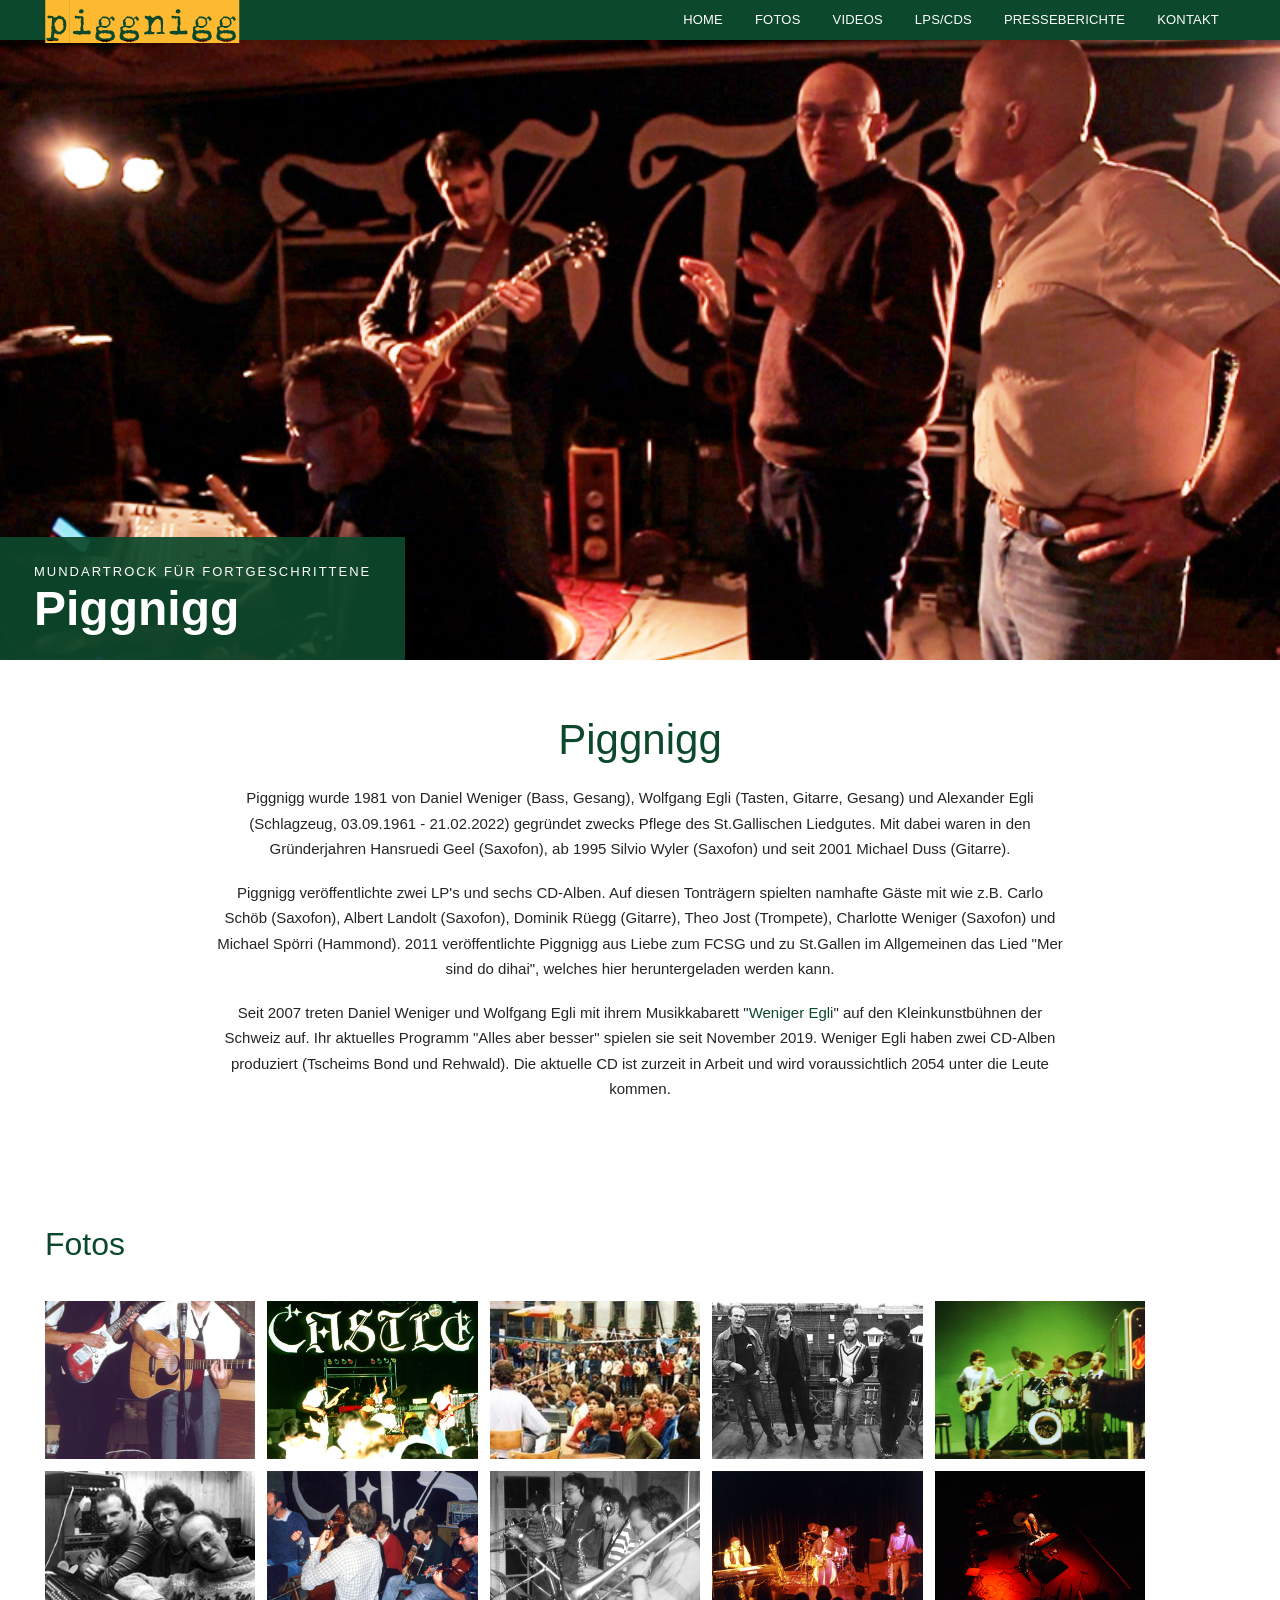
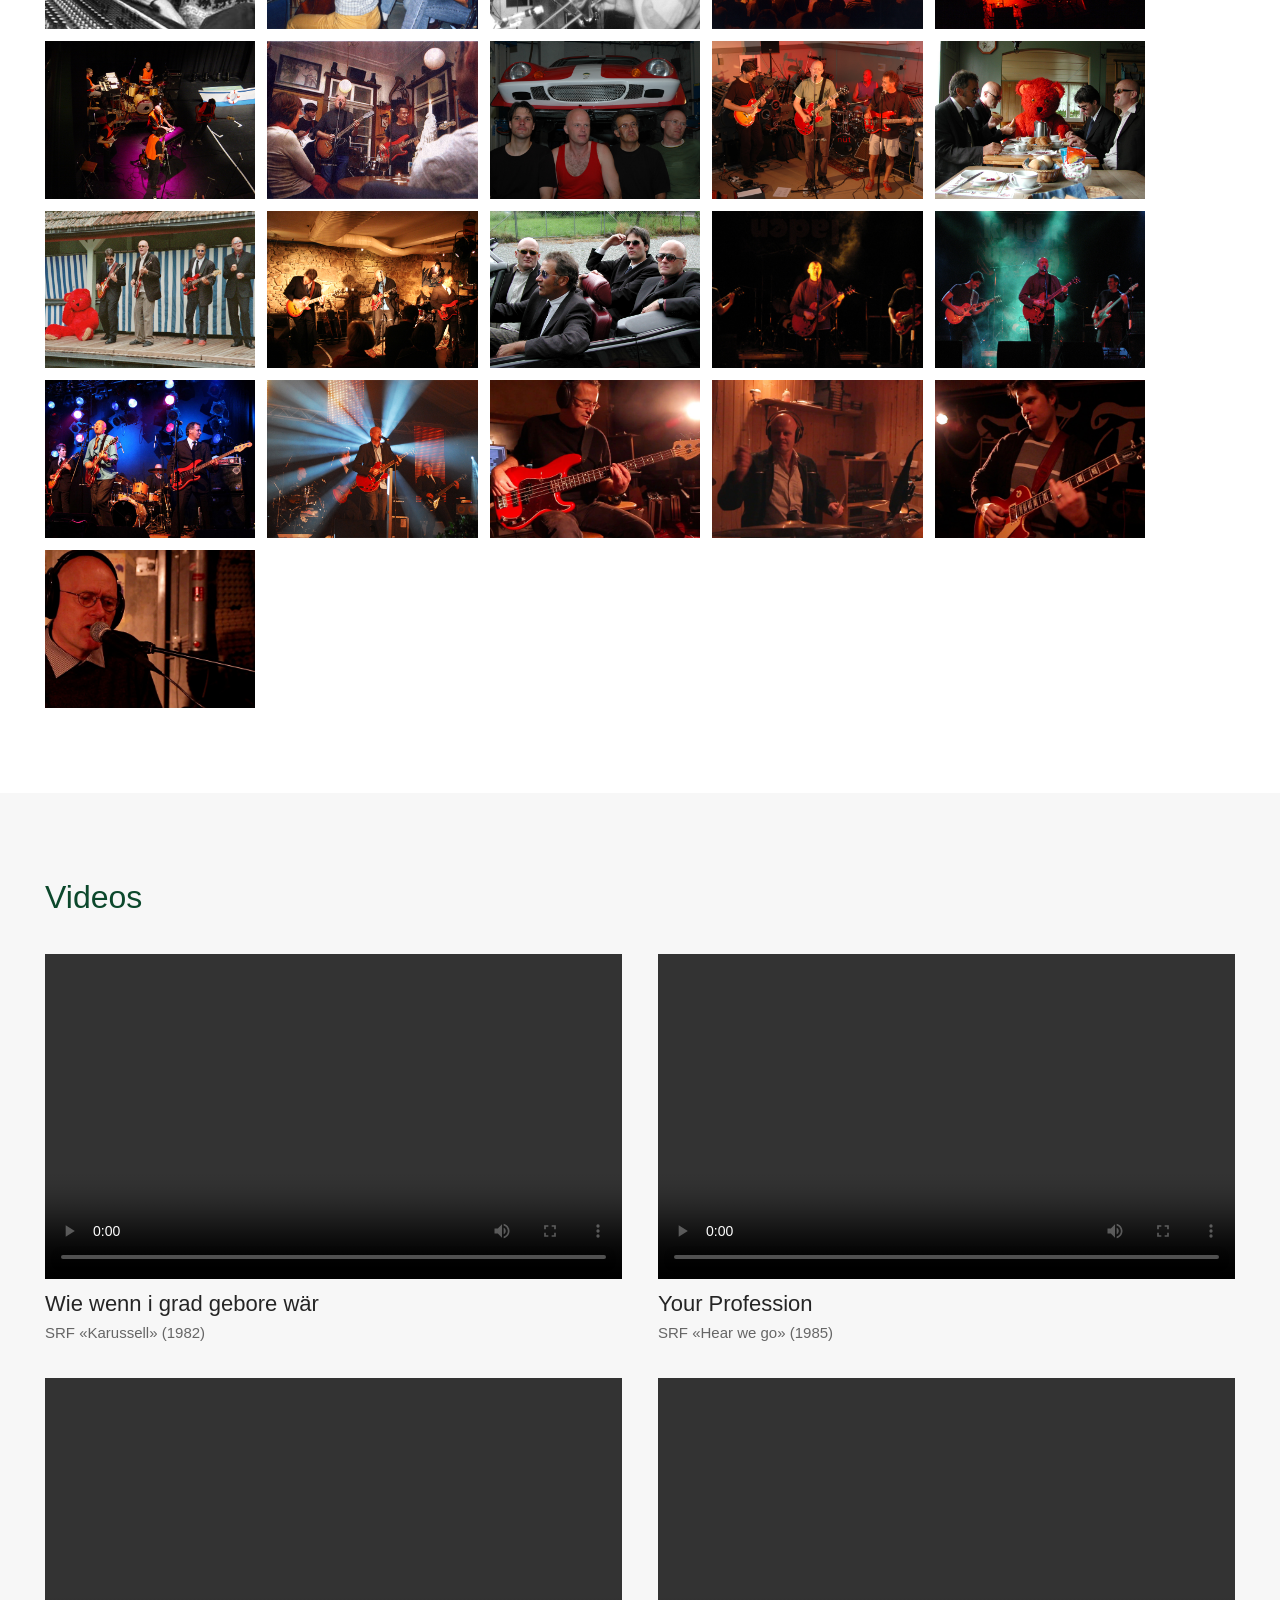
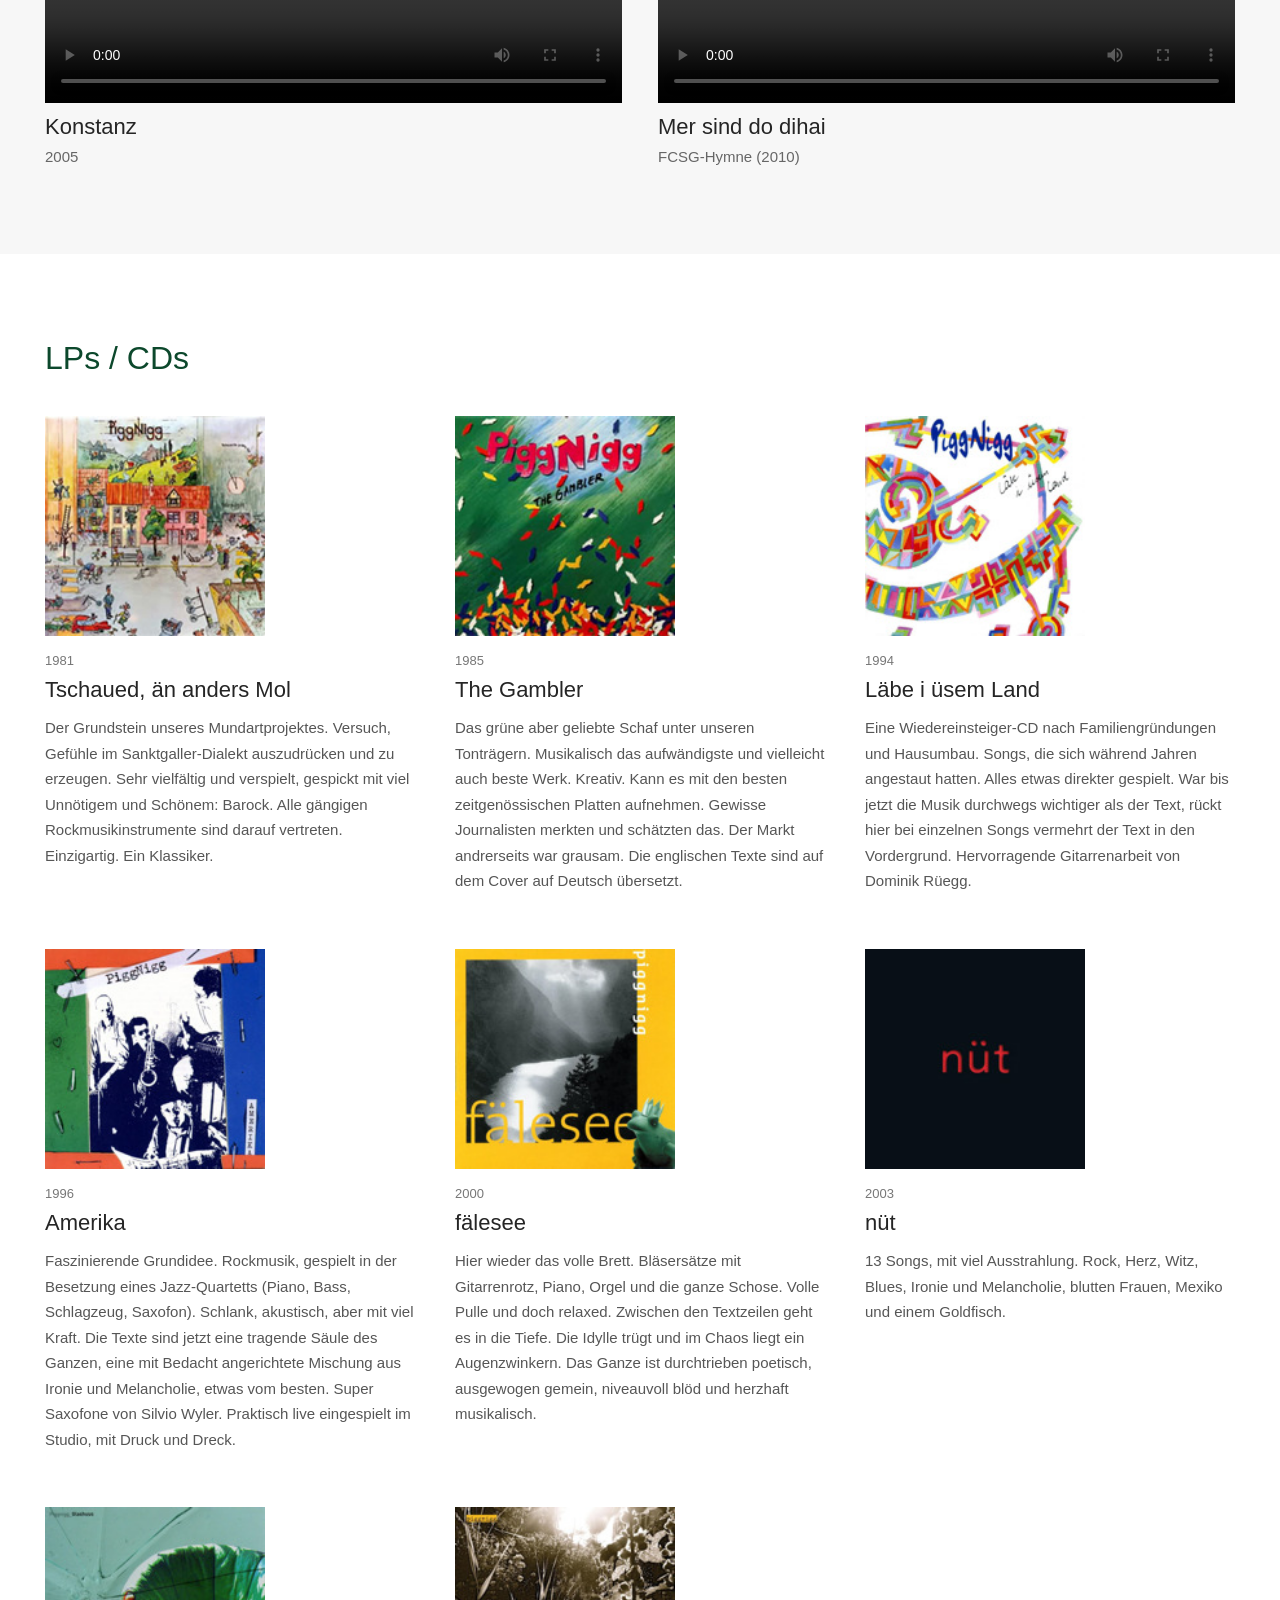
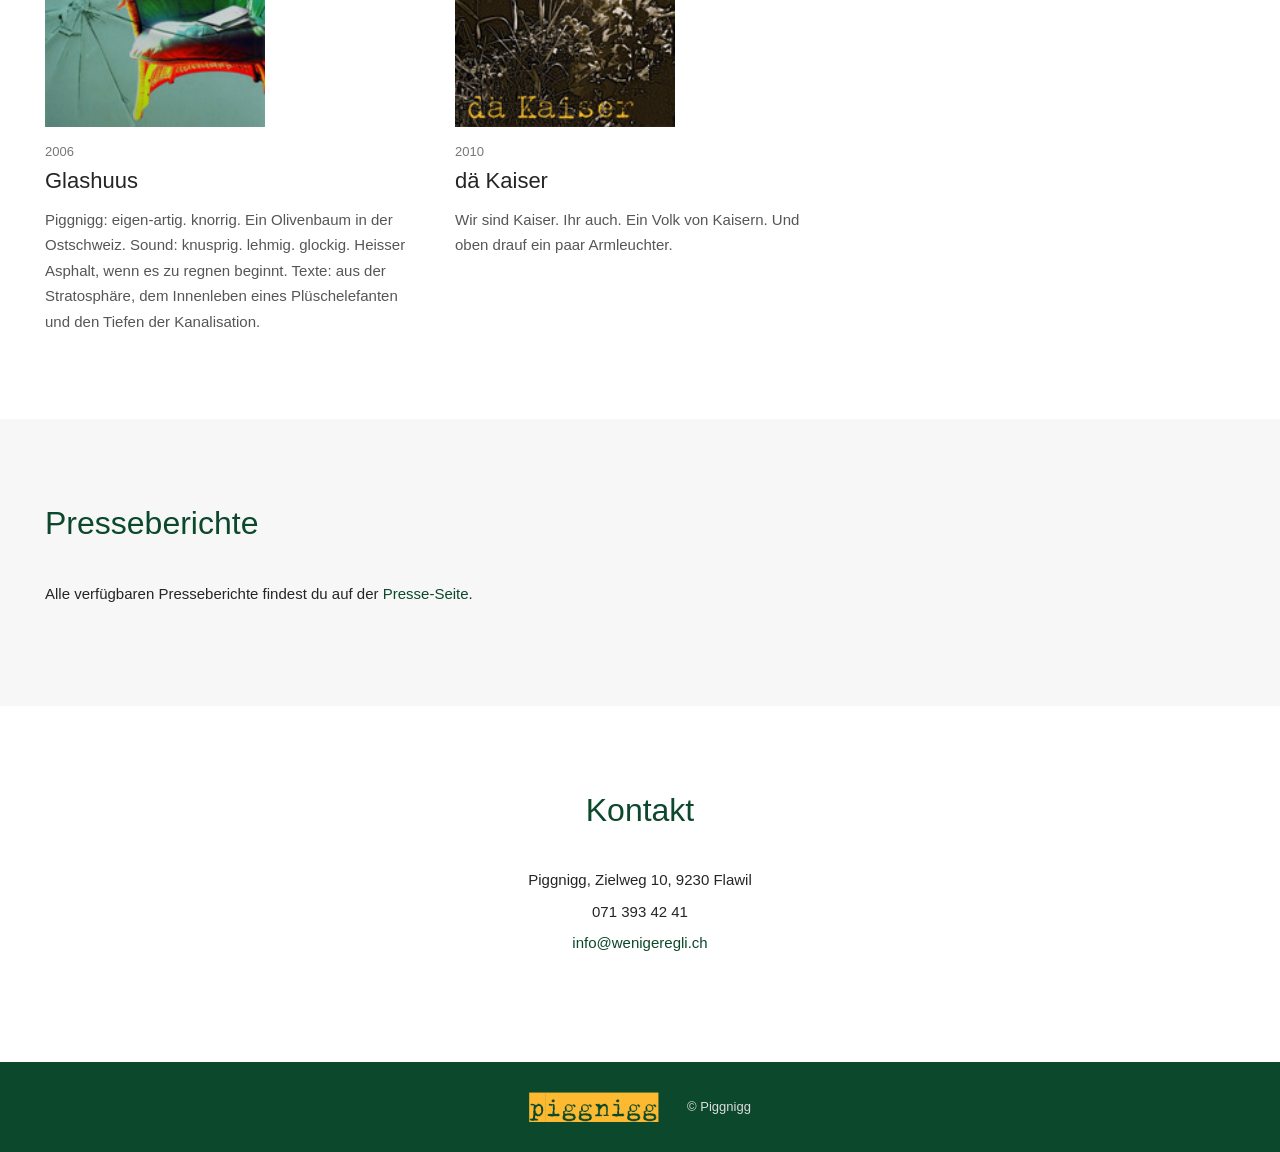
<file: index.html>
<!doctype html>
<html lang="de">
<head>
<meta charset="utf-8">
<meta name="viewport" content="width=device-width,initial-scale=1">
<title>Piggnigg</title>
<meta name="description" content="Piggnigg – Mundartrock aus der Ostschweiz. Musik, Fotos, Videos, Tonträger und Presseberichte.">
<link rel="stylesheet" href="style.css">
</head>
<body>
<header class="site-header"><div class="header-inner"><a class="brand" href="#start"><img src="assets/logo.png" alt="piggnigg"></a><button class="menu-toggle" aria-label="Menü öffnen">☰</button><nav id="nav"><a href="#start">Home</a><a href="#fotos">Fotos</a><a href="#videos">Videos</a><a href="#lps">LPs/CDs</a><a href="presse.html">Presseberichte</a><a href="#kontakt">Kontakt</a></nav></div></header>
<main>
<section id="start" class="hero"><img class="hero-image" src="assets/Home.jpg" alt="Piggnigg"><div class="hero-caption"><span>Mundartrock für Fortgeschrittene</span><strong>Piggnigg</strong></div></section>
<section class="intro section"><h1>Piggnigg</h1>
<p>Piggnigg wurde 1981 von Daniel Weniger (Bass, Gesang), Wolfgang Egli (Tasten, Gitarre, Gesang) und Alexander Egli (Schlagzeug, 03.09.1961 - 21.02.2022) gegründet zwecks Pflege des St.Gallischen Liedgutes. Mit dabei waren in den Gründerjahren Hansruedi Geel (Saxofon), ab 1995 Silvio Wyler (Saxofon) und seit 2001 Michael Duss (Gitarre).</p>
<p>Piggnigg veröffentlichte zwei LP's und sechs CD-Alben. Auf diesen Tonträgern spielten namhafte Gäste mit wie z.B. Carlo Schöb (Saxofon), Albert Landolt (Saxofon), Dominik Rüegg (Gitarre), Theo Jost (Trompete), Charlotte Weniger (Saxofon) und Michael Spörri (Hammond). 2011 veröffentlichte Piggnigg aus Liebe zum FCSG und zu St.Gallen im Allgemeinen das Lied "Mer sind do dihai", welches hier heruntergeladen werden kann.</p>
<p>Seit 2007 treten Daniel Weniger und Wolfgang Egli mit ihrem Musikkabarett "<a href="https://www.wenigeregli.ch" target="_blank" rel="noopener noreferrer">Weniger Egli</a>" auf den Kleinkunstbühnen der Schweiz auf. Ihr aktuelles Programm "Alles aber besser" spielen sie seit November 2019. Weniger Egli haben zwei CD-Alben produziert (Tscheims Bond und Rehwald). Die aktuelle CD ist zurzeit in Arbeit und wird voraussichtlich 2054 unter die Leute kommen.</p>
</section>
<section id="fotos" class="section"><h2>Fotos</h2><div class="gallery-grid">
<a href="assets/piggnigg_1.jpg" class="gallery-item"><img src="assets/piggnigg_1.jpg" alt="Piggnigg Foto 1"></a><a href="assets/piggnigg_2.jpg" class="gallery-item"><img src="assets/piggnigg_2.jpg" alt="Piggnigg Foto 2"></a><a href="assets/piggnigg_3.jpg" class="gallery-item"><img src="assets/piggnigg_3.jpg" alt="Piggnigg Foto 3"></a><a href="assets/piggnigg_4.jpg" class="gallery-item"><img src="assets/piggnigg_4.jpg" alt="Piggnigg Foto 4"></a><a href="assets/piggnigg_5.jpg" class="gallery-item"><img src="assets/piggnigg_5.jpg" alt="Piggnigg Foto 5"></a><a href="assets/piggnigg_6.jpg" class="gallery-item"><img src="assets/piggnigg_6.jpg" alt="Piggnigg Foto 6"></a><a href="assets/piggnigg_7.jpg" class="gallery-item"><img src="assets/piggnigg_7.jpg" alt="Piggnigg Foto 7"></a><a href="assets/piggnigg_8.jpg" class="gallery-item"><img src="assets/piggnigg_8.jpg" alt="Piggnigg Foto 8"></a><a href="assets/piggnigg_9.jpg" class="gallery-item"><img src="assets/piggnigg_9.jpg" alt="Piggnigg Foto 9"></a><a href="assets/piggnigg_10.jpg" class="gallery-item"><img src="assets/piggnigg_10.jpg" alt="Piggnigg Foto 10"></a><a href="assets/piggnigg_11.jpg" class="gallery-item"><img src="assets/piggnigg_11.jpg" alt="Piggnigg Foto 11"></a><a href="assets/piggnigg_12.jpg" class="gallery-item"><img src="assets/piggnigg_12.jpg" alt="Piggnigg Foto 12"></a><a href="assets/piggnigg_13.jpg" class="gallery-item"><img src="assets/piggnigg_13.jpg" alt="Piggnigg Foto 13"></a><a href="assets/piggnigg_14.jpg" class="gallery-item"><img src="assets/piggnigg_14.jpg" alt="Piggnigg Foto 14"></a><a href="assets/piggnigg_15.jpg" class="gallery-item"><img src="assets/piggnigg_15.jpg" alt="Piggnigg Foto 15"></a><a href="assets/piggnigg_16.jpg" class="gallery-item"><img src="assets/piggnigg_16.jpg" alt="Piggnigg Foto 16"></a><a href="assets/piggnigg_17.jpg" class="gallery-item"><img src="assets/piggnigg_17.jpg" alt="Piggnigg Foto 17"></a><a href="assets/piggnigg_18.jpg" class="gallery-item"><img src="assets/piggnigg_18.jpg" alt="Piggnigg Foto 18"></a><a href="assets/piggnigg_19.jpg" class="gallery-item"><img src="assets/piggnigg_19.jpg" alt="Piggnigg Foto 19"></a><a href="assets/piggnigg_20.jpg" class="gallery-item"><img src="assets/piggnigg_20.jpg" alt="Piggnigg Foto 20"></a><a href="assets/piggnigg_21.jpg" class="gallery-item"><img src="assets/piggnigg_21.jpg" alt="Piggnigg Foto 21"></a><a href="assets/piggnigg_22.jpg" class="gallery-item"><img src="assets/piggnigg_22.jpg" alt="Piggnigg Foto 22"></a><a href="assets/piggnigg_23.jpg" class="gallery-item"><img src="assets/piggnigg_23.jpg" alt="Piggnigg Foto 23"></a><a href="assets/piggnigg_24.jpg" class="gallery-item"><img src="assets/piggnigg_24.jpg" alt="Piggnigg Foto 24"></a><a href="assets/piggnigg_25.jpg" class="gallery-item"><img src="assets/piggnigg_25.jpg" alt="Piggnigg Foto 25"></a><a href="assets/piggnigg_26.jpg" class="gallery-item"><img src="assets/piggnigg_26.jpg" alt="Piggnigg Foto 26"></a>
</div></section>
<section id="videos" class="section light"><h2>Videos</h2><div class="videos-grid">
<article class="video-card"><video controls preload="metadata"><source src="assets/gebore.mp4" type="video/mp4"></video><h3>Wie wenn i grad gebore wär</h3><p>SRF «Karussell» (1982)</p></article>
<article class="video-card"><video controls preload="metadata"><source src="assets/profession.mp4" type="video/mp4"></video><h3>Your Profession</h3><p>SRF «Hear we go» (1985)</p></article>
<article class="video-card"><video controls preload="metadata"><source src="assets/konstanz.mp4" type="video/mp4"></video><h3>Konstanz</h3><p>2005</p></article>
<article class="video-card"><video controls preload="metadata"><source src="assets/video_profession1.mp4" type="video/mp4"></video><h3>Mer sind do dihai</h3><p>FCSG-Hymne (2010)</p></article>
</div></section>
<section id="lps" class="section"><h2>LPs / CDs</h2><div class="albums">
<article class="album"><a href="cd-tschaued.html"><img src="assets/piggnigg_tschaued.jpg" alt="Tschaued, än anders Mol"><div><small>1981</small><h3>Tschaued, än anders Mol</h3><p>Der Grundstein unseres Mundartprojektes. Versuch, Gefühle im Sanktgaller-Dialekt auszudrücken und zu erzeugen. Sehr vielfältig und verspielt, gespickt mit viel Unnötigem und Schönem: Barock. Alle gängigen Rockmusikinstrumente sind darauf vertreten. Einzigartig. Ein Klassiker.</p></div></a></article>
<article class="album"><a href="cd-gambler.html"><img src="assets/piggnigg_gambler.jpg" alt="The Gambler"><div><small>1985</small><h3>The Gambler</h3><p>Das grüne aber geliebte Schaf unter unseren Tonträgern. Musikalisch das aufwändigste und vielleicht auch beste Werk. Kreativ. Kann es mit den besten zeitgenössischen Platten aufnehmen. Gewisse Journalisten merkten und schätzten das. Der Markt andrerseits war grausam. Die englischen Texte sind auf dem Cover auf Deutsch übersetzt.</p></div></a></article>
<article class="album"><a href="cd-laebe.html"><img src="assets/piggnigg_laebe.jpg" alt="Läbe i üsem Land"><div><small>1994</small><h3>Läbe i üsem Land</h3><p>Eine Wiedereinsteiger-CD nach Familiengründungen und Hausumbau. Songs, die sich während Jahren angestaut hatten. Alles etwas direkter gespielt. War bis jetzt die Musik durchwegs wichtiger als der Text, rückt hier bei einzelnen Songs vermehrt der Text in den Vordergrund. Hervorragende Gitarrenarbeit von Dominik Rüegg.</p></div></a></article>
<article class="album"><a href="cd-amerika.html"><img src="assets/piggnigg_amerika.jpg" alt="Amerika"><div><small>1996</small><h3>Amerika</h3><p>Faszinierende Grundidee. Rockmusik, gespielt in der Besetzung eines Jazz-Quartetts (Piano, Bass, Schlagzeug, Saxofon). Schlank, akustisch, aber mit viel Kraft. Die Texte sind jetzt eine tragende Säule des Ganzen, eine mit Bedacht angerichtete Mischung aus Ironie und Melancholie, etwas vom besten. Super Saxofone von Silvio Wyler. Praktisch live eingespielt im Studio, mit Druck und Dreck.</p></div></a></article>
<article class="album"><a href="cd-faelesee.html"><img src="assets/piggnigg_faelesee.jpg" alt="fälesee"><div><small>2000</small><h3>fälesee</h3><p>Hier wieder das volle Brett. Bläsersätze mit Gitarrenrotz, Piano, Orgel und die ganze Schose. Volle Pulle und doch relaxed. Zwischen den Textzeilen geht es in die Tiefe. Die Idylle trügt und im Chaos liegt ein Augenzwinkern. Das Ganze ist durchtrieben poetisch, ausgewogen gemein, niveauvoll blöd und herzhaft musikalisch.</p></div></a></article>
<article class="album"><a href="cd-nuet.html"><img src="assets/piggnigg_nuet.jpg" alt="nüt"><div><small>2003</small><h3>nüt</h3><p>13 Songs, mit viel Ausstrahlung. Rock, Herz, Witz, Blues, Ironie und Melancholie, blutten Frauen, Mexiko und einem Goldfisch.</p></div></a></article>
<article class="album"><a href="cd-glashuus.html"><img src="assets/piggnigg_glashuus.jpg" alt="Glashuus"><div><small>2006</small><h3>Glashuus</h3><p>Piggnigg: eigen-artig. knorrig. Ein Olivenbaum in der Ostschweiz. Sound: knusprig. lehmig. glockig. Heisser Asphalt, wenn es zu regnen beginnt. Texte: aus der Stratosphäre, dem Innenleben eines Plüschelefanten und den Tiefen der Kanalisation.</p></div></a></article>
<article class="album"><a href="cd-kaiser.html"><img src="assets/piggnigg_kaiser.jpg" alt="dä Kaiser"><div><small>2010</small><h3>dä Kaiser</h3><p>Wir sind Kaiser. Ihr auch. Ein Volk von Kaisern. Und oben drauf ein paar Armleuchter.</p></div></a></article>
</div></section>
<section id="presse" class="section light"><h2>Presseberichte</h2><p>Alle verfügbaren Presseberichte findest du auf der <a href="presse.html">Presse-Seite</a>.</p></section>
<section id="kontakt" class="section contact"><h2>Kontakt</h2><p>Piggnigg, Zielweg 10, 9230 Flawil</p><p>071 393 42 41</p><p><a href="mailto:info@wenigeregli.ch">info@wenigeregli.ch</a></p></section>
</main><footer><img src="assets/logo.png" alt="piggnigg"><span>© Piggnigg</span></footer><script src="script.js"></script></body></html>
</file>
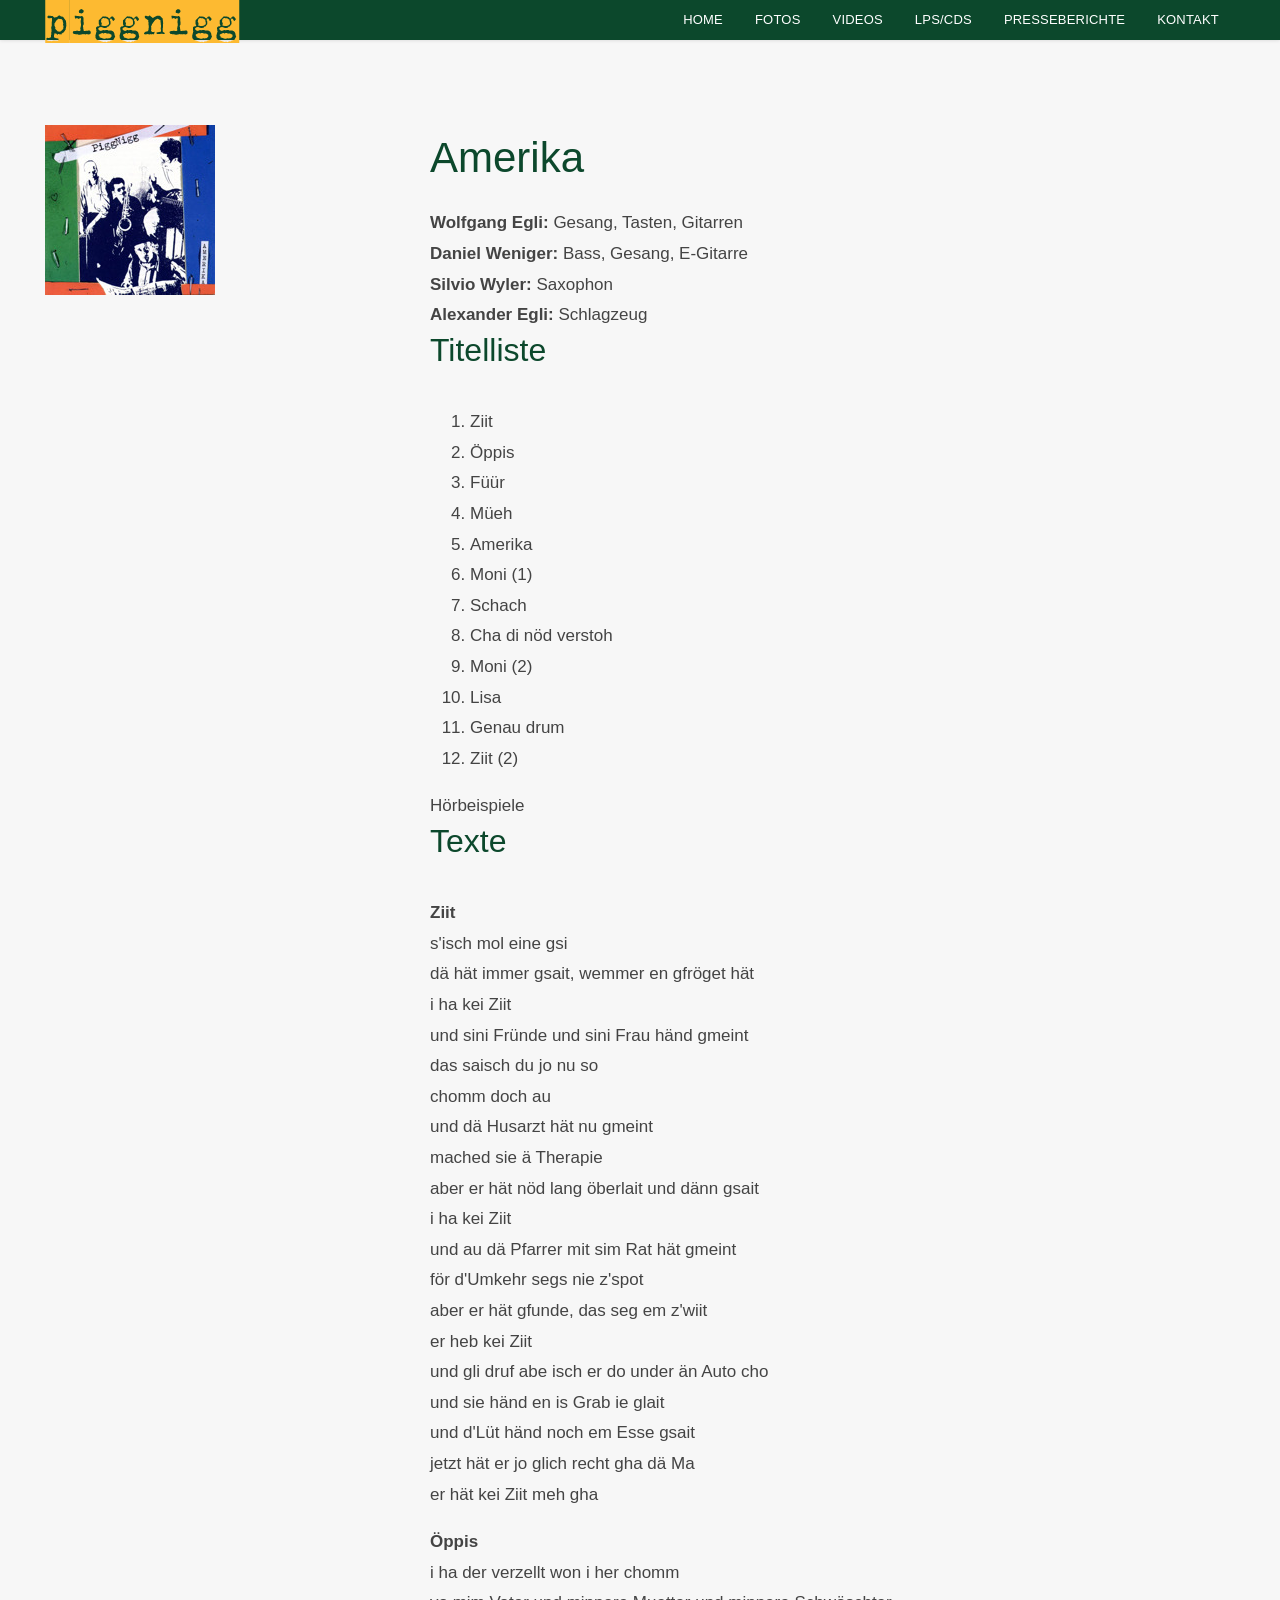
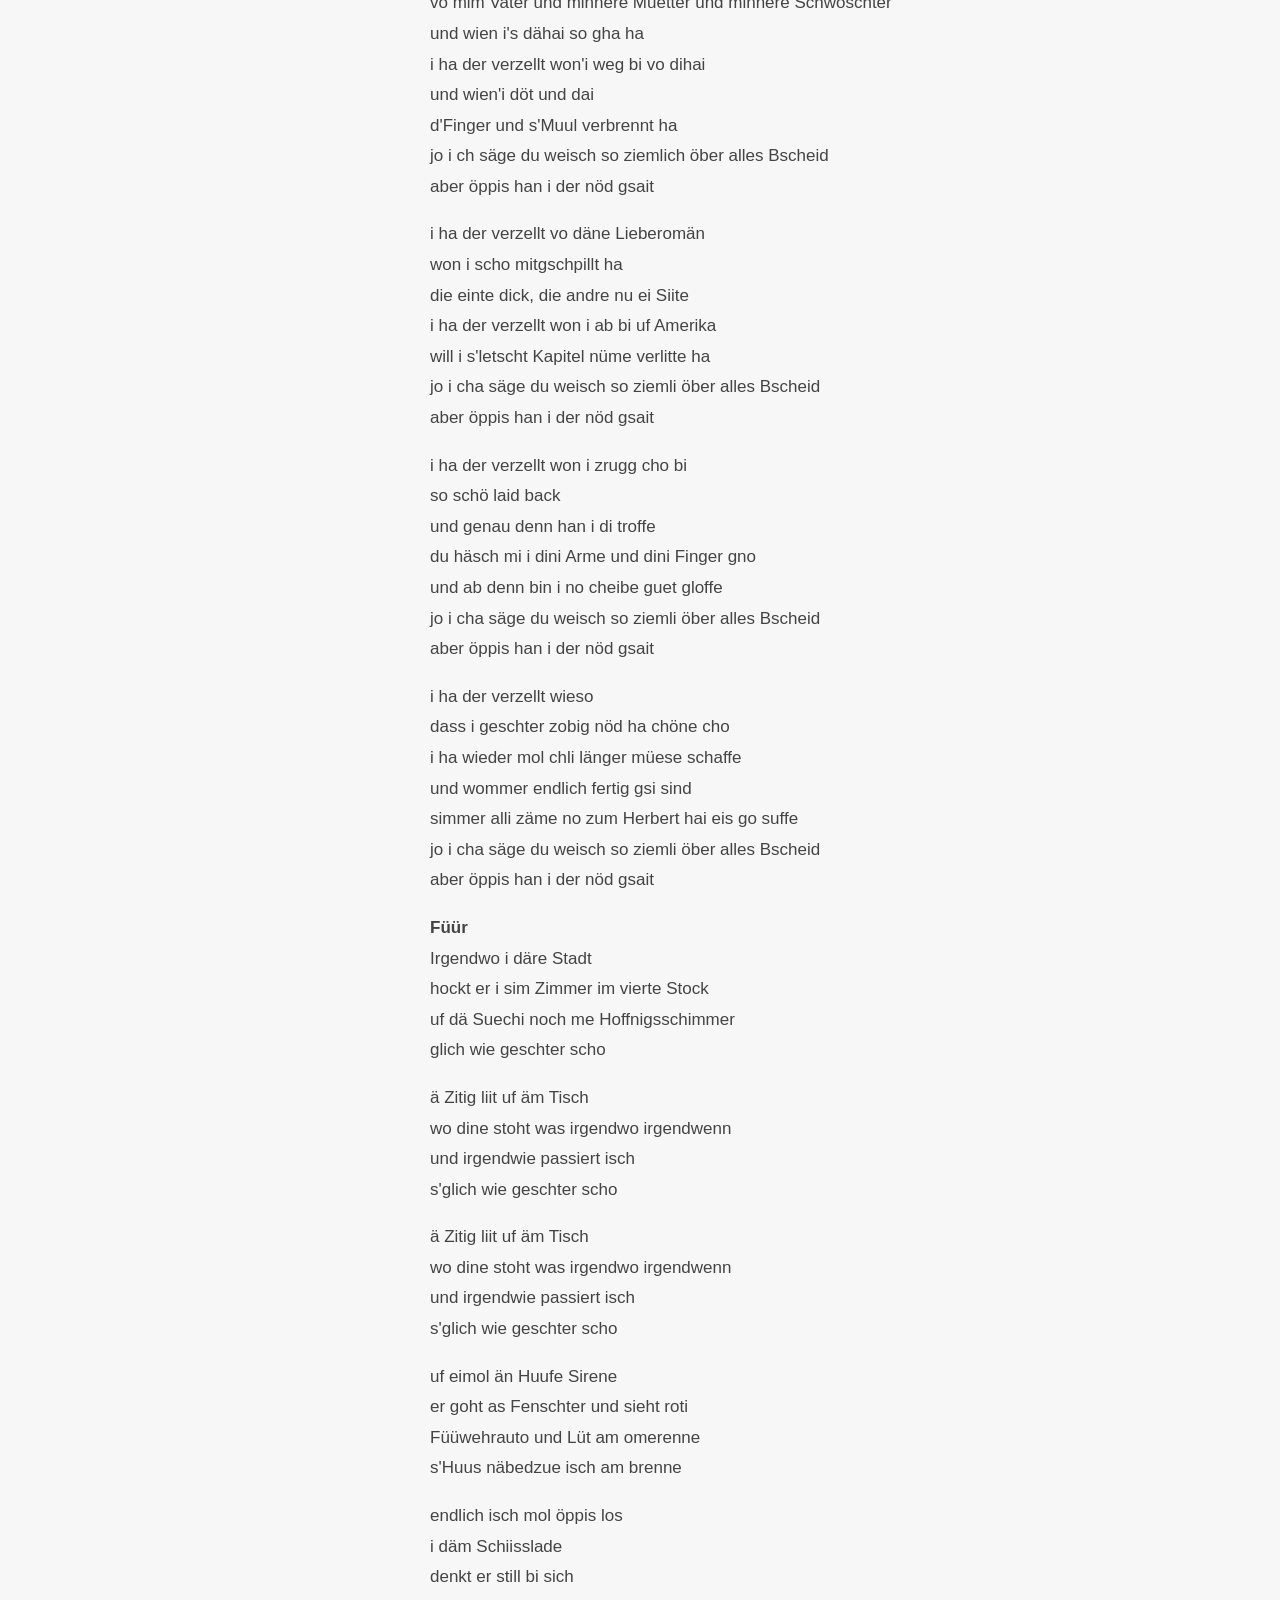
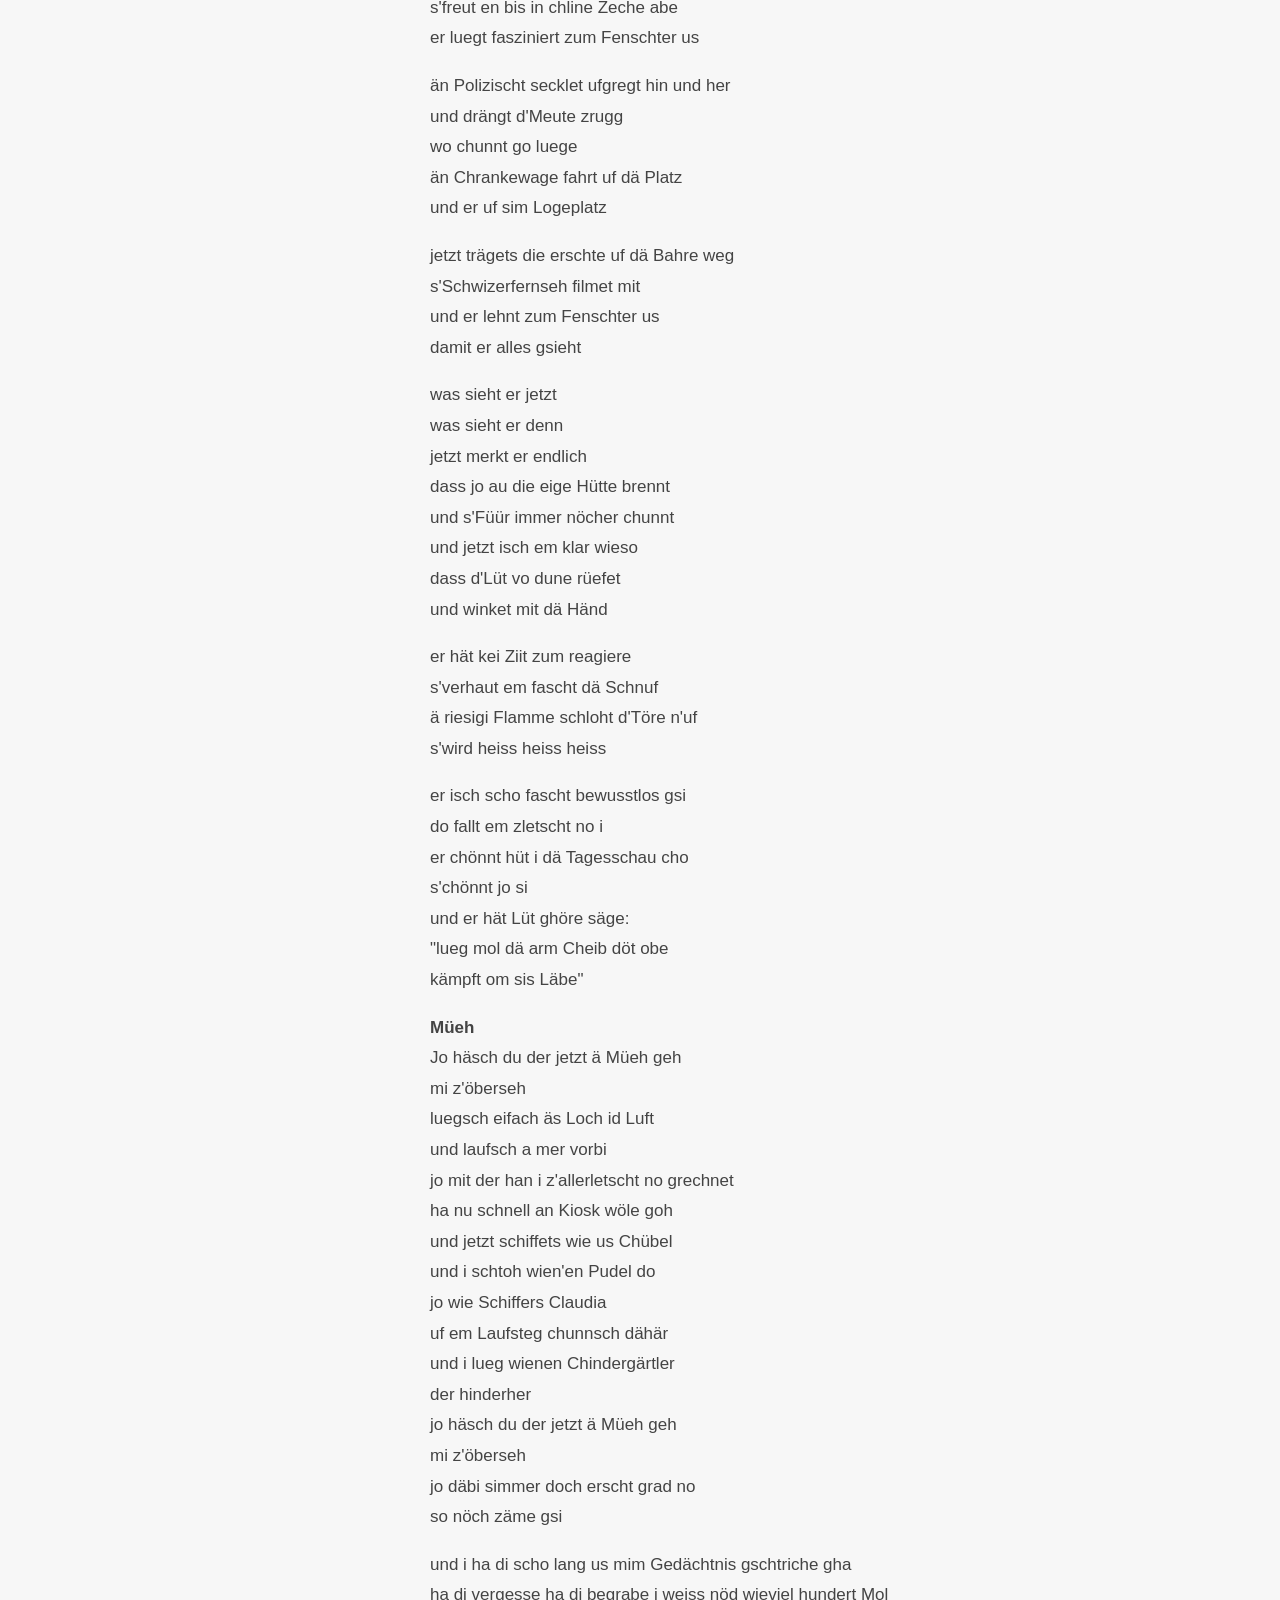
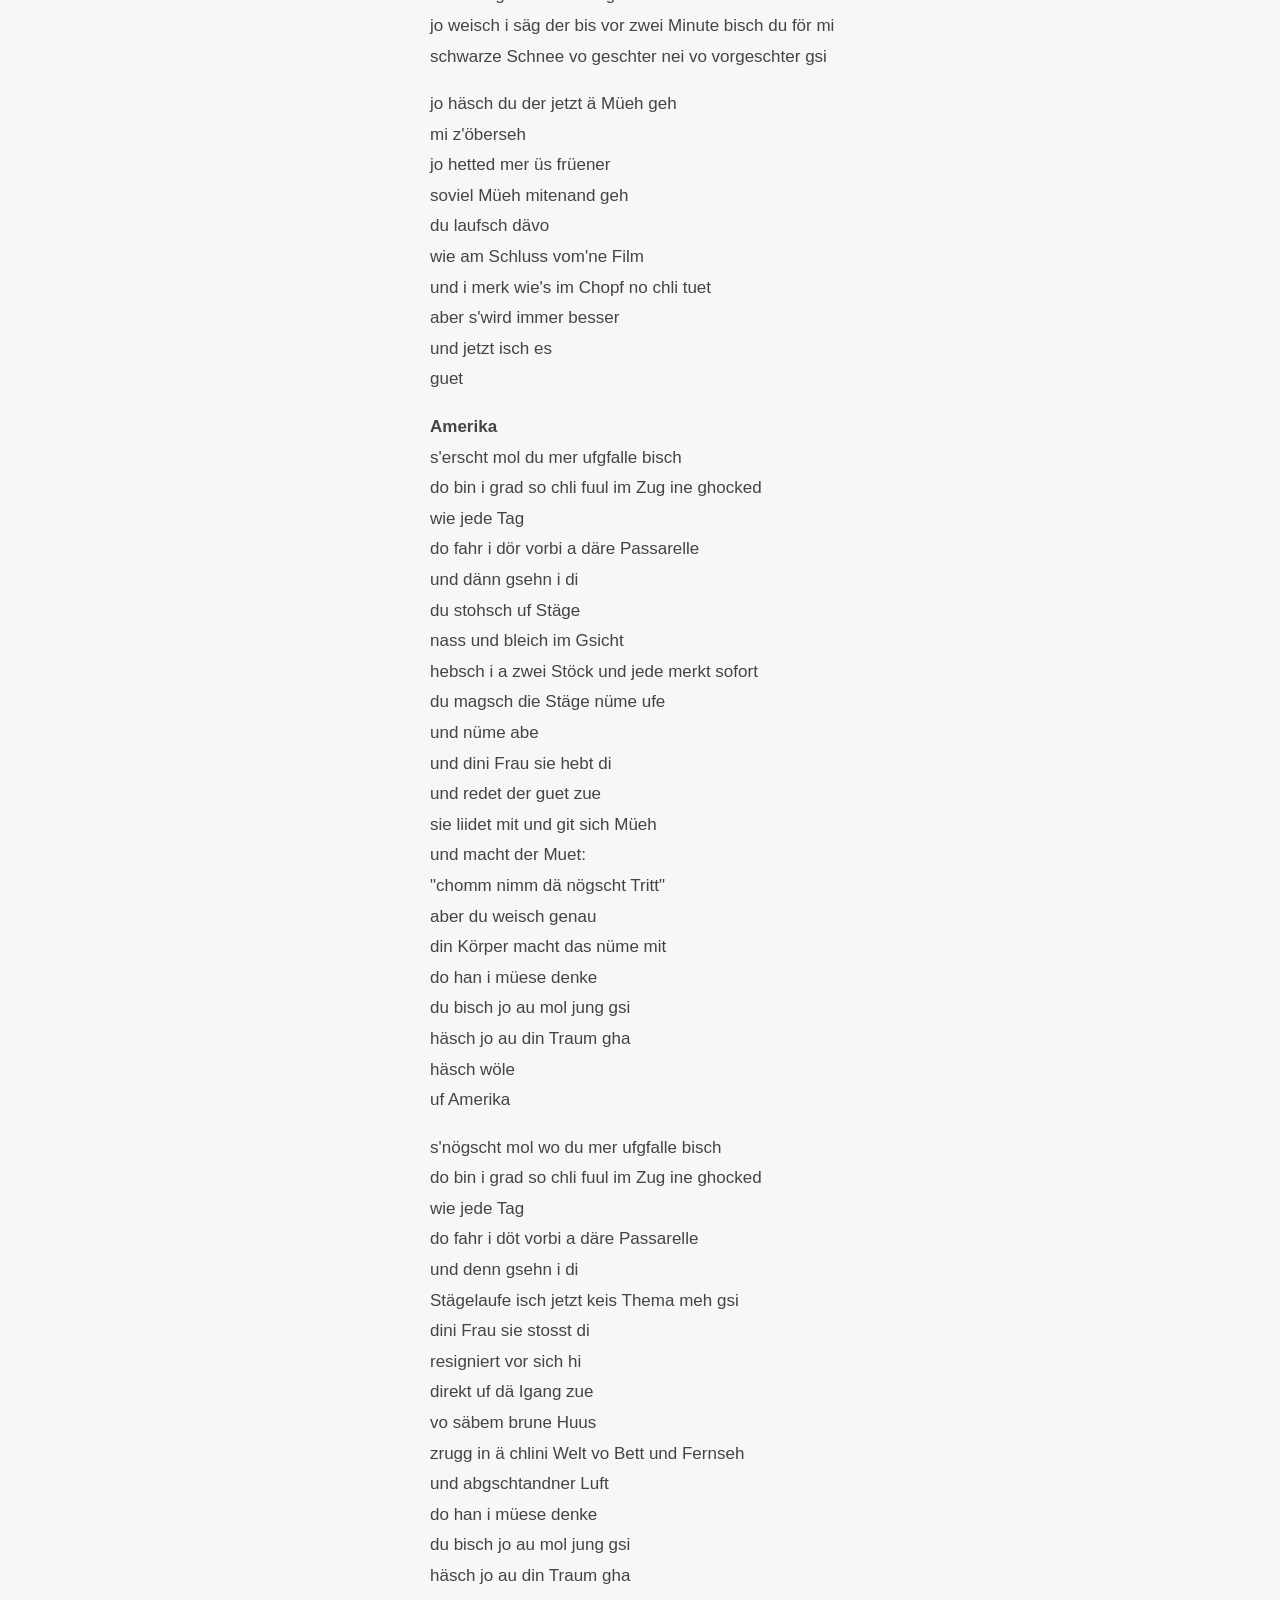
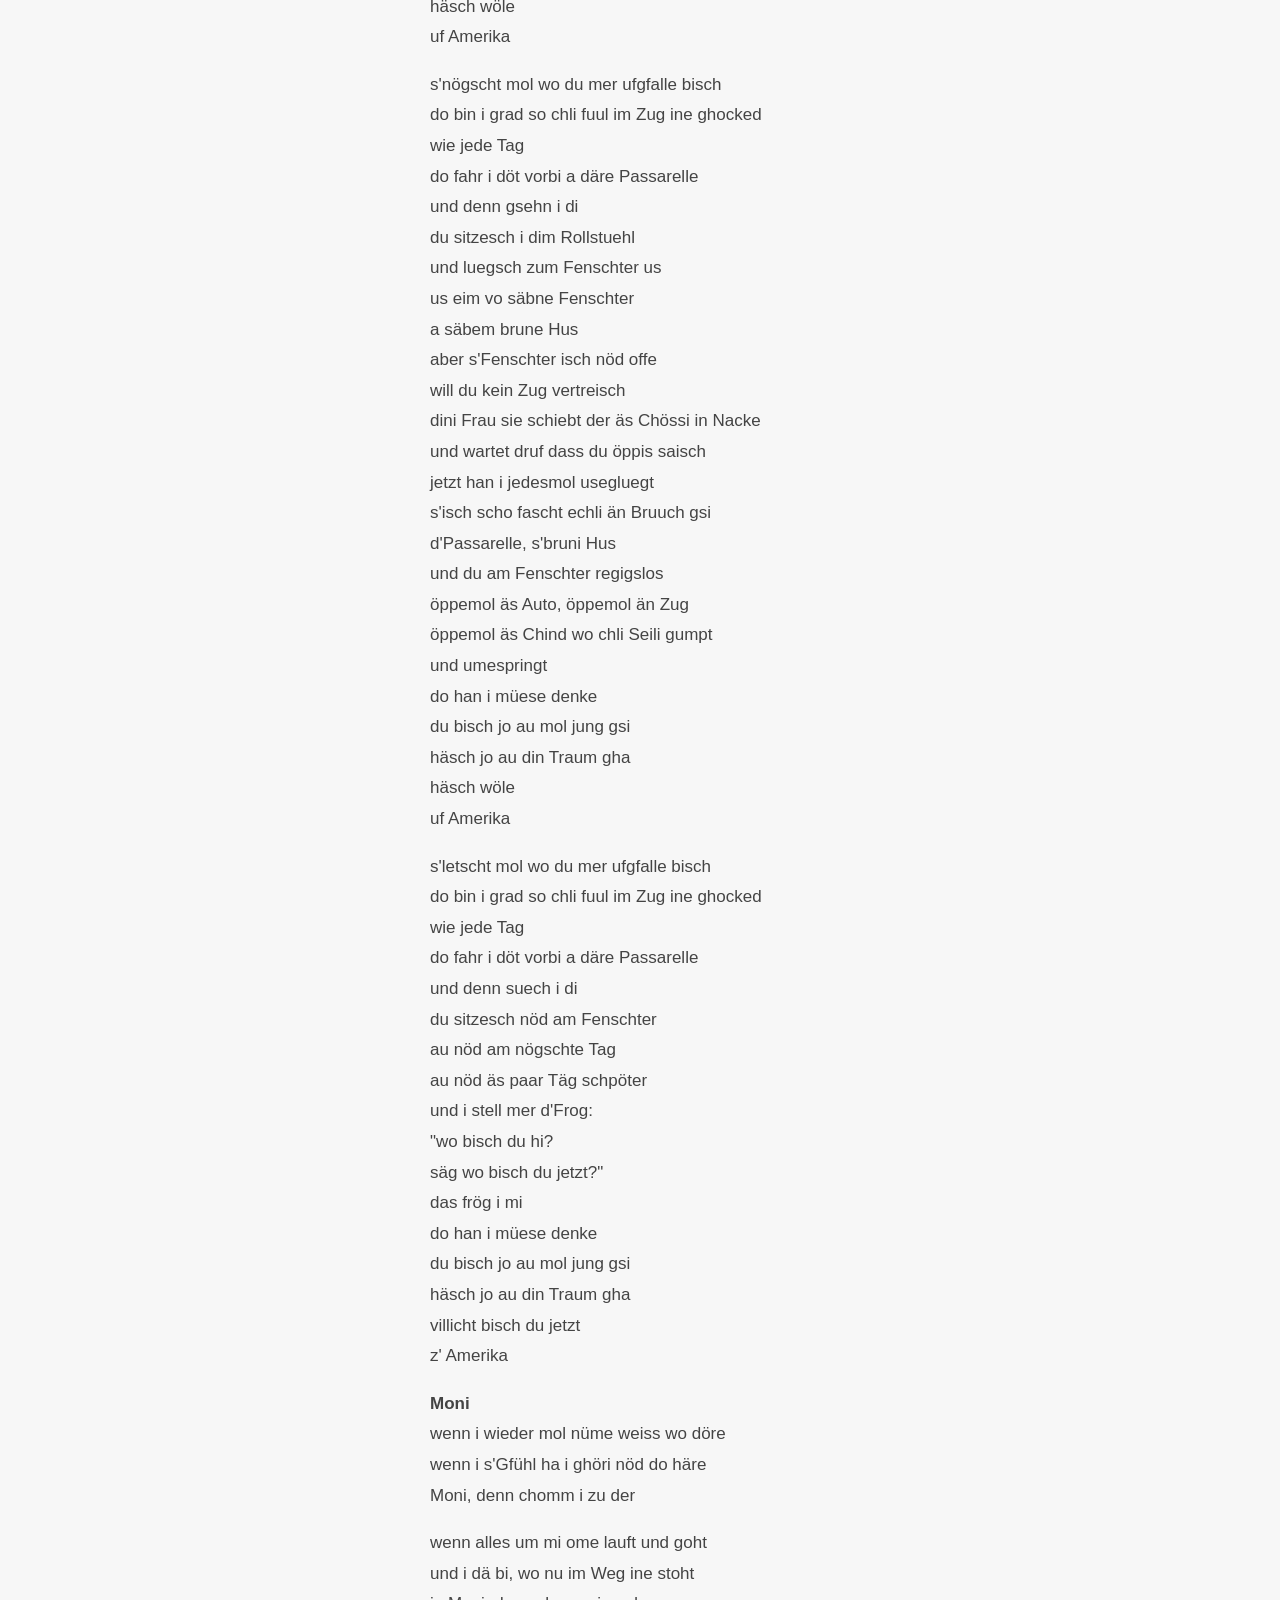
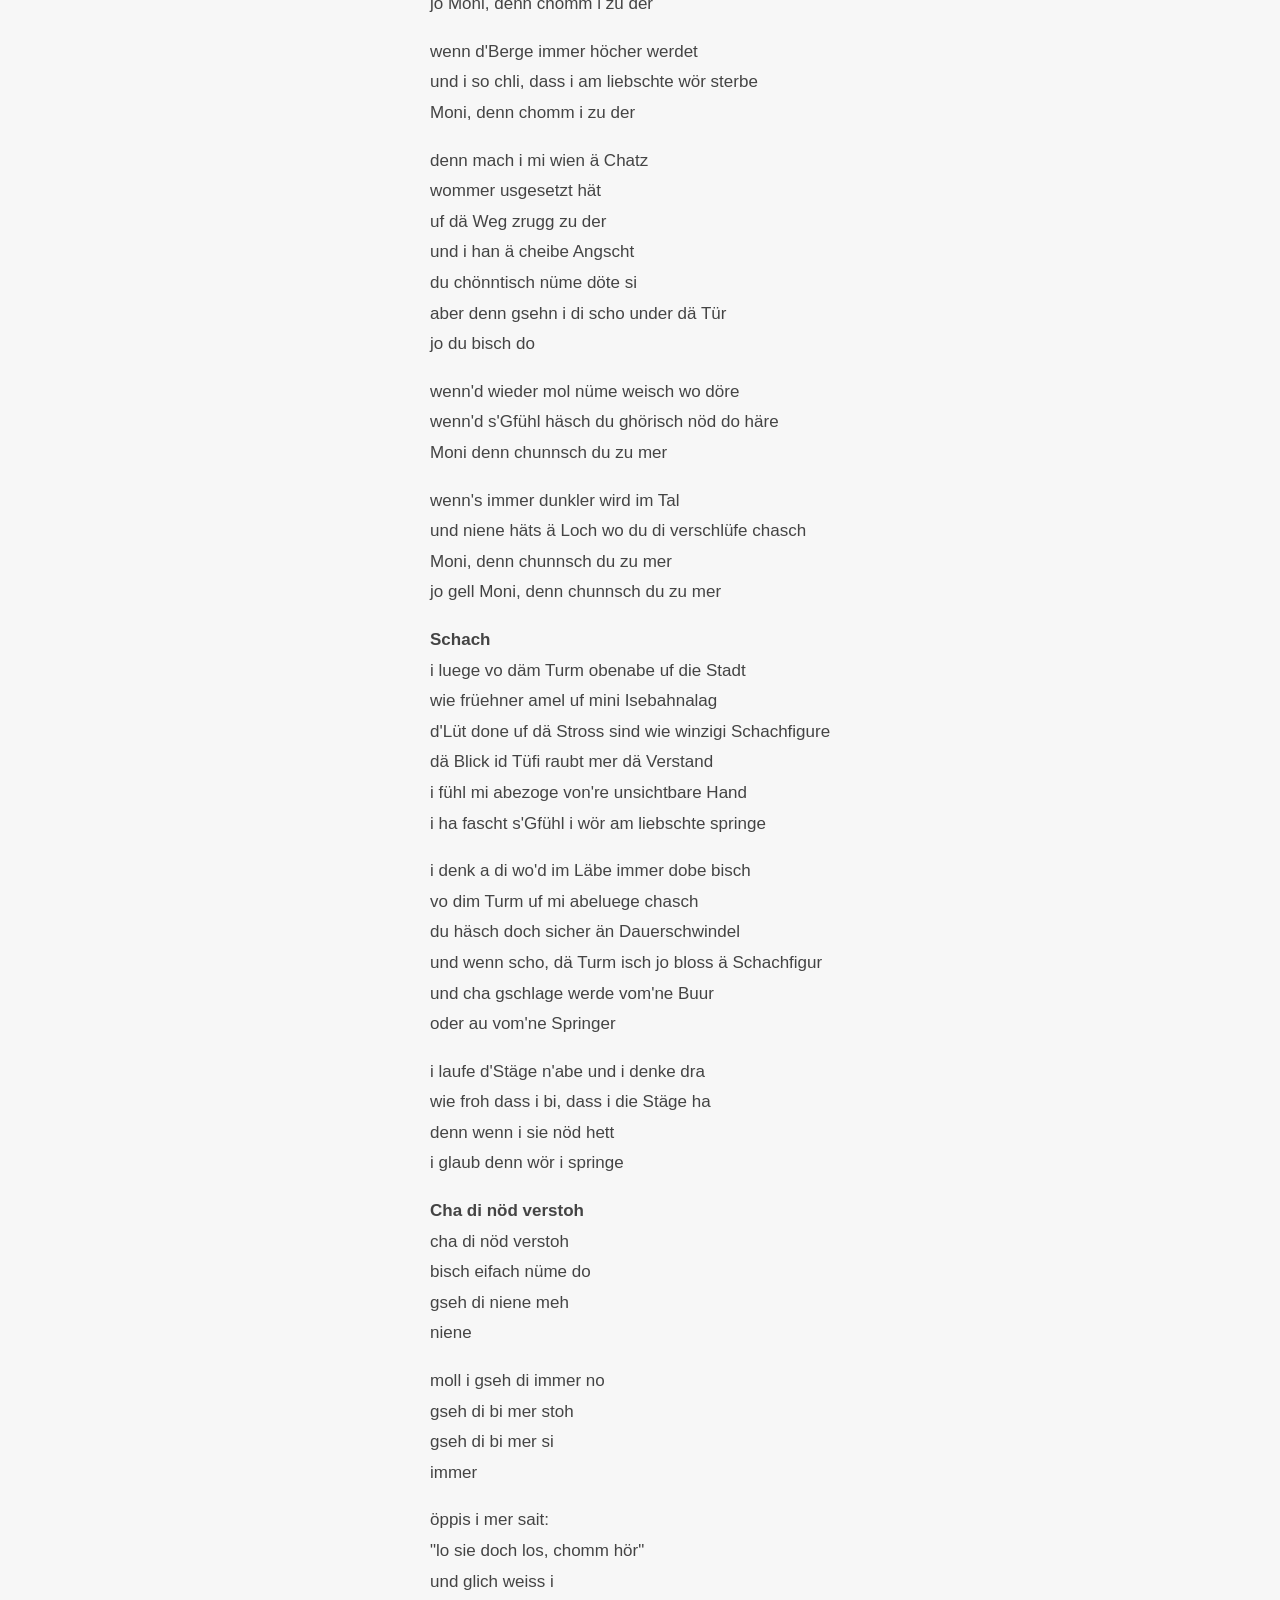
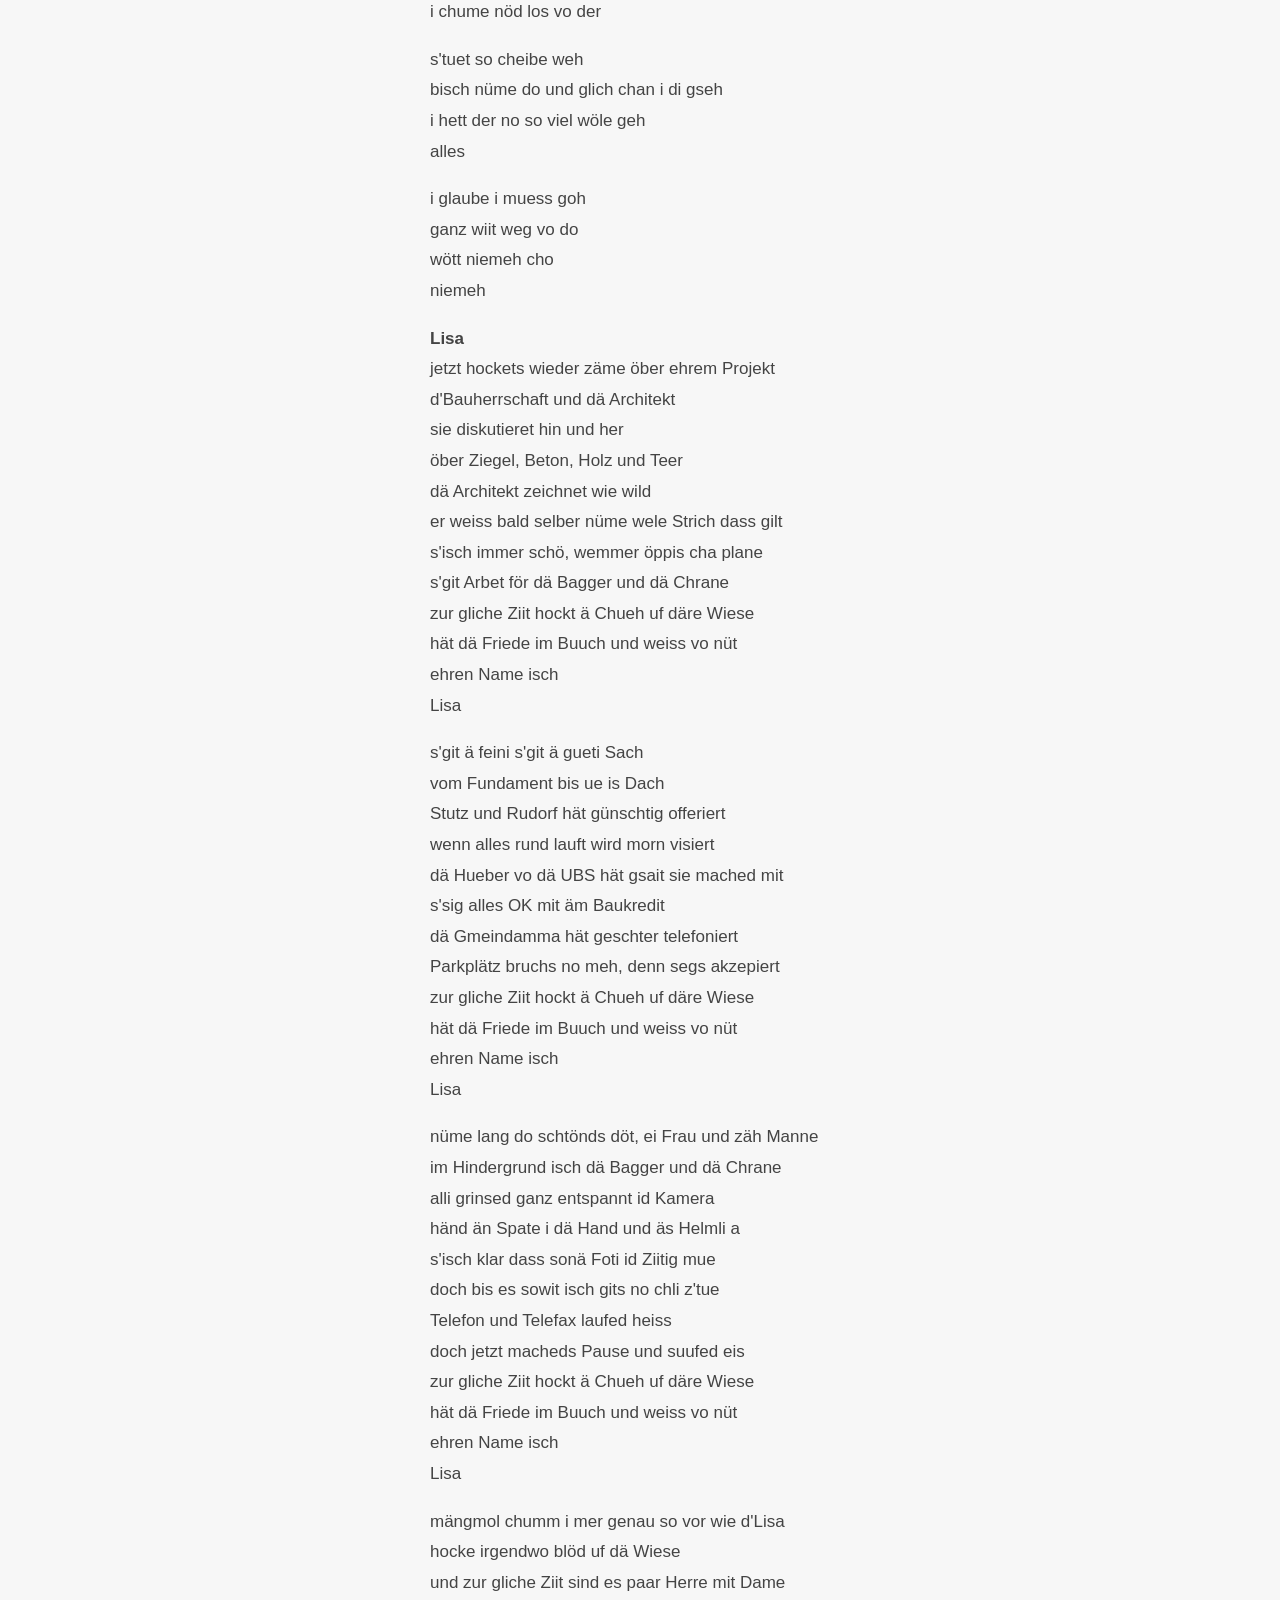
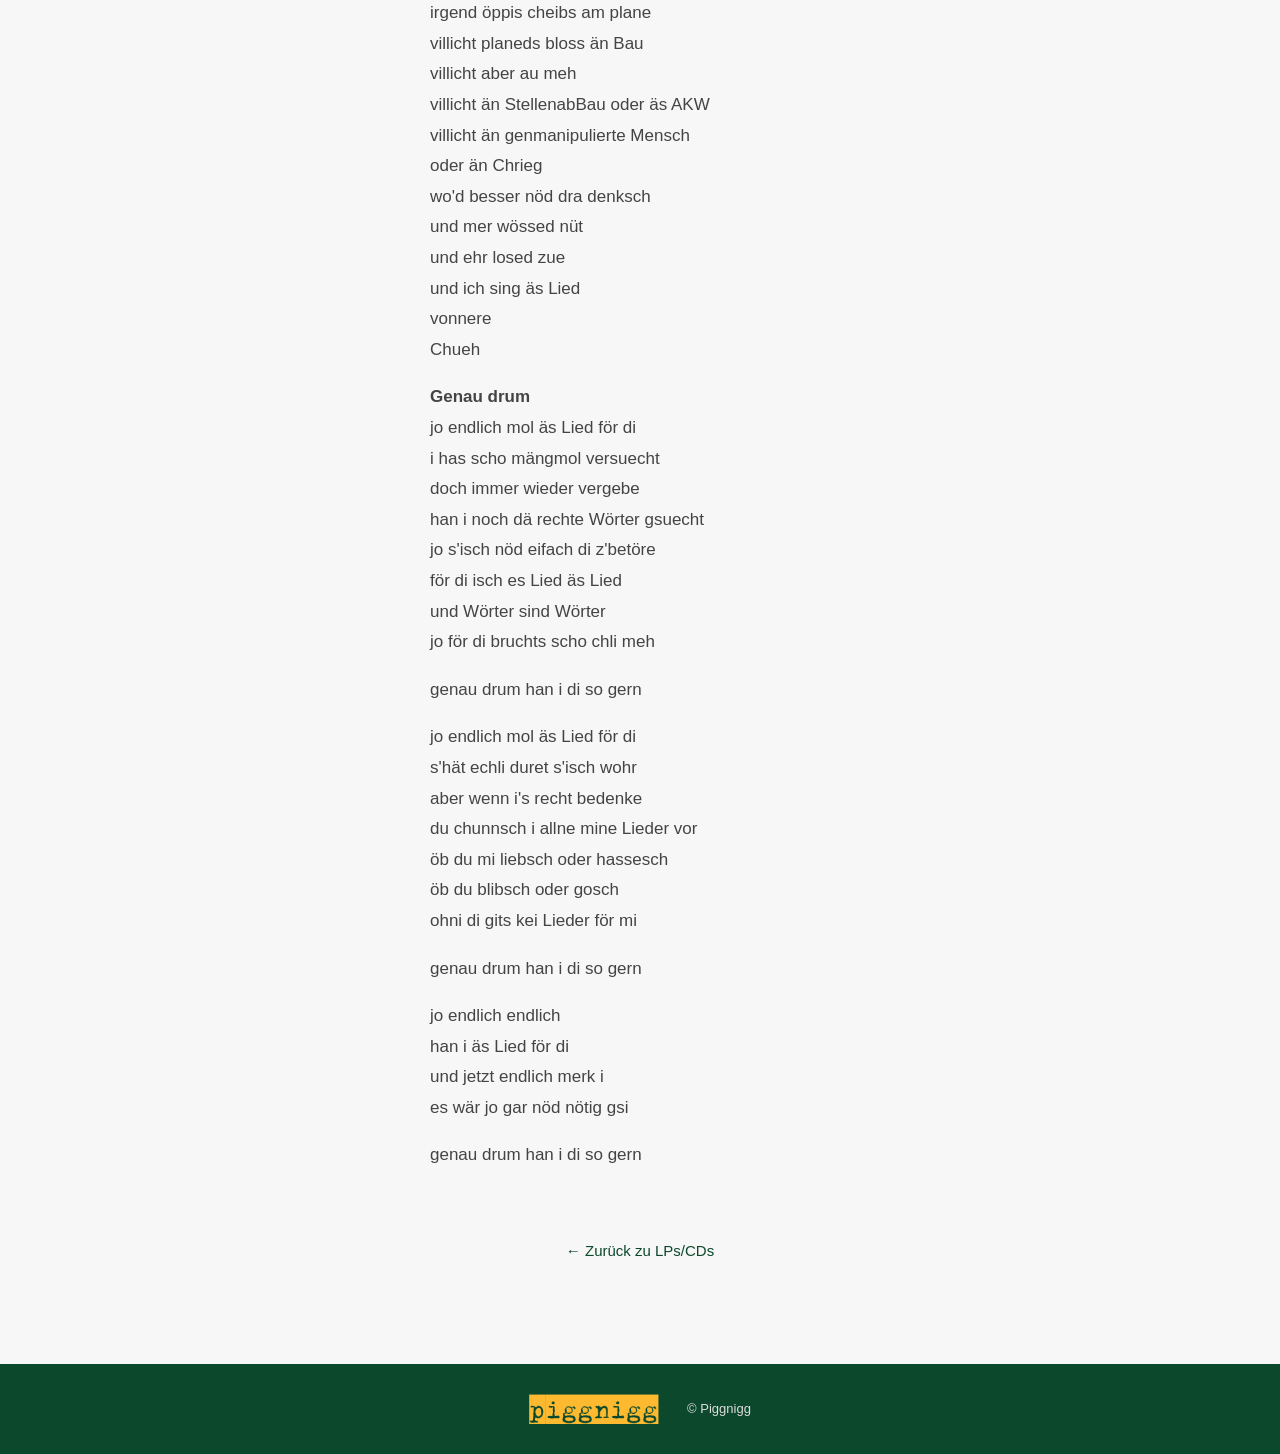
<file: cd-amerika.html>
<!doctype html><html lang="de"><head><meta charset="utf-8"><meta name="viewport" content="width=device-width,initial-scale=1"><title>Amerika – Piggnigg</title><link rel="stylesheet" href="style.css"></head><body><header class="site-header"><div class="header-inner"><a class="brand" href="index.html"><img src="assets/logo.png" alt="piggnigg"></a><button class="menu-toggle" aria-label="Menü öffnen">☰</button><nav id="nav"><a href="index.html#start">Home</a><a href="index.html#fotos">Fotos</a><a href="index.html#videos">Videos</a><a href="index.html#lps">LPs/CDs</a><a href="presse.html">Presseberichte</a><a href="index.html#kontakt">Kontakt</a></nav></div></header><main><section class="section light album-detail"><div class="detail-grid"><div class="detail-cover"><img src="assets/piggnigg_amerika.jpg" alt="Amerika"></div><div class="detail-text"><h1>Amerika</h1><div class="album-band"><strong>Wolfgang Egli:</strong> Gesang, Tasten, Gitarren<br /> <strong>Daniel Weniger:</strong> Bass, Gesang, E-Gitarre<br /> <strong>Silvio Wyler:</strong> Saxophon<br /> <strong>Alexander Egli:</strong> Schlagzeug</div><h2>Titelliste</h2><div class="album-tracklist"><ol><li>Ziit</li><li>Öppis</li><li>Füür</li><li>Müeh</li><li>Amerika</li><li>Moni (1)</li><li>Schach</li><li>Cha di nöd verstoh</li><li>Moni (2)</li><li>Lisa</li><li>Genau drum</li><li>Ziit (2)</li></ol></div><div class="album-hearing">Hörbeispiele</div><div class="album-lyrics"><h2>Texte</h2><p><strong>Ziit</strong><br /> s'isch mol eine gsi <br /> dä hät immer gsait, wemmer en gfröget hät <br /> i ha kei Ziit <br /> und sini Fründe und sini Frau händ gmeint <br /> das saisch du jo nu so <br /> chomm doch au <br /> und dä Husarzt hät nu gmeint <br /> mached sie ä Therapie <br /> aber er hät nöd lang öberlait und dänn gsait <br /> i ha kei Ziit <br /> und au dä Pfarrer mit sim Rat hät gmeint <br /> för d'Umkehr segs nie z'spot <br /> aber er hät gfunde, das seg em z'wiit <br /> er heb kei Ziit <br /> und gli druf abe isch er do under än Auto cho <br /> und sie händ en is Grab ie glait <br /> und d'Lüt händ noch em Esse gsait <br /> jetzt hät er jo glich recht gha dä Ma <br /> er hät kei Ziit meh gha</p><p><strong>Öppis</strong><br /> i ha der verzellt won i her chomm <br /> vo mim Vater und minnere Muetter und minnere Schwöschter <br /> und wien i's dähai so gha ha <br /> i ha der verzellt won'i weg bi vo dihai <br /> und wien'i döt und dai <br /> d'Finger und s'Muul verbrennt ha <br /> jo i ch säge du weisch so ziemlich öber alles Bscheid <br /> aber öppis han i der nöd gsait</p><p>i ha der verzellt vo däne Lieberomän <br /> won i scho mitgschpillt ha <br /> die einte dick, die andre nu ei Siite <br /> i ha der verzellt won i ab bi uf Amerika <br /> will i s'letscht Kapitel nüme verlitte ha <br /> jo i cha säge du weisch so ziemli öber alles Bscheid <br /> aber öppis han i der nöd gsait</p><p>i ha der verzellt won i zrugg cho bi <br /> so schö laid back <br /> und genau denn han i di troffe <br /> du häsch mi i dini Arme und dini Finger gno <br /> und ab denn bin i no cheibe guet gloffe <br /> jo i cha säge du weisch so ziemli öber alles Bscheid <br /> aber öppis han i der nöd gsait</p><p>i ha der verzellt wieso <br /> dass i geschter zobig nöd ha chöne cho <br /> i ha wieder mol chli länger müese schaffe <br /> und wommer endlich fertig gsi sind <br /> simmer alli zäme no zum Herbert hai eis go suffe <br /> jo i cha säge du weisch so ziemli öber alles Bscheid <br /> aber öppis han i der nöd gsait</p><p><strong>Füür</strong><br /> Irgendwo i däre Stadt <br /> hockt er i sim Zimmer im vierte Stock <br /> uf dä Suechi noch me Hoffnigsschimmer <br /> glich wie geschter scho</p><p>ä Zitig liit uf äm Tisch <br /> wo dine stoht was irgendwo irgendwenn <br /> und irgendwie passiert isch <br /> s'glich wie geschter scho</p><p>ä Zitig liit uf äm Tisch <br /> wo dine stoht was irgendwo irgendwenn <br /> und irgendwie passiert isch <br /> s'glich wie geschter scho</p><p>uf eimol än Huufe Sirene <br /> er goht as Fenschter und sieht roti <br /> Füüwehrauto und Lüt am omerenne <br /> s'Huus näbedzue isch am brenne</p><p>endlich isch mol öppis los <br /> i däm Schiisslade <br /> denkt er still bi sich <br /> s'freut en bis in chline Zeche abe <br /> er luegt fasziniert zum Fenschter us</p><p>än Polizischt secklet ufgregt hin und her <br /> und drängt d'Meute zrugg <br /> wo chunnt go luege <br /> än Chrankewage fahrt uf dä Platz <br /> und er uf sim Logeplatz</p><p>jetzt trägets die erschte uf dä Bahre weg <br /> s'Schwizerfernseh filmet mit <br /> und er lehnt zum Fenschter us <br /> damit er alles gsieht</p><p>was sieht er jetzt <br /> was sieht er denn <br /> jetzt merkt er endlich <br /> dass jo au die eige Hütte brennt <br /> und s'Füür immer nöcher chunnt <br /> und jetzt isch em klar wieso <br /> dass d'Lüt vo dune rüefet <br /> und winket mit dä Händ</p><p>er hät kei Ziit zum reagiere <br /> s'verhaut em fascht dä Schnuf <br /> ä riesigi Flamme schloht d'Töre n'uf <br /> s'wird heiss heiss heiss</p><p>er isch scho fascht bewusstlos gsi <br /> do fallt em zletscht no i <br /> er chönnt hüt i dä Tagesschau cho <br /> s'chönnt jo si <br /> und er hät Lüt ghöre säge: <br /> "lueg mol dä arm Cheib döt obe <br /> kämpft om sis Läbe"</p><p><strong>Müeh</strong><br /> Jo häsch du der jetzt ä Müeh geh <br /> mi z'öberseh <br /> luegsch eifach äs Loch id Luft <br /> und laufsch a mer vorbi <br /> jo mit der han i z'allerletscht no grechnet <br /> ha nu schnell an Kiosk wöle goh <br /> und jetzt schiffets wie us Chübel <br /> und i schtoh wien'en Pudel do <br /> jo wie Schiffers Claudia <br /> uf em Laufsteg chunnsch dähär <br /> und i lueg wienen Chindergärtler <br /> der hinderher <br /> jo häsch du der jetzt ä Müeh geh <br /> mi z'öberseh <br /> jo däbi simmer doch erscht grad no <br /> so nöch zäme gsi</p><p>und i ha di scho lang us mim Gedächtnis gschtriche gha <br /> ha di vergesse ha di begrabe i weiss nöd wieviel hundert Mol <br /> jo weisch i säg der bis vor zwei Minute bisch du för mi <br /> schwarze Schnee vo geschter nei vo vorgeschter gsi</p><p>jo häsch du der jetzt ä Müeh geh <br /> mi z'öberseh <br /> jo hetted mer üs früener <br /> soviel Müeh mitenand geh <br /> du laufsch dävo <br /> wie am Schluss vom'ne Film <br /> und i merk wie's im Chopf no chli tuet <br /> aber s'wird immer besser <br /> und jetzt isch es <br /> guet</p><p><strong>Amerika</strong><br /> s'erscht mol du mer ufgfalle bisch <br /> do bin i grad so chli fuul im Zug ine ghocked <br /> wie jede Tag <br /> do fahr i dör vorbi a däre Passarelle <br /> und dänn gsehn i di <br /> du stohsch uf Stäge <br /> nass und bleich im Gsicht <br /> hebsch i a zwei Stöck und jede merkt sofort <br /> du magsch die Stäge nüme ufe <br /> und nüme abe <br /> und dini Frau sie hebt di <br /> und redet der guet zue <br /> sie liidet mit und git sich Müeh <br /> und macht der Muet: <br /> "chomm nimm dä nögscht Tritt" <br /> aber du weisch genau <br /> din Körper macht das nüme mit <br /> do han i müese denke <br /> du bisch jo au mol jung gsi <br /> häsch jo au din Traum gha <br /> häsch wöle <br /> uf Amerika</p><p>s'nögscht mol wo du mer ufgfalle bisch <br /> do bin i grad so chli fuul im Zug ine ghocked <br /> wie jede Tag <br /> do fahr i döt vorbi a däre Passarelle <br /> und denn gsehn i di <br /> Stägelaufe isch jetzt keis Thema meh gsi <br /> dini Frau sie stosst di <br /> resigniert vor sich hi <br /> direkt uf dä Igang zue <br /> vo säbem brune Huus <br /> zrugg in ä chlini Welt vo Bett und Fernseh <br /> und abgschtandner Luft <br /> do han i müese denke <br /> du bisch jo au mol jung gsi <br /> häsch jo au din Traum gha <br /> häsch wöle <br /> uf Amerika</p><p>s'nögscht mol wo du mer ufgfalle bisch <br /> do bin i grad so chli fuul im Zug ine ghocked <br /> wie jede Tag <br /> do fahr i döt vorbi a däre Passarelle <br /> und denn gsehn i di <br /> du sitzesch i dim Rollstuehl <br /> und luegsch zum Fenschter us <br /> us eim vo säbne Fenschter <br /> a säbem brune Hus <br /> aber s'Fenschter isch nöd offe <br /> will du kein Zug vertreisch <br /> dini Frau sie schiebt der äs Chössi in Nacke <br /> und wartet druf dass du öppis saisch <br /> jetzt han i jedesmol usegluegt <br /> s'isch scho fascht echli än Bruuch gsi <br /> d'Passarelle, s'bruni Hus <br /> und du am Fenschter regigslos <br /> öppemol äs Auto, öppemol än Zug <br /> öppemol äs Chind wo chli Seili gumpt <br /> und umespringt <br /> do han i müese denke <br /> du bisch jo au mol jung gsi <br /> häsch jo au din Traum gha <br /> häsch wöle <br /> uf Amerika</p><p>s'letscht mol wo du mer ufgfalle bisch <br /> do bin i grad so chli fuul im Zug ine ghocked <br /> wie jede Tag <br /> do fahr i döt vorbi a däre Passarelle <br /> und denn suech i di <br /> du sitzesch nöd am Fenschter <br /> au nöd am nögschte Tag <br /> au nöd äs paar Täg schpöter <br /> und i stell mer d'Frog: <br /> "wo bisch du hi? <br /> säg wo bisch du jetzt?" <br /> das frög i mi <br /> do han i müese denke <br /> du bisch jo au mol jung gsi <br /> häsch jo au din Traum gha <br /> villicht bisch du jetzt <br /> z' Amerika</p><p><strong>Moni</strong><br /> wenn i wieder mol nüme weiss wo döre <br /> wenn i s'Gfühl ha i ghöri nöd do häre <br /> Moni, denn chomm i zu der</p><p>wenn alles um mi ome lauft und goht <br /> und i dä bi, wo nu im Weg ine stoht <br /> jo Moni, denn chomm i zu der</p><p>wenn d'Berge immer höcher werdet <br /> und i so chli, dass i am liebschte wör sterbe <br /> Moni, denn chomm i zu der</p><p>denn mach i mi wien ä Chatz <br /> wommer usgesetzt hät <br /> uf dä Weg zrugg zu der <br /> und i han ä cheibe Angscht <br /> du chönntisch nüme döte si <br /> aber denn gsehn i di scho under dä Tür <br /> jo du bisch do</p><p>wenn'd wieder mol nüme weisch wo döre <br /> wenn'd s'Gfühl häsch du ghörisch nöd do häre <br /> Moni denn chunnsch du zu mer</p><p>wenn's immer dunkler wird im Tal <br /> und niene häts ä Loch wo du di verschlüfe chasch <br /> Moni, denn chunnsch du zu mer <br /> jo gell Moni, denn chunnsch du zu mer</p><p><strong>Schach</strong><br /> i luege vo däm Turm obenabe uf die Stadt <br /> wie früehner amel uf mini Isebahnalag <br /> d'Lüt done uf dä Stross sind wie winzigi Schachfigure <br /> dä Blick id Tüfi raubt mer dä Verstand <br /> i fühl mi abezoge von're unsichtbare Hand <br /> i ha fascht s'Gfühl i wör am liebschte springe</p><p>i denk a di wo'd im Läbe immer dobe bisch <br /> vo dim Turm uf mi abeluege chasch <br /> du häsch doch sicher än Dauerschwindel <br /> und wenn scho, dä Turm isch jo bloss ä Schachfigur <br /> und cha gschlage werde vom'ne Buur <br /> oder au vom'ne Springer</p><p>i laufe d'Stäge n'abe und i denke dra <br /> wie froh dass i bi, dass i die Stäge ha <br /> denn wenn i sie nöd hett <br /> i glaub denn wör i springe</p><p><strong>Cha di nöd verstoh</strong><br /> cha di nöd verstoh <br /> bisch eifach nüme do <br /> gseh di niene meh <br /> niene</p><p>moll i gseh di immer no <br /> gseh di bi mer stoh <br /> gseh di bi mer si <br /> immer</p><p>öppis i mer sait: <br /> "lo sie doch los, chomm hör" <br /> und glich weiss i <br /> i chume nöd los vo der</p><p>s'tuet so cheibe weh <br /> bisch nüme do und glich chan i di gseh <br /> i hett der no so viel wöle geh <br /> alles</p><p>i glaube i muess goh <br /> ganz wiit weg vo do <br /> wött niemeh cho <br /> niemeh</p><p><strong>Lisa</strong><br /> jetzt hockets wieder zäme öber ehrem Projekt <br /> d'Bauherrschaft und dä Architekt <br /> sie diskutieret hin und her <br /> öber Ziegel, Beton, Holz und Teer <br /> dä Architekt zeichnet wie wild <br /> er weiss bald selber nüme wele Strich dass gilt <br /> s'isch immer schö, wemmer öppis cha plane <br /> s'git Arbet för dä Bagger und dä Chrane <br /> zur gliche Ziit hockt ä Chueh uf däre Wiese <br /> hät dä Friede im Buuch und weiss vo nüt <br /> ehren Name isch <br /> Lisa</p><p>s'git ä feini s'git ä gueti Sach <br /> vom Fundament bis ue is Dach <br /> Stutz und Rudorf hät günschtig offeriert <br /> wenn alles rund lauft wird morn visiert <br /> dä Hueber vo dä UBS hät gsait sie mached mit <br /> s'sig alles OK mit äm Baukredit <br /> dä Gmeindamma hät geschter telefoniert <br /> Parkplätz bruchs no meh, denn segs akzepiert <br /> zur gliche Ziit hockt ä Chueh uf däre Wiese <br /> hät dä Friede im Buuch und weiss vo nüt <br /> ehren Name isch <br /> Lisa</p><p>nüme lang do schtönds döt, ei Frau und zäh Manne <br /> im Hindergrund isch dä Bagger und dä Chrane <br /> alli grinsed ganz entspannt id Kamera <br /> händ än Spate i dä Hand und äs Helmli a <br /> s'isch klar dass sonä Foti id Ziitig mue <br /> doch bis es sowit isch gits no chli z'tue <br /> Telefon und Telefax laufed heiss <br /> doch jetzt macheds Pause und suufed eis <br /> zur gliche Ziit hockt ä Chueh uf däre Wiese <br /> hät dä Friede im Buuch und weiss vo nüt <br /> ehren Name isch <br /> Lisa</p><p>mängmol chumm i mer genau so vor wie d'Lisa <br /> hocke irgendwo blöd uf dä Wiese <br /> und zur gliche Ziit sind es paar Herre mit Dame <br /> irgend öppis cheibs am plane <br /> villicht planeds bloss än Bau <br /> villicht aber au meh <br /> villicht än StellenabBau oder äs AKW <br /> villicht än genmanipulierte Mensch <br /> oder än Chrieg <br /> wo'd besser nöd dra denksch <br /> und mer wössed nüt <br /> und ehr losed zue <br /> und ich sing äs Lied <br /> vonnere <br /> Chueh</p><p><strong>Genau drum</strong><br /> jo endlich mol äs Lied för di <br /> i has scho mängmol versuecht <br /> doch immer wieder vergebe <br /> han i noch dä rechte Wörter gsuecht <br /> jo s'isch nöd eifach di z'betöre <br /> för di isch es Lied äs Lied <br /> und Wörter sind Wörter <br /> jo för di bruchts scho chli meh</p><p>genau drum han i di so gern</p><p>jo endlich mol äs Lied för di <br /> s'hät echli duret s'isch wohr <br /> aber wenn i's recht bedenke <br /> du chunnsch i allne mine Lieder vor <br /> öb du mi liebsch oder hassesch <br /> öb du blibsch oder gosch <br /> ohni di gits kei Lieder för mi</p><p>genau drum han i di so gern</p><p>jo endlich endlich <br /> han i äs Lied för di <br /> und jetzt endlich merk i <br /> es wär jo gar nöd nötig gsi</p><p>genau drum han i di so gern</p></div></div></div><p class="back-center"><a href="index.html#lps">← Zurück zu LPs/CDs</a></p></section></main><footer><img src="assets/logo.png" alt="piggnigg"><span>© Piggnigg</span></footer><script src="script.js"></script></body></html>
</file>
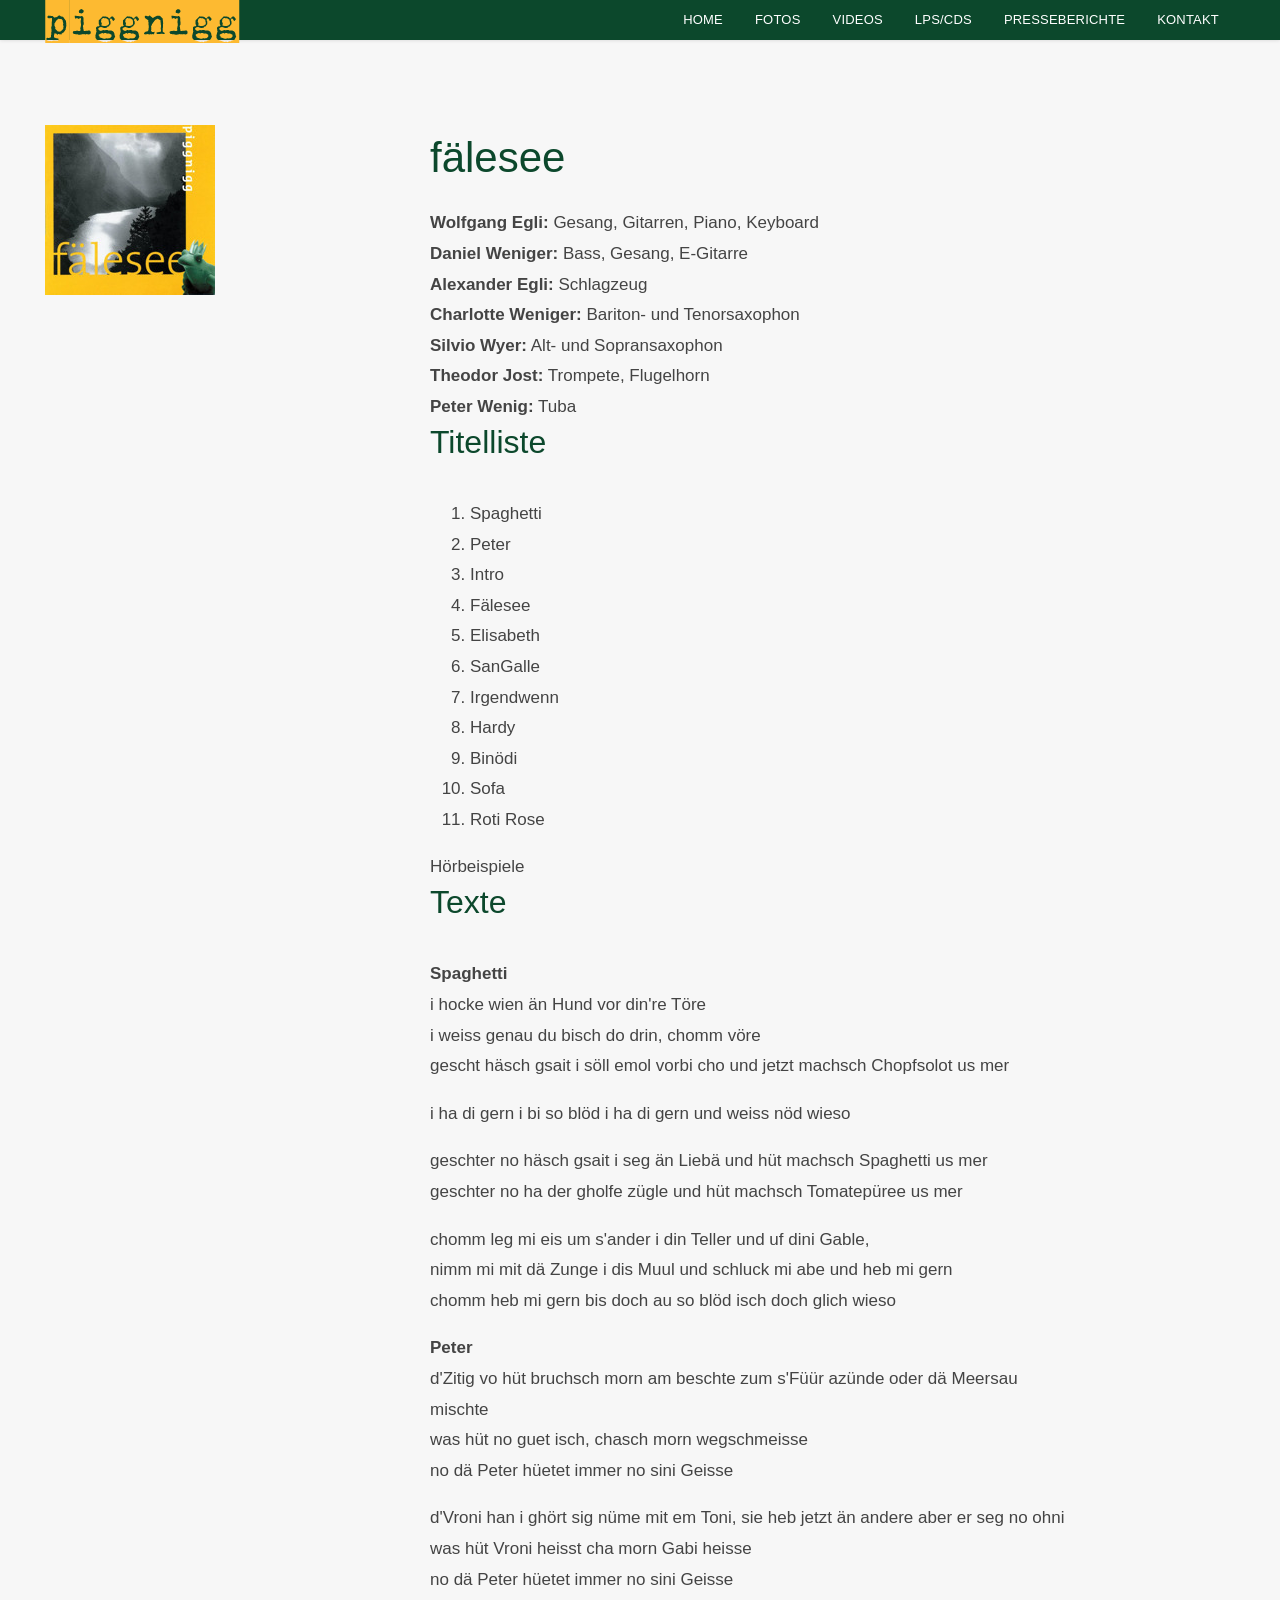
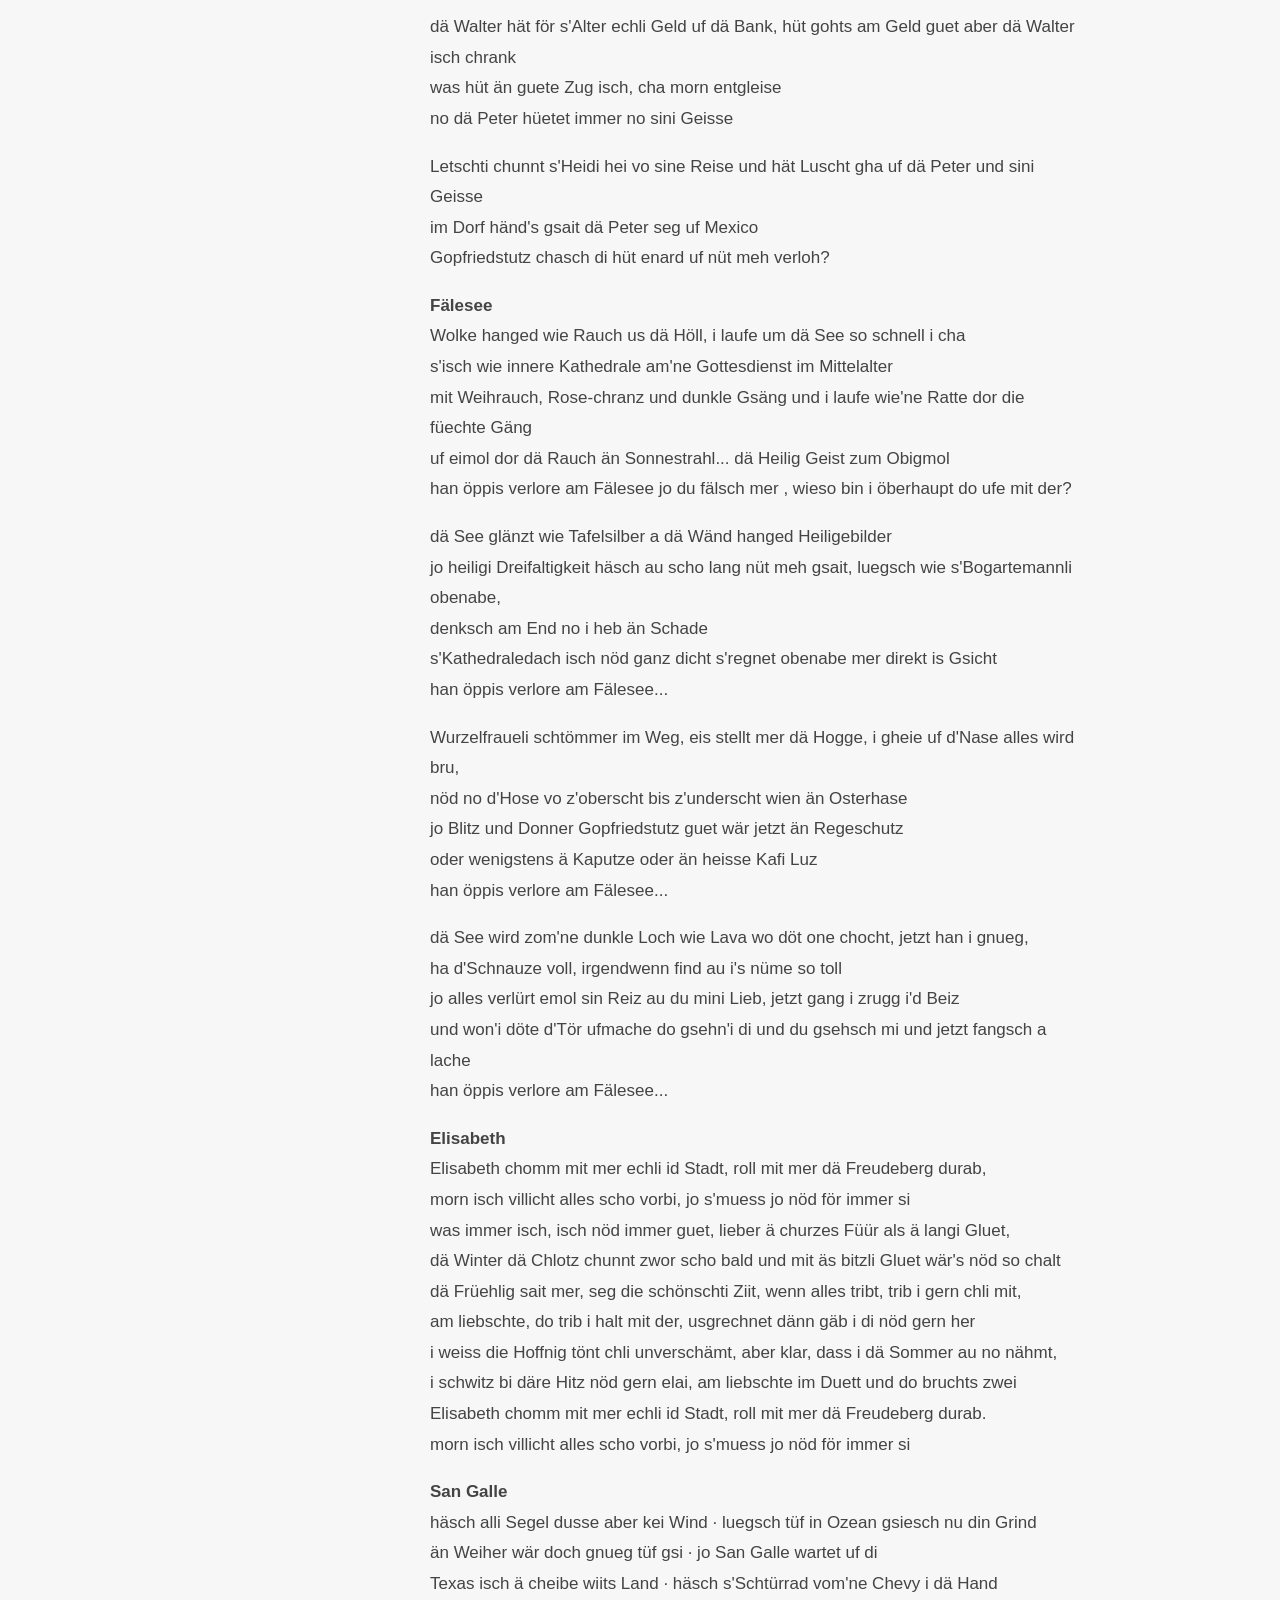
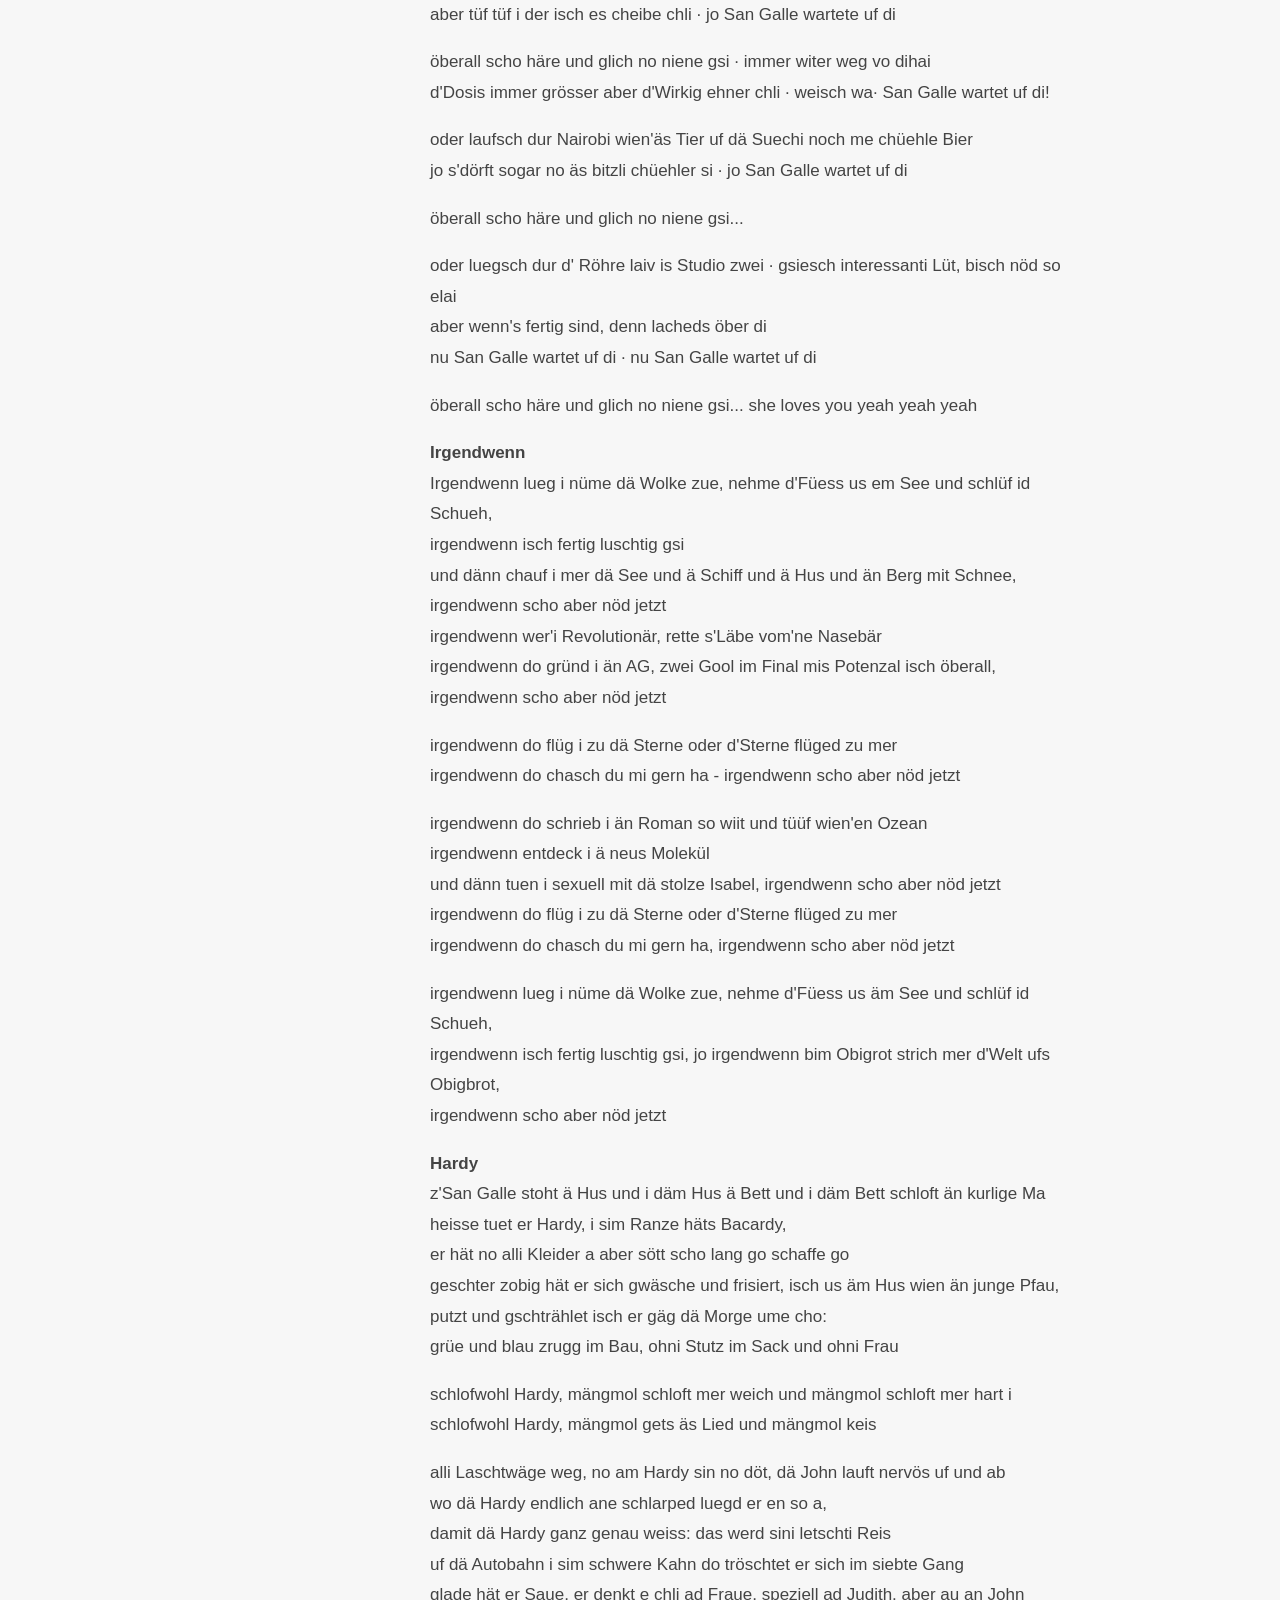
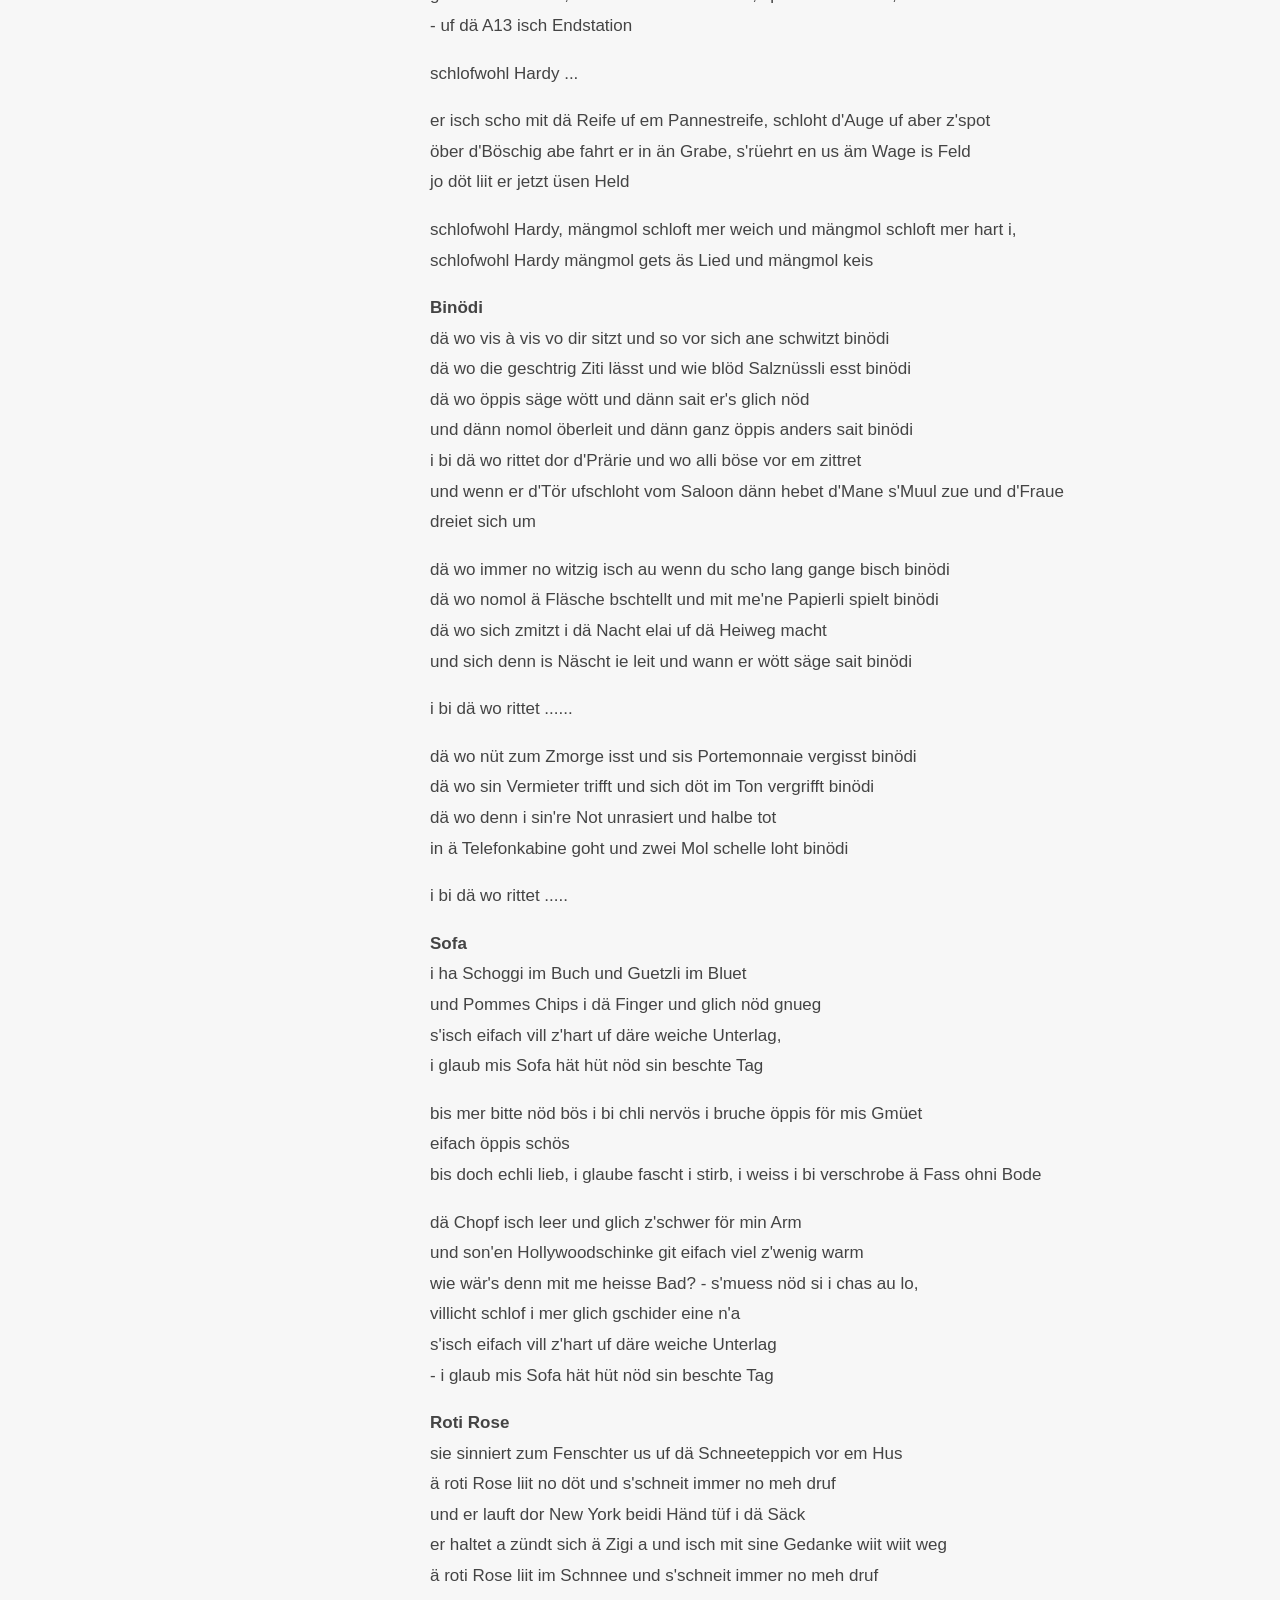
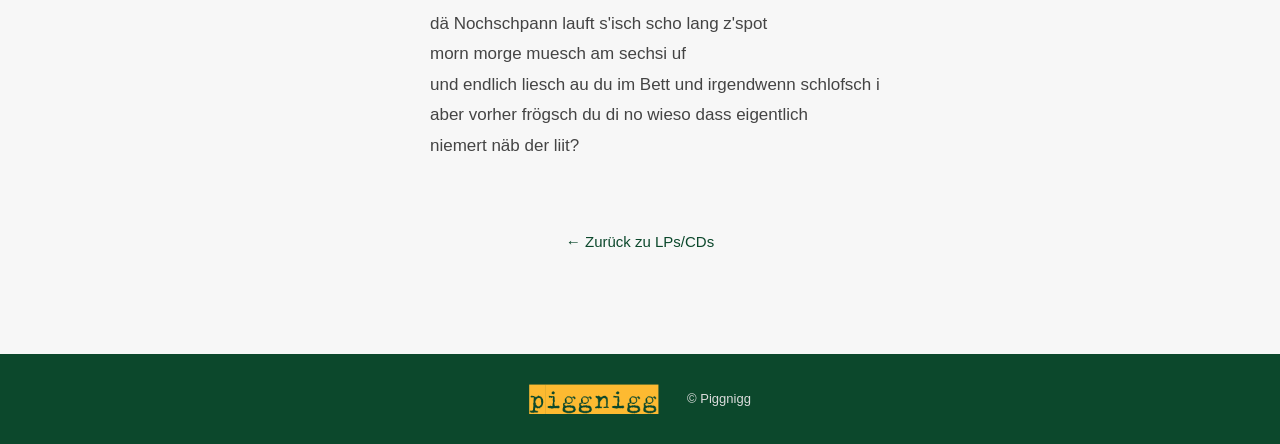
<file: cd-faelesee.html>
<!doctype html><html lang="de"><head><meta charset="utf-8"><meta name="viewport" content="width=device-width,initial-scale=1"><title>fälesee – Piggnigg</title><link rel="stylesheet" href="style.css"></head><body><header class="site-header"><div class="header-inner"><a class="brand" href="index.html"><img src="assets/logo.png" alt="piggnigg"></a><button class="menu-toggle" aria-label="Menü öffnen">☰</button><nav id="nav"><a href="index.html#start">Home</a><a href="index.html#fotos">Fotos</a><a href="index.html#videos">Videos</a><a href="index.html#lps">LPs/CDs</a><a href="presse.html">Presseberichte</a><a href="index.html#kontakt">Kontakt</a></nav></div></header><main><section class="section light album-detail"><div class="detail-grid"><div class="detail-cover"><img src="assets/piggnigg_faelesee.jpg" alt="fälesee"></div><div class="detail-text"><h1>fälesee</h1><div class="album-band"><strong>Wolfgang Egli:</strong> Gesang, Gitarren, Piano, Keyboard<br /> <strong>Daniel Weniger:</strong> Bass, Gesang, E-Gitarre<br /> <strong>Alexander Egli:</strong> Schlagzeug<br /> <strong>Charlotte Weniger:</strong> Bariton- und Tenorsaxophon<br /> <strong>Silvio Wyer:</strong> Alt- und Sopransaxophon<br /> <strong>Theodor Jost:</strong> Trompete, Flugelhorn<br /> <strong>Peter Wenig:</strong> Tuba</div><h2>Titelliste</h2><div class="album-tracklist"><ol><li>Spaghetti</li><li>Peter</li><li>Intro</li><li>Fälesee</li><li>Elisabeth</li><li>SanGalle</li><li>Irgendwenn</li><li>Hardy</li><li>Binödi</li><li>Sofa</li><li>Roti Rose</li></ol></div><div class="album-hearing">Hörbeispiele</div><div class="album-lyrics"><h2>Texte</h2><p><strong>Spaghetti</strong><br /> i hocke wien än Hund vor din're Töre <br /> i weiss genau du bisch do drin, chomm vöre <br /> gescht häsch gsait i söll emol vorbi cho und jetzt machsch Chopfsolot us mer</p><p>i ha di gern i bi so blöd i ha di gern und weiss nöd wieso</p><p>geschter no häsch gsait i seg än Liebä und hüt machsch Spaghetti us mer <br /> geschter no ha der gholfe zügle und hüt machsch Tomatepüree us mer</p><p>chomm leg mi eis um s'ander i din Teller und uf dini Gable,<br /> nimm mi mit dä Zunge i dis Muul und schluck mi abe und heb mi gern <br /> chomm heb mi gern bis doch au so blöd isch doch glich wieso</p><p><strong>Peter</strong><br /> d'Zitig vo hüt bruchsch morn am beschte zum s'Füür azünde oder dä Meersau mischte <br /> was hüt no guet isch, chasch morn wegschmeisse <br /> no dä Peter hüetet immer no sini Geisse</p><p>d'Vroni han i ghört sig nüme mit em Toni, sie heb jetzt än andere aber er seg no ohni <br /> was hüt Vroni heisst cha morn Gabi heisse <br /> no dä Peter hüetet immer no sini Geisse</p><p>dä Walter hät för s'Alter echli Geld uf dä Bank, hüt gohts am Geld guet aber dä Walter isch chrank <br /> was hüt än guete Zug isch, cha morn entgleise <br /> no dä Peter hüetet immer no sini Geisse</p><p>Letschti chunnt s'Heidi hei vo sine Reise und hät Luscht gha uf dä Peter und sini Geisse <br /> im Dorf händ's gsait dä Peter seg uf Mexico <br /> Gopfriedstutz chasch di hüt enard uf nüt meh verloh?</p><p><strong>Fälesee</strong><br /> Wolke hanged wie Rauch us dä Höll, i laufe um dä See so schnell i cha <br /> s'isch wie innere Kathedrale am'ne Gottesdienst im Mittelalter <br /> mit Weihrauch, Rose-chranz und dunkle Gsäng und i laufe wie'ne Ratte dor die füechte Gäng <br /> uf eimol dor dä Rauch än Sonnestrahl... dä Heilig Geist zum Obigmol <br /> han öppis verlore am Fälesee jo du fälsch mer , wieso bin i öberhaupt do ufe mit der?</p><p>dä See glänzt wie Tafelsilber a dä Wänd hanged Heiligebilder <br /> jo heiligi Dreifaltigkeit häsch au scho lang nüt meh gsait, luegsch wie s'Bogartemannli obenabe, <br /> denksch am End no i heb än Schade <br /> s'Kathedraledach isch nöd ganz dicht s'regnet obenabe mer direkt is Gsicht <br /> han öppis verlore am Fälesee...</p><p>Wurzelfraueli schtömmer im Weg, eis stellt mer dä Hogge, i gheie uf d'Nase alles wird bru,<br /> nöd no d'Hose vo z'oberscht bis z'underscht wien än Osterhase <br /> jo Blitz und Donner Gopfriedstutz guet wär jetzt än Regeschutz<br /> oder wenigstens ä Kaputze oder än heisse Kafi Luz <br /> han öppis verlore am Fälesee...</p><p>dä See wird zom'ne dunkle Loch wie Lava wo döt one chocht, jetzt han i gnueg,<br /> ha d'Schnauze voll, irgendwenn find au i's nüme so toll <br /> jo alles verlürt emol sin Reiz au du mini Lieb, jetzt gang i zrugg i'd Beiz <br /> und won'i döte d'Tör ufmache do gsehn'i di und du gsehsch mi und jetzt fangsch a lache <br /> han öppis verlore am Fälesee...</p><p><strong>Elisabeth</strong><br /> Elisabeth chomm mit mer echli id Stadt, roll mit mer dä Freudeberg durab,<br /> morn isch villicht alles scho vorbi, jo s'muess jo nöd för immer si <br /> was immer isch, isch nöd immer guet, lieber ä churzes Füür als ä langi Gluet, <br /> dä Winter dä Chlotz chunnt zwor scho bald und mit äs bitzli Gluet wär's nöd so chalt <br /> dä Früehlig sait mer, seg die schönschti Ziit, wenn alles tribt, trib i gern chli mit,<br /> am liebschte, do trib i halt mit der, usgrechnet dänn gäb i di nöd gern her <br /> i weiss die Hoffnig tönt chli unverschämt, aber klar, dass i dä Sommer au no nähmt,<br /> i schwitz bi däre Hitz nöd gern elai, am liebschte im Duett und do bruchts zwei <br /> Elisabeth chomm mit mer echli id Stadt, roll mit mer dä Freudeberg durab.<br /> morn isch villicht alles scho vorbi, jo s'muess jo nöd för immer si</p><p><strong>San Galle</strong><br /> häsch alli Segel dusse aber kei Wind · luegsch tüf in Ozean gsiesch nu din Grind <br /> än Weiher wär doch gnueg tüf gsi · jo San Galle wartet uf di <br /> Texas isch ä cheibe wiits Land · häsch s'Schtürrad vom'ne Chevy i dä Hand <br /> aber tüf tüf i der isch es cheibe chli · jo San Galle wartete uf di</p><p>öberall scho häre und glich no niene gsi · immer witer weg vo dihai <br /> d'Dosis immer grösser aber d'Wirkig ehner chli · weisch wa· San Galle wartet uf di!</p><p>oder laufsch dur Nairobi wien'äs Tier uf dä Suechi noch me chüehle Bier<br /> jo s'dörft sogar no äs bitzli chüehler si · jo San Galle wartet uf di</p><p>öberall scho häre und glich no niene gsi...</p><p>oder luegsch dur d' Röhre laiv is Studio zwei · gsiesch interessanti Lüt, bisch nöd so elai <br /> aber wenn's fertig sind, denn lacheds öber di <br /> nu San Galle wartet uf di · nu San Galle wartet uf di</p><p>öberall scho häre und glich no niene gsi... she loves you yeah yeah yeah</p><p><strong>Irgendwenn</strong><br /> Irgendwenn lueg i nüme dä Wolke zue, nehme d'Füess us em See und schlüf id Schueh, <br /> irgendwenn isch fertig luschtig gsi <br /> und dänn chauf i mer dä See und ä Schiff und ä Hus und än Berg mit Schnee, <br /> irgendwenn scho aber nöd jetzt <br /> irgendwenn wer'i Revolutionär, rette s'Läbe vom'ne Nasebär <br /> irgendwenn do gründ i än AG, zwei Gool im Final mis Potenzal isch öberall, <br /> irgendwenn scho aber nöd jetzt</p><p>irgendwenn do flüg i zu dä Sterne oder d'Sterne flüged zu mer <br /> irgendwenn do chasch du mi gern ha - irgendwenn scho aber nöd jetzt</p><p>irgendwenn do schrieb i än Roman so wiit und tüüf wien'en Ozean <br /> irgendwenn entdeck i ä neus Molekül <br /> und dänn tuen i sexuell mit dä stolze Isabel, irgendwenn scho aber nöd jetzt <br /> irgendwenn do flüg i zu dä Sterne oder d'Sterne flüged zu mer <br /> irgendwenn do chasch du mi gern ha, irgendwenn scho aber nöd jetzt</p><p>irgendwenn lueg i nüme dä Wolke zue, nehme d'Füess us äm See und schlüf id Schueh,<br /> irgendwenn isch fertig luschtig gsi, jo irgendwenn bim Obigrot strich mer d'Welt ufs Obigbrot,<br /> irgendwenn scho aber nöd jetzt</p><p><strong>Hardy</strong><br /> z'San Galle stoht ä Hus und i däm Hus ä Bett und i däm Bett schloft än kurlige Ma <br /> heisse tuet er Hardy, i sim Ranze häts Bacardy,<br /> er hät no alli Kleider a aber sött scho lang go schaffe go <br /> geschter zobig hät er sich gwäsche und frisiert, isch us äm Hus wien än junge Pfau,<br /> putzt und gschtrählet isch er gäg dä Morge ume cho:<br /> grüe und blau zrugg im Bau, ohni Stutz im Sack und ohni Frau</p><p>schlofwohl Hardy, mängmol schloft mer weich und mängmol schloft mer hart i <br /> schlofwohl Hardy, mängmol gets äs Lied und mängmol keis</p><p>alli Laschtwäge weg, no am Hardy sin no döt, dä John lauft nervös uf und ab <br /> wo dä Hardy endlich ane schlarped luegd er en so a, <br /> damit dä Hardy ganz genau weiss: das werd sini letschti Reis <br /> uf dä Autobahn i sim schwere Kahn do tröschtet er sich im siebte Gang <br /> glade hät er Saue, er denkt e chli ad Fraue, speziell ad Judith, aber au an John <br /> - uf dä A13 isch Endstation</p><p>schlofwohl Hardy ...</p><p>er isch scho mit dä Reife uf em Pannestreife, schloht d'Auge uf aber z'spot <br /> öber d'Böschig abe fahrt er in än Grabe, s'rüehrt en us äm Wage is Feld <br /> jo döt liit er jetzt üsen Held</p><p>schlofwohl Hardy, mängmol schloft mer weich und mängmol schloft mer hart i,<br /> schlofwohl Hardy mängmol gets äs Lied und mängmol keis</p><p><strong>Binödi</strong><br /> dä wo vis à vis vo dir sitzt und so vor sich ane schwitzt binödi <br /> dä wo die geschtrig Ziti lässt und wie blöd Salznüssli esst binödi <br /> dä wo öppis säge wött und dänn sait er's glich nöd<br /> und dänn nomol öberleit und dänn ganz öppis anders sait binödi <br /> i bi dä wo rittet dor d'Prärie und wo alli böse vor em zittret<br /> und wenn er d'Tör ufschloht vom Saloon dänn hebet d'Mane s'Muul zue und d'Fraue dreiet sich um</p><p>dä wo immer no witzig isch au wenn du scho lang gange bisch binödi <br /> dä wo nomol ä Fläsche bschtellt und mit me'ne Papierli spielt binödi <br /> dä wo sich zmitzt i dä Nacht elai uf dä Heiweg macht <br /> und sich denn is Näscht ie leit und wann er wött säge sait binödi</p><p>i bi dä wo rittet ......</p><p>dä wo nüt zum Zmorge isst und sis Portemonnaie vergisst binödi <br /> dä wo sin Vermieter trifft und sich döt im Ton vergrifft binödi <br /> dä wo denn i sin're Not unrasiert und halbe tot <br /> in ä Telefonkabine goht und zwei Mol schelle loht binödi</p><p>i bi dä wo rittet .....</p><p><strong>Sofa</strong><br /> i ha Schoggi im Buch und Guetzli im Bluet <br /> und Pommes Chips i dä Finger und glich nöd gnueg <br /> s'isch eifach vill z'hart uf däre weiche Unterlag,<br /> i glaub mis Sofa hät hüt nöd sin beschte Tag</p><p>bis mer bitte nöd bös i bi chli nervös i bruche öppis för mis Gmüet <br /> eifach öppis schös <br /> bis doch echli lieb, i glaube fascht i stirb, i weiss i bi verschrobe ä Fass ohni Bode</p><p>dä Chopf isch leer und glich z'schwer för min Arm <br /> und son'en Hollywoodschinke git eifach viel z'wenig warm <br /> wie wär's denn mit me heisse Bad? - s'muess nöd si i chas au lo,<br /> villicht schlof i mer glich gschider eine n'a <br /> s'isch eifach vill z'hart uf däre weiche Unterlag<br /> - i glaub mis Sofa hät hüt nöd sin beschte Tag</p><p><strong>Roti Rose</strong><br /> sie sinniert zum Fenschter us uf dä Schneeteppich vor em Hus <br /> ä roti Rose liit no döt und s'schneit immer no meh druf <br /> und er lauft dor New York beidi Händ tüf i dä Säck <br /> er haltet a zündt sich ä Zigi a und isch mit sine Gedanke wiit wiit weg <br /> ä roti Rose liit im Schnnee und s'schneit immer no meh druf</p><p>dä Nochschpann lauft s'isch scho lang z'spot <br /> morn morge muesch am sechsi uf <br /> und endlich liesch au du im Bett und irgendwenn schlofsch i <br /> aber vorher frögsch du di no wieso dass eigentlich <br /> niemert näb der liit?</p></div></div></div><p class="back-center"><a href="index.html#lps">← Zurück zu LPs/CDs</a></p></section></main><footer><img src="assets/logo.png" alt="piggnigg"><span>© Piggnigg</span></footer><script src="script.js"></script></body></html>
</file>
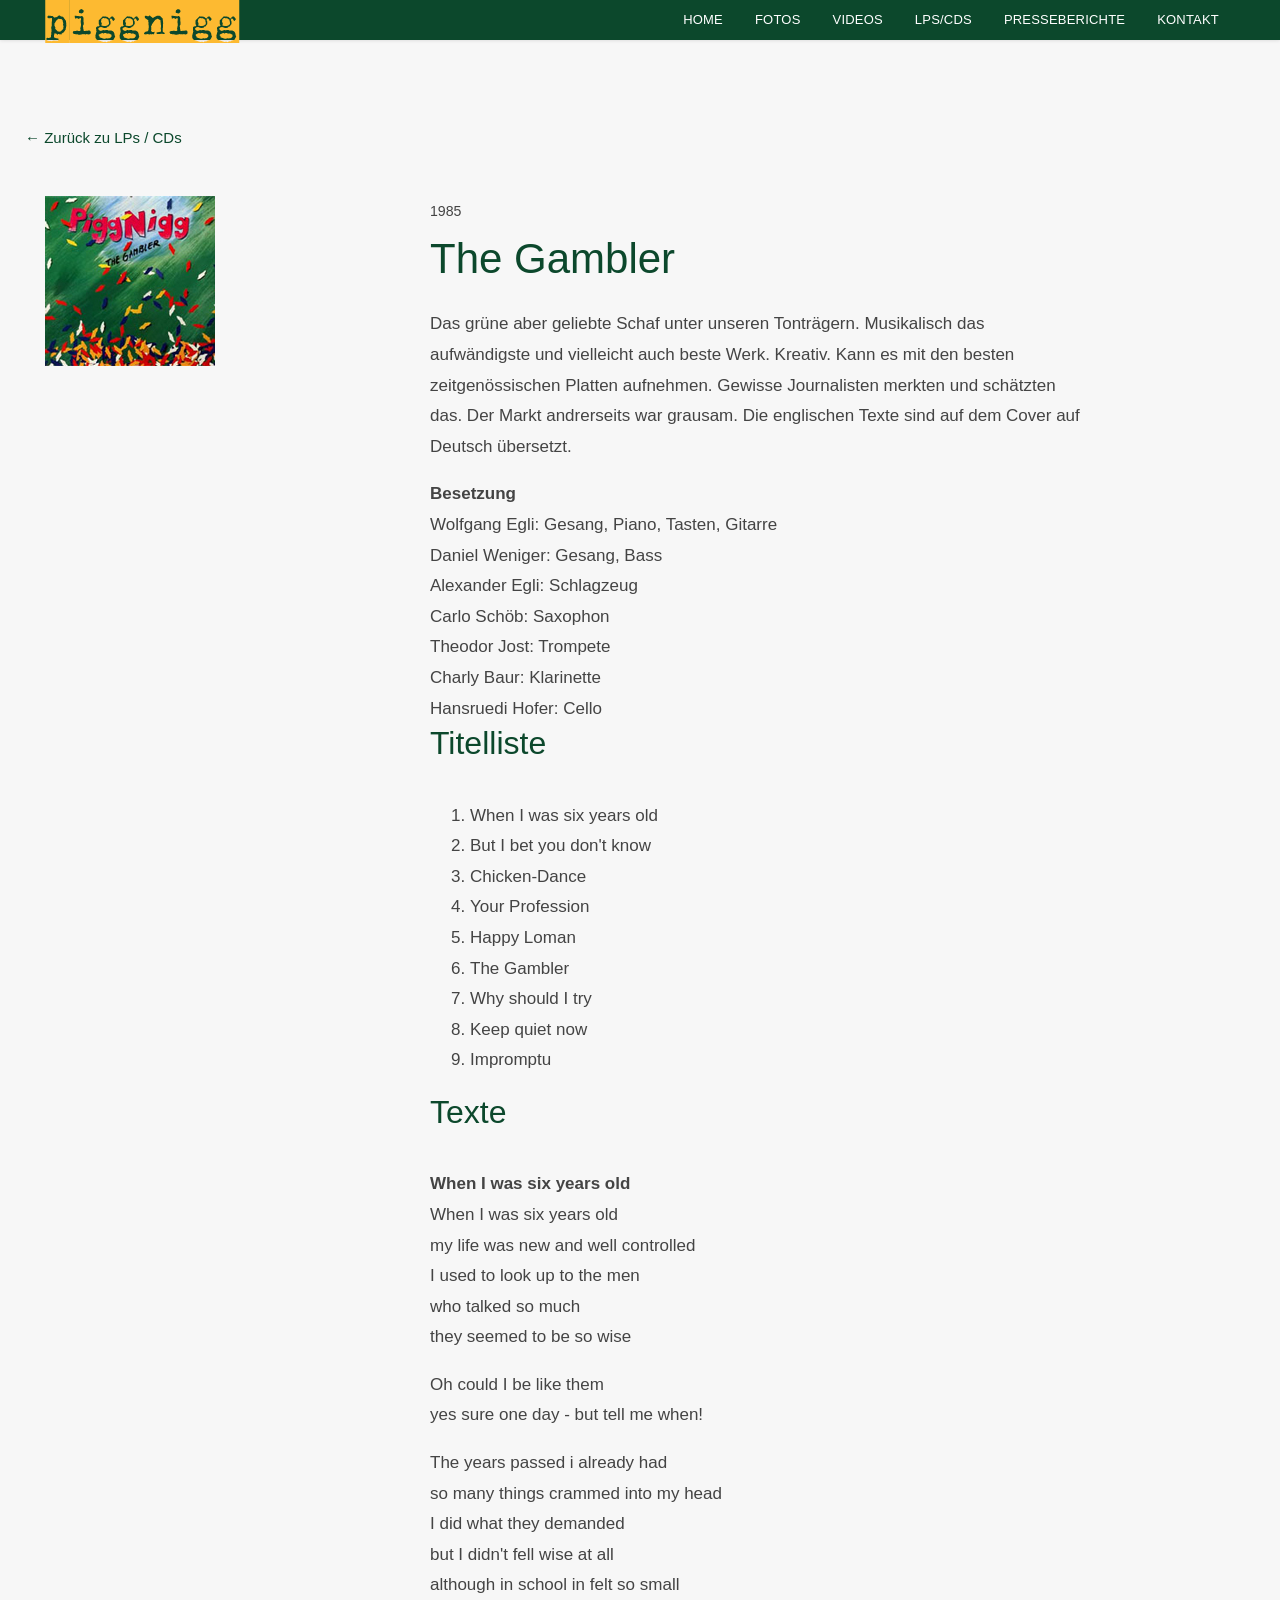
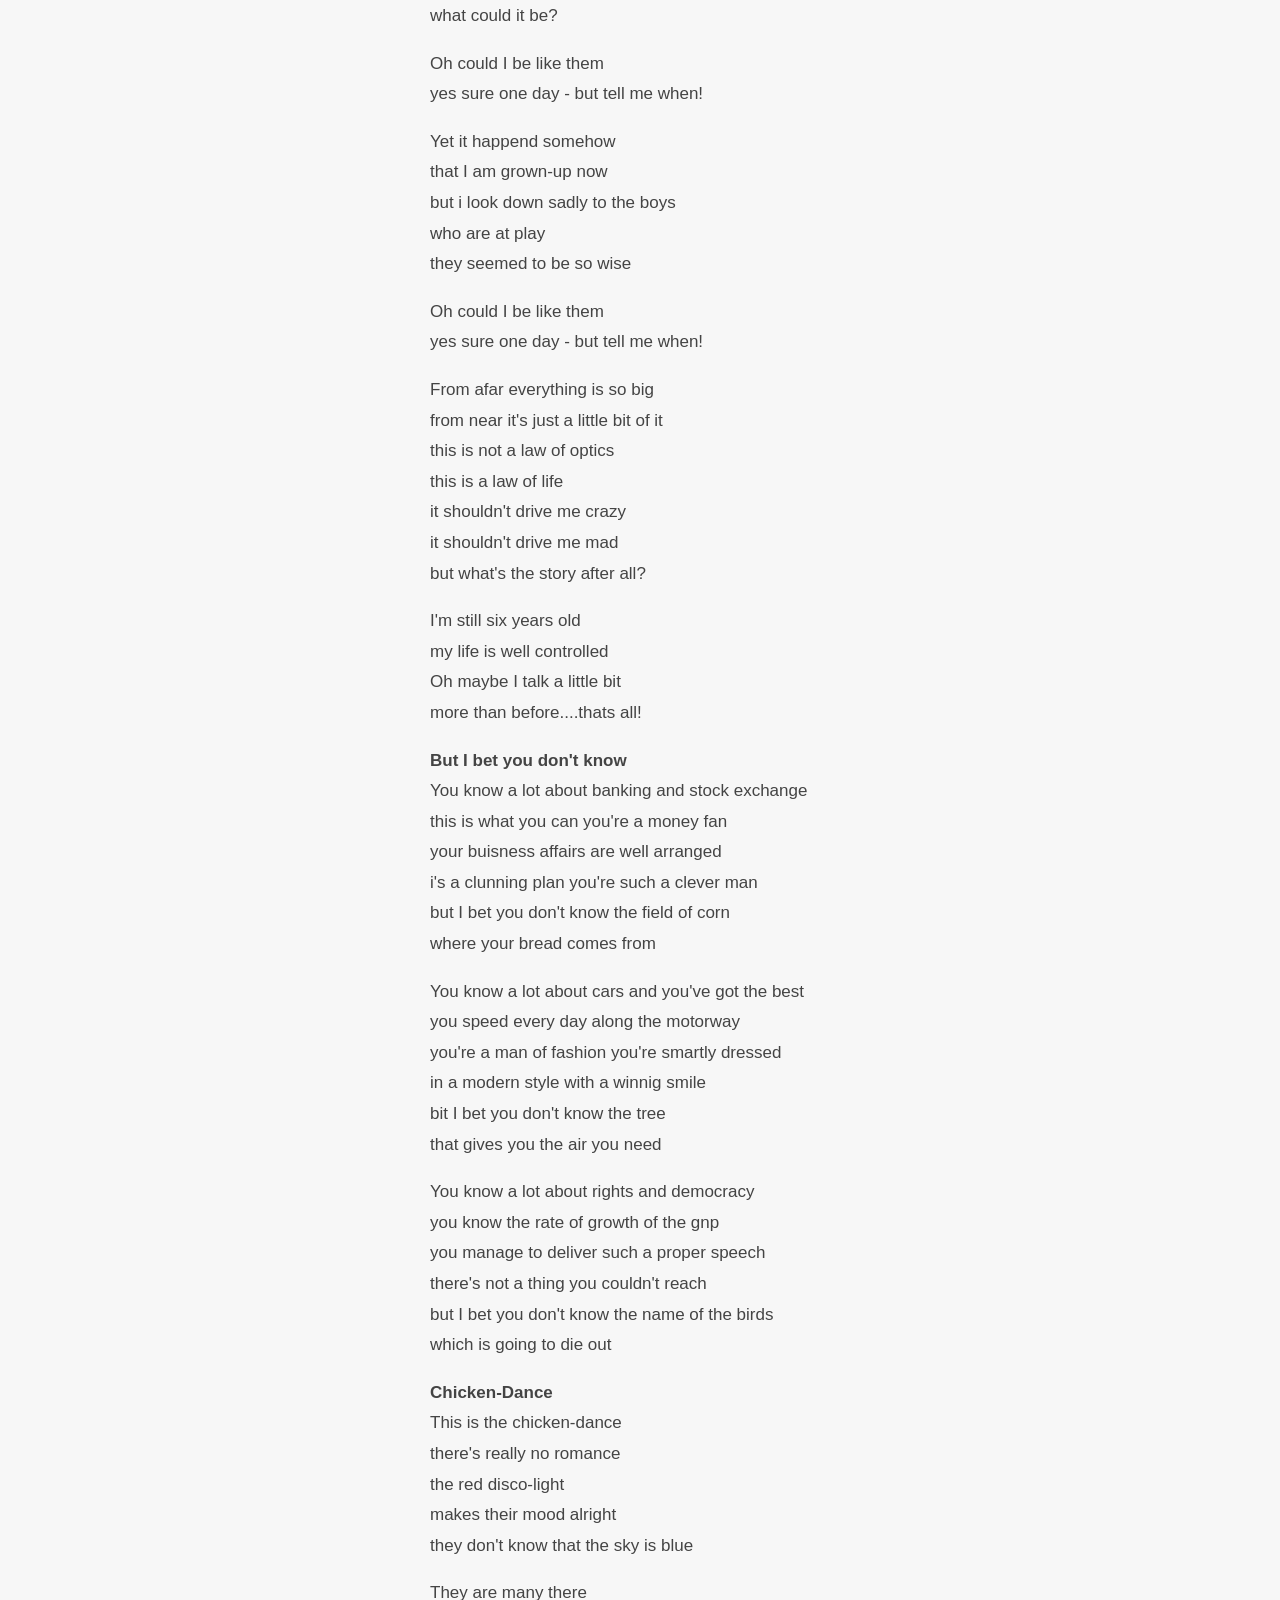
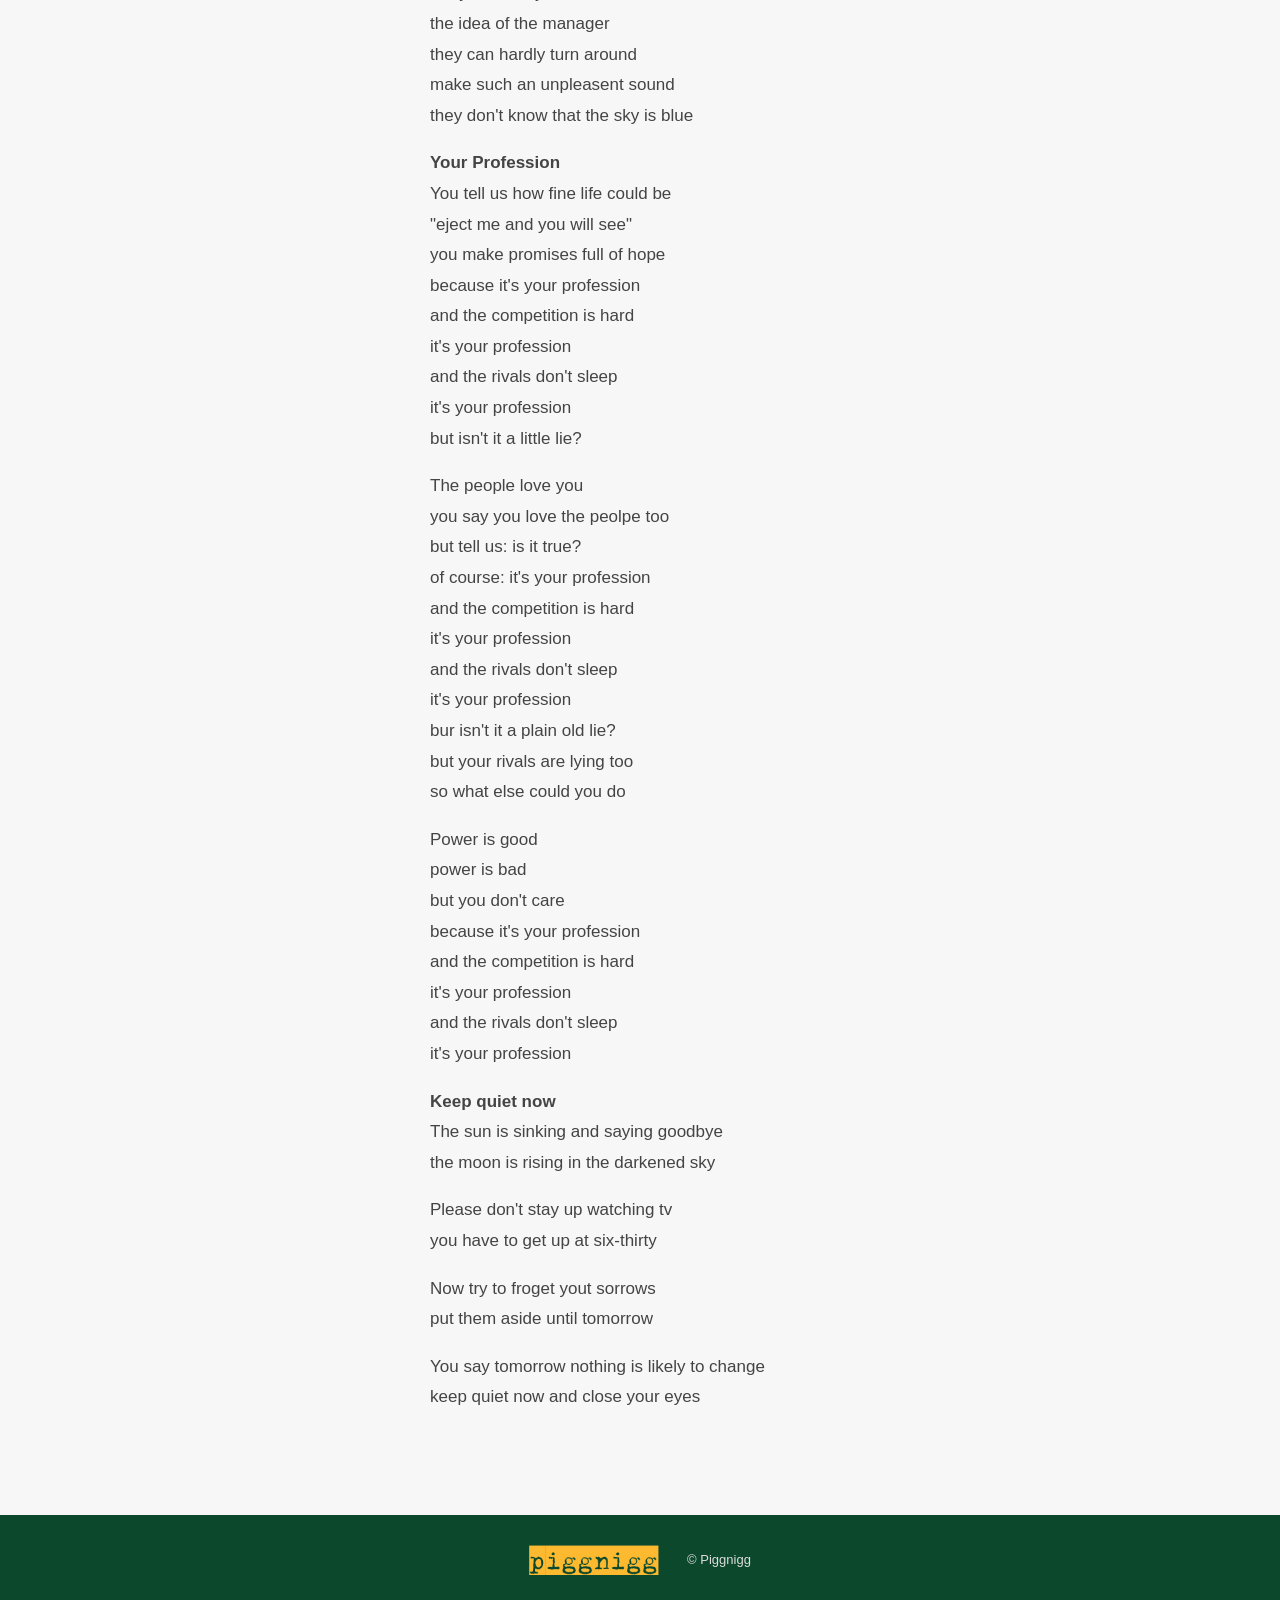
<file: cd-gambler.html>
<!doctype html><html lang="de"><head><meta charset="utf-8"><meta name="viewport" content="width=device-width,initial-scale=1"><title>The Gambler – Piggnigg</title><link rel="stylesheet" href="style.css"></head><body><header class="site-header"><div class="header-inner"><a class="brand" href="index.html"><img src="assets/logo.png" alt="piggnigg"></a><button class="menu-toggle" aria-label="Menü öffnen">☰</button><nav id="nav"><a href="index.html#start">Home</a><a href="index.html#fotos">Fotos</a><a href="index.html#videos">Videos</a><a href="index.html#lps">LPs/CDs</a><a href="presse.html">Presseberichte</a><a href="index.html#kontakt">Kontakt</a></nav></div></header><main><section class="section light album-detail"><a class="back-link" href="index.html#lps">← Zurück zu LPs / CDs</a><div class="detail-grid"><div class="detail-cover"><img src="assets/piggnigg_gambler.jpg" alt="The Gambler"></div><div class="detail-text"><small>1985</small><h1>The Gambler</h1><p>Das grüne aber geliebte Schaf unter unseren Tonträgern. Musikalisch das aufwändigste und vielleicht auch beste Werk. Kreativ. Kann es mit den besten zeitgenössischen Platten aufnehmen. Gewisse Journalisten merkten und schätzten das. Der Markt andrerseits war grausam. Die englischen Texte sind auf dem Cover auf Deutsch übersetzt.</p><div class="album-band"><strong>Besetzung</strong><br>Wolfgang Egli: Gesang, Piano, Tasten, Gitarre<br>Daniel Weniger: Gesang, Bass<br>Alexander Egli: Schlagzeug<br>Carlo Schöb: Saxophon<br>Theodor Jost: Trompete<br>Charly Baur: Klarinette<br>Hansruedi Hofer: Cello</div><h2>Titelliste</h2><ol><li>When I was six years old</li><li>But I bet you don't know</li><li>Chicken-Dance</li><li>Your Profession</li><li>Happy Loman</li><li>The Gambler</li><li>Why should I try</li><li>Keep quiet now</li><li>Impromptu</li></ol><h2>Texte</h2><div class="album-lyrics"><p><strong>When I was six years old</strong><br>When I was six years old<br>my life was new and well controlled<br>I used to look up to the men<br>who talked so much<br>they seemed to be so wise</p><p>Oh could I be like them<br>yes sure one day - but tell me when!</p><p>The years passed i already had<br>so many things crammed into my head<br>I did what they demanded<br />but I didn't fell wise at all<br>although in school in felt so small<br>what could it be?</p><p>Oh could I be like them<br>yes sure one day - but tell me when!</p><p>Yet it happend somehow<br>that I am grown-up now<br>but i look down sadly to the boys<br>who are at play<br>they seemed to be so wise</p><p>Oh could I be like them<br>yes sure one day - but tell me when!</p><p>From afar everything is so big<br>from near it's just a little bit of it<br>this is not a law of optics<br>this is a law of life<br>it shouldn't drive me crazy<br>it shouldn't drive me mad<br>but what's the story after all?</p><p>I'm still six years old<br>my life is well controlled<br>Oh maybe I talk a little bit<br>more than before....thats all!</p><p><strong>But I bet you don't know</strong><br>You know a lot about banking and stock exchange<br>this is what you can you're a money fan<br>your buisness affairs are well arranged<br>i's a clunning plan you're such a clever man<br>but I bet you don't know the field of corn<br>where your bread comes from</p><p>You know a lot about cars and you've got the best<br>you speed every day along the motorway<br>you're a man of fashion you're smartly dressed<br>in a modern style with a winnig smile<br>bit I bet you don't know the tree<br>that gives you the air you need</p><p>You know a lot about rights and democracy<br>you know the rate of growth of the gnp<br>you manage to deliver such a proper speech<br>there's not a thing you couldn't reach<br>but I bet you don't know the name of the birds<br>which is going to die out</p><p><strong>Chicken-Dance</strong><br>This is the chicken-dance<br>there's really no romance<br>the red disco-light<br>makes their mood alright<br>they don't know that the sky is blue</p><p>They are many there<br>the idea of the manager<br>they can hardly turn around<br>make such an unpleasent sound<br>they don't know that the sky is blue</p><p><strong>Your Profession</strong><br>You tell us how fine life could be<br>"eject me and you will see"<br>you make promises full of hope<br>because it's your profession<br>and the competition is hard<br>it's your profession<br>and the rivals don't sleep<br>it's your profession<br>but isn't it a little lie?</p><p>The people love you<br>you say you love the peolpe too<br>but tell us: is it true?<br>of course: it's your profession<br>and the competition is hard<br>it's your profession<br>and the rivals don't sleep<br>it's your profession<br>bur isn't it a plain old lie?<br>but your rivals are lying too<br>so what else could you do</p><p>Power is good<br>power is bad<br>but you don't care<br>because it's your profession<br>and the competition is hard<br>it's your profession<br>and the rivals don't sleep<br>it's your profession</p><p><strong>Keep quiet now</strong><br>The sun is sinking and saying goodbye<br>the moon is rising in the darkened sky</p><p>Please don't stay up watching tv<br>you have to get up at six-thirty</p><p>Now try to froget yout sorrows<br>put them aside until tomorrow</p><p>You say tomorrow nothing is likely to change<br>keep quiet now and close your eyes</p></div></div></div></section></main><footer><img src="assets/logo.png" alt="piggnigg"><span>© Piggnigg</span></footer><script src="script.js"></script></body></html>
</file>
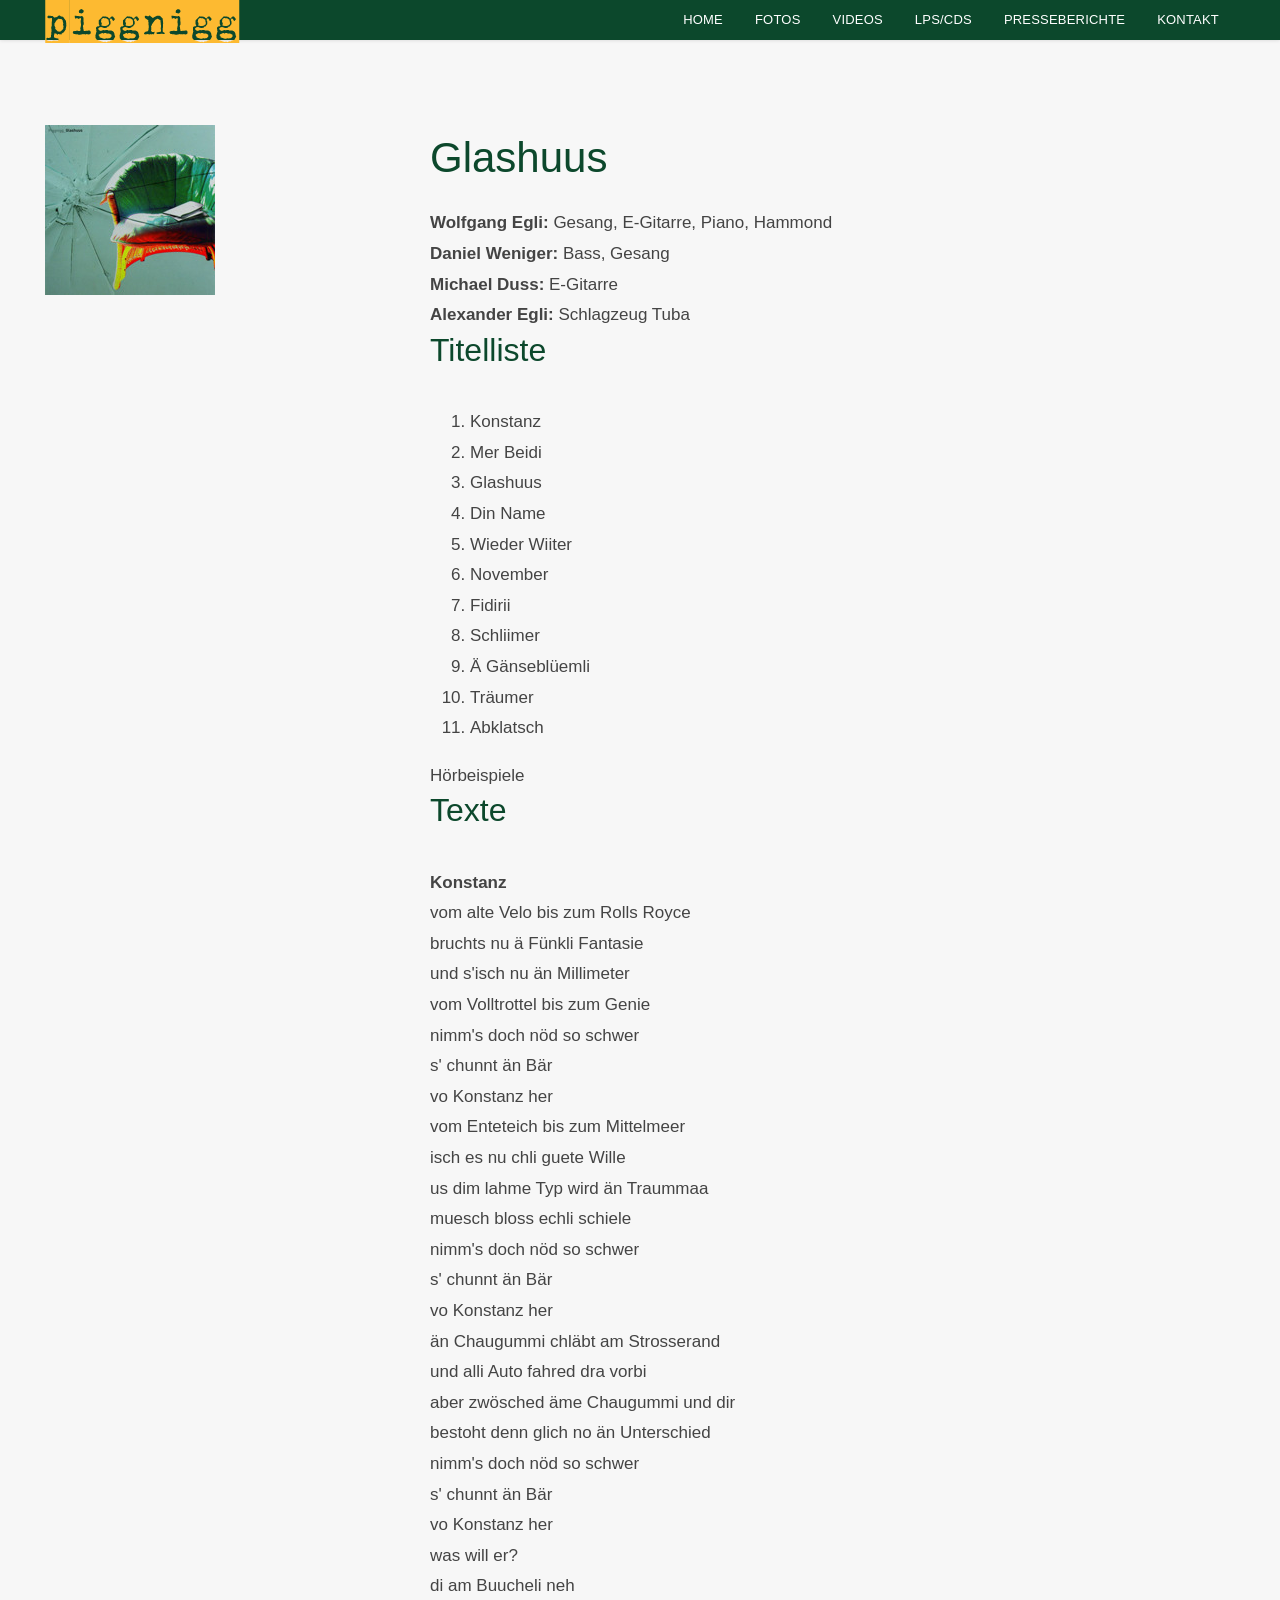
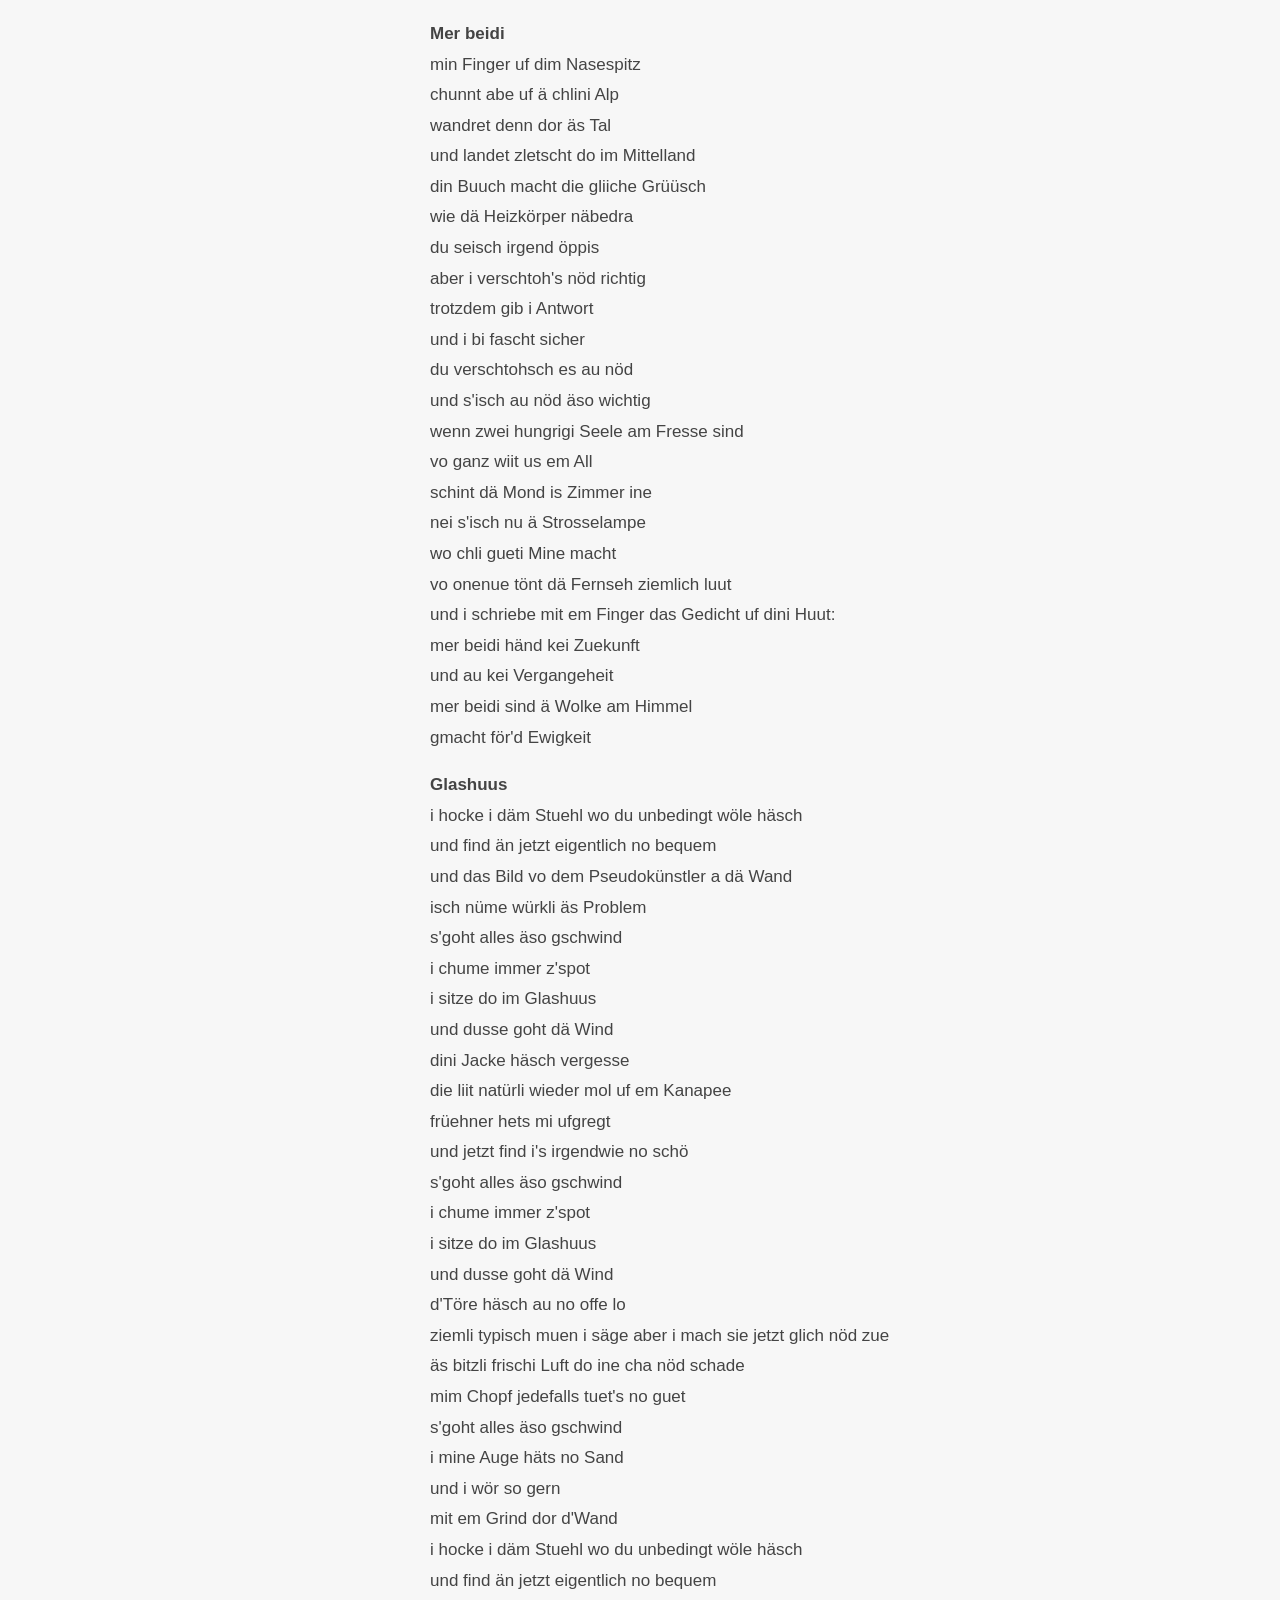
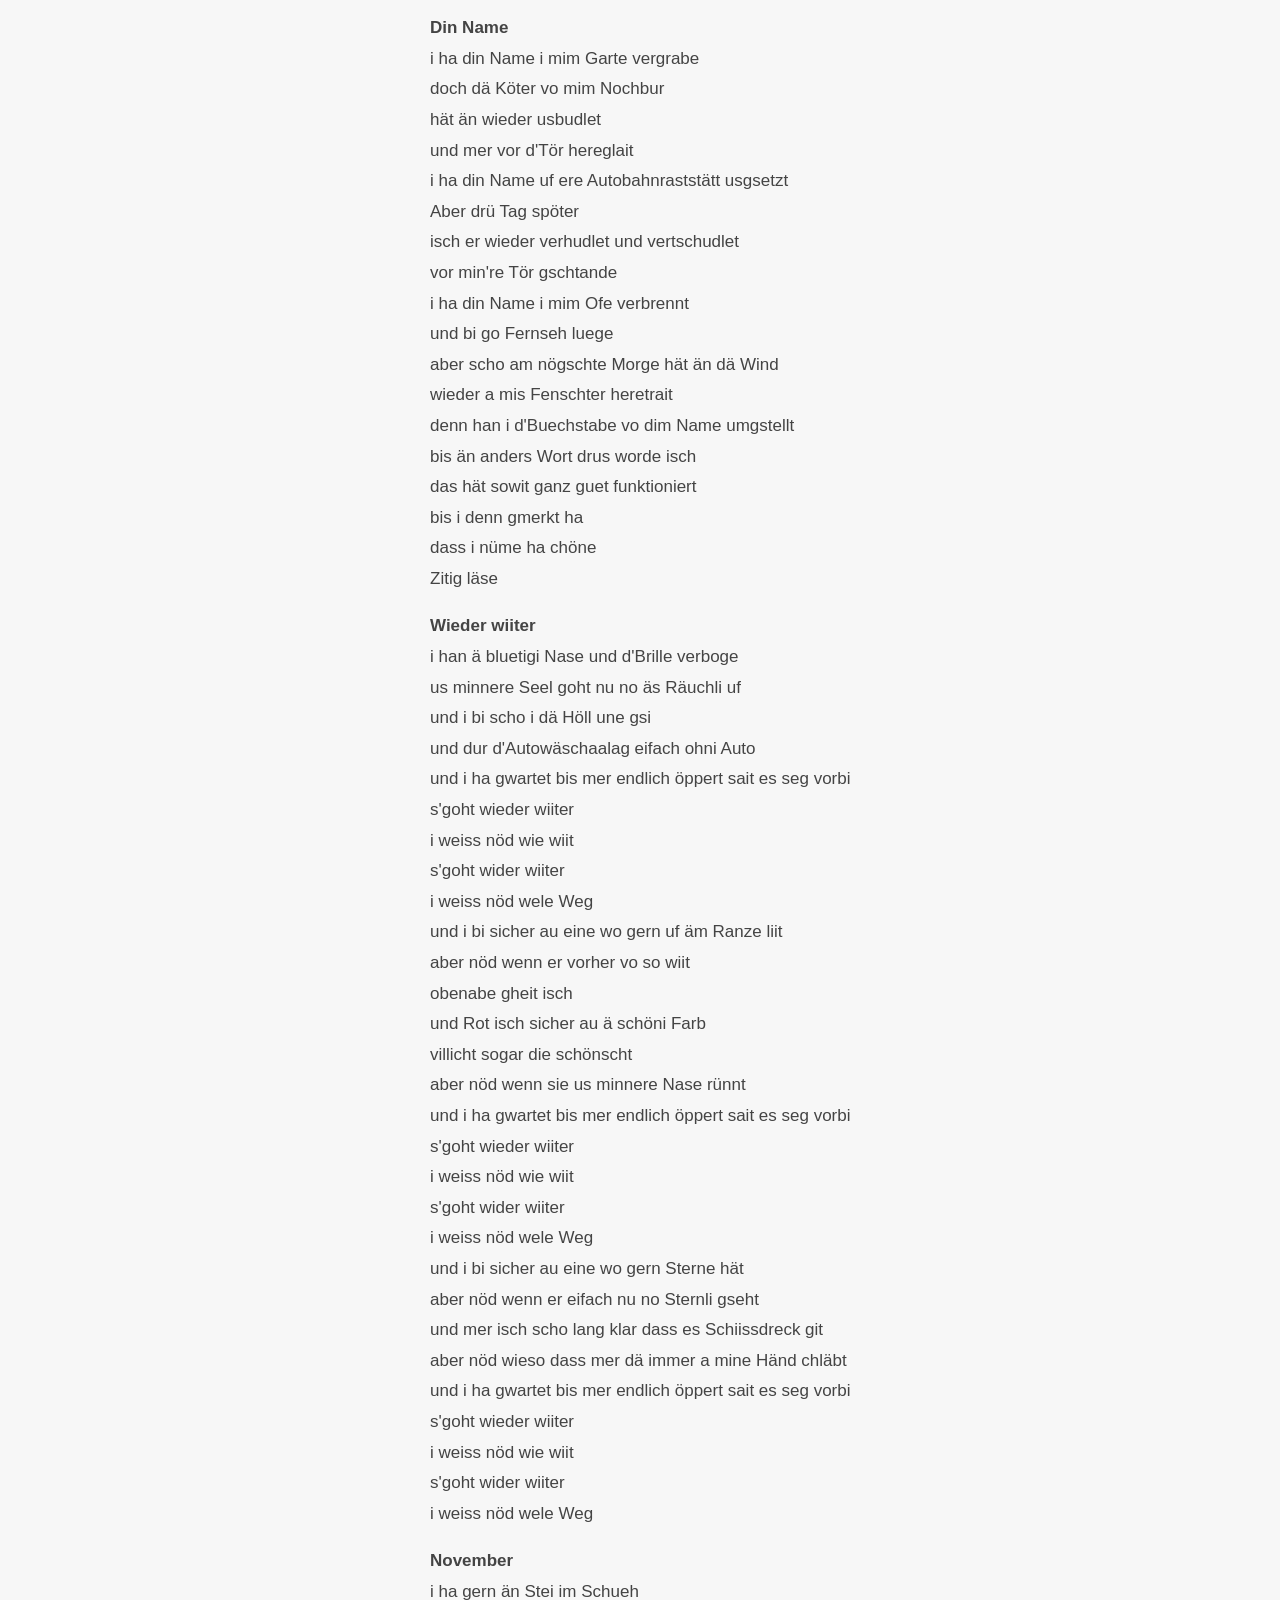
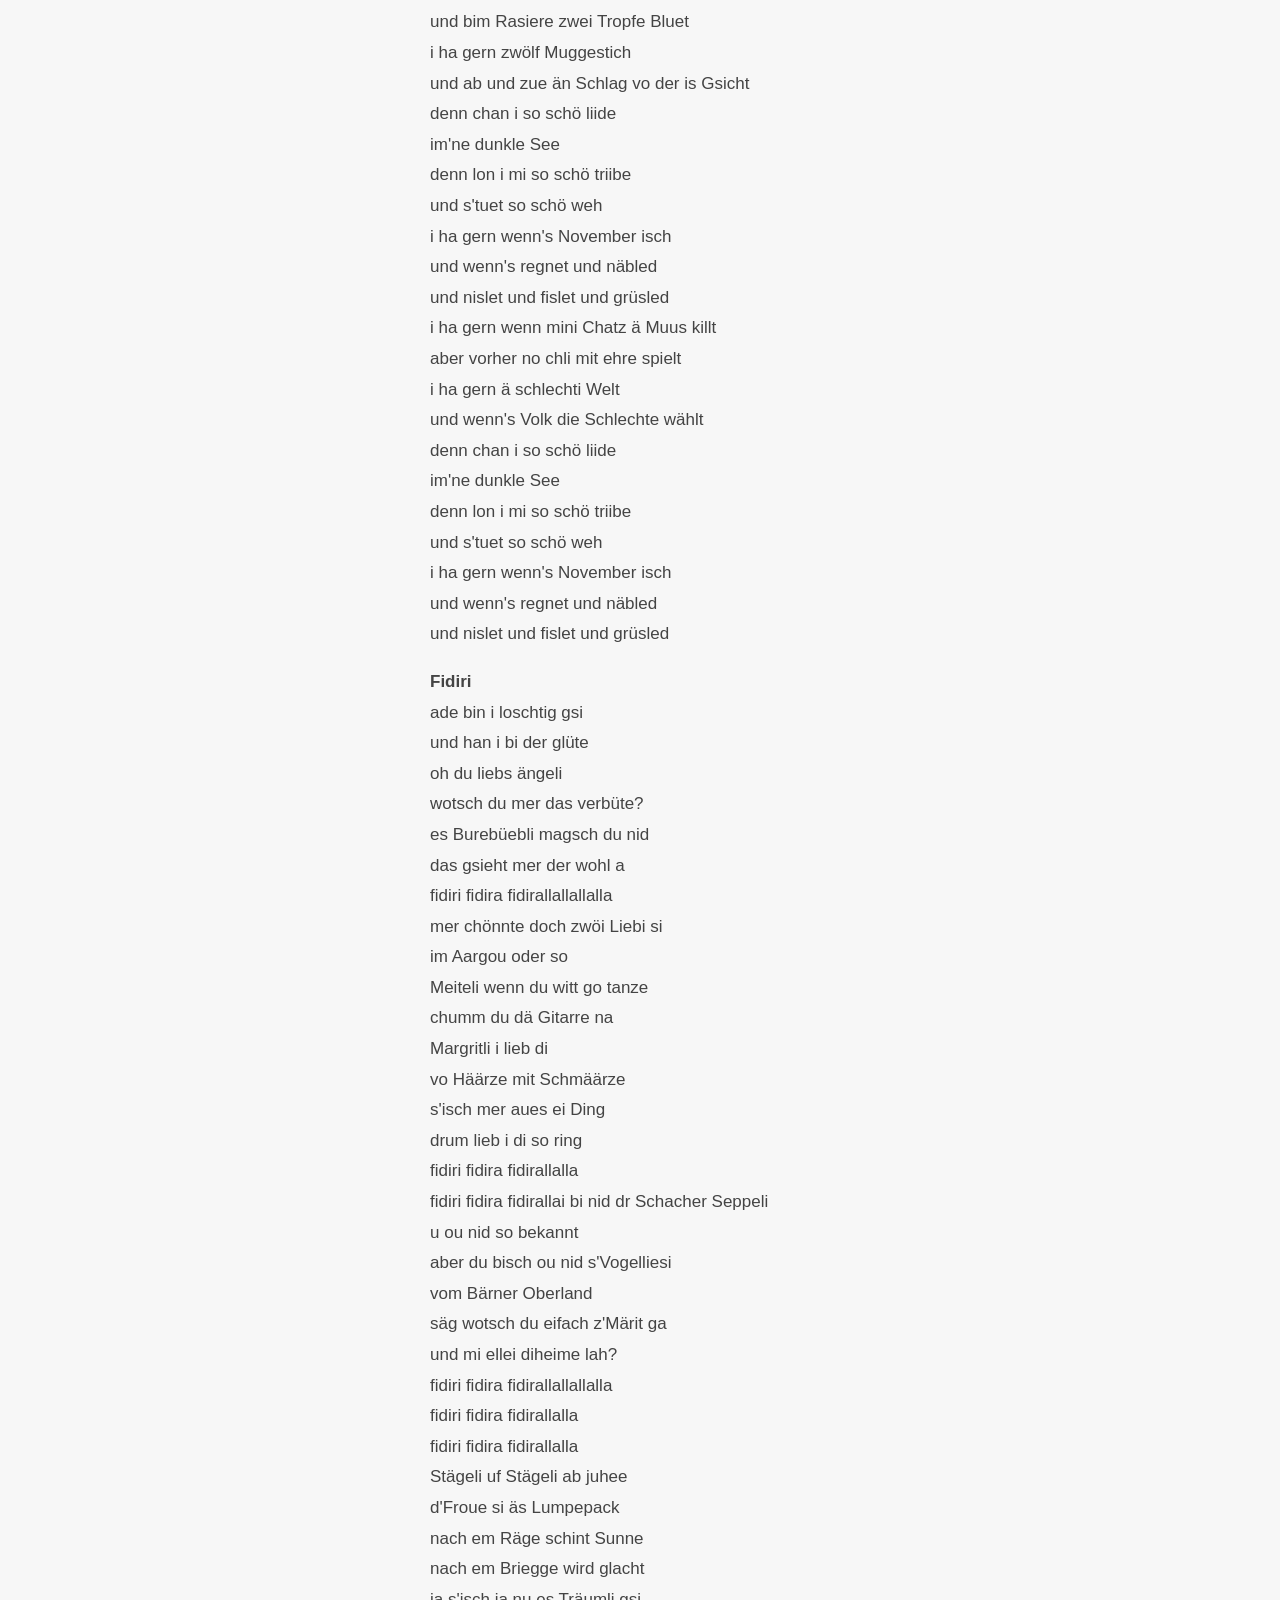
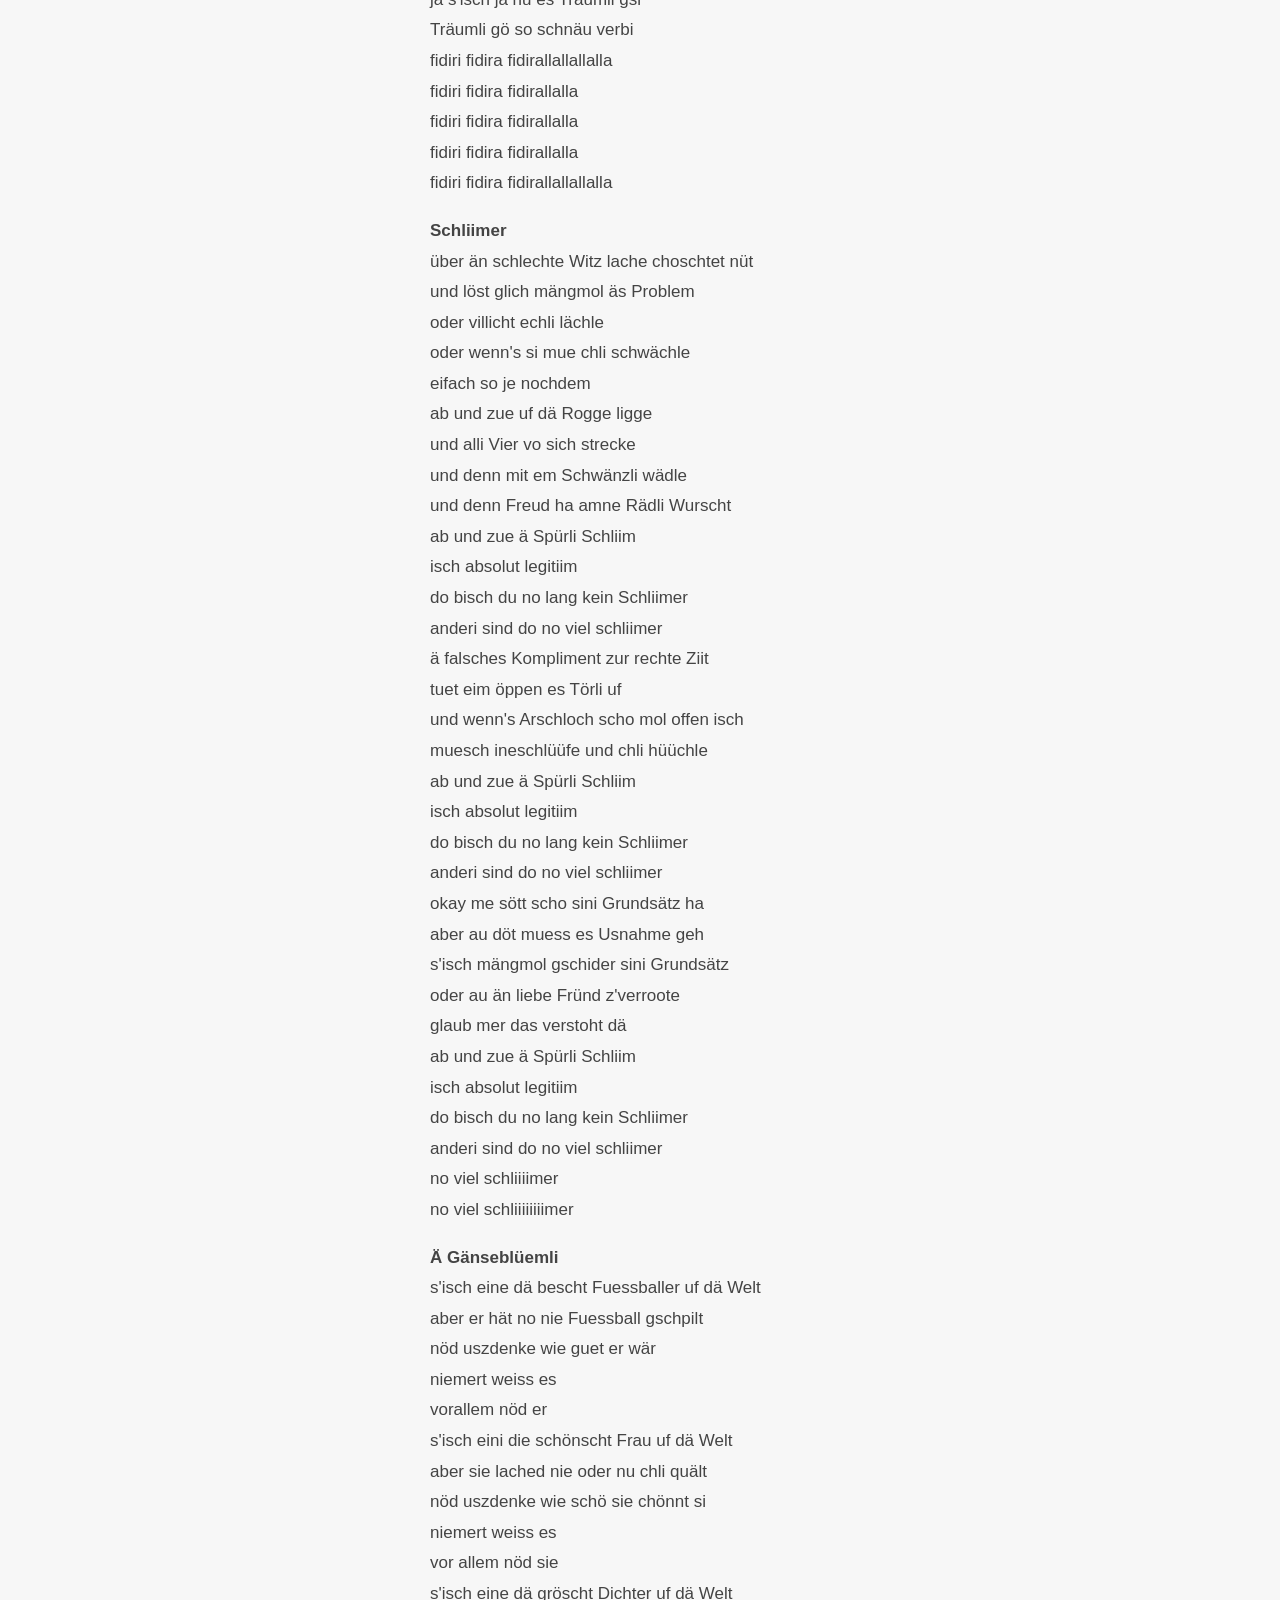
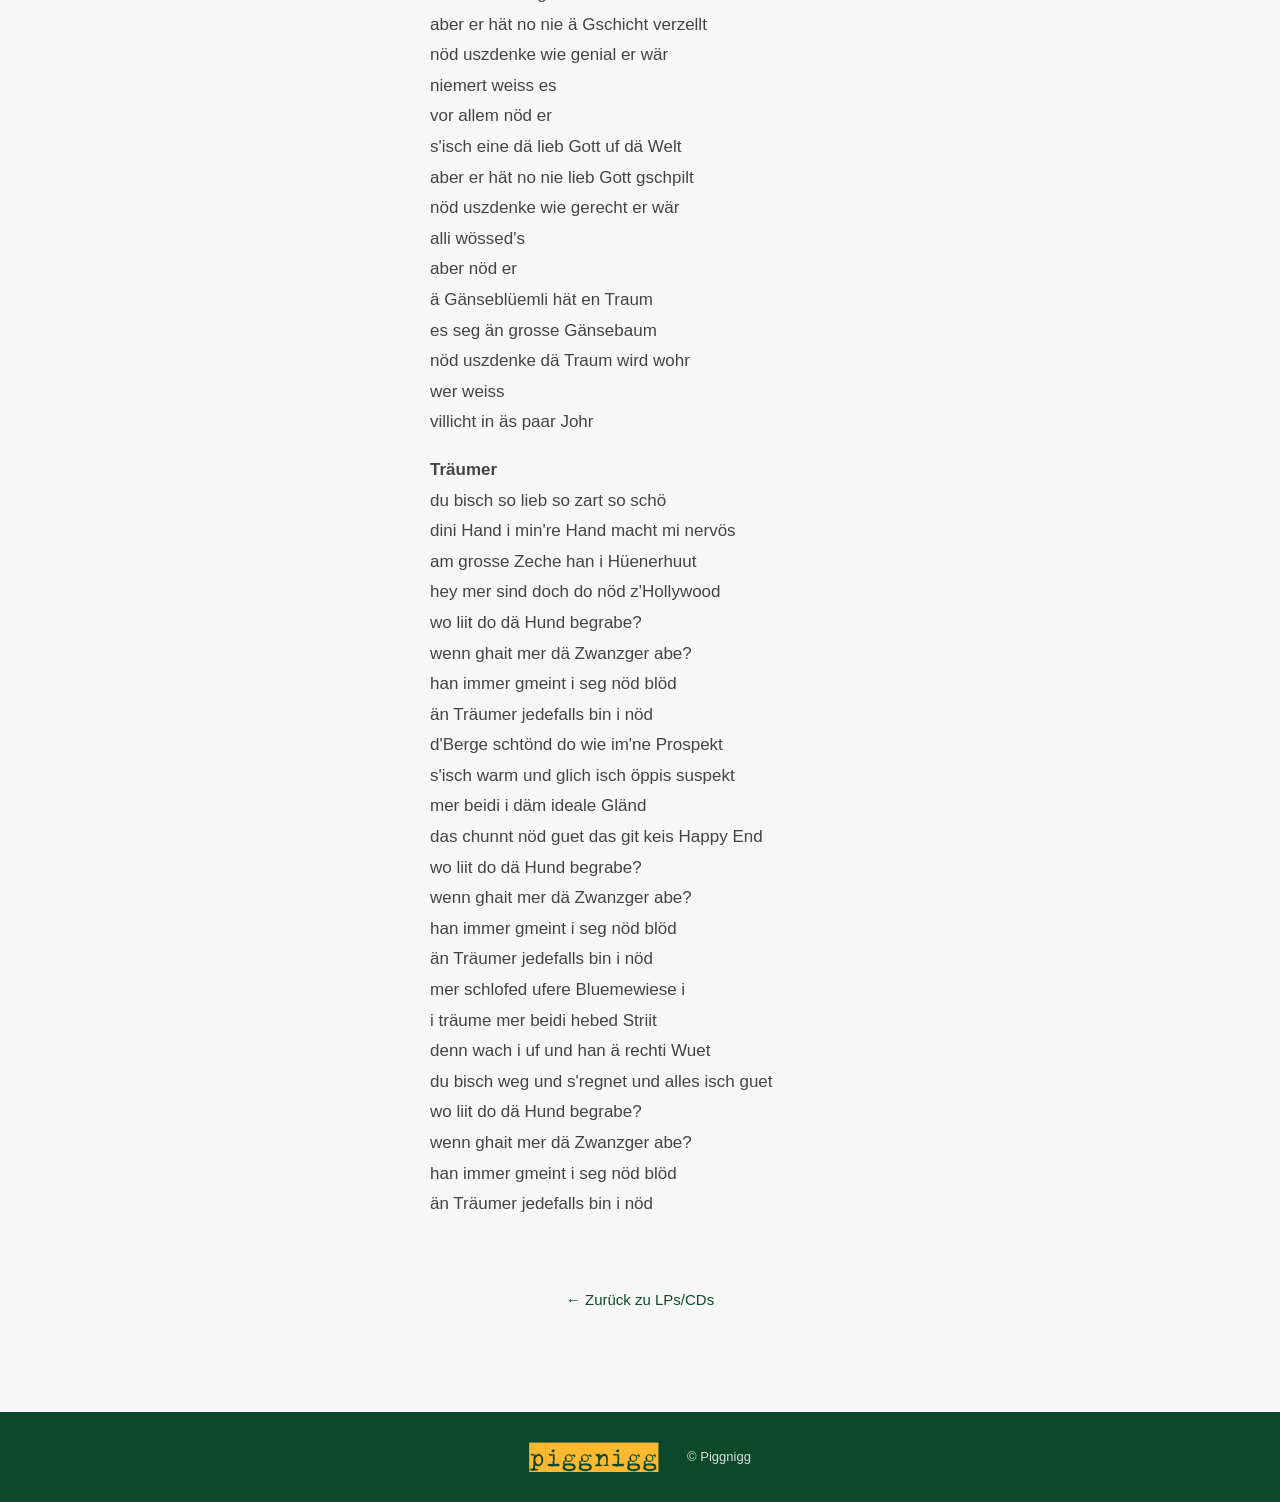
<file: cd-glashuus.html>
<!doctype html><html lang="de"><head><meta charset="utf-8"><meta name="viewport" content="width=device-width,initial-scale=1"><title>Glashuus – Piggnigg</title><link rel="stylesheet" href="style.css"></head><body><header class="site-header"><div class="header-inner"><a class="brand" href="index.html"><img src="assets/logo.png" alt="piggnigg"></a><button class="menu-toggle" aria-label="Menü öffnen">☰</button><nav id="nav"><a href="index.html#start">Home</a><a href="index.html#fotos">Fotos</a><a href="index.html#videos">Videos</a><a href="index.html#lps">LPs/CDs</a><a href="presse.html">Presseberichte</a><a href="index.html#kontakt">Kontakt</a></nav></div></header><main><section class="section light album-detail"><div class="detail-grid"><div class="detail-cover"><img src="assets/piggnigg_glashuus.jpg" alt="Glashuus"></div><div class="detail-text"><h1>Glashuus</h1><div class="album-band"><strong>Wolfgang Egli:</strong> Gesang, E-Gitarre, Piano, Hammond<br /> <strong>Daniel Weniger:</strong> Bass, Gesang<br /> <strong>Michael Duss:</strong> E-Gitarre<br /> <strong>Alexander Egli:</strong> Schlagzeug Tuba</div><h2>Titelliste</h2><div class="album-tracklist"><ol><li>Konstanz</li><li>Mer Beidi</li><li>Glashuus</li><li>Din Name</li><li>Wieder Wiiter</li><li>November</li><li>Fidirii</li><li>Schliimer</li><li>Ä Gänseblüemli</li><li>Träumer</li><li>Abklatsch</li></ol></div><div class="album-hearing">Hörbeispiele</div><div class="album-lyrics"><h2>Texte</h2><p><strong>Konstanz</strong><br /> vom alte Velo bis zum Rolls Royce<br /> bruchts nu ä Fünkli Fantasie<br /> und s'isch nu än Millimeter<br /> vom Volltrottel bis zum Genie<br /> nimm's doch nöd so schwer<br /> s' chunnt än Bär <br /> vo Konstanz her<br /> vom Enteteich bis zum Mittelmeer<br /> isch es nu chli guete Wille<br /> us dim lahme Typ wird än Traummaa<br /> muesch bloss echli schiele<br /> nimm's doch nöd so schwer<br /> s' chunnt än Bär <br /> vo Konstanz her<br /> än Chaugummi chläbt am Strosserand<br /> und alli Auto fahred dra vorbi<br /> aber zwösched äme Chaugummi und dir<br /> bestoht denn glich no än Unterschied<br /> nimm's doch nöd so schwer<br /> s' chunnt än Bär <br /> vo Konstanz her<br /> was will er?<br /> di am Buucheli neh</p><p><strong>Mer beidi</strong><br /> min Finger uf dim Nasespitz<br /> chunnt abe uf ä chlini Alp <br /> wandret denn dor äs Tal<br /> und landet zletscht do im Mittelland<br /> din Buuch macht die gliiche Grüüsch<br /> wie dä Heizkörper näbedra<br /> du seisch irgend öppis<br /> aber i verschtoh's nöd richtig<br /> trotzdem gib i Antwort<br /> und i bi fascht sicher <br /> du verschtohsch es au nöd<br /> und s'isch au nöd äso wichtig<br /> wenn zwei hungrigi Seele am Fresse sind<br /> vo ganz wiit us em All<br /> schint dä Mond is Zimmer ine<br /> nei s'isch nu ä Strosselampe<br /> wo chli gueti Mine macht <br /> vo onenue tönt dä Fernseh ziemlich luut<br /> und i schriebe mit em Finger das Gedicht uf dini Huut:<br /> mer beidi händ kei Zuekunft<br /> und au kei Vergangeheit<br /> mer beidi sind ä Wolke am Himmel<br /> gmacht för'd Ewigkeit</p><p><strong>Glashuus</strong><br />i hocke i däm Stuehl wo du unbedingt wöle häsch<br /> und find än jetzt eigentlich no bequem<br /> und das Bild vo dem Pseudokünstler a dä Wand<br /> isch nüme würkli äs Problem<br /> s'goht alles äso gschwind<br /> i chume immer z'spot<br /> i sitze do im Glashuus<br /> und dusse goht dä Wind<br /> dini Jacke häsch vergesse<br /> die liit natürli wieder mol uf em Kanapee<br /> früehner hets mi ufgregt<br /> und jetzt find i's irgendwie no schö<br /> s'goht alles äso gschwind<br /> i chume immer z'spot<br /> i sitze do im Glashuus<br /> und dusse goht dä Wind<br /> d'Töre häsch au no offe lo<br /> ziemli typisch muen i säge aber i mach sie jetzt glich nöd zue<br /> äs bitzli frischi Luft do ine cha nöd schade<br /> mim Chopf jedefalls tuet's no guet<br /> s'goht alles äso gschwind<br /> i mine Auge häts no Sand<br /> und i wör so gern<br /> mit em Grind dor d'Wand<br /> i hocke i däm Stuehl wo du unbedingt wöle häsch<br /> und find än jetzt eigentlich no bequem</p><p><strong>Din Name</strong><br /> i ha din Name i mim Garte vergrabe<br /> doch dä Köter vo mim Nochbur<br /> hät än wieder usbudlet<br /> und mer vor d'Tör hereglait<br /> i ha din Name uf ere Autobahnraststätt usgsetzt<br /> Aber drü Tag spöter <br /> isch er wieder verhudlet und vertschudlet<br /> vor min're Tör gschtande<br /> i ha din Name i mim Ofe verbrennt<br /> und bi go Fernseh luege<br /> aber scho am nögschte Morge hät än dä Wind <br /> wieder a mis Fenschter heretrait<br /> denn han i d'Buechstabe vo dim Name umgstellt <br /> bis än anders Wort drus worde isch<br /> das hät sowit ganz guet funktioniert<br /> bis i denn gmerkt ha <br /> dass i nüme ha chöne <br /> Zitig läse</p><p><strong>Wieder wiiter</strong><br /> i han ä bluetigi Nase und d'Brille verboge<br /> us minnere Seel goht nu no äs Räuchli uf<br /> und i bi scho i dä Höll une gsi<br /> und dur d'Autowäschaalag eifach ohni Auto<br /> und i ha gwartet bis mer endlich öppert sait es seg vorbi<br /> s'goht wieder wiiter<br /> i weiss nöd wie wiit<br /> s'goht wider wiiter<br /> i weiss nöd wele Weg<br /> und i bi sicher au eine wo gern uf äm Ranze liit<br /> aber nöd wenn er vorher vo so wiit<br /> obenabe gheit isch<br /> und Rot isch sicher au ä schöni Farb<br /> villicht sogar die schönscht<br /> aber nöd wenn sie us minnere Nase rünnt<br /> und i ha gwartet bis mer endlich öppert sait es seg vorbi<br /> s'goht wieder wiiter<br /> i weiss nöd wie wiit<br /> s'goht wider wiiter<br /> i weiss nöd wele Weg<br /> und i bi sicher au eine wo gern Sterne hät<br /> aber nöd wenn er eifach nu no Sternli gseht<br /> und mer isch scho lang klar dass es Schiissdreck git<br /> aber nöd wieso dass mer dä immer a mine Händ chläbt<br /> und i ha gwartet bis mer endlich öppert sait es seg vorbi<br /> s'goht wieder wiiter<br /> i weiss nöd wie wiit<br /> s'goht wider wiiter<br /> i weiss nöd wele Weg</p><p><strong>November</strong><br /> i ha gern än Stei im Schueh<br /> und bim Rasiere zwei Tropfe Bluet<br /> i ha gern zwölf Muggestich<br /> und ab und zue än Schlag vo der is Gsicht <br /> denn chan i so schö liide<br /> im'ne dunkle See<br /> denn lon i mi so schö triibe<br /> und s'tuet so schö weh<br /> i ha gern wenn's November isch <br /> und wenn's regnet und näbled<br /> und nislet und fislet und grüsled<br /> i ha gern wenn mini Chatz ä Muus killt<br /> aber vorher no chli mit ehre spielt<br /> i ha gern ä schlechti Welt<br /> und wenn's Volk die Schlechte wählt<br /> denn chan i so schö liide<br /> im'ne dunkle See<br /> denn lon i mi so schö triibe<br /> und s'tuet so schö weh<br /> i ha gern wenn's November isch <br /> und wenn's regnet und näbled<br /> und nislet und fislet und grüsled</p><p><strong>Fidiri</strong><br /> ade bin i loschtig gsi<br /> und han i bi der glüte<br /> oh du liebs ängeli<br /> wotsch du mer das verbüte?<br /> es Burebüebli magsch du nid <br /> das gsieht mer der wohl a<br /> fidiri fidira fidirallallallalla<br /> mer chönnte doch zwöi Liebi si<br /> im Aargou oder so<br /> Meiteli wenn du witt go tanze<br /> chumm du dä Gitarre na<br /> Margritli i lieb di <br /> vo Häärze mit Schmäärze <br /> s'isch mer aues ei Ding<br /> drum lieb i di so ring<br /> fidiri fidira fidirallalla<br /> fidiri fidira fidirallai bi nid dr Schacher Seppeli<br /> u ou nid so bekannt<br /> aber du bisch ou nid s'Vogelliesi<br /> vom Bärner Oberland<br /> säg wotsch du eifach z'Märit ga<br /> und mi ellei diheime lah?<br /> fidiri fidira fidirallallallalla<br /> fidiri fidira fidirallalla<br /> fidiri fidira fidirallalla<br /> Stägeli uf Stägeli ab juhee<br /> d'Froue si äs Lumpepack <br /> nach em Räge schint Sunne<br /> nach em Briegge wird glacht<br /> ja s'isch ja nu es Träumli gsi<br /> Träumli gö so schnäu verbi<br /> fidiri fidira fidirallallallalla<br /> fidiri fidira fidirallalla<br /> fidiri fidira fidirallalla<br /> fidiri fidira fidirallalla<br /> fidiri fidira fidirallallallalla</p><p><strong>Schliimer</strong><br /> über än schlechte Witz lache choschtet nüt<br /> und löst glich mängmol äs Problem<br /> oder villicht echli lächle<br /> oder wenn's si mue chli schwächle<br /> eifach so je nochdem<br /> ab und zue uf dä Rogge ligge<br /> und alli Vier vo sich strecke<br /> und denn mit em Schwänzli wädle<br /> und denn Freud ha amne Rädli Wurscht<br /> ab und zue ä Spürli Schliim <br /> isch absolut legitiim <br /> do bisch du no lang kein Schliimer <br /> anderi sind do no viel schliimer<br /> ä falsches Kompliment zur rechte Ziit<br /> tuet eim öppen es Törli uf <br /> und wenn's Arschloch scho mol offen isch<br /> muesch ineschlüüfe und chli hüüchle <br /> ab und zue ä Spürli Schliim <br /> isch absolut legitiim <br /> do bisch du no lang kein Schliimer <br /> anderi sind do no viel schliimer<br /> okay me sött scho sini Grundsätz ha<br /> aber au döt muess es Usnahme geh<br /> s'isch mängmol gschider sini Grundsätz <br /> oder au än liebe Fründ z'verroote <br /> glaub mer das verstoht dä<br /> ab und zue ä Spürli Schliim <br /> isch absolut legitiim <br /> do bisch du no lang kein Schliimer <br /> anderi sind do no viel schliimer<br /> no viel schliiiimer<br /> no viel schliiiiiiiimer</p><p><strong>Ä Gänseblüemli</strong><br /> s'isch eine dä bescht Fuessballer uf dä Welt<br /> aber er hät no nie Fuessball gschpilt<br /> nöd uszdenke wie guet er wär<br /> niemert weiss es<br /> vorallem nöd er<br /> s'isch eini die schönscht Frau uf dä Welt<br /> aber sie lached nie oder nu chli quält<br /> nöd uszdenke wie schö sie chönnt si<br /> niemert weiss es<br /> vor allem nöd sie<br /> s'isch eine dä gröscht Dichter uf dä Welt<br /> aber er hät no nie ä Gschicht verzellt<br /> nöd uszdenke wie genial er wär<br /> niemert weiss es<br /> vor allem nöd er<br /> s'isch eine dä lieb Gott uf dä Welt<br /> aber er hät no nie lieb Gott gschpilt<br /> nöd uszdenke wie gerecht er wär<br /> alli wössed's <br /> aber nöd er<br /> ä Gänseblüemli hät en Traum<br /> es seg än grosse Gänsebaum<br /> nöd uszdenke dä Traum wird wohr<br /> wer weiss <br /> villicht in äs paar Johr</p><p><strong>Träumer</strong><br /> du bisch so lieb so zart so schö<br /> dini Hand i min're Hand macht mi nervös<br /> am grosse Zeche han i Hüenerhuut<br /> hey mer sind doch do nöd z'Hollywood<br /> wo liit do dä Hund begrabe?<br /> wenn ghait mer dä Zwanzger abe?<br /> han immer gmeint i seg nöd blöd<br /> än Träumer jedefalls bin i nöd<br /> d'Berge schtönd do wie im'ne Prospekt<br /> s'isch warm und glich isch öppis suspekt<br /> mer beidi i däm ideale Gländ<br /> das chunnt nöd guet das git keis Happy End<br /> wo liit do dä Hund begrabe?<br /> wenn ghait mer dä Zwanzger abe?<br /> han immer gmeint i seg nöd blöd<br /> än Träumer jedefalls bin i nöd<br /> mer schlofed ufere Bluemewiese i<br /> i träume mer beidi hebed Striit<br /> denn wach i uf und han ä rechti Wuet<br /> du bisch weg und s'regnet und alles isch guet<br /> wo liit do dä Hund begrabe?<br /> wenn ghait mer dä Zwanzger abe?<br /> han immer gmeint i seg nöd blöd<br /> än Träumer jedefalls bin i nöd</p></div></div></div><p class="back-center"><a href="index.html#lps">← Zurück zu LPs/CDs</a></p></section></main><footer><img src="assets/logo.png" alt="piggnigg"><span>© Piggnigg</span></footer><script src="script.js"></script></body></html>
</file>
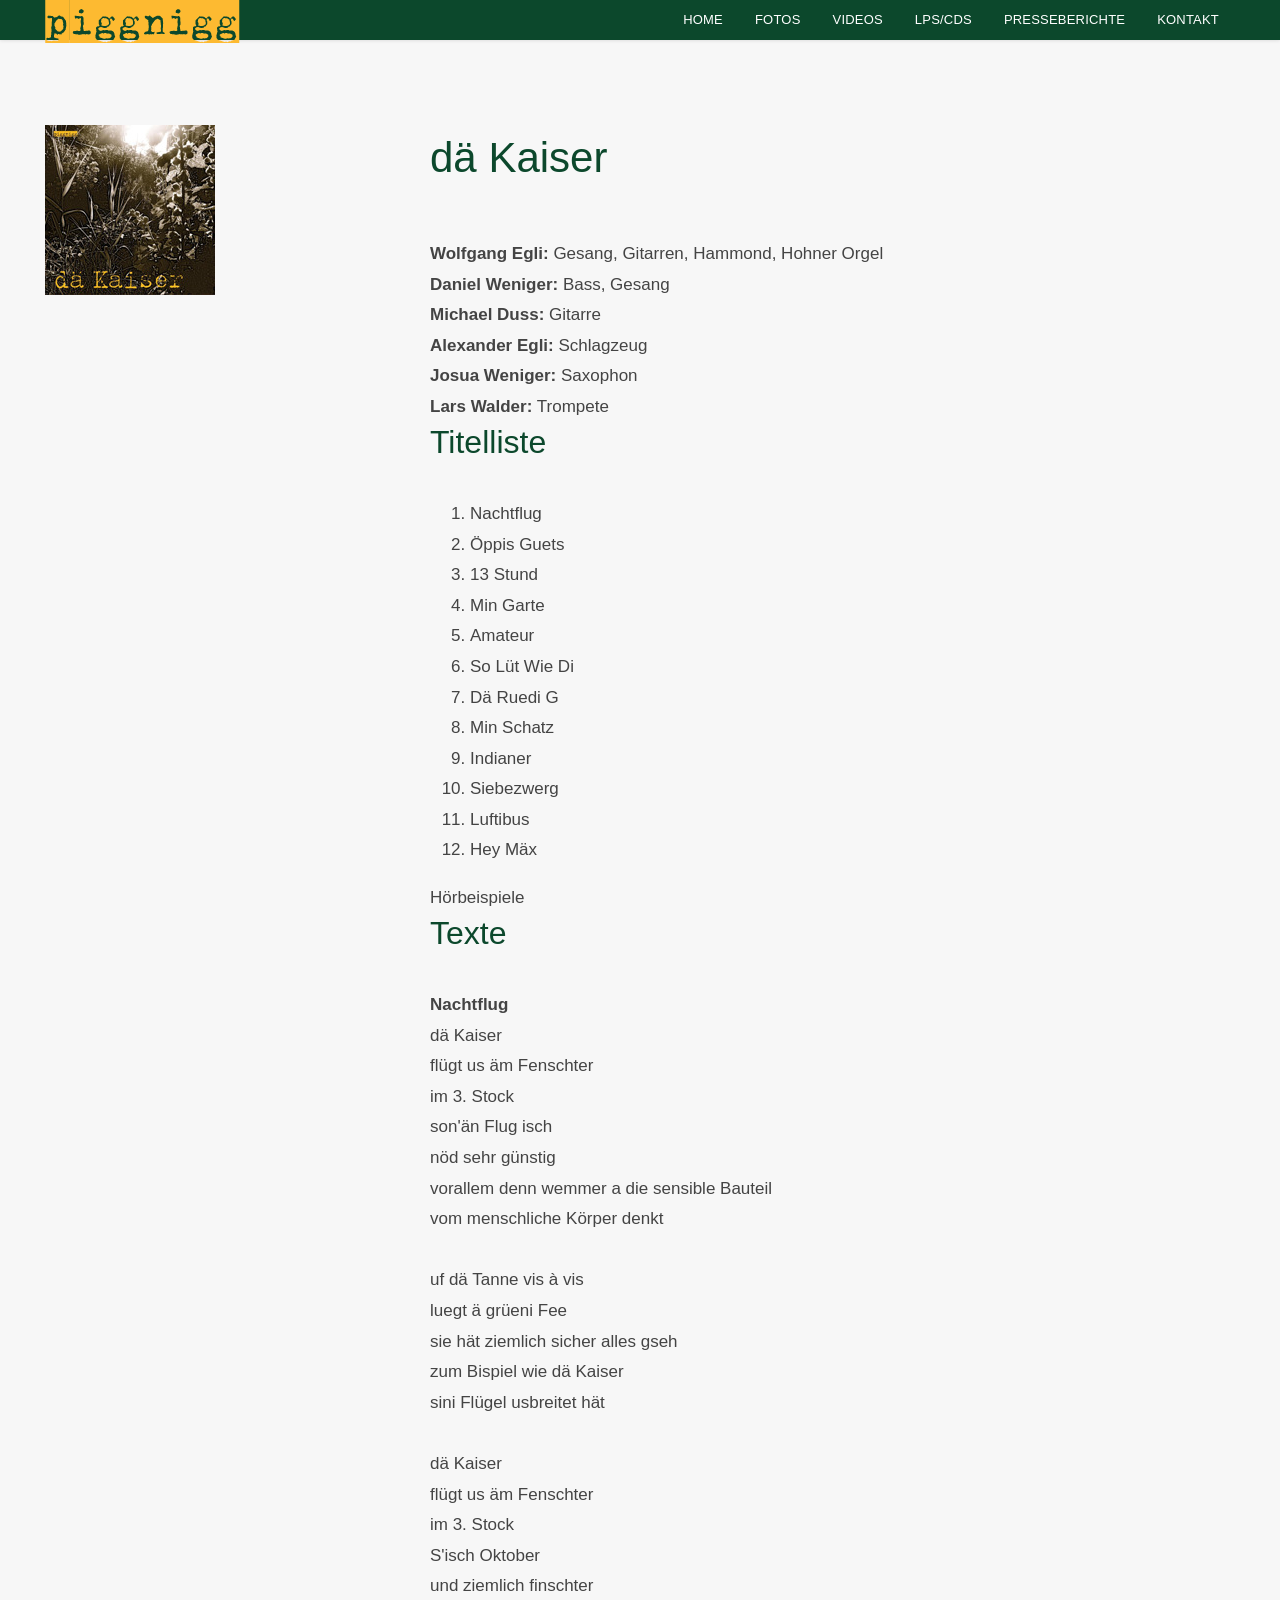
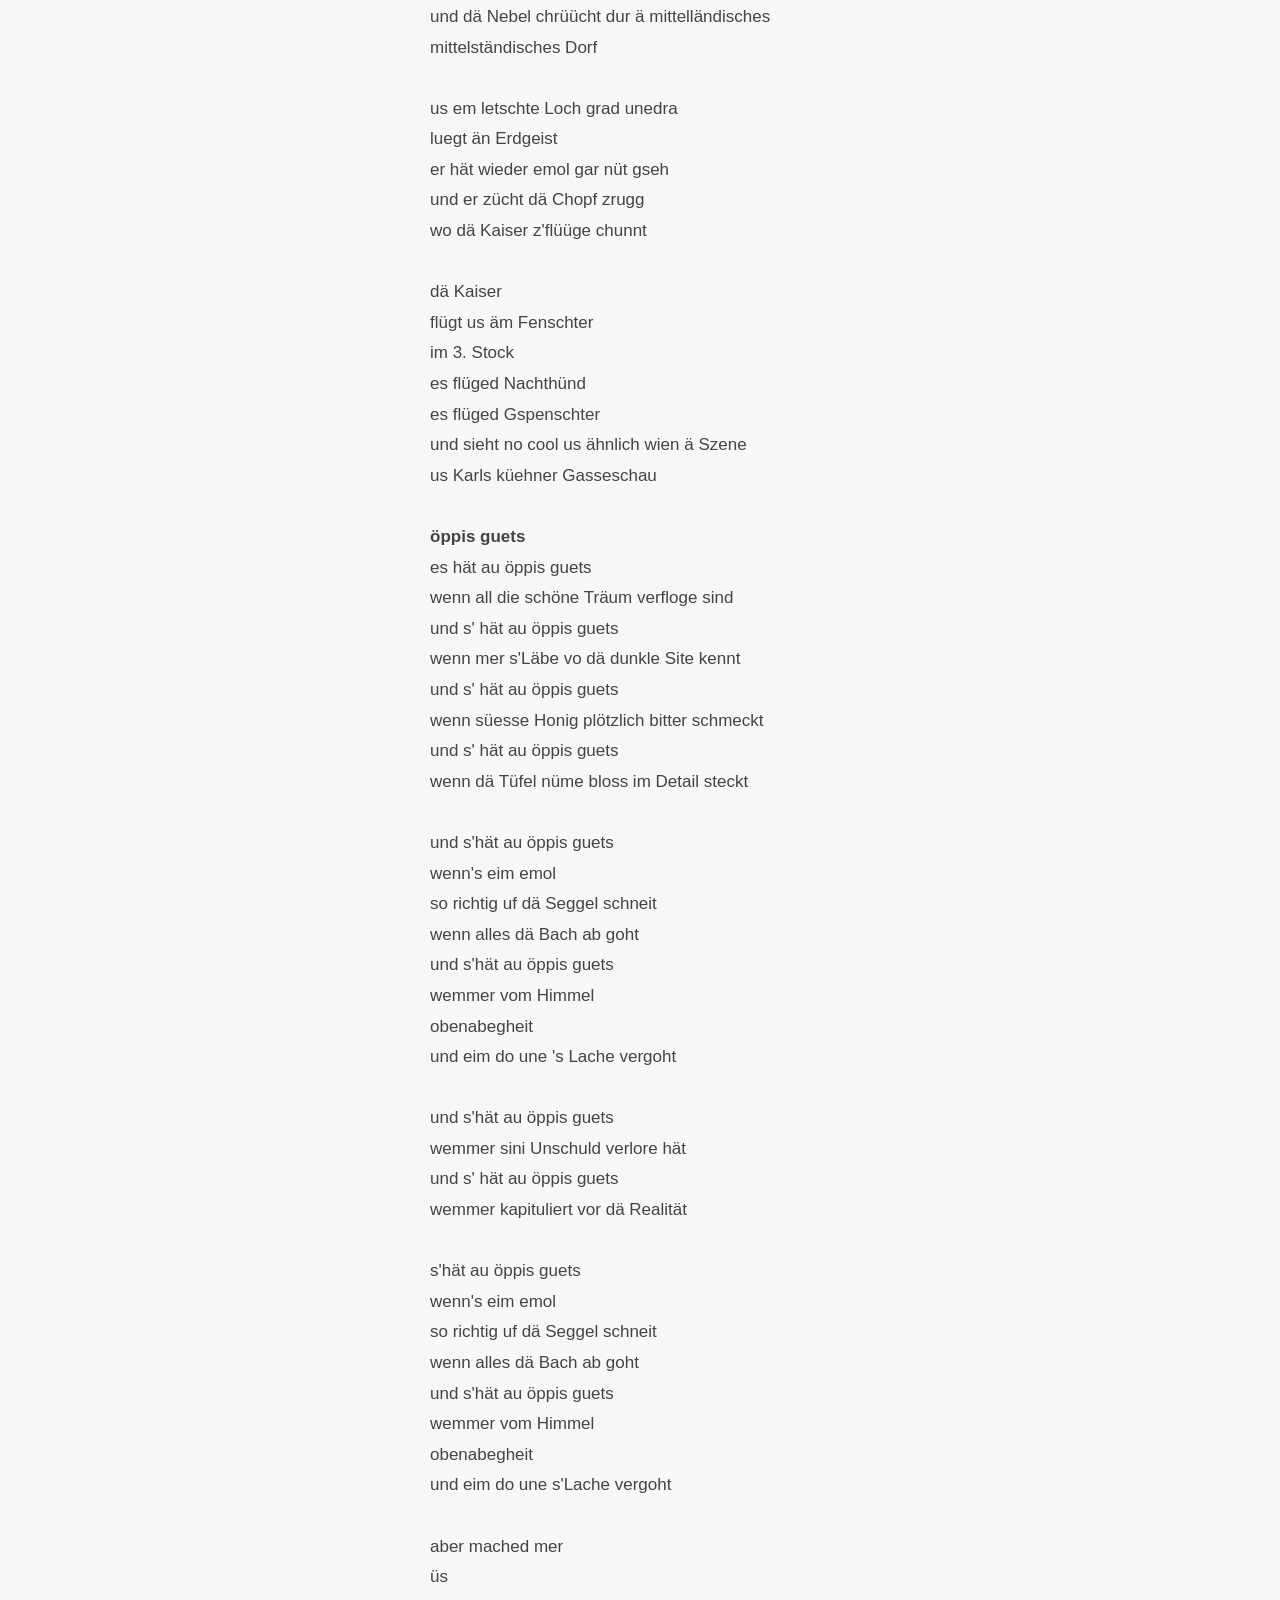
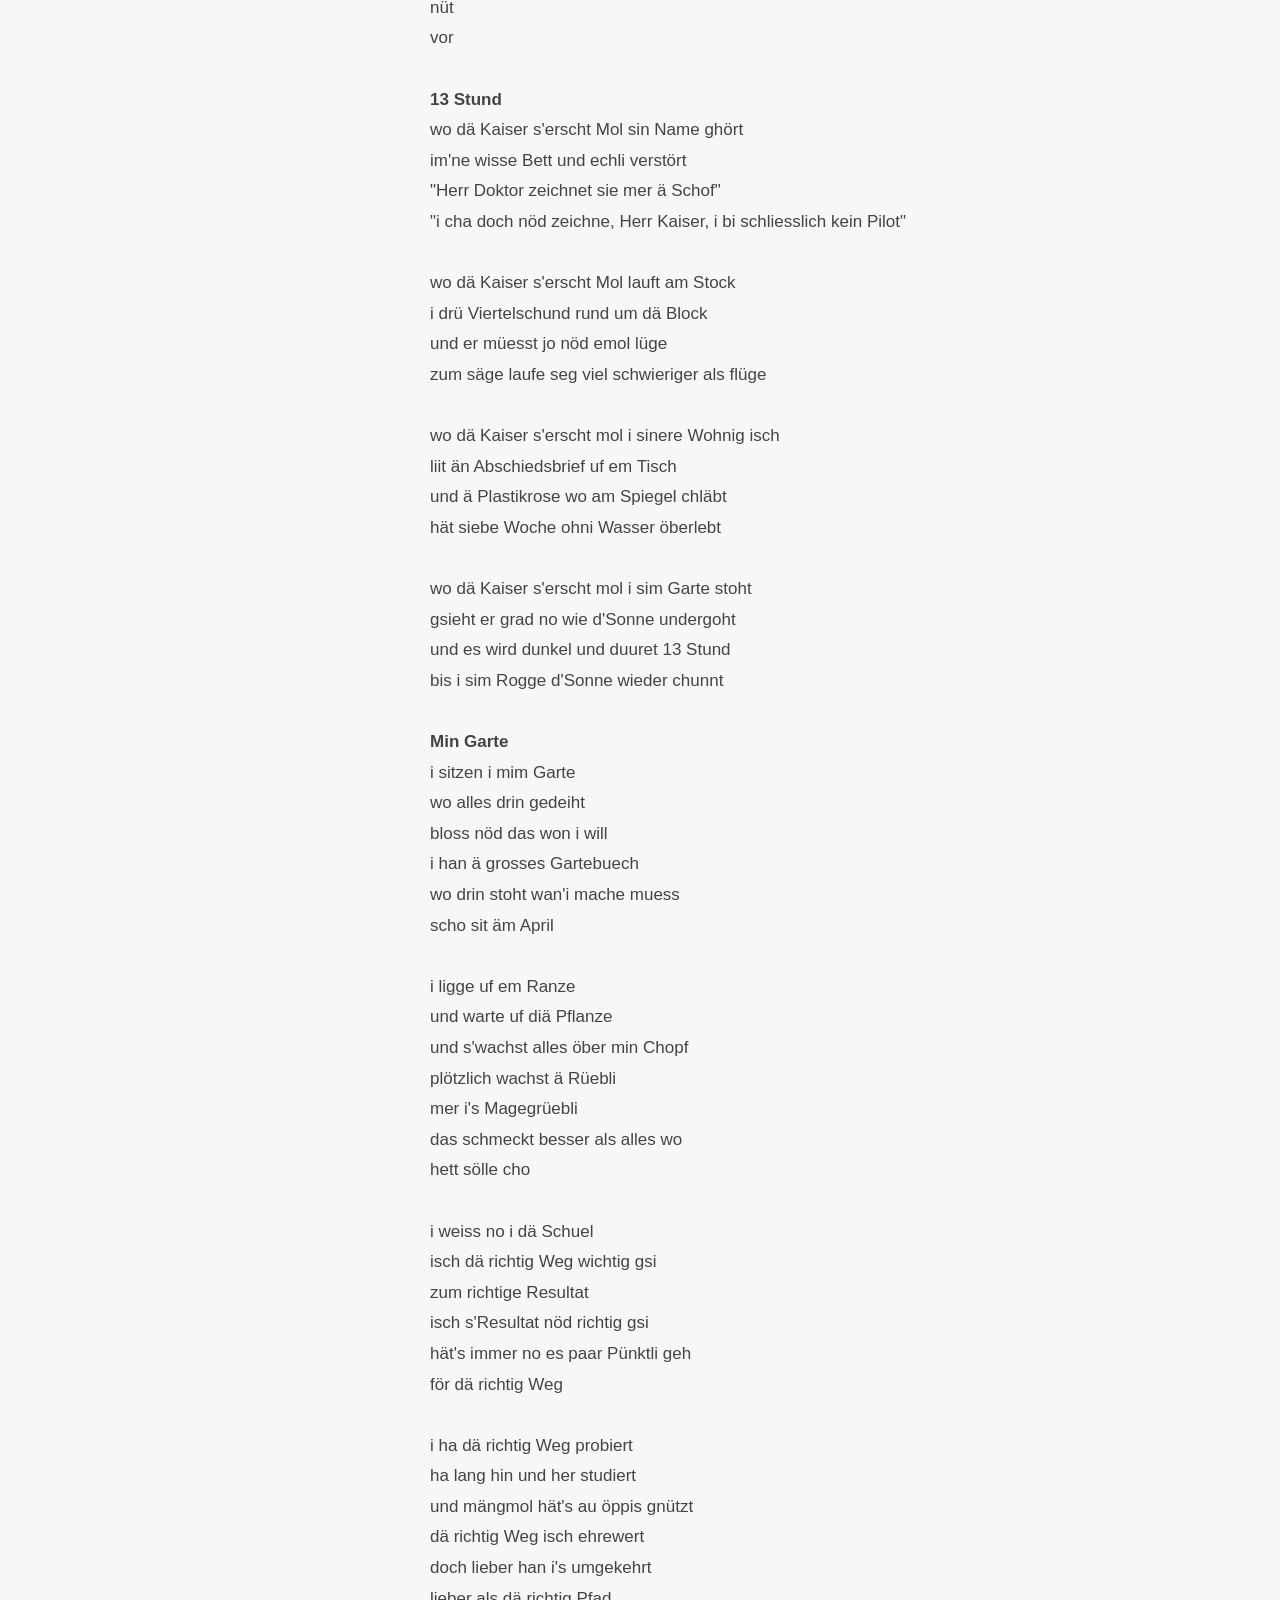
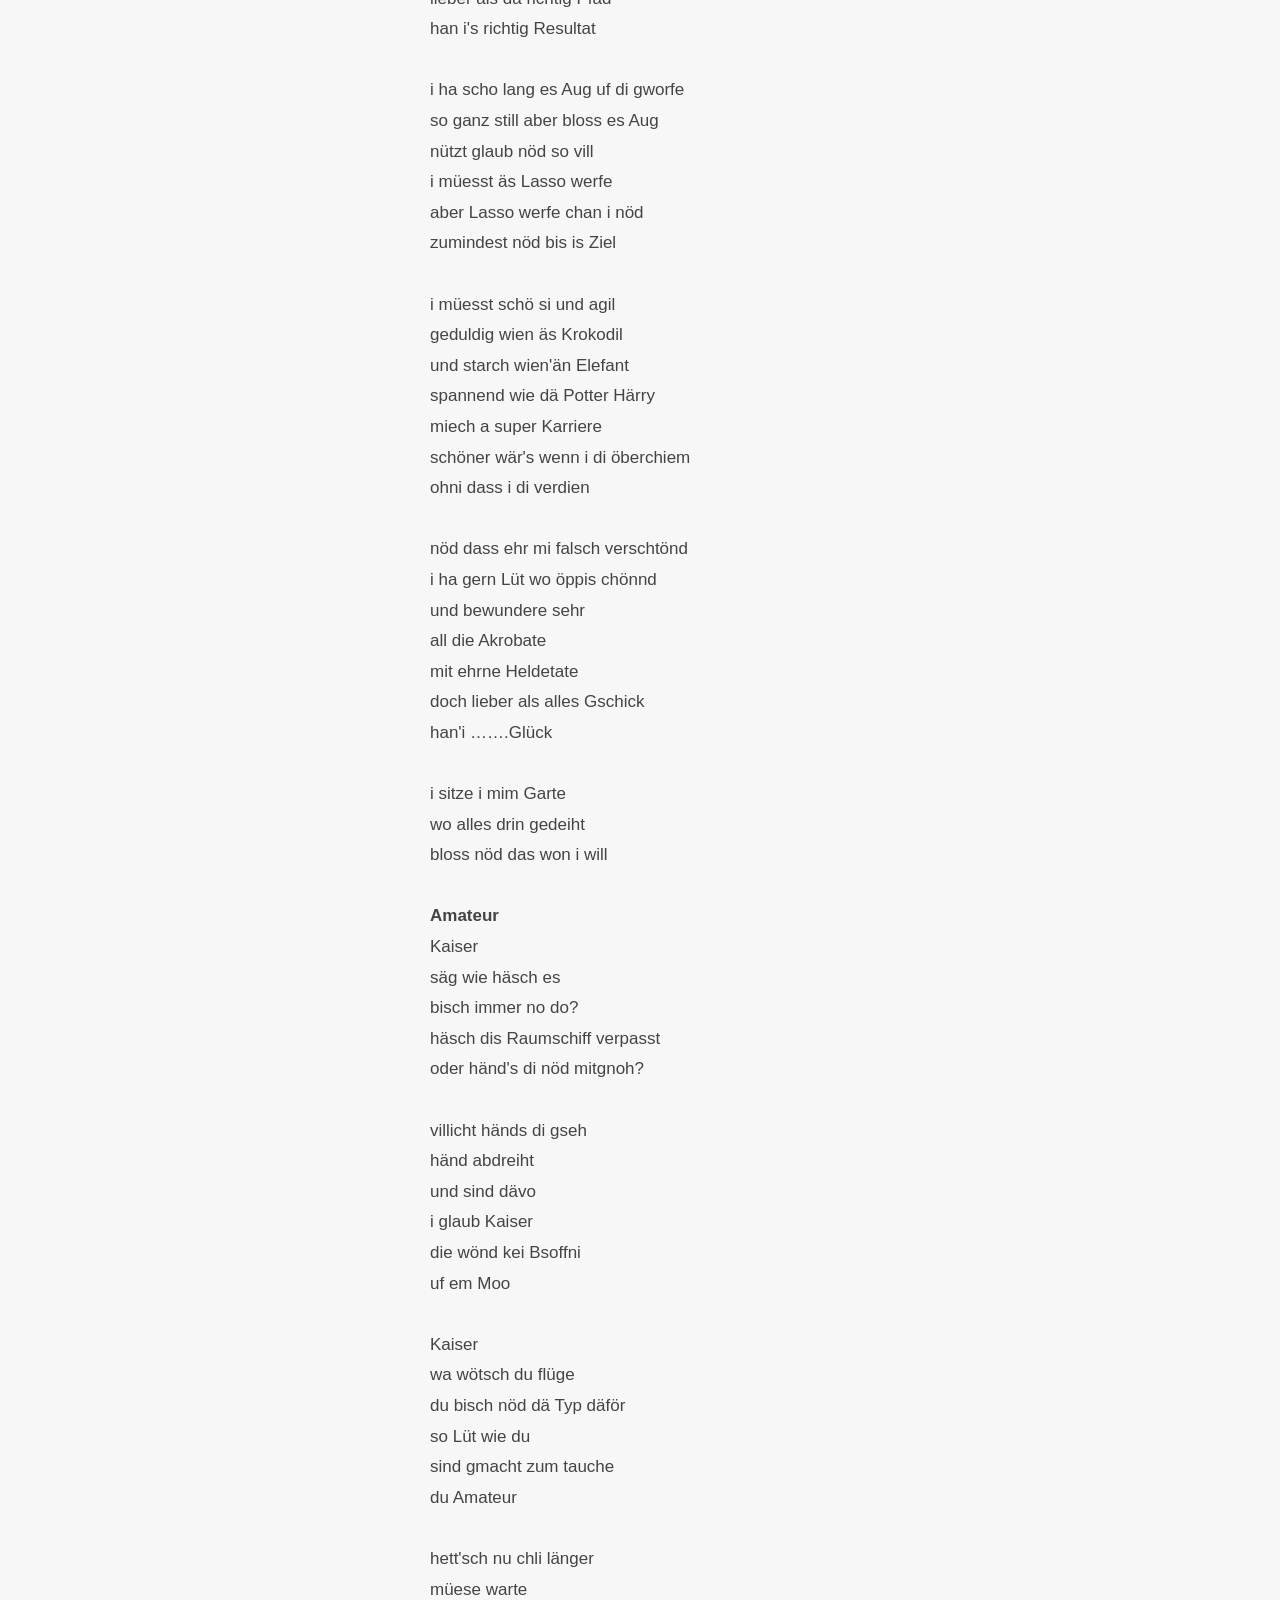
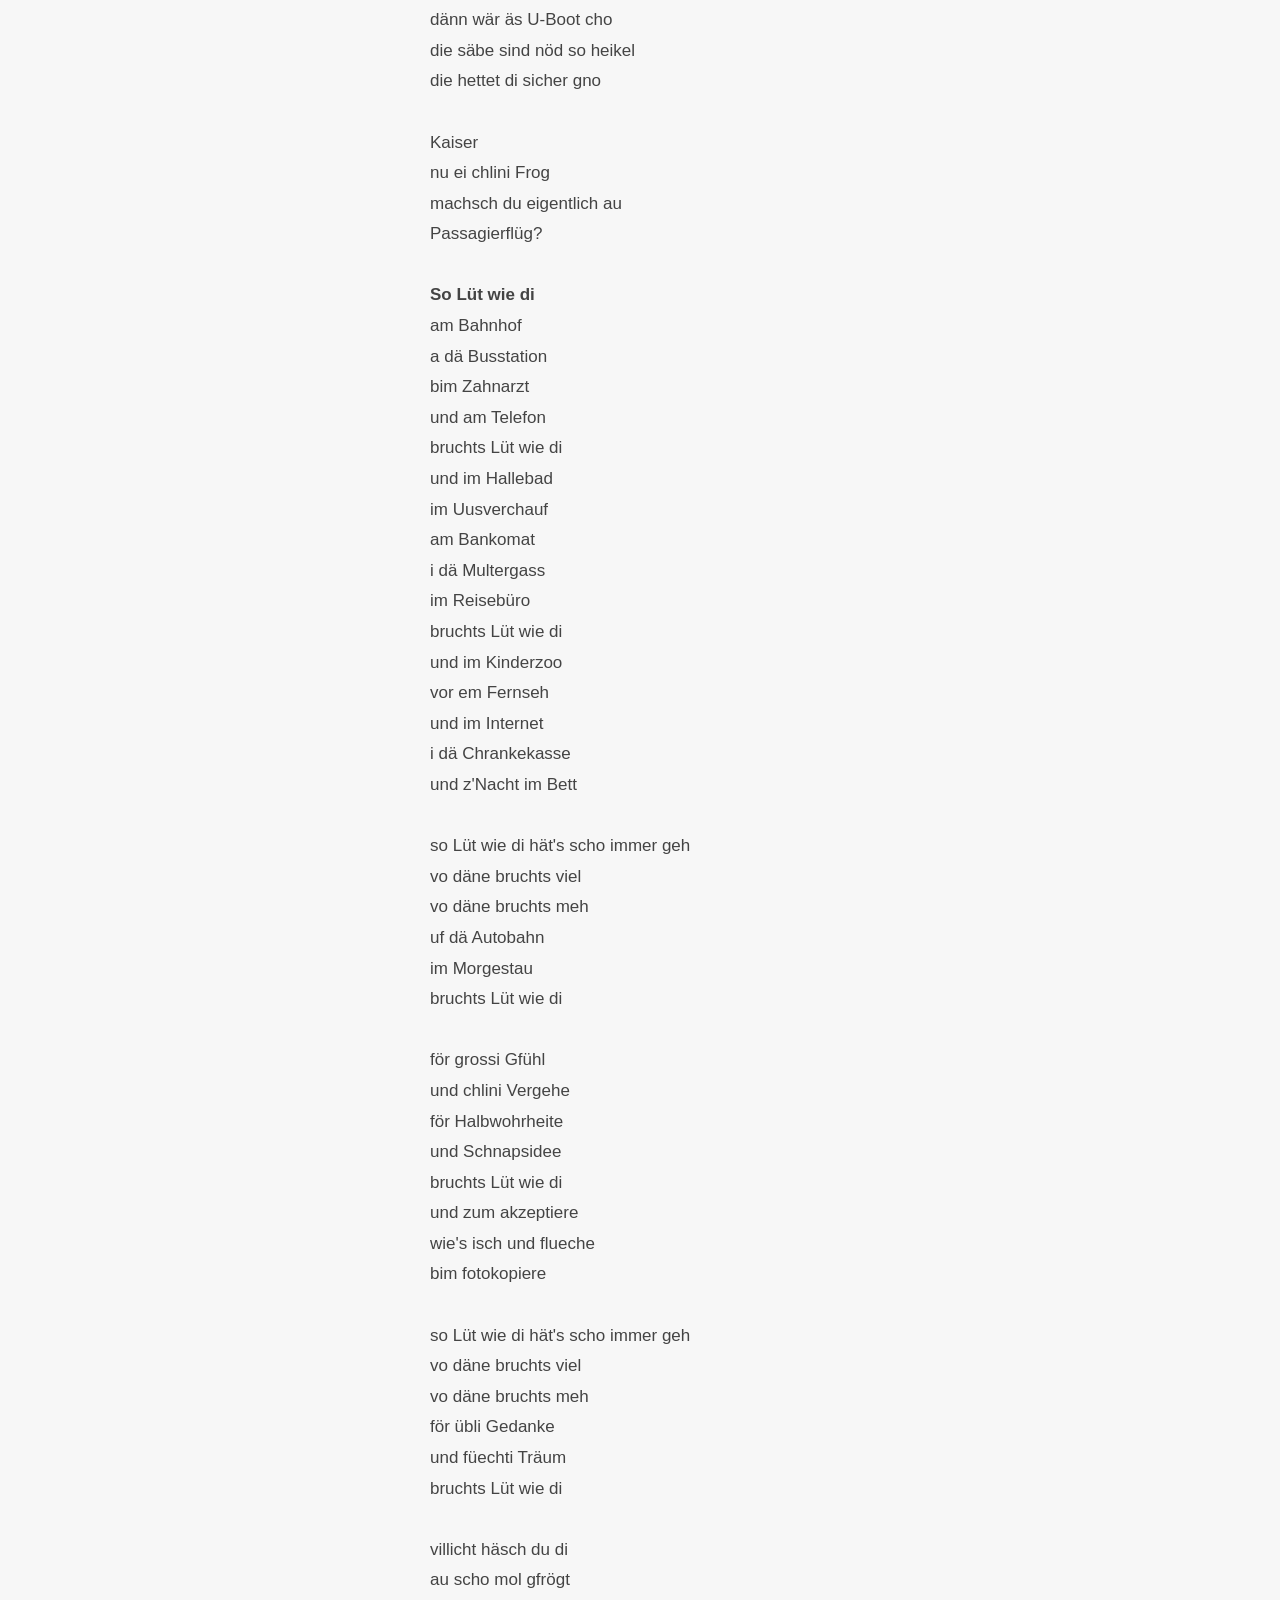
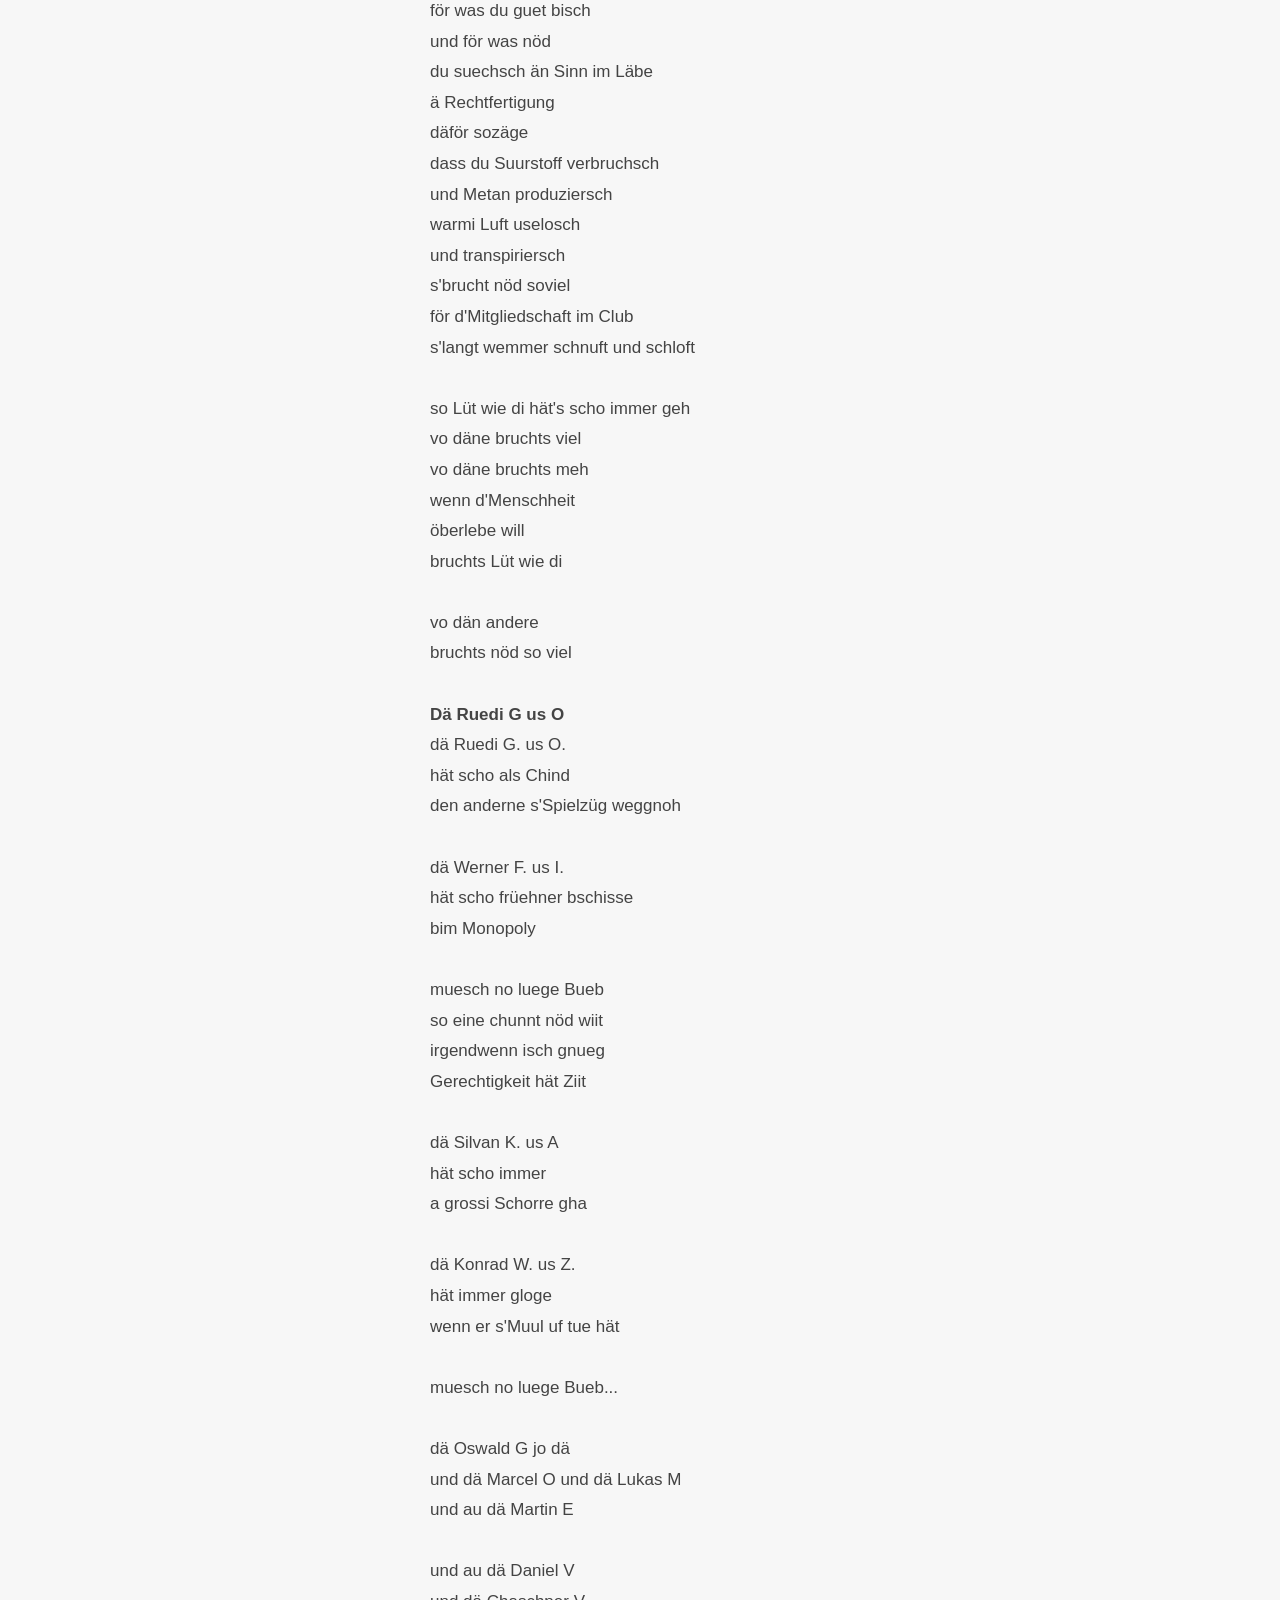
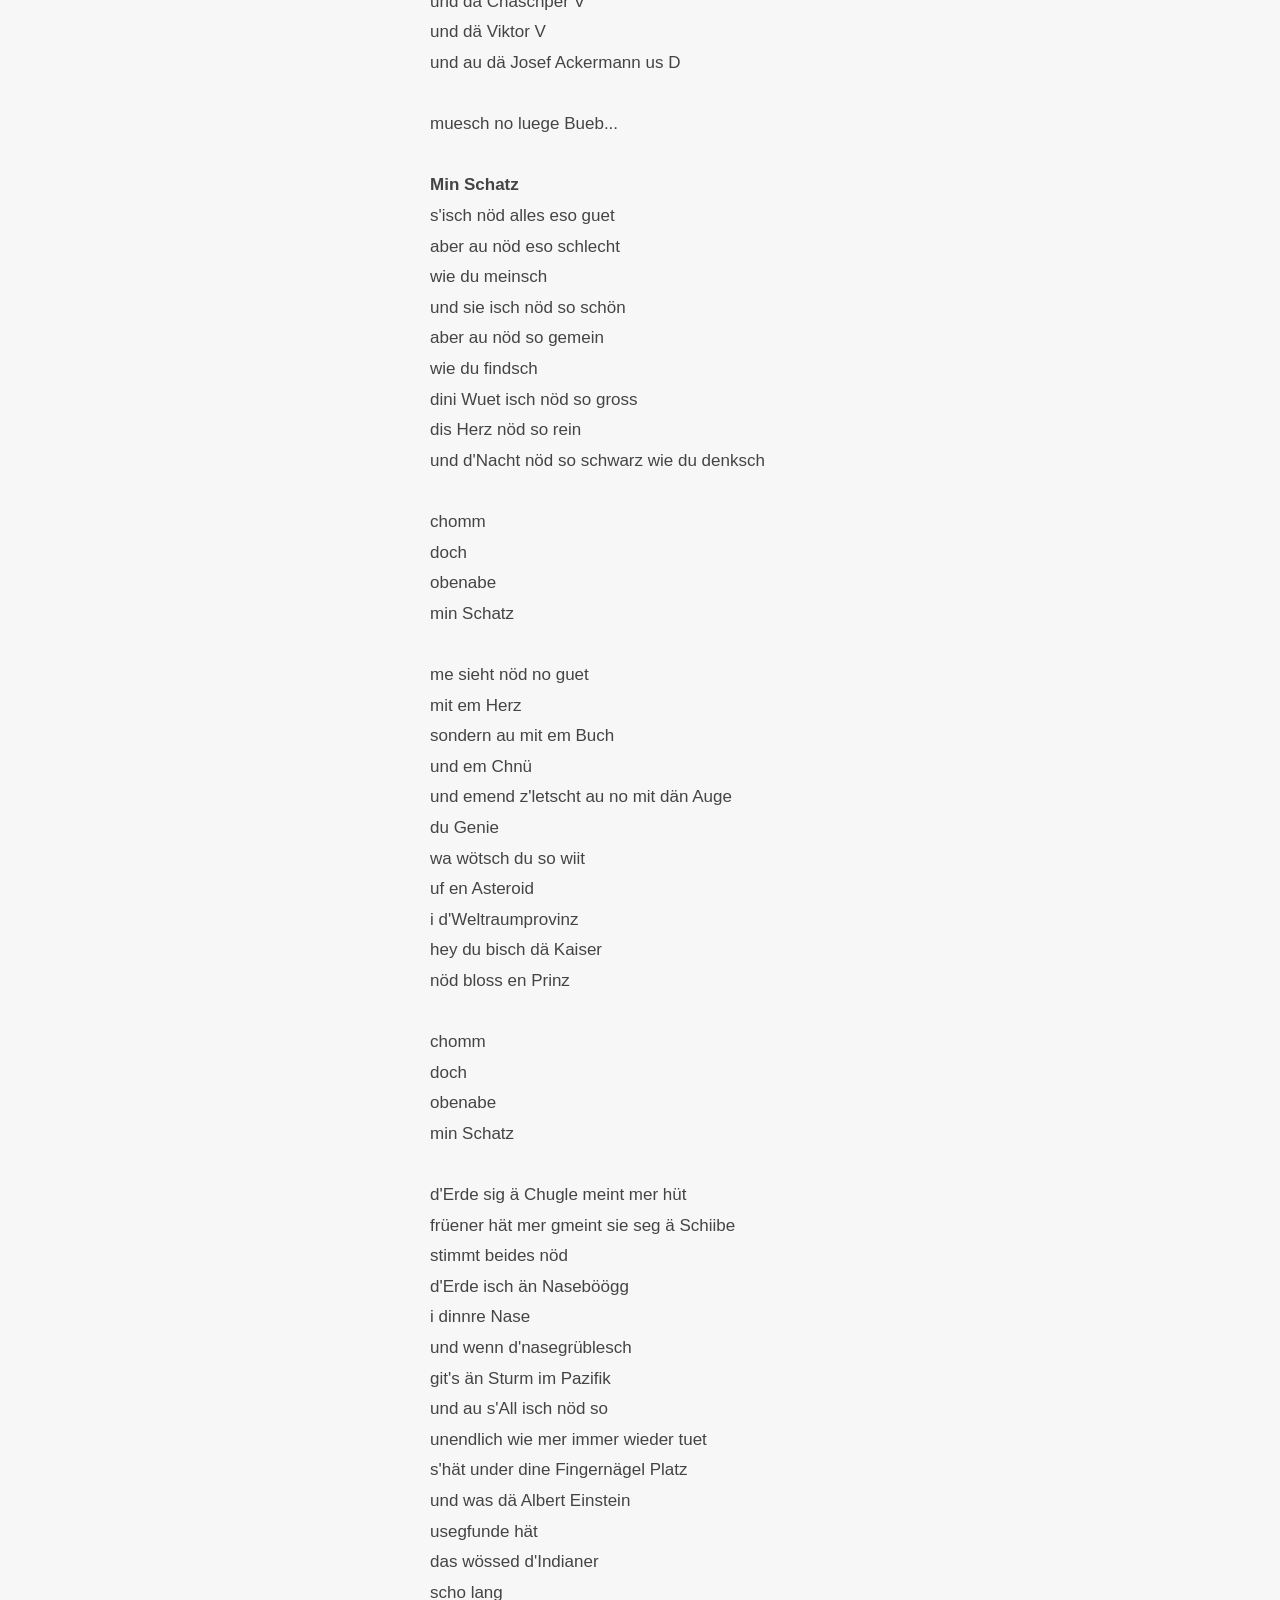
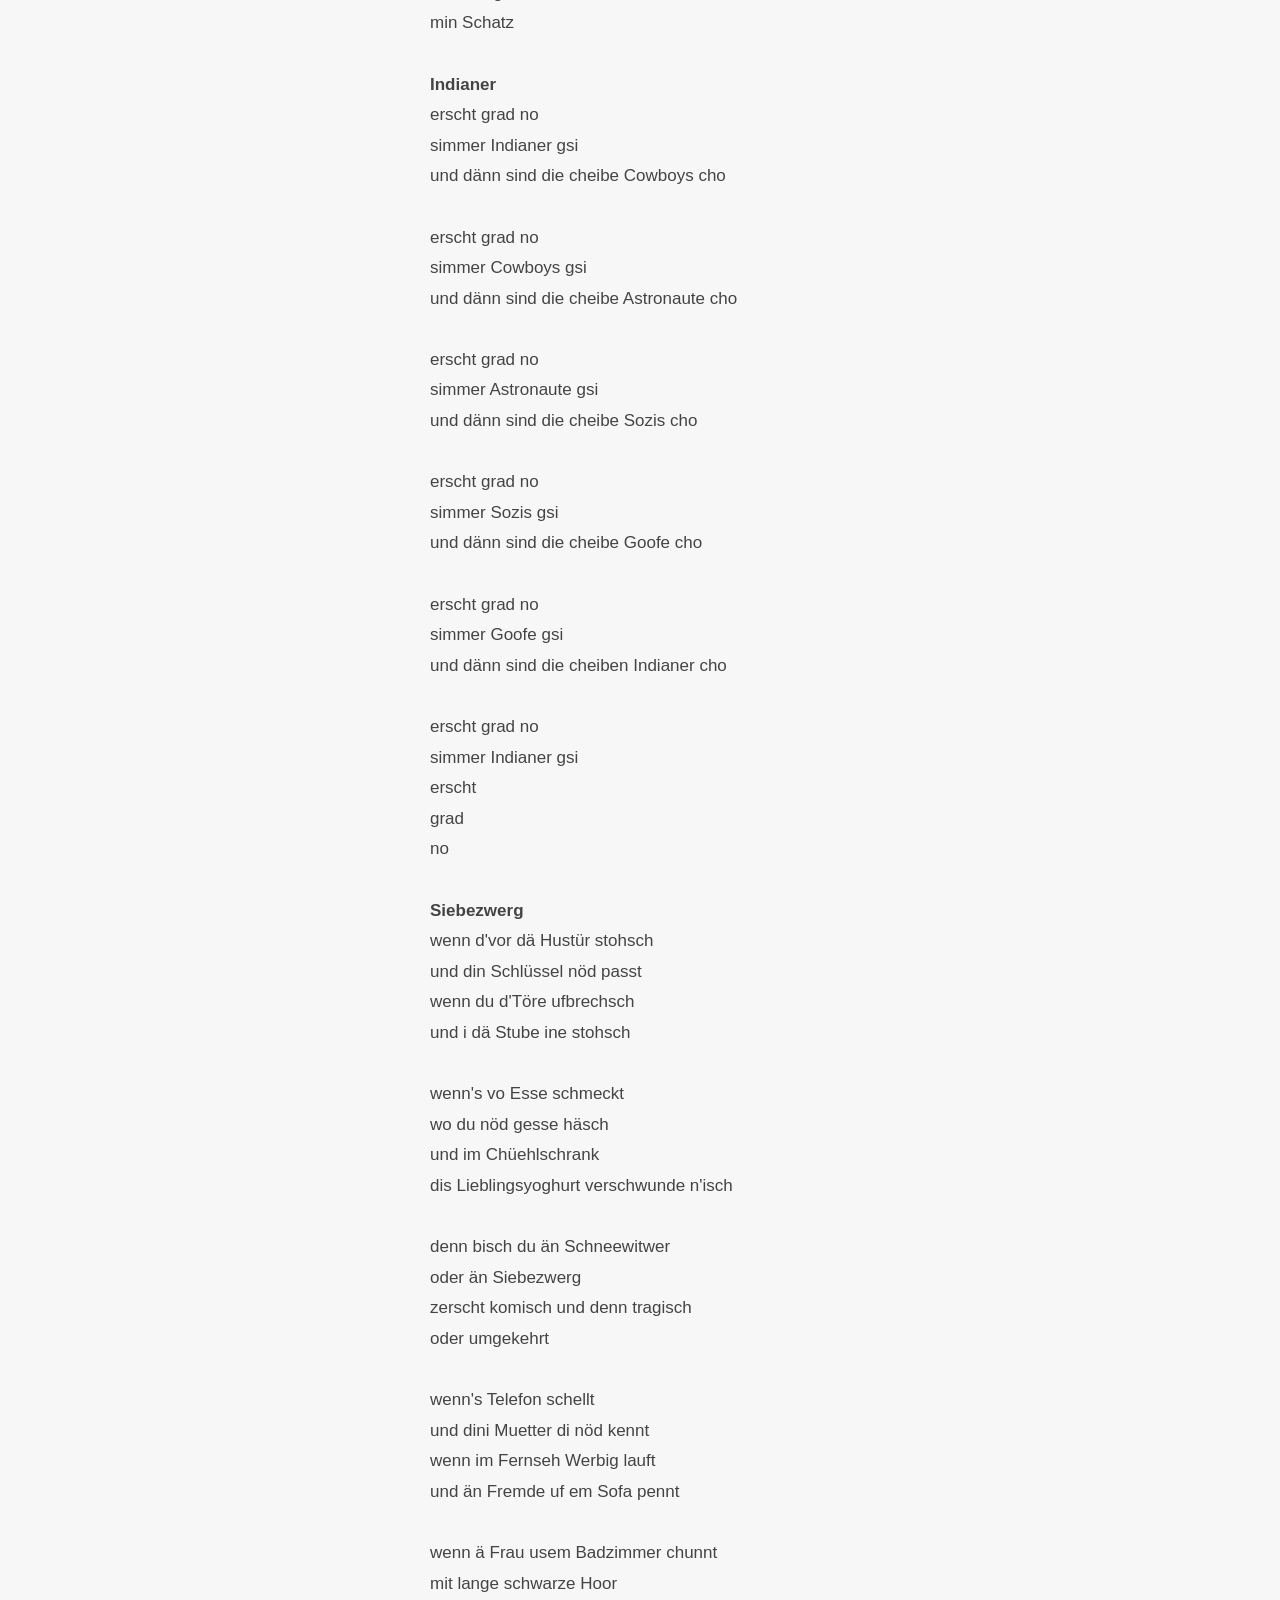
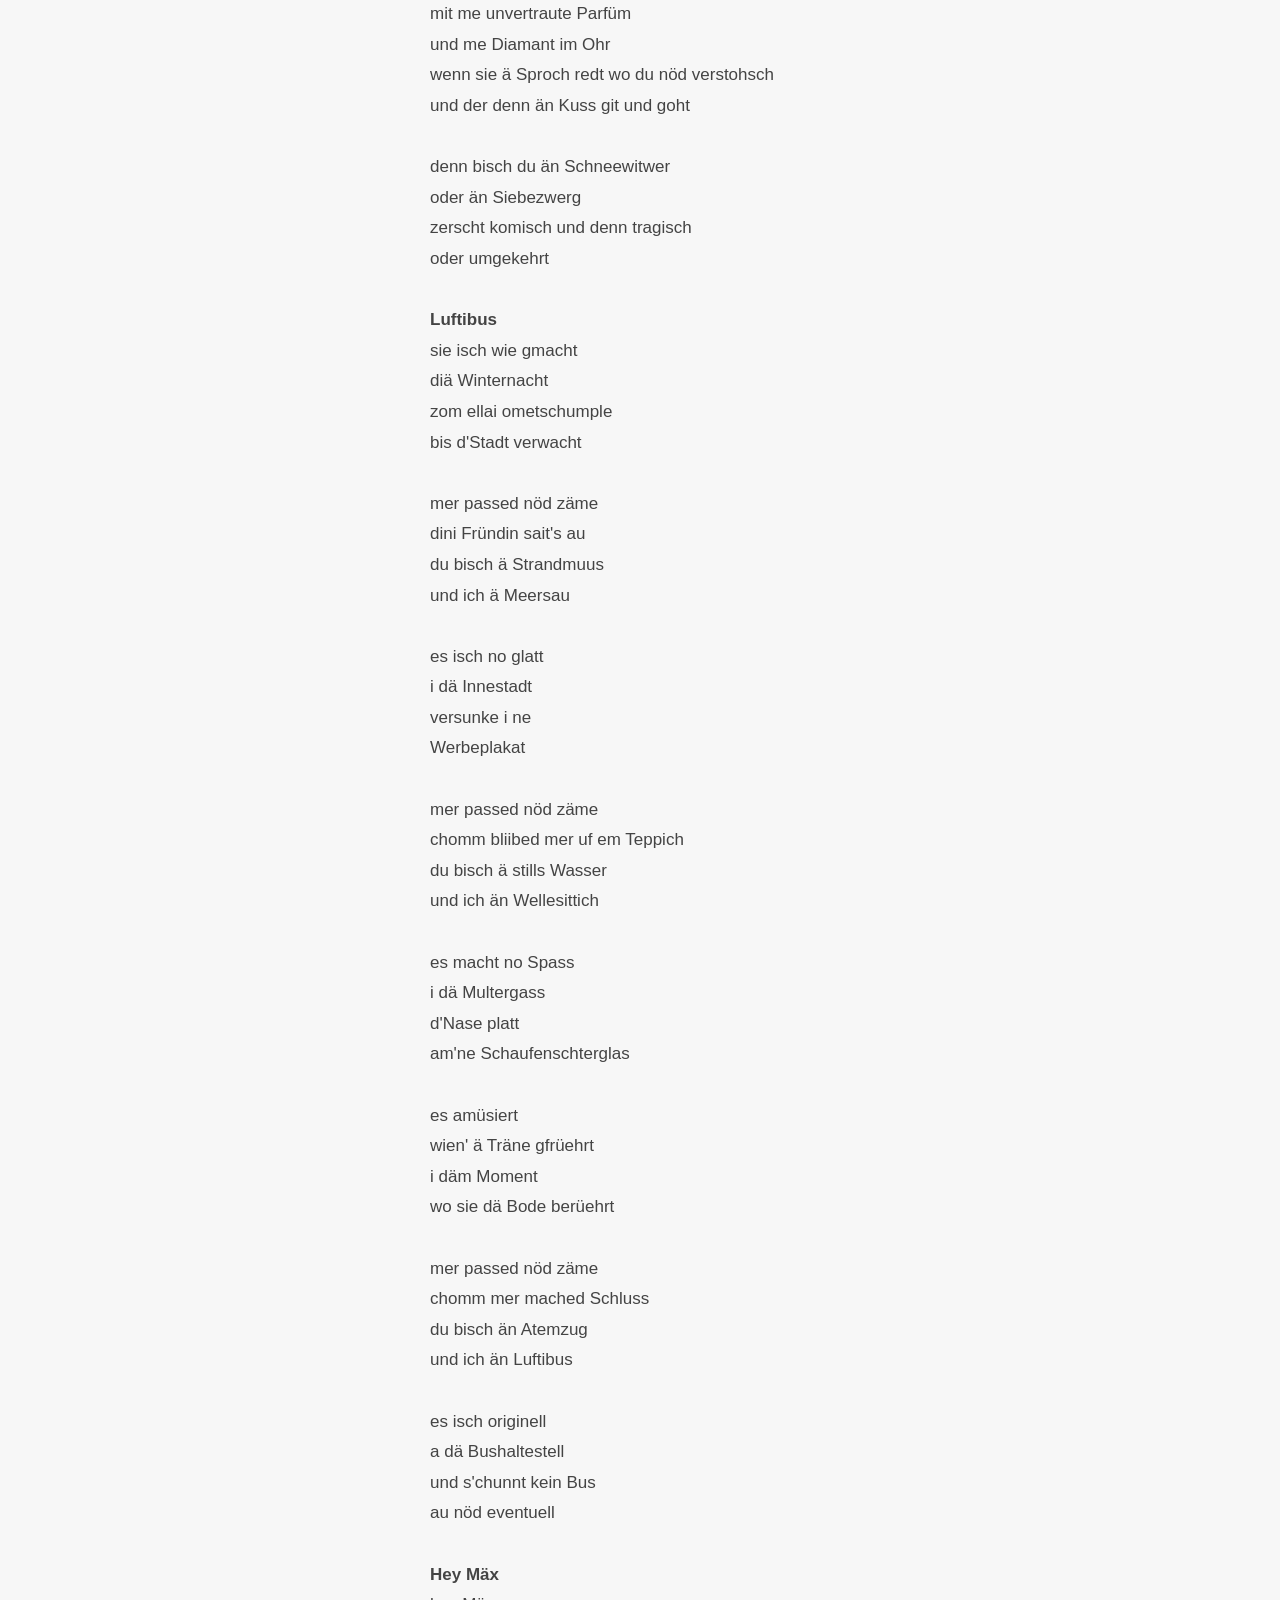
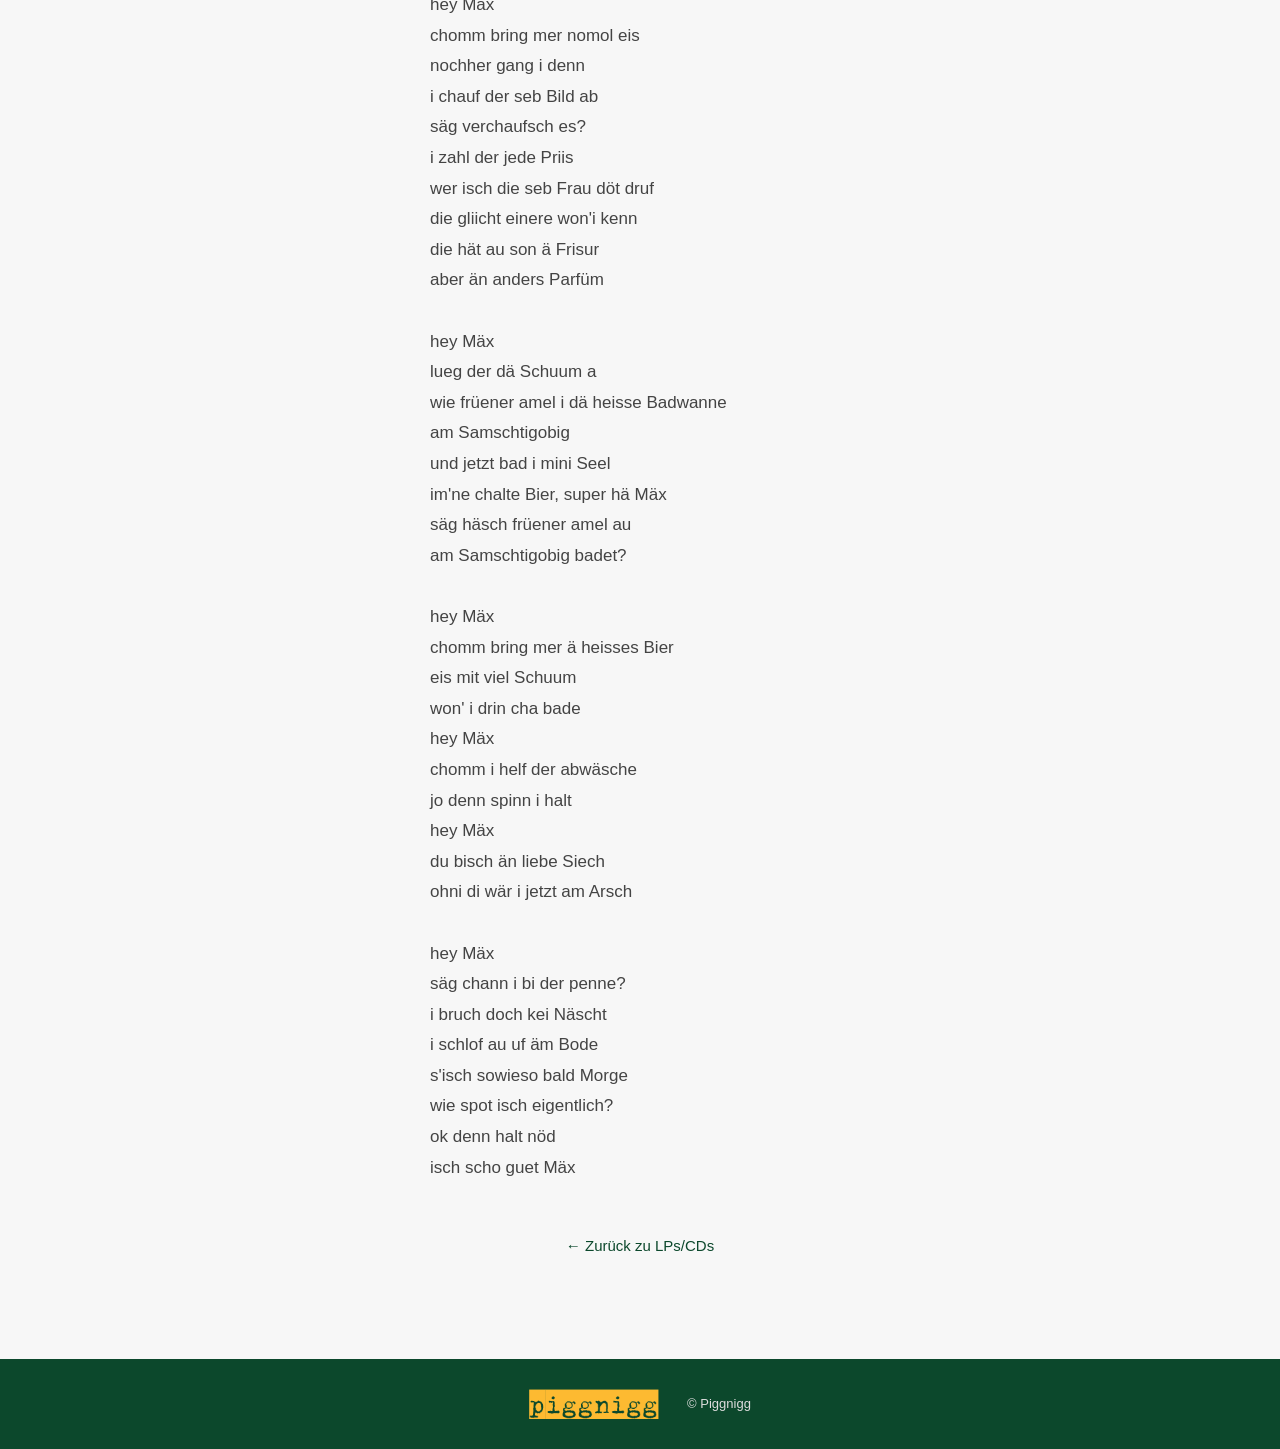
<file: cd-kaiser.html>
<!doctype html><html lang="de"><head><meta charset="utf-8"><meta name="viewport" content="width=device-width,initial-scale=1"><title>dä Kaiser – Piggnigg</title><link rel="stylesheet" href="style.css"></head><body><header class="site-header"><div class="header-inner"><a class="brand" href="index.html"><img src="assets/logo.png" alt="piggnigg"></a><button class="menu-toggle" aria-label="Menü öffnen">☰</button><nav id="nav"><a href="index.html#start">Home</a><a href="index.html#fotos">Fotos</a><a href="index.html#videos">Videos</a><a href="index.html#lps">LPs/CDs</a><a href="presse.html">Presseberichte</a><a href="index.html#kontakt">Kontakt</a></nav></div></header><main><section class="section light album-detail"><div class="detail-grid"><div class="detail-cover"><img src="assets/piggnigg_kaiser.jpg" alt="dä Kaiser"></div><div class="detail-text"><h1>dä Kaiser</h1><div class="album-band"><br /> <strong>Wolfgang Egli:</strong> Gesang, Gitarren, Hammond, Hohner Orgel<br /> <strong>Daniel Weniger:</strong> Bass, Gesang<br /> <strong>Michael Duss:</strong> Gitarre<br /> <strong>Alexander Egli:</strong> Schlagzeug<br /> <strong>Josua Weniger:</strong> Saxophon<br /> <strong>Lars Walder:</strong> Trompete</div><h2>Titelliste</h2><div class="album-tracklist"><ol><li>Nachtflug</li><li>Öppis Guets</li><li>13 Stund</li><li>Min Garte</li><li>Amateur</li><li>So Lüt Wie Di</li><li>Dä Ruedi G</li><li>Min Schatz</li><li>Indianer</li><li>Siebezwerg</li><li>Luftibus</li><li>Hey Mäx</li></ol></div><div class="album-hearing">Hörbeispiele</div><div class="album-lyrics"><h2>Texte</h2><strong>Nachtflug</strong><br />dä Kaiser<br /> flügt us äm Fenschter<br /> im 3. Stock<br /> son'än Flug isch <br /> nöd sehr günstig<br /> vorallem denn wemmer a die sensible Bauteil<br /> vom menschliche Körper denkt<br /><br /> uf dä Tanne vis à vis<br /> luegt ä grüeni Fee<br /> sie hät ziemlich sicher alles gseh<br /> zum Bispiel wie dä Kaiser<br /> sini Flügel usbreitet hät<br /><br /> dä Kaiser<br /> flügt us äm Fenschter<br /> im 3. Stock<br /> S'isch Oktober<br /> und ziemlich finschter<br /> und dä Nebel chrüücht dur ä mittelländisches<br /> mittelständisches Dorf<br /><br /> us em letschte Loch grad unedra<br /> luegt än Erdgeist<br /> er hät wieder emol gar nüt gseh<br /> und er zücht dä Chopf zrugg<br /> wo dä Kaiser z'flüüge chunnt<br /><br /> dä Kaiser<br /> flügt us äm Fenschter<br /> im 3. Stock<br /> es flüged Nachthünd<br /> es flüged Gspenschter<br /> und sieht no cool us ähnlich wien ä Szene<br /> us Karls küehner Gasseschau<br /><br /> <strong>öppis guets</strong><br />es hät au öppis guets<br /> wenn all die schöne Träum verfloge sind<br /> und s' hät au öppis guets<br /> wenn mer s'Läbe vo dä dunkle Site kennt<br /> und s' hät au öppis guets<br /> wenn süesse Honig plötzlich bitter schmeckt<br /> und s' hät au öppis guets<br /> wenn dä Tüfel nüme bloss im Detail steckt<br /><br /> und s'hät au öppis guets<br /> wenn's eim emol <br /> so richtig uf dä Seggel schneit<br /> wenn alles dä Bach ab goht<br /> und s'hät au öppis guets<br /> wemmer vom Himmel<br /> obenabegheit<br /> und eim do une 's Lache vergoht<br /><br /> und s'hät au öppis guets<br /> wemmer sini Unschuld verlore hät<br /> und s' hät au öppis guets<br /> wemmer kapituliert vor dä Realität<br /><br /> s'hät au öppis guets<br /> wenn's eim emol <br /> so richtig uf dä Seggel schneit<br /> wenn alles dä Bach ab goht<br /> und s'hät au öppis guets<br /> wemmer vom Himmel<br /> obenabegheit<br /> und eim do une s'Lache vergoht<br /><br /> aber mached mer <br /> üs<br /> nüt <br /> vor<br /><br /> <strong>13 Stund</strong><br /> wo dä Kaiser s'erscht Mol sin Name ghört<br /> im'ne wisse Bett und echli verstört<br /> "Herr Doktor zeichnet sie mer ä Schof"<br /> "i cha doch nöd zeichne, Herr Kaiser, i bi schliesslich kein Pilot"<br /><br /> wo dä Kaiser s'erscht Mol lauft am Stock<br /> i drü Viertelschund rund um dä Block<br /> und er müesst jo nöd emol lüge<br /> zum säge laufe seg viel schwieriger als flüge<br /><br /> wo dä Kaiser s'erscht mol i sinere Wohnig isch<br /> liit än Abschiedsbrief uf em Tisch<br /> und ä Plastikrose wo am Spiegel chläbt<br /> hät siebe Woche ohni Wasser öberlebt<br /><br /> wo dä Kaiser s'erscht mol i sim Garte stoht<br /> gsieht er grad no wie d'Sonne undergoht<br /> und es wird dunkel und duuret 13 Stund<br /> bis i sim Rogge d'Sonne wieder chunnt<br /><br /> <strong>Min Garte</strong><br /> i sitzen i mim Garte<br /> wo alles drin gedeiht<br /> bloss nöd das won i will<br /> i han ä grosses Gartebuech<br /> wo drin stoht wan'i mache muess<br /> scho sit äm April<br /><br /> i ligge uf em Ranze<br /> und warte uf diä Pflanze<br /> und s'wachst alles öber min Chopf<br /> plötzlich wachst ä Rüebli<br /> mer i's Magegrüebli<br /> das schmeckt besser als alles wo<br /> hett sölle cho<br /><br /> i weiss no i dä Schuel <br /> isch dä richtig Weg wichtig gsi<br /> zum richtige Resultat<br /> isch s'Resultat nöd richtig gsi <br /> hät's immer no es paar Pünktli geh <br /> för dä richtig Weg<br /><br /> i ha dä richtig Weg probiert<br /> ha lang hin und her studiert<br /> und mängmol hät's au öppis gnützt<br /> dä richtig Weg isch ehrewert<br /> doch lieber han i's umgekehrt<br /> lieber als dä richtig Pfad<br /> han i's richtig Resultat<br /><br /> i ha scho lang es Aug uf di gworfe<br /> so ganz still aber bloss es Aug <br /> nützt glaub nöd so vill<br /> i müesst äs Lasso werfe<br /> aber Lasso werfe chan i nöd<br /> zumindest nöd bis is Ziel <br /><br /> i müesst schö si und agil<br /> geduldig wien äs Krokodil<br /> und starch wien'än Elefant<br /> spannend wie dä Potter Härry<br /> miech a super Karriere<br /> schöner wär's wenn i di öberchiem<br /> ohni dass i di verdien<br /><br /> nöd dass ehr mi falsch verschtönd<br /> i ha gern Lüt wo öppis chönnd<br /> und bewundere sehr<br /> all die Akrobate<br /> mit ehrne Heldetate<br /> doch lieber als alles Gschick<br /> han'i …….Glück<br /><br /> i sitze i mim Garte<br /> wo alles drin gedeiht<br /> bloss nöd das won i will<br /><br /> <strong>Amateur</strong><br /> Kaiser<br /> säg wie häsch es<br /> bisch immer no do?<br /> häsch dis Raumschiff verpasst<br /> oder händ's di nöd mitgnoh?<br /><br /> villicht händs di gseh<br /> händ abdreiht<br /> und sind dävo<br /> i glaub Kaiser<br /> die wönd kei Bsoffni <br /> uf em Moo<br /><br /> Kaiser<br /> wa wötsch du flüge<br /> du bisch nöd dä Typ däför<br /> so Lüt wie du<br /> sind gmacht zum tauche<br /> du Amateur<br /><br /> hett'sch nu chli länger <br /> müese warte<br /> dänn wär äs U-Boot cho<br /> die säbe sind nöd so heikel<br /> die hettet di sicher gno<br /><br /> Kaiser <br /> nu ei chlini Frog<br /> machsch du eigentlich au<br /> Passagierflüg?<br /><br /> <strong>So Lüt wie di</strong><br /> am Bahnhof<br /> a dä Busstation<br /> bim Zahnarzt<br /> und am Telefon<br /> bruchts Lüt wie di<br /> und im Hallebad<br /> im Uusverchauf<br /> am Bankomat <br /> i dä Multergass<br /> im Reisebüro<br /> bruchts Lüt wie di<br /> und im Kinderzoo <br /> vor em Fernseh<br /> und im Internet<br /> i dä Chrankekasse<br /> und z'Nacht im Bett<br /><br /> so Lüt wie di hät's scho immer geh<br /> vo däne bruchts viel<br /> vo däne bruchts meh<br /> uf dä Autobahn<br /> im Morgestau<br /> bruchts Lüt wie di<br /><br /> för grossi Gfühl<br /> und chlini Vergehe<br /> för Halbwohrheite<br /> und Schnapsidee<br /> bruchts Lüt wie di<br /> und zum akzeptiere<br /> wie's isch und flueche<br /> bim fotokopiere<br /><br /> so Lüt wie di hät's scho immer geh<br /> vo däne bruchts viel<br /> vo däne bruchts meh<br /> för übli Gedanke<br /> und füechti Träum<br /> bruchts Lüt wie di<br /><br /> villicht häsch du di <br /> au scho mol gfrögt<br /> för was du guet bisch<br /> und för was nöd<br /> du suechsch än Sinn im Läbe<br /> ä Rechtfertigung<br /> däför sozäge<br /> dass du Suurstoff verbruchsch<br /> und Metan produziersch<br /> warmi Luft uselosch <br /> und transpiriersch<br /> s'brucht nöd soviel<br /> för d'Mitgliedschaft im Club <br /> s'langt wemmer schnuft und schloft<br /><br /> so Lüt wie di hät's scho immer geh<br /> vo däne bruchts viel<br /> vo däne bruchts meh<br /> wenn d'Menschheit <br /> öberlebe will<br /> bruchts Lüt wie di<br /><br /> vo dän andere <br /> bruchts nöd so viel<br /><br /> <strong>Dä Ruedi G us O</strong><br /> dä Ruedi G. us O.<br /> hät scho als Chind<br /> den anderne s'Spielzüg weggnoh<br /><br /> dä Werner F. us I.<br /> hät scho früehner bschisse<br /> bim Monopoly <br /><br /> muesch no luege Bueb<br /> so eine chunnt nöd wiit<br /> irgendwenn isch gnueg<br /> Gerechtigkeit hät Ziit<br /><br /> dä Silvan K. us A<br /> hät scho immer <br /> a grossi Schorre gha<br /><br /> dä Konrad W. us Z.<br /> hät immer gloge<br /> wenn er s'Muul uf tue hät<br /><br /> muesch no luege Bueb...<br /><br /> dä Oswald G jo dä <br /> und dä Marcel O und dä Lukas M <br /> und au dä Martin E<br /><br /> und au dä Daniel V<br /> und dä Chaschper V<br /> und dä Viktor V<br /> und au dä Josef Ackermann us D<br /><br /> muesch no luege Bueb...<br /><br /> <strong>Min Schatz</strong><br /> s'isch nöd alles eso guet<br /> aber au nöd eso schlecht<br /> wie du meinsch<br /> und sie isch nöd so schön<br /> aber au nöd so gemein<br /> wie du findsch<br /> dini Wuet isch nöd so gross<br /> dis Herz nöd so rein<br /> und d'Nacht nöd so schwarz wie du denksch<br /><br /> chomm <br /> doch <br /> obenabe <br /> min Schatz<br /><br /> me sieht nöd no guet <br /> mit em Herz<br /> sondern au mit em Buch<br /> und em Chnü<br /> und emend z'letscht au no mit dän Auge<br /> du Genie<br /> wa wötsch du so wiit<br /> uf en Asteroid <br /> i d'Weltraumprovinz<br /> hey du bisch dä Kaiser <br /> nöd bloss en Prinz<br /><br /> chomm <br /> doch <br /> obenabe <br /> min Schatz<br /><br /> d'Erde sig ä Chugle meint mer hüt<br /> früener hät mer gmeint sie seg ä Schiibe<br /> stimmt beides nöd<br /> d'Erde isch än Naseböögg<br /> i dinnre Nase<br /> und wenn d'nasegrüblesch<br /> git's än Sturm im Pazifik<br /> und au s'All isch nöd so<br /> unendlich wie mer immer wieder tuet<br /> s'hät under dine Fingernägel Platz<br /> und was dä Albert Einstein<br /> usegfunde hät<br /> das wössed d'Indianer<br /> scho lang<br /> min Schatz<br /><br /> <strong>Indianer</strong><br /> erscht grad no<br /> simmer Indianer gsi<br /> und dänn sind die cheibe Cowboys cho<br /><br /> erscht grad no <br /> simmer Cowboys gsi<br /> und dänn sind die cheibe Astronaute cho<br /><br /> erscht grad no<br /> simmer Astronaute gsi<br /> und dänn sind die cheibe Sozis cho<br /><br /> erscht grad no<br /> simmer Sozis gsi<br /> und dänn sind die cheibe Goofe cho<br /><br /> erscht grad no<br /> simmer Goofe gsi<br /> und dänn sind die cheiben Indianer cho<br /><br /> erscht grad no <br /> simmer Indianer gsi<br /> erscht <br /> grad <br /> no <br /><br /> <strong>Siebezwerg</strong><br /> wenn d'vor dä Hustür stohsch<br /> und din Schlüssel nöd passt<br /> wenn du d'Töre ufbrechsch<br /> und i dä Stube ine stohsch<br /><br /> wenn's vo Esse schmeckt<br /> wo du nöd gesse häsch<br /> und im Chüehlschrank<br /> dis Lieblingsyoghurt verschwunde n'isch<br /><br /> denn bisch du än Schneewitwer<br /> oder än Siebezwerg<br /> zerscht komisch und denn tragisch<br /> oder umgekehrt<br /><br /> wenn's Telefon schellt<br /> und dini Muetter di nöd kennt<br /> wenn im Fernseh Werbig lauft<br /> und än Fremde uf em Sofa pennt<br /><br /> wenn ä Frau usem Badzimmer chunnt<br /> mit lange schwarze Hoor <br /> mit me unvertraute Parfüm<br /> und me Diamant im Ohr<br /> wenn sie ä Sproch redt wo du nöd verstohsch<br /> und der denn än Kuss git und goht<br /><br /> denn bisch du än Schneewitwer<br /> oder än Siebezwerg<br /> zerscht komisch und denn tragisch<br /> oder umgekehrt<br /><br /> <strong>Luftibus</strong><br /> sie isch wie gmacht<br /> diä Winternacht<br /> zom ellai ometschumple<br /> bis d'Stadt verwacht<br /><br /> mer passed nöd zäme<br /> dini Fründin sait's au <br /> du bisch ä Strandmuus<br /> und ich ä Meersau<br /><br /> es isch no glatt<br /> i dä Innestadt<br /> versunke i ne <br /> Werbeplakat<br /><br /> mer passed nöd zäme<br /> chomm bliibed mer uf em Teppich<br /> du bisch ä stills Wasser<br /> und ich än Wellesittich<br /><br /> es macht no Spass <br /> i dä Multergass <br /> d'Nase platt <br /> am'ne Schaufenschterglas<br /><br /> es amüsiert<br /> wien' ä Träne gfrüehrt<br /> i däm Moment<br /> wo sie dä Bode berüehrt<br /><br /> mer passed nöd zäme<br /> chomm mer mached Schluss<br /> du bisch än Atemzug <br /> und ich än Luftibus<br /><br /> es isch originell<br /> a dä Bushaltestell<br /> und s'chunnt kein Bus<br /> au nöd eventuell<br /><br /> <strong>Hey Mäx</strong><br /> hey Mäx <br /> chomm bring mer nomol eis<br /> nochher gang i denn<br /> i chauf der seb Bild ab<br /> säg verchaufsch es? <br /> i zahl der jede Priis<br /> wer isch die seb Frau döt druf<br /> die gliicht einere won'i kenn<br /> die hät au son ä Frisur <br /> aber än anders Parfüm<br /><br /> hey Mäx <br /> lueg der dä Schuum a<br /> wie früener amel i dä heisse Badwanne<br /> am Samschtigobig<br /> und jetzt bad i mini Seel<br /> im'ne chalte Bier, super hä Mäx<br /> säg häsch früener amel au<br /> am Samschtigobig badet?<br /><br /> hey Mäx <br /> chomm bring mer ä heisses Bier<br /> eis mit viel Schuum <br /> won' i drin cha bade<br /> hey Mäx<br /> chomm i helf der abwäsche<br /> jo denn spinn i halt<br /> hey Mäx <br /> du bisch än liebe Siech<br /> ohni di wär i jetzt am Arsch<br /><br /> hey Mäx<br /> säg chann i bi der penne?<br /> i bruch doch kei Näscht <br /> i schlof au uf äm Bode<br /> s'isch sowieso bald Morge<br /> wie spot isch eigentlich?<br /> ok denn halt nöd<br /> isch scho guet Mäx</div></div></div><p class="back-center"><a href="index.html#lps">← Zurück zu LPs/CDs</a></p></section></main><footer><img src="assets/logo.png" alt="piggnigg"><span>© Piggnigg</span></footer><script src="script.js"></script></body></html>
</file>
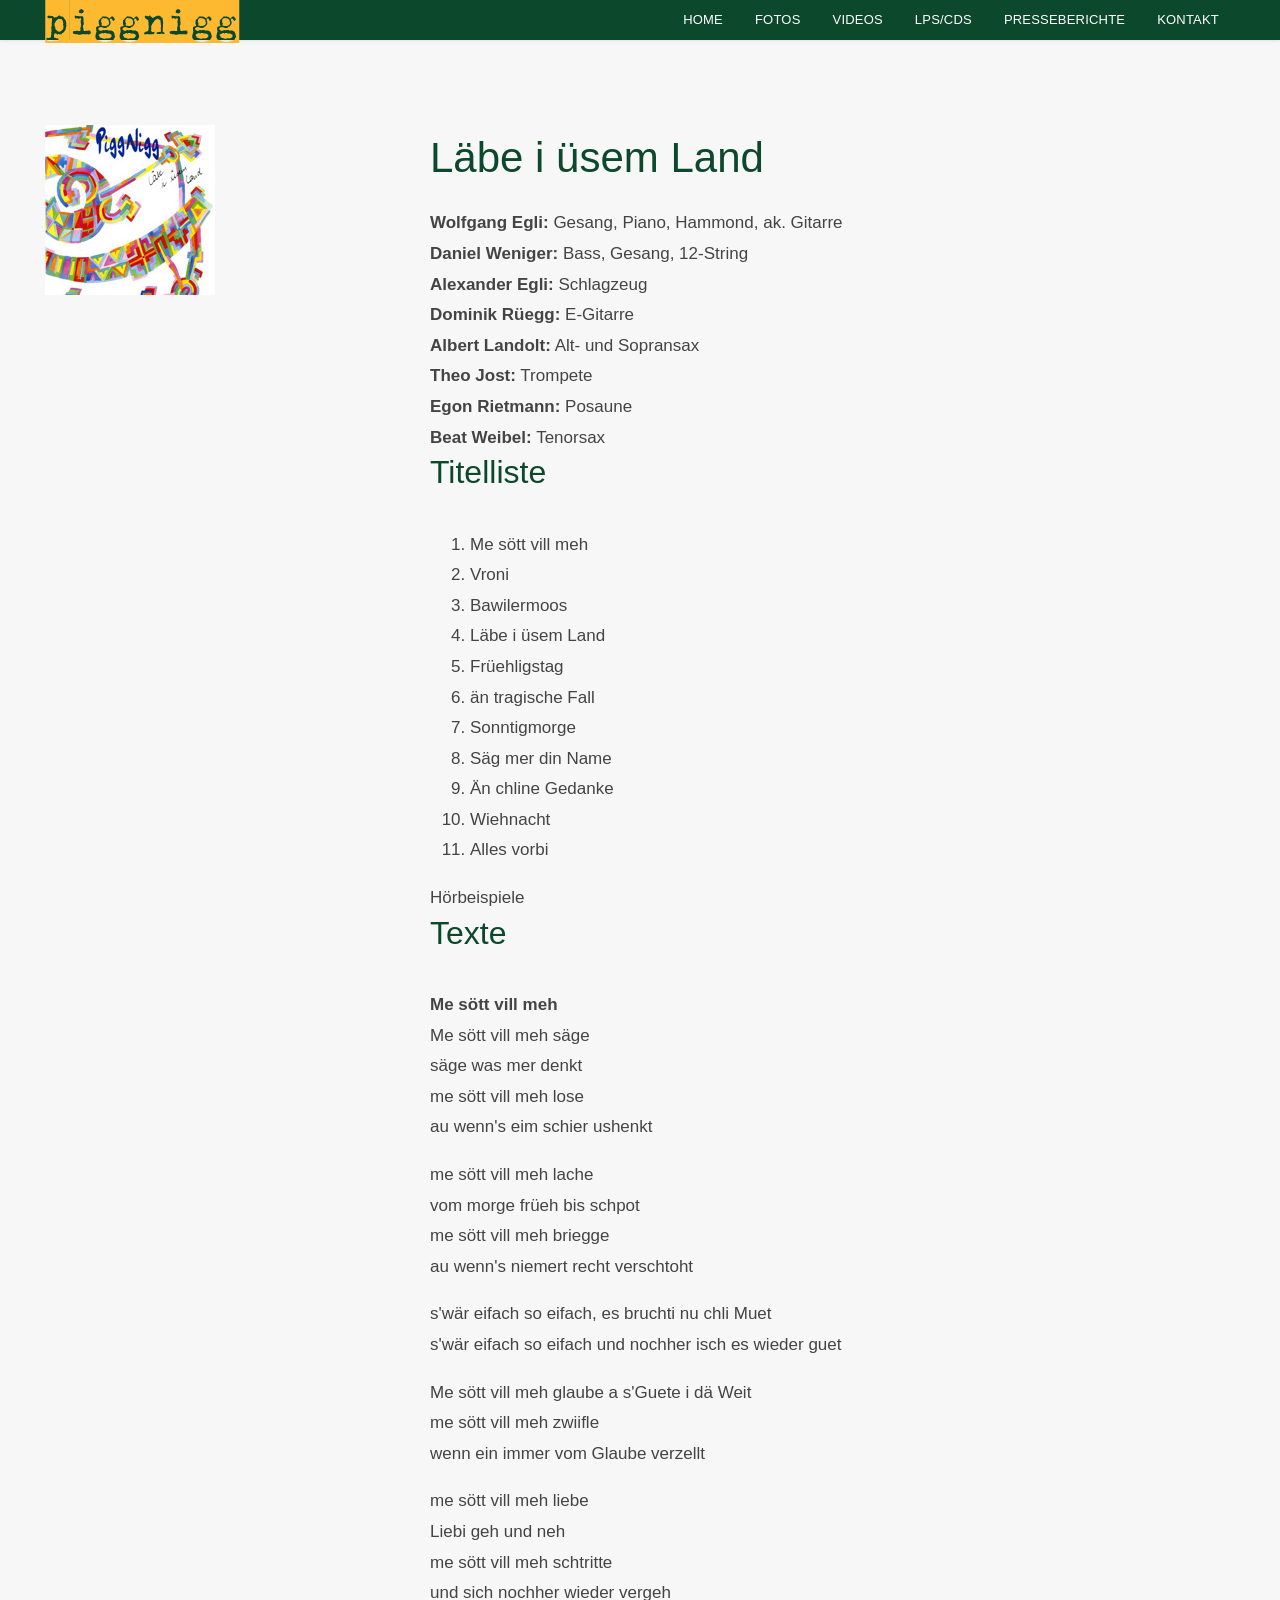
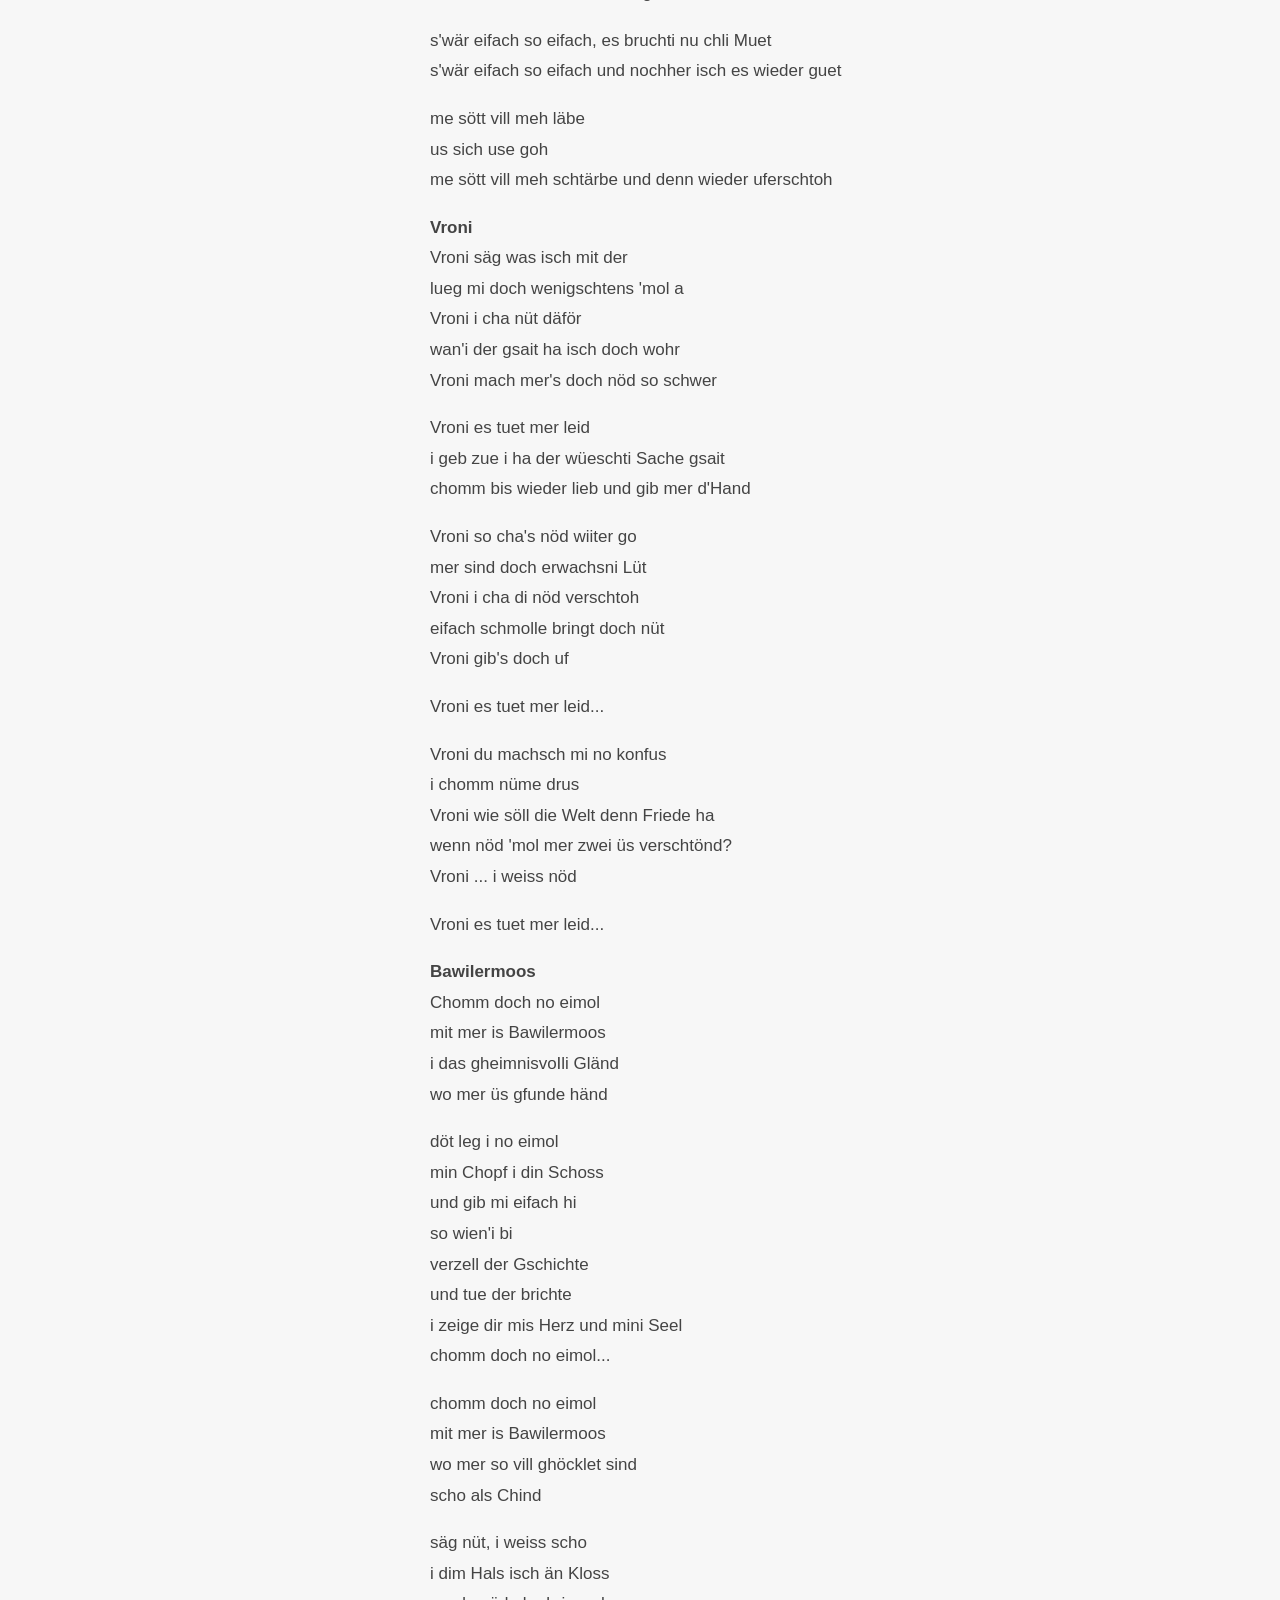
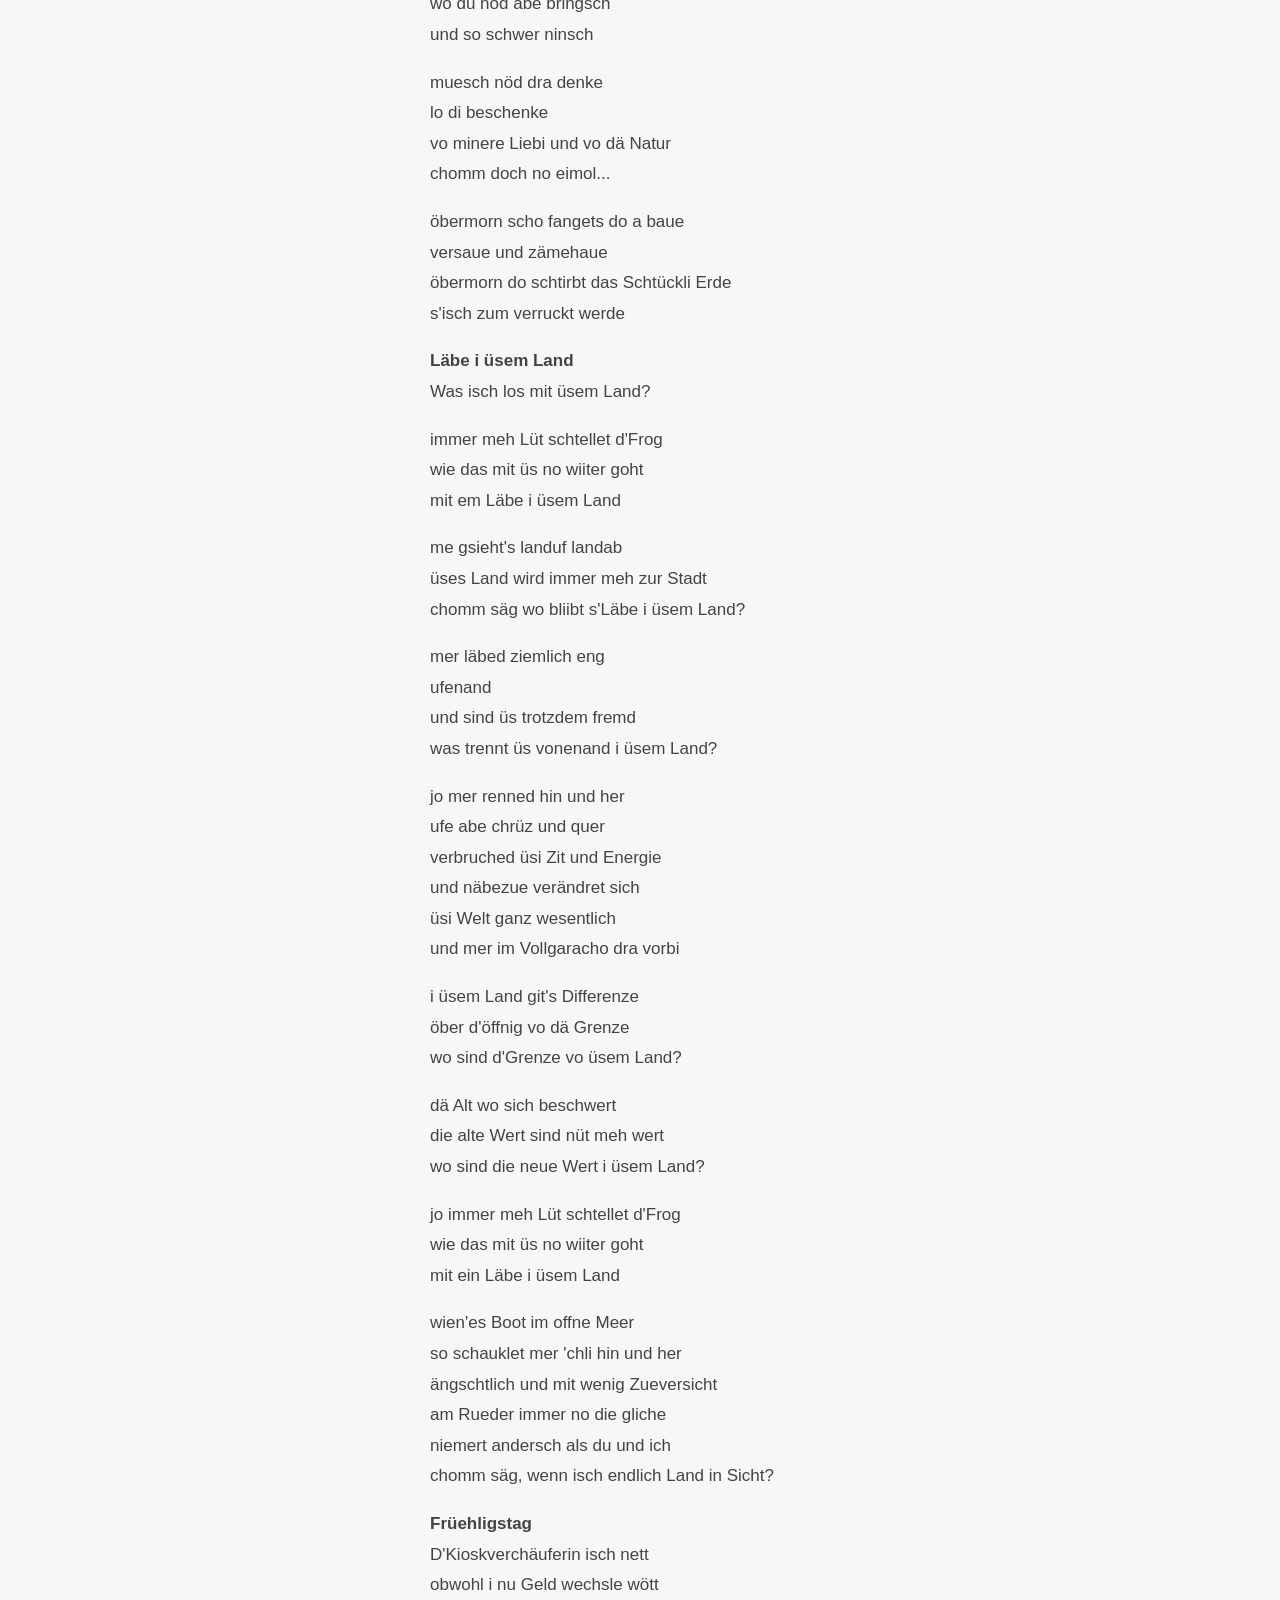
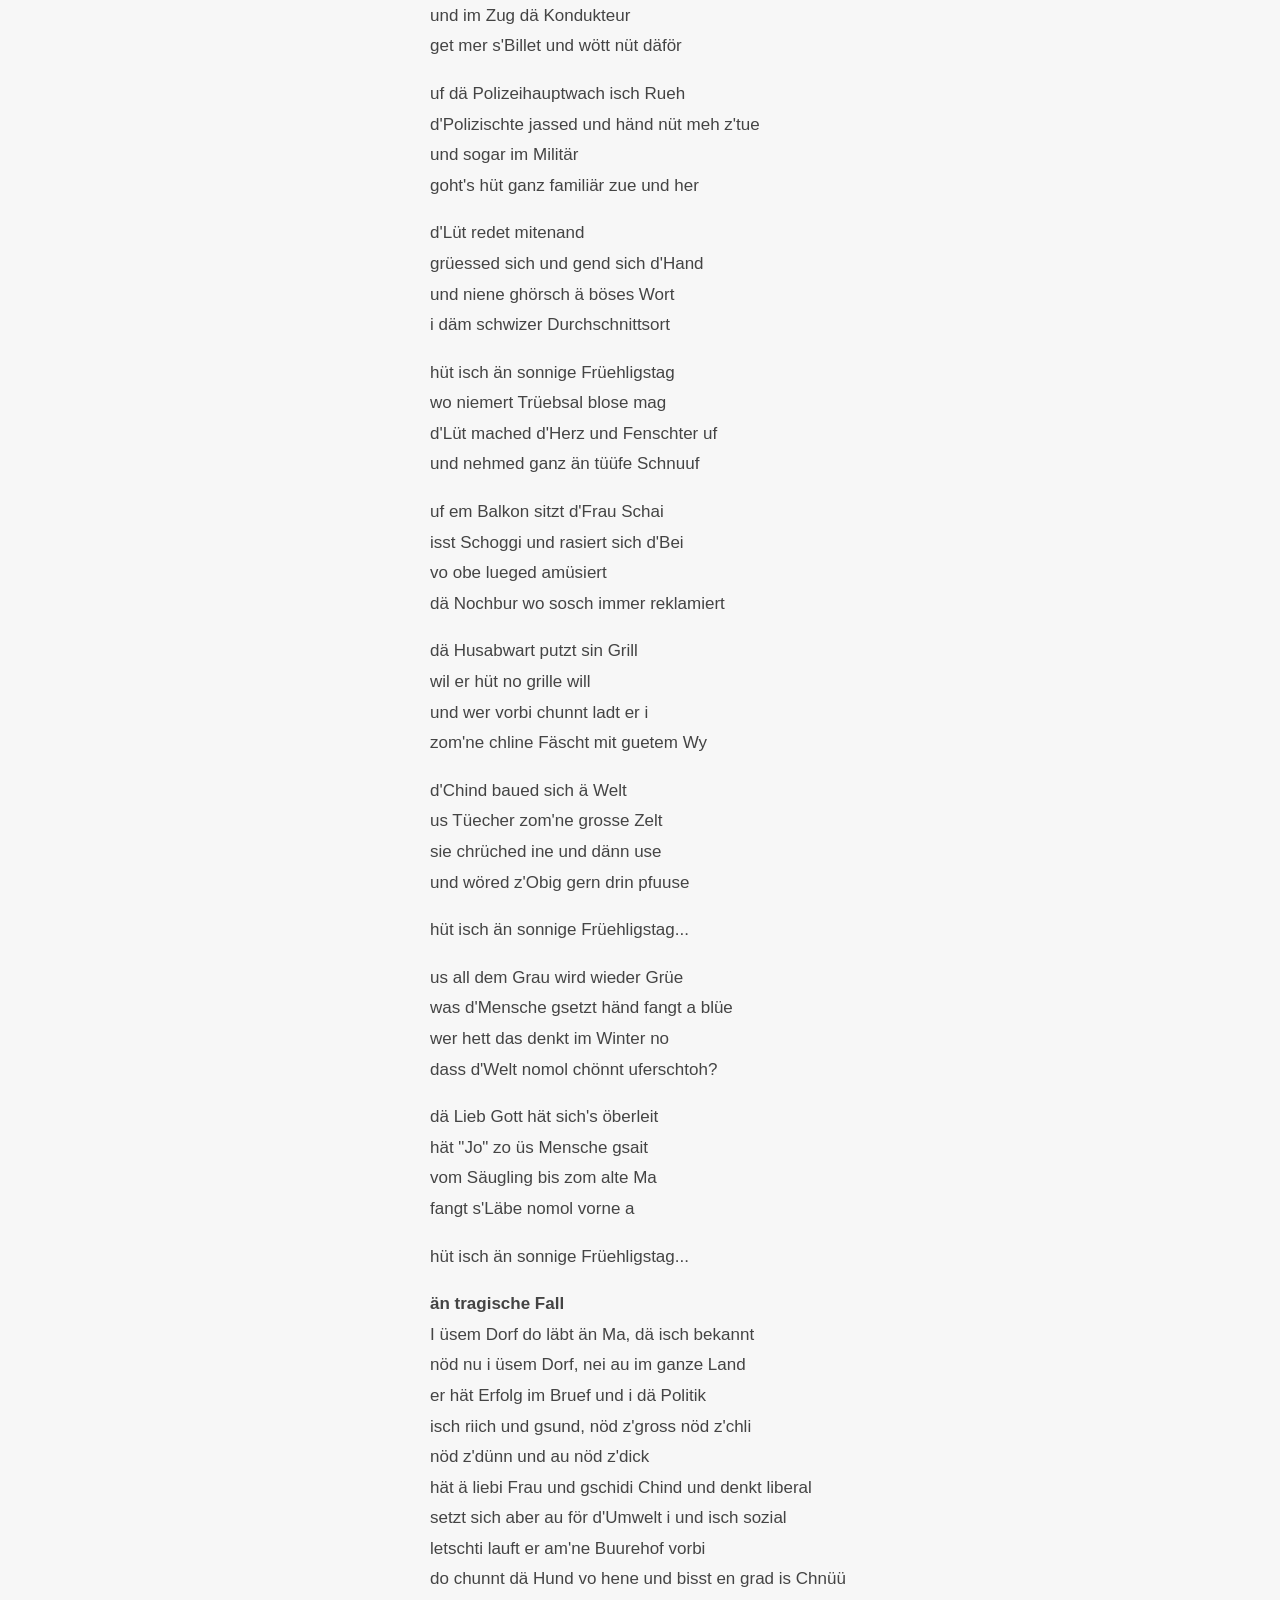
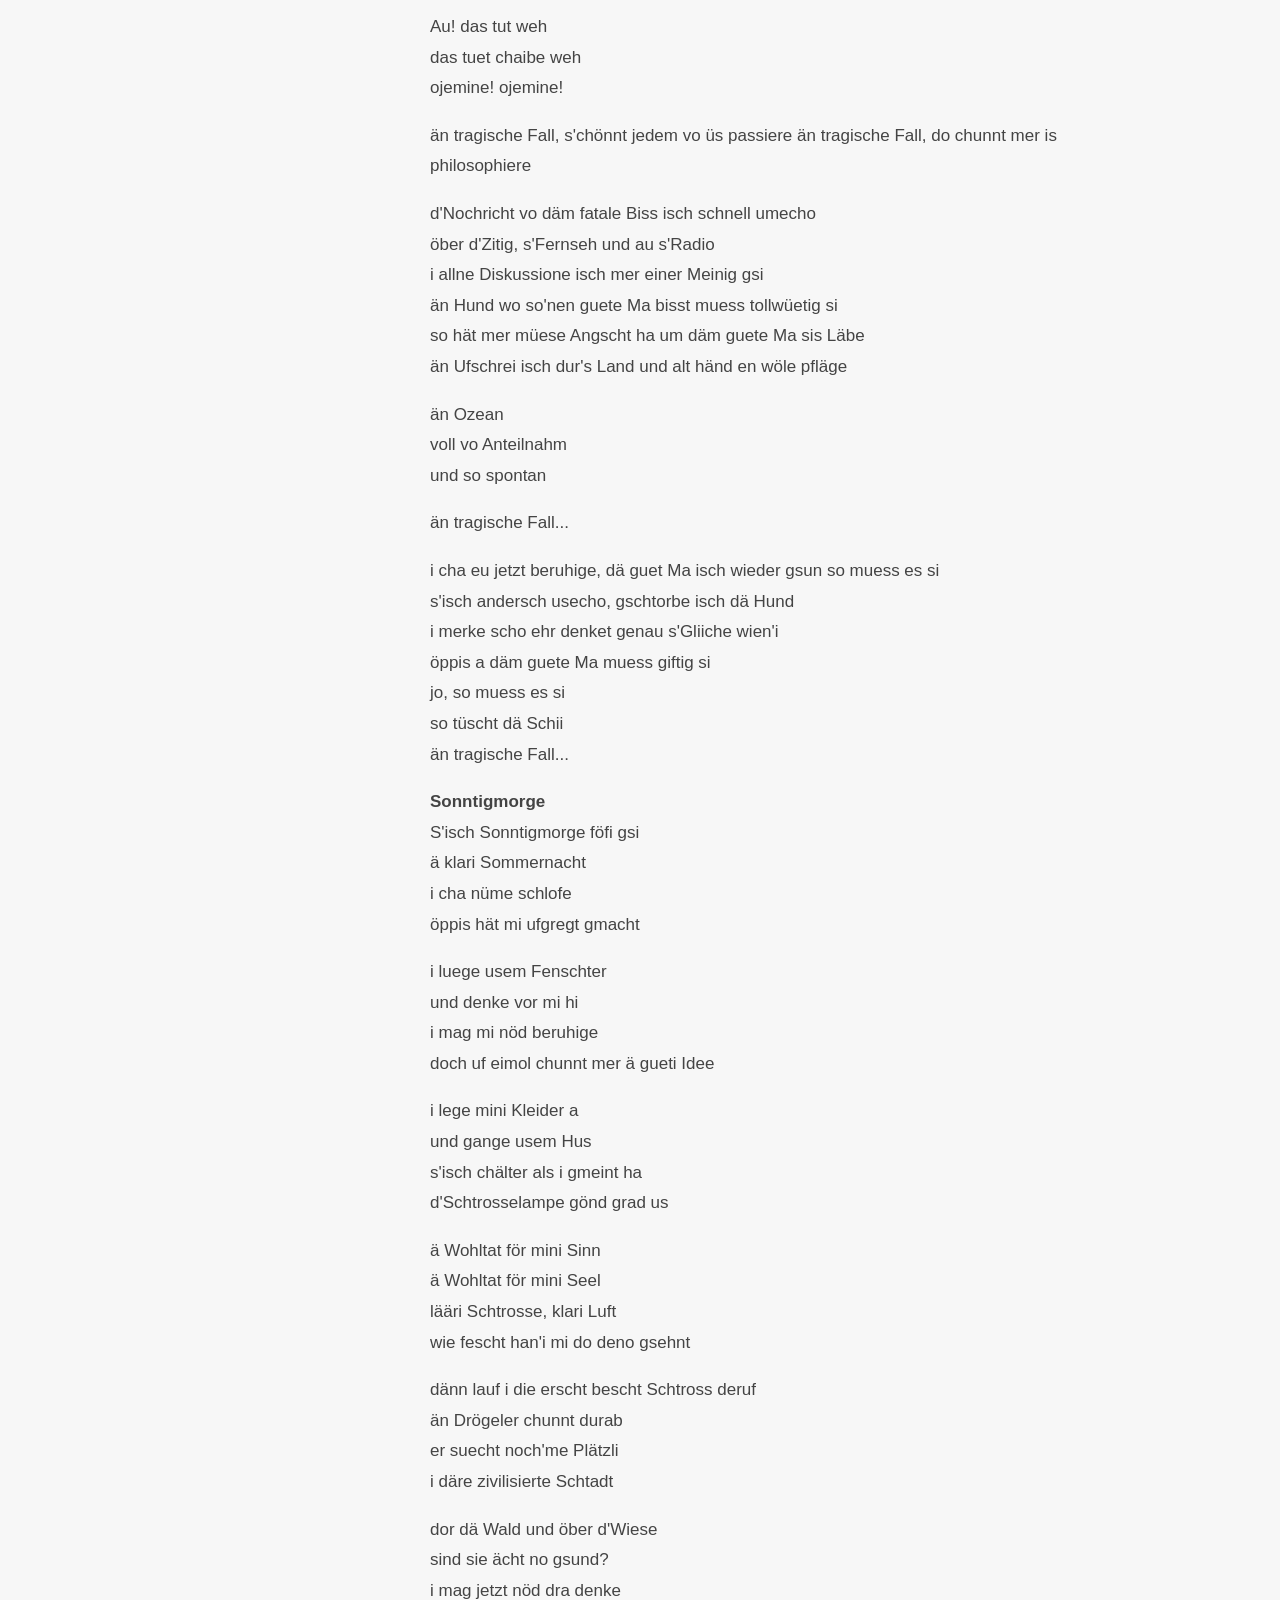
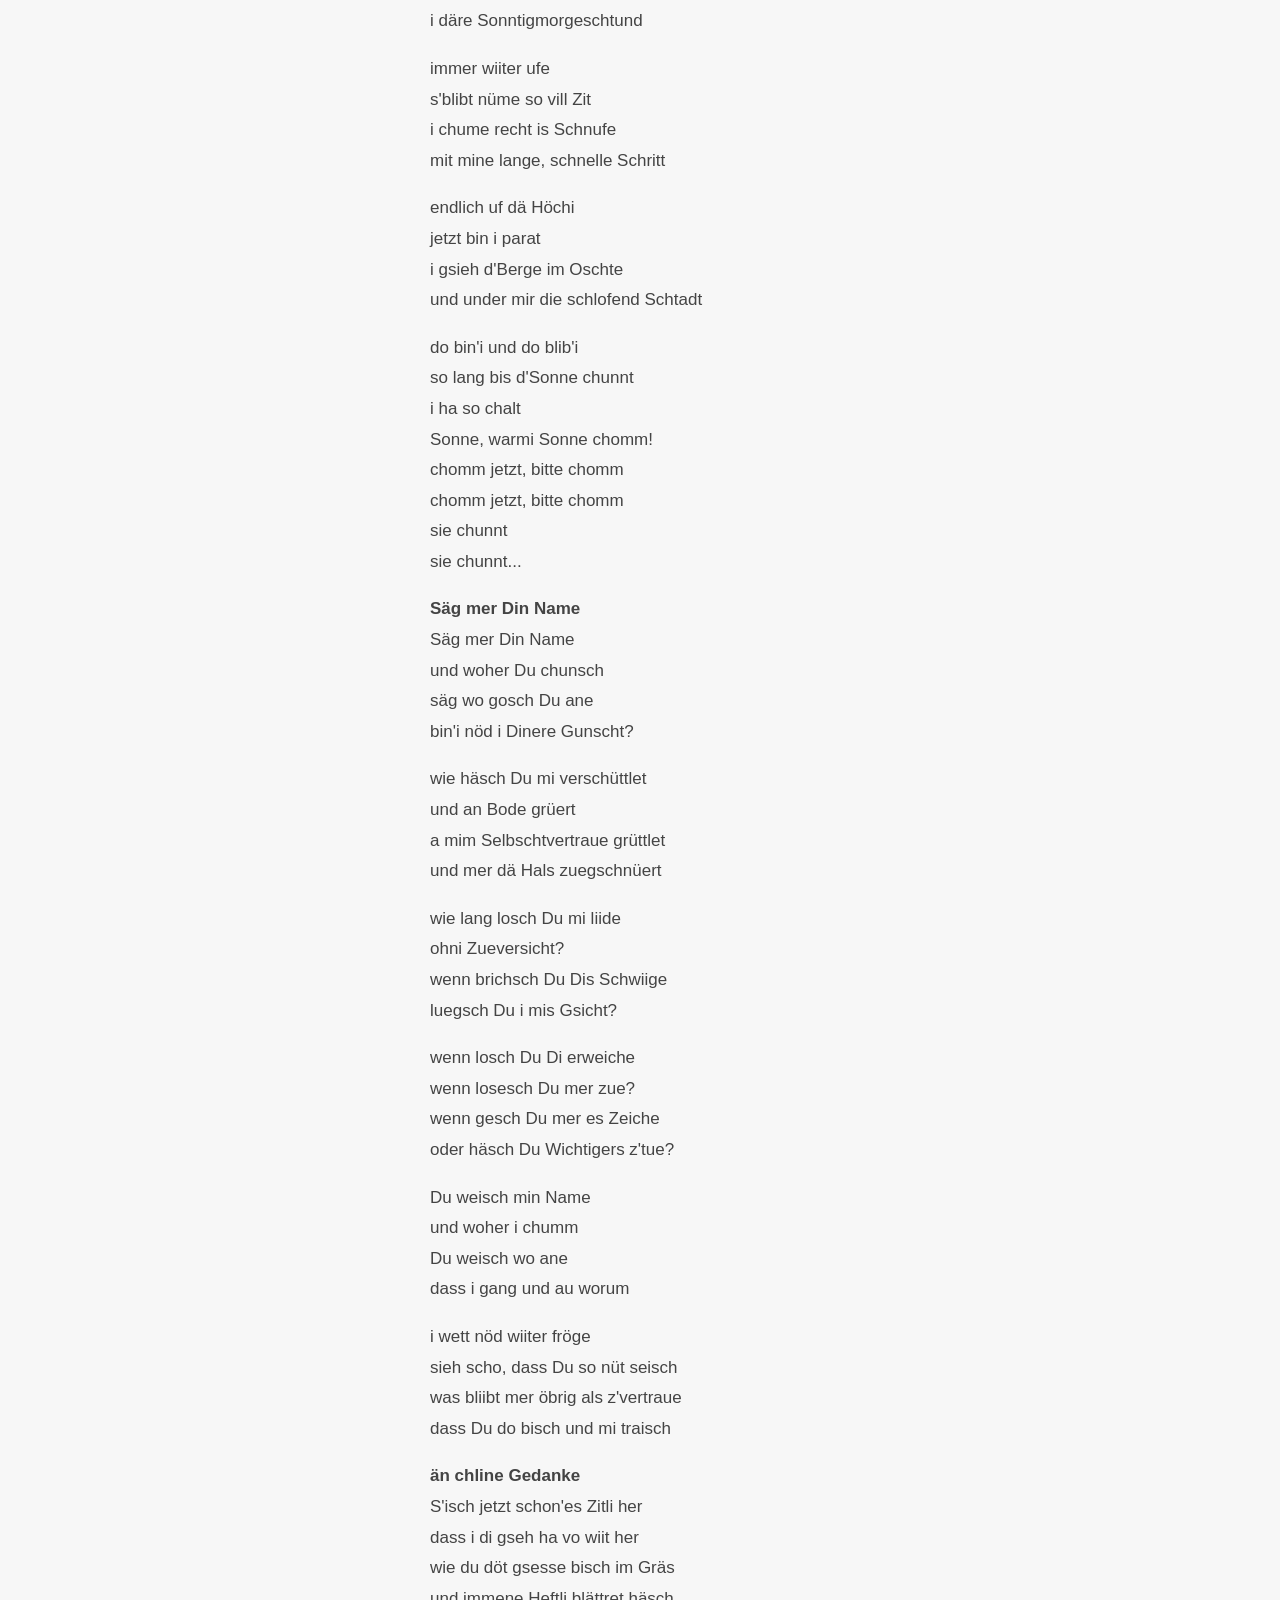
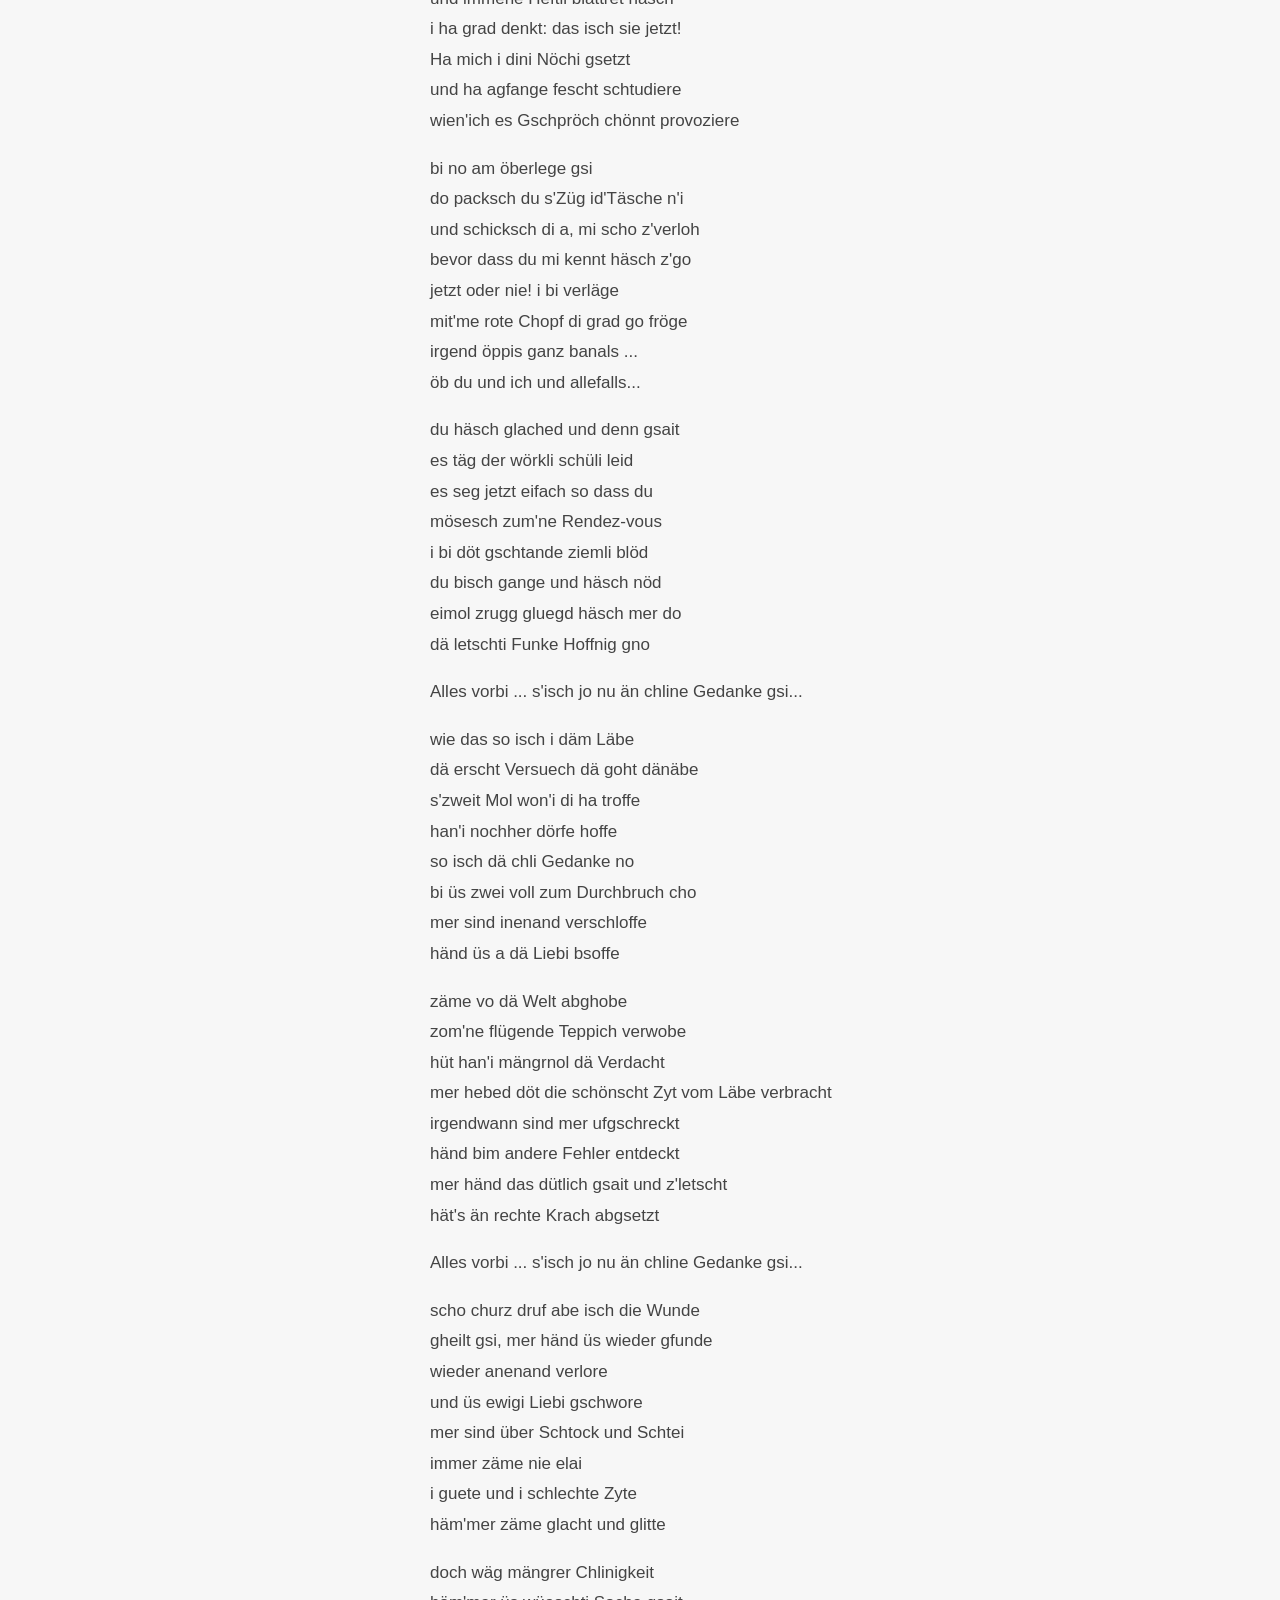
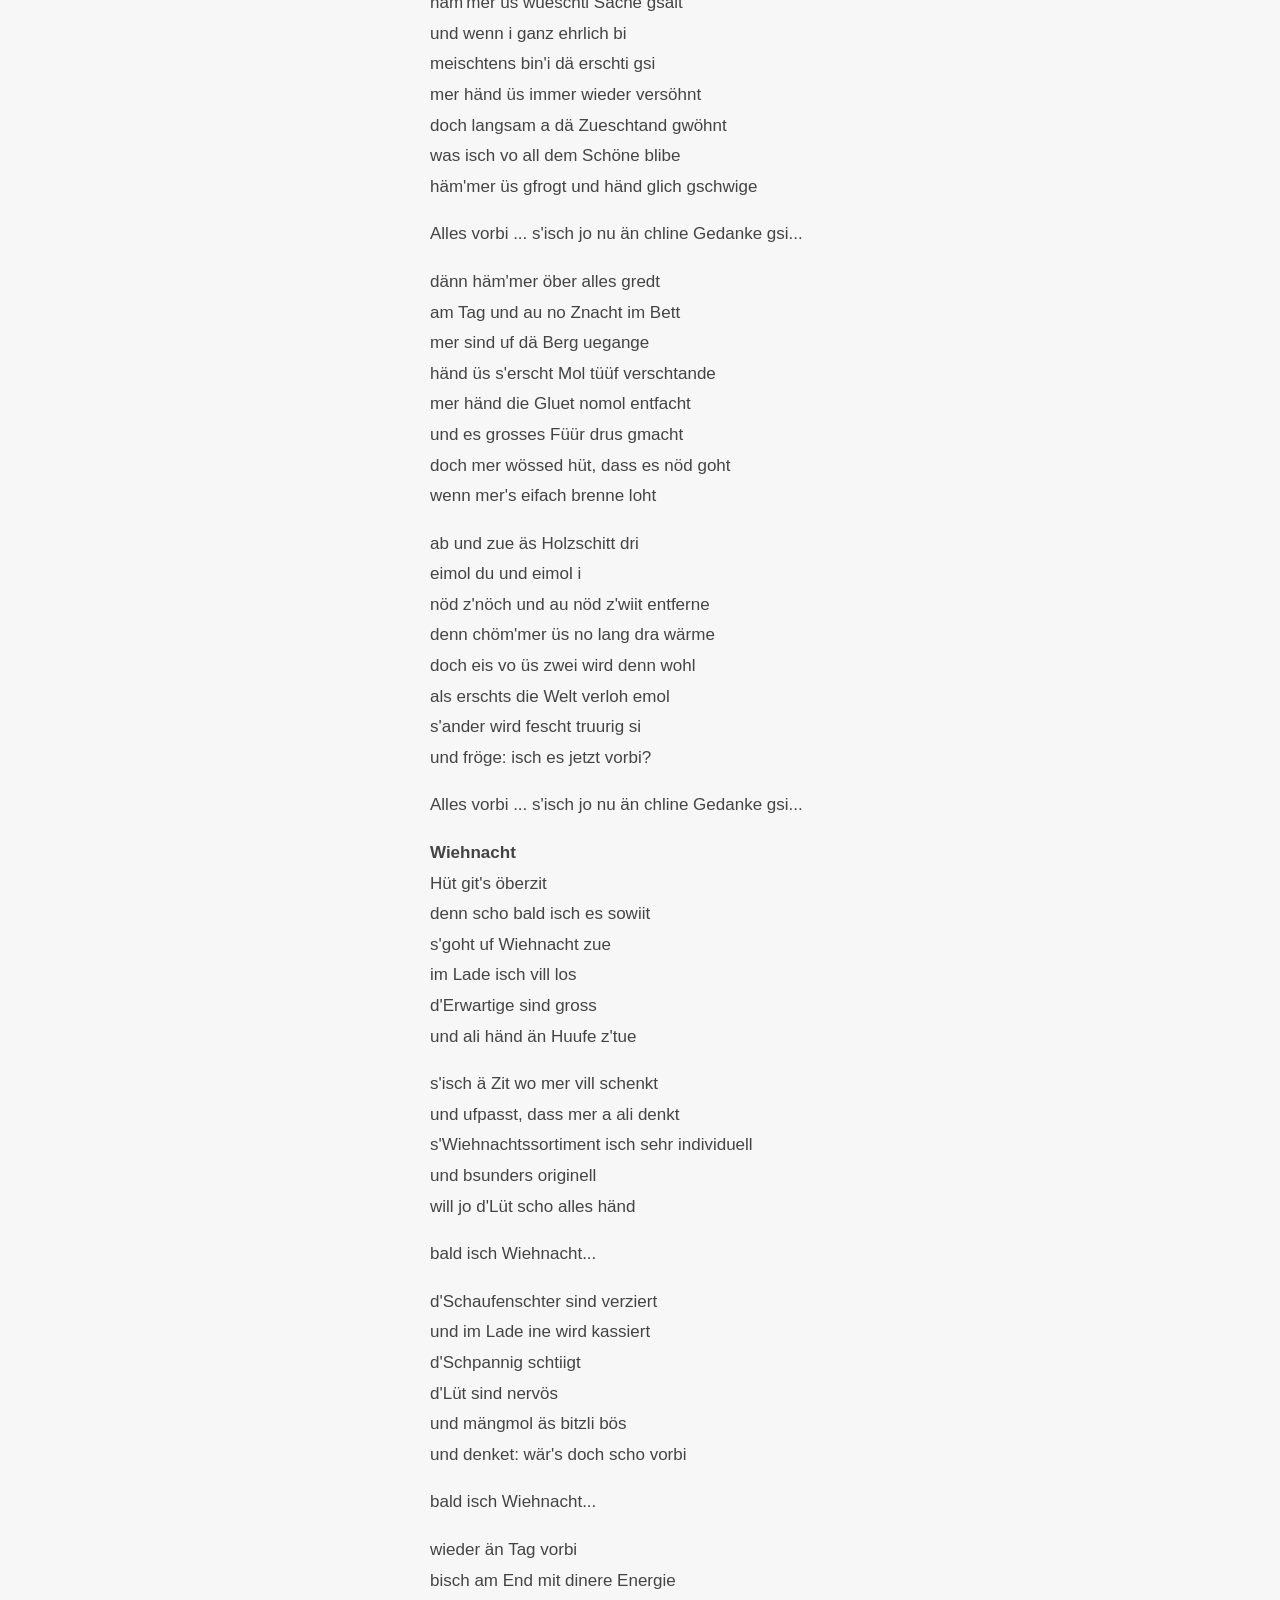
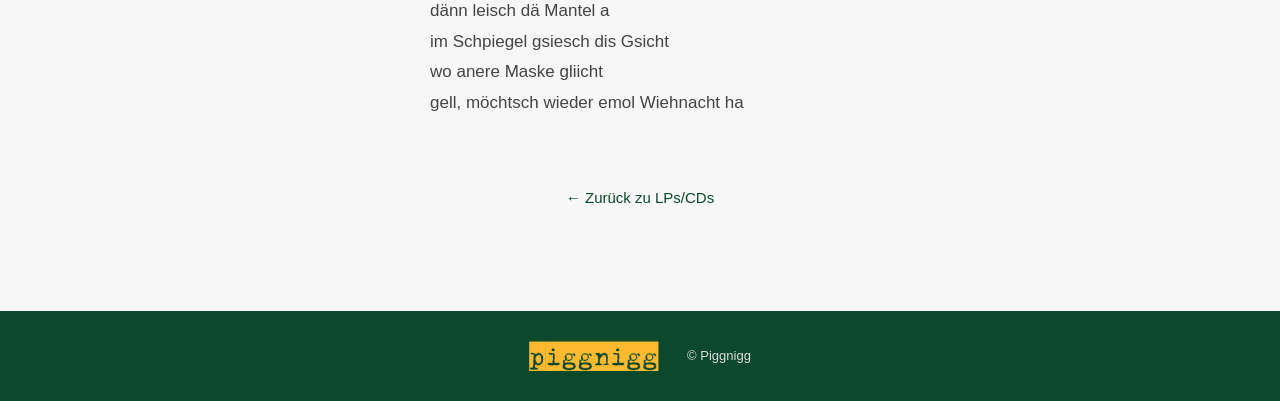
<file: cd-laebe.html>
<!doctype html><html lang="de"><head><meta charset="utf-8"><meta name="viewport" content="width=device-width,initial-scale=1"><title>Läbe i üsem Land – Piggnigg</title><link rel="stylesheet" href="style.css"></head><body><header class="site-header"><div class="header-inner"><a class="brand" href="index.html"><img src="assets/logo.png" alt="piggnigg"></a><button class="menu-toggle" aria-label="Menü öffnen">☰</button><nav id="nav"><a href="index.html#start">Home</a><a href="index.html#fotos">Fotos</a><a href="index.html#videos">Videos</a><a href="index.html#lps">LPs/CDs</a><a href="presse.html">Presseberichte</a><a href="index.html#kontakt">Kontakt</a></nav></div></header><main><section class="section light album-detail"><div class="detail-grid"><div class="detail-cover"><img src="assets/piggnigg_laebe.jpg" alt="Läbe i üsem Land"></div><div class="detail-text"><h1>Läbe i üsem Land</h1><div class="album-band"><strong>Wolfgang Egli:</strong> Gesang, Piano, Hammond, ak. Gitarre<br /> <strong>Daniel Weniger:</strong> Bass, Gesang, 12-String<br /> <strong>Alexander Egli:</strong> Schlagzeug<br /> <strong>Dominik Rüegg:</strong> E-Gitarre<br /> <strong>Albert Landolt:</strong> Alt- und Sopransax<br /> <strong>Theo Jost:</strong> Trompete<br /> <strong>Egon Rietmann:</strong> Posaune<br /> <strong>Beat Weibel:</strong> Tenorsax</div><h2>Titelliste</h2><div class="album-tracklist"><ol><li>Me sött vill meh</li><li>Vroni</li><li>Bawilermoos</li><li>Läbe i üsem Land</li><li>Früehligstag</li><li>än tragische Fall</li><li>Sonntigmorge</li><li>Säg mer din Name</li><li>Än chline Gedanke</li><li>Wiehnacht</li><li>Alles vorbi</li></ol></div><div class="album-hearing">Hörbeispiele</div><div class="album-lyrics"><h2>Texte</h2><p><strong>Me sött vill meh</strong><br /> Me sött vill meh säge <br /> säge was mer denkt <br /> me sött vill meh lose <br /> au wenn's eim schier ushenkt</p><p>me sött vill meh lache <br /> vom morge früeh bis schpot <br /> me sött vill meh briegge <br /> au wenn's niemert recht verschtoht</p><p>s'wär eifach so eifach, es bruchti nu chli Muet <br /> s'wär eifach so eifach und nochher isch es wieder guet</p><p>Me sött vill meh glaube a s'Guete i dä Weit <br /> me sött vill meh zwiifle <br /> wenn ein immer vom Glaube verzellt</p><p>me sött vill meh liebe <br /> Liebi geh und neh <br /> me sött vill meh schtritte <br /> und sich nochher wieder vergeh</p><p>s'wär eifach so eifach, es bruchti nu chli Muet <br /> s'wär eifach so eifach und nochher isch es wieder guet</p><p>me sött vill meh läbe <br /> us sich use goh <br /> me sött vill meh schtärbe und denn wieder uferschtoh</p><p><strong>Vroni</strong><br /> Vroni säg was isch mit der <br /> lueg mi doch wenigschtens 'mol a <br /> Vroni i cha nüt däför <br /> wan'i der gsait ha isch doch wohr <br /> Vroni mach mer's doch nöd so schwer</p><p>Vroni es tuet mer leid <br /> i geb zue i ha der wüeschti Sache gsait <br /> chomm bis wieder lieb und gib mer d'Hand</p><p>Vroni so cha's nöd wiiter go <br /> mer sind doch erwachsni Lüt <br /> Vroni i cha di nöd verschtoh <br /> eifach schmolle bringt doch nüt <br /> Vroni gib's doch uf</p><p>Vroni es tuet mer leid...</p><p>Vroni du machsch mi no konfus <br /> i chomm nüme drus <br /> Vroni wie söll die Welt denn Friede ha <br /> wenn nöd 'mol mer zwei üs verschtönd? <br /> Vroni ... i weiss nöd</p><p>Vroni es tuet mer leid...</p><p><strong>Bawilermoos</strong><br /> Chomm doch no eimol <br /> mit mer is Bawilermoos <br /> i das gheimnisvoIli Gländ <br /> wo mer üs gfunde händ</p><p>döt leg i no eimol <br /> min Chopf i din Schoss <br /> und gib mi eifach hi <br /> so wien'i bi <br /> verzell der Gschichte <br /> und tue der brichte <br /> i zeige dir mis Herz und mini Seel <br /> chomm doch no eimol...</p><p>chomm doch no eimol <br /> mit mer is Bawilermoos <br /> wo mer so vill ghöcklet sind <br /> scho als Chind</p><p>säg nüt, i weiss scho <br /> i dim Hals isch än Kloss <br /> wo du nöd abe bringsch <br /> und so schwer ninsch</p><p>muesch nöd dra denke <br /> lo di beschenke <br /> vo minere Liebi und vo dä Natur <br /> chomm doch no eimol...</p><p>öbermorn scho fangets do a baue <br /> versaue und zämehaue <br /> öbermorn do schtirbt das Schtückli Erde <br /> s'isch zum verruckt werde</p><p><strong>Läbe i üsem Land</strong><br /> Was isch los mit üsem Land?</p><p>immer meh Lüt schtellet d'Frog <br /> wie das mit üs no wiiter goht <br /> mit em Läbe i üsem Land</p><p>me gsieht's landuf landab <br /> üses Land wird immer meh zur Stadt <br /> chomm säg wo bliibt s'Läbe i üsem Land?</p><p>mer läbed ziemlich eng <br /> ufenand <br /> und sind üs trotzdem fremd <br /> was trennt üs vonenand i üsem Land?</p><p>jo mer renned hin und her <br /> ufe abe chrüz und quer <br /> verbruched üsi Zit und Energie <br /> und näbezue verändret sich <br /> üsi Welt ganz wesentlich <br /> und mer im Vollgaracho dra vorbi</p><p>i üsem Land git's Differenze <br /> öber d'öffnig vo dä Grenze <br /> wo sind d'Grenze vo üsem Land?</p><p>dä Alt wo sich beschwert <br /> die alte Wert sind nüt meh wert <br /> wo sind die neue Wert i üsem Land?</p><p>jo immer meh Lüt schtellet d'Frog <br /> wie das mit üs no wiiter goht <br /> mit ein Läbe i üsem Land</p><p>wien'es Boot im offne Meer <br /> so schauklet mer 'chli hin und her <br /> ängschtlich und mit wenig Zueversicht <br /> am Rueder immer no die gliche <br /> niemert andersch als du und ich <br /> chomm säg, wenn isch endlich Land in Sicht?</p><p><strong>Früehligstag</strong><br /> D'Kioskverchäuferin isch nett <br /> obwohl i nu Geld wechsle wött <br /> und im Zug dä Kondukteur <br /> get mer s'Billet und wött nüt däför</p><p>uf dä Polizeihauptwach isch Rueh <br /> d'Polizischte jassed und händ nüt meh z'tue <br /> und sogar im Militär <br /> goht's hüt ganz familiär zue und her</p><p>d'Lüt redet mitenand <br /> grüessed sich und gend sich d'Hand <br /> und niene ghörsch ä böses Wort <br /> i däm schwizer Durchschnittsort</p><p>hüt isch än sonnige Früehligstag <br /> wo niemert Trüebsal blose mag <br /> d'Lüt mached d'Herz und Fenschter uf <br /> und nehmed ganz än tüüfe Schnuuf</p><p>uf em Balkon sitzt d'Frau Schai <br /> isst Schoggi und rasiert sich d'Bei <br /> vo obe lueged amüsiert <br /> dä Nochbur wo sosch immer reklamiert</p><p>dä Husabwart putzt sin Grill <br /> wil er hüt no grille will <br /> und wer vorbi chunnt ladt er i <br /> zom'ne chline Fäscht mit guetem Wy</p><p>d'Chind baued sich ä Welt <br /> us Tüecher zom'ne grosse Zelt <br /> sie chrüched ine und dänn use <br /> und wöred z'Obig gern drin pfuuse</p><p>hüt isch än sonnige Früehligstag...</p><p>us all dem Grau wird wieder Grüe <br /> was d'Mensche gsetzt händ fangt a blüe <br /> wer hett das denkt im Winter no <br /> dass d'Welt nomol chönnt uferschtoh?</p><p>dä Lieb Gott hät sich's öberleit <br /> hät "Jo" zo üs Mensche gsait <br /> vom Säugling bis zom alte Ma <br /> fangt s'Läbe nomol vorne a</p><p>hüt isch än sonnige Früehligstag...</p><p><strong>än tragische Fall</strong><br /> I üsem Dorf do läbt än Ma, dä isch bekannt <br /> nöd nu i üsem Dorf, nei au im ganze Land <br /> er hät Erfolg im Bruef und i dä Politik <br /> isch riich und gsund, nöd z'gross nöd z'chli <br /> nöd z'dünn und au nöd z'dick <br /> hät ä liebi Frau und gschidi Chind und denkt liberal <br /> setzt sich aber au för d'Umwelt i und isch sozial <br /> letschti lauft er am'ne Buurehof vorbi <br /> do chunnt dä Hund vo hene und bisst en grad is Chnüü</p><p>Au! das tut weh <br /> das tuet chaibe weh <br /> ojemine! ojemine!</p><p>än tragische Fall, s'chönnt jedem vo üs passiere än tragische Fall, do chunnt mer is <br /> philosophiere</p><p>d'Nochricht vo däm fatale Biss isch schnell umecho <br /> öber d'Zitig, s'Fernseh und au s'Radio <br /> i allne Diskussione isch mer einer Meinig gsi <br /> än Hund wo so'nen guete Ma bisst muess tollwüetig si <br /> so hät mer müese Angscht ha um däm guete Ma sis Läbe <br /> än Ufschrei isch dur's Land und alt händ en wöle pfläge</p><p>än Ozean <br /> voll vo Anteilnahm <br /> und so spontan</p><p>än tragische Fall...</p><p>i cha eu jetzt beruhige, dä guet Ma isch wieder gsun so muess es si <br /> s'isch andersch usecho, gschtorbe isch dä Hund <br /> i merke scho ehr denket genau s'Gliiche wien'i <br /> öppis a däm guete Ma muess giftig si <br /> jo, so muess es si <br /> so tüscht dä Schii <br /> än tragische Fall...</p><p><strong>Sonntigmorge</strong><br /> S'isch Sonntigmorge föfi gsi <br /> ä klari Sommernacht <br /> i cha nüme schlofe <br /> öppis hät mi ufgregt gmacht</p><p>i luege usem Fenschter <br /> und denke vor mi hi <br /> i mag mi nöd beruhige <br /> doch uf eimol chunnt mer ä gueti Idee</p><p>i lege mini Kleider a <br /> und gange usem Hus <br /> s'isch chälter als i gmeint ha <br /> d'Schtrosselampe gönd grad us</p><p>ä Wohltat för mini Sinn <br /> ä Wohltat för mini Seel <br /> lääri Schtrosse, klari Luft <br /> wie fescht han'i mi do deno gsehnt</p><p>dänn lauf i die erscht bescht Schtross deruf <br /> än Drögeler chunnt durab <br /> er suecht noch'me Plätzli <br /> i däre zivilisierte Schtadt</p><p>dor dä Wald und öber d'Wiese <br /> sind sie ächt no gsund? <br /> i mag jetzt nöd dra denke <br /> i däre Sonntigmorgeschtund</p><p>immer wiiter ufe <br /> s'blibt nüme so vill Zit <br /> i chume recht is Schnufe <br /> mit mine lange, schnelle Schritt</p><p>endlich uf dä Höchi <br /> jetzt bin i parat <br /> i gsieh d'Berge im Oschte <br /> und under mir die schlofend Schtadt</p><p>do bin'i und do blib'i <br /> so lang bis d'Sonne chunnt <br /> i ha so chalt <br /> Sonne, warmi Sonne chomm! <br /> chomm jetzt, bitte chomm <br /> chomm jetzt, bitte chomm <br /> sie chunnt <br /> sie chunnt...</p><p><strong>Säg mer Din Name</strong><br /> Säg mer Din Name <br /> und woher Du chunsch <br /> säg wo gosch Du ane <br /> bin'i nöd i Dinere Gunscht?</p><p>wie häsch Du mi verschüttlet <br /> und an Bode grüert <br /> a mim Selbschtvertraue grüttlet <br /> und mer dä Hals zuegschnüert</p><p>wie lang losch Du mi liide <br /> ohni Zueversicht? <br /> wenn brichsch Du Dis Schwiige <br /> luegsch Du i mis Gsicht?</p><p>wenn losch Du Di erweiche <br /> wenn losesch Du mer zue? <br /> wenn gesch Du mer es Zeiche <br /> oder häsch Du Wichtigers z'tue?</p><p>Du weisch min Name <br /> und woher i chumm <br /> Du weisch wo ane <br /> dass i gang und au worum</p><p>i wett nöd wiiter fröge <br /> sieh scho, dass Du so nüt seisch <br /> was bliibt mer öbrig als z'vertraue <br /> dass Du do bisch und mi traisch</p><p><strong>än chline Gedanke</strong><br /> S'isch jetzt schon'es Zitli her <br /> dass i di gseh ha vo wiit her <br /> wie du döt gsesse bisch im Gräs <br /> und immene Heftli blättret häsch <br /> i ha grad denkt: das isch sie jetzt! <br /> Ha mich i dini Nöchi gsetzt <br /> und ha agfange fescht schtudiere <br /> wien'ich es Gschpröch chönnt provoziere</p><p>bi no am öberlege gsi <br /> do packsch du s'Züg id'Täsche n'i <br /> und schicksch di a, mi scho z'verloh <br /> bevor dass du mi kennt häsch z'go <br /> jetzt oder nie! i bi verläge <br /> mit'me rote Chopf di grad go fröge <br /> irgend öppis ganz banals ... <br /> öb du und ich und allefalls...</p><p>du häsch glached und denn gsait <br /> es täg der wörkli schüli leid <br /> es seg jetzt eifach so dass du <br /> mösesch zum'ne Rendez-vous <br /> i bi döt gschtande ziemli blöd <br /> du bisch gange und häsch nöd <br /> eimol zrugg gluegd häsch mer do <br /> dä letschti Funke Hoffnig gno</p><p>Alles vorbi ... s'isch jo nu än chline Gedanke gsi...</p><p>wie das so isch i däm Läbe <br /> dä erscht Versuech dä goht dänäbe <br /> s'zweit Mol won'i di ha troffe <br /> han'i nochher dörfe hoffe <br /> so isch dä chli Gedanke no <br /> bi üs zwei voll zum Durchbruch cho <br /> mer sind inenand verschloffe <br /> händ üs a dä Liebi bsoffe</p><p>zäme vo dä Welt abghobe <br /> zom'ne flügende Teppich verwobe <br /> hüt han'i mängrnol dä Verdacht <br /> mer hebed döt die schönscht Zyt vom Läbe verbracht <br /> irgendwann sind mer ufgschreckt <br /> händ bim andere Fehler entdeckt <br /> mer händ das dütlich gsait und z'letscht <br /> hät's än rechte Krach abgsetzt</p><p>Alles vorbi ... s'isch jo nu än chline Gedanke gsi...</p><p>scho churz druf abe isch die Wunde <br /> gheilt gsi, mer händ üs wieder gfunde <br /> wieder anenand verlore <br /> und üs ewigi Liebi gschwore <br /> mer sind über Schtock und Schtei <br /> immer zäme nie elai <br /> i guete und i schlechte Zyte <br /> häm'mer zäme glacht und glitte</p><p>doch wäg mängrer Chlinigkeit <br /> häm'mer üs wüeschti Sache gsait <br /> und wenn i ganz ehrlich bi <br /> meischtens bin'i dä erschti gsi <br /> mer händ üs immer wieder versöhnt <br /> doch langsam a dä Zueschtand gwöhnt <br /> was isch vo all dem Schöne blibe <br /> häm'mer üs gfrogt und händ glich gschwige</p><p>Alles vorbi ... s'isch jo nu än chline Gedanke gsi...</p><p>dänn häm'mer öber alles gredt <br /> am Tag und au no Znacht im Bett <br /> mer sind uf dä Berg uegange <br /> händ üs s'erscht Mol tüüf verschtande <br /> mer händ die Gluet nomol entfacht <br /> und es grosses Füür drus gmacht <br /> doch mer wössed hüt, dass es nöd goht <br /> wenn mer's eifach brenne loht</p><p>ab und zue äs Holzschitt dri <br /> eimol du und eimol i <br /> nöd z'nöch und au nöd z'wiit entferne <br /> denn chöm'mer üs no lang dra wärme <br /> doch eis vo üs zwei wird denn wohl <br /> als erschts die Welt verloh emol <br /> s'ander wird fescht truurig si <br /> und fröge: isch es jetzt vorbi?</p><p>Alles vorbi ... s'isch jo nu än chline Gedanke gsi...</p><p><strong>Wiehnacht</strong><br /> Hüt git's öberzit <br /> denn scho bald isch es sowiit <br /> s'goht uf Wiehnacht zue <br /> im Lade isch vill los <br /> d'Erwartige sind gross <br /> und ali händ än Huufe z'tue</p><p>s'isch ä Zit wo mer vill schenkt <br /> und ufpasst, dass mer a ali denkt <br /> s'Wiehnachtssortiment isch sehr individuell <br /> und bsunders originell <br /> will jo d'Lüt scho alles händ</p><p>bald isch Wiehnacht...</p><p>d'Schaufenschter sind verziert <br /> und im Lade ine wird kassiert <br /> d'Schpannig schtiigt <br /> d'Lüt sind nervös <br /> und mängmol äs bitzli bös <br /> und denket: wär's doch scho vorbi</p><p>bald isch Wiehnacht...</p><p>wieder än Tag vorbi <br /> bisch am End mit dinere Energie <br /> dänn leisch dä Mantel a <br /> im Schpiegel gsiesch dis Gsicht <br /> wo anere Maske gliicht <br /> gell, möchtsch wieder emol Wiehnacht ha</p></div></div></div><p class="back-center"><a href="index.html#lps">← Zurück zu LPs/CDs</a></p></section></main><footer><img src="assets/logo.png" alt="piggnigg"><span>© Piggnigg</span></footer><script src="script.js"></script></body></html>
</file>
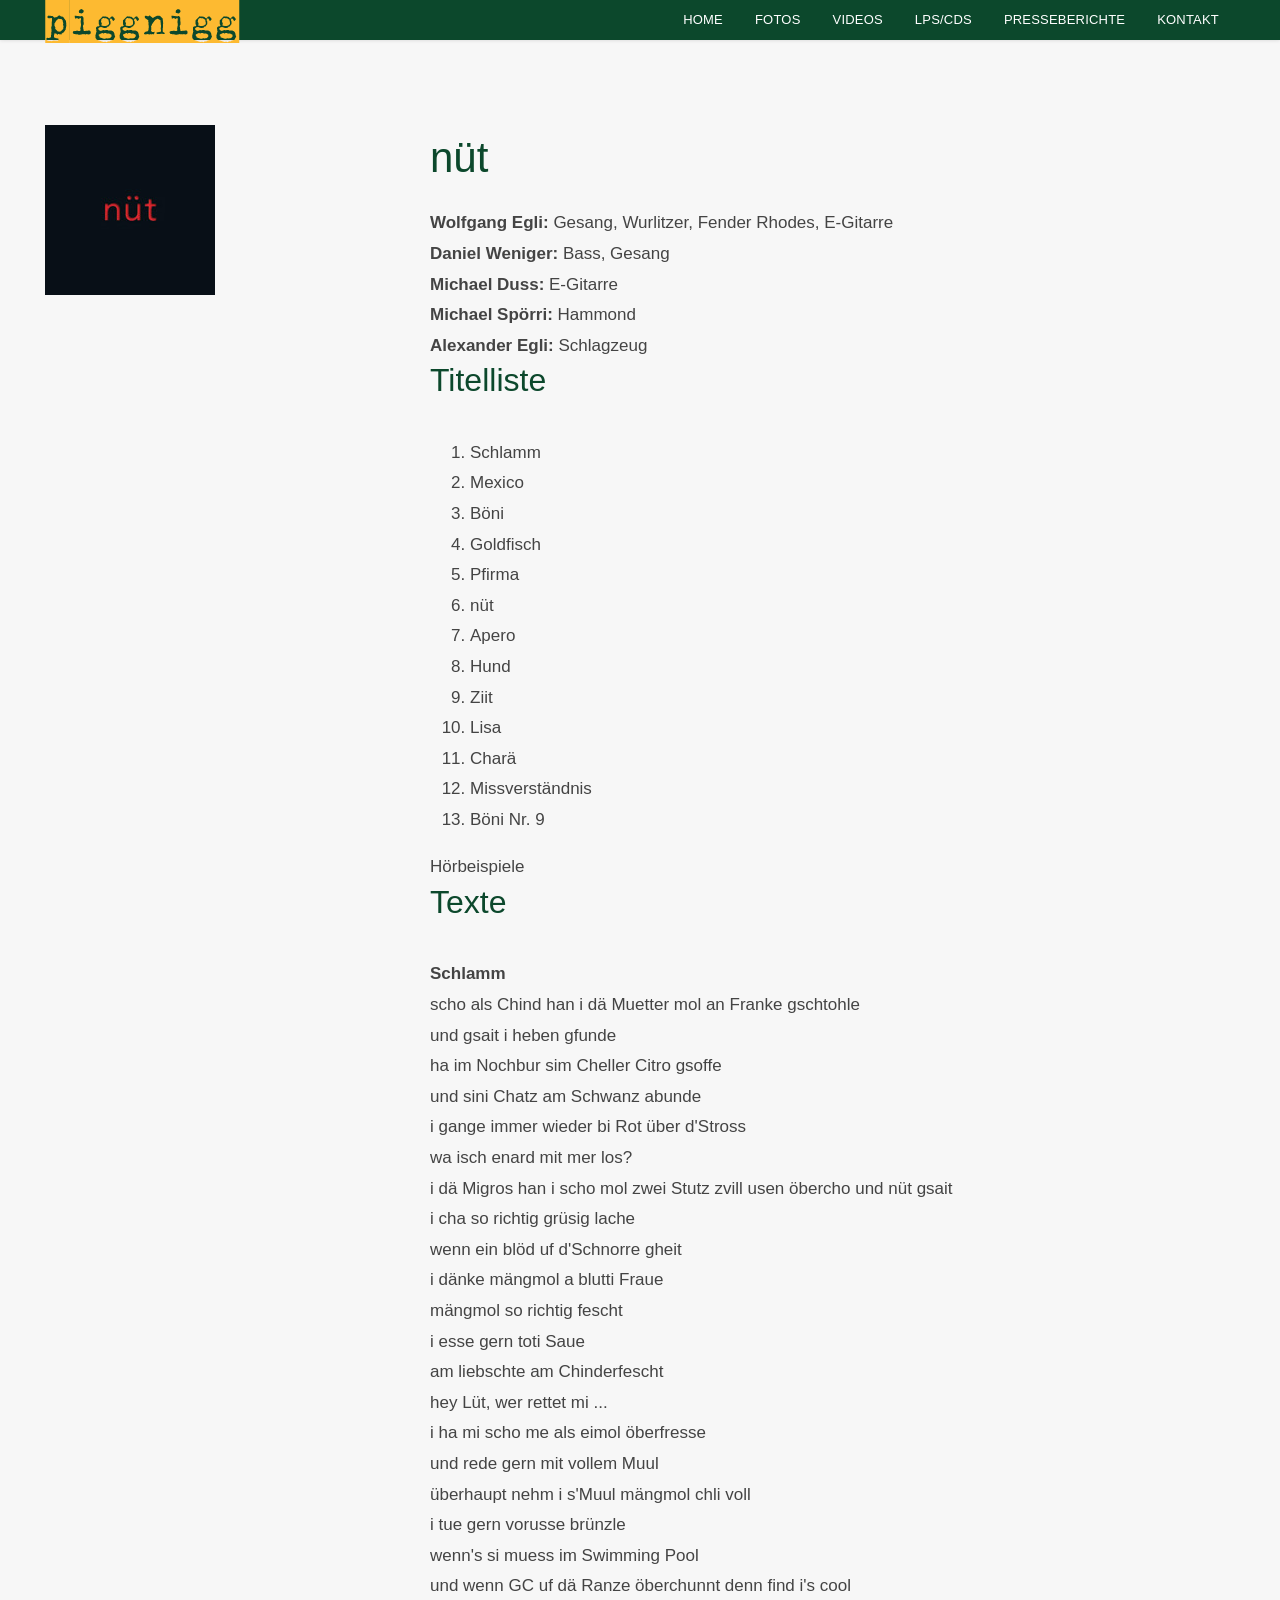
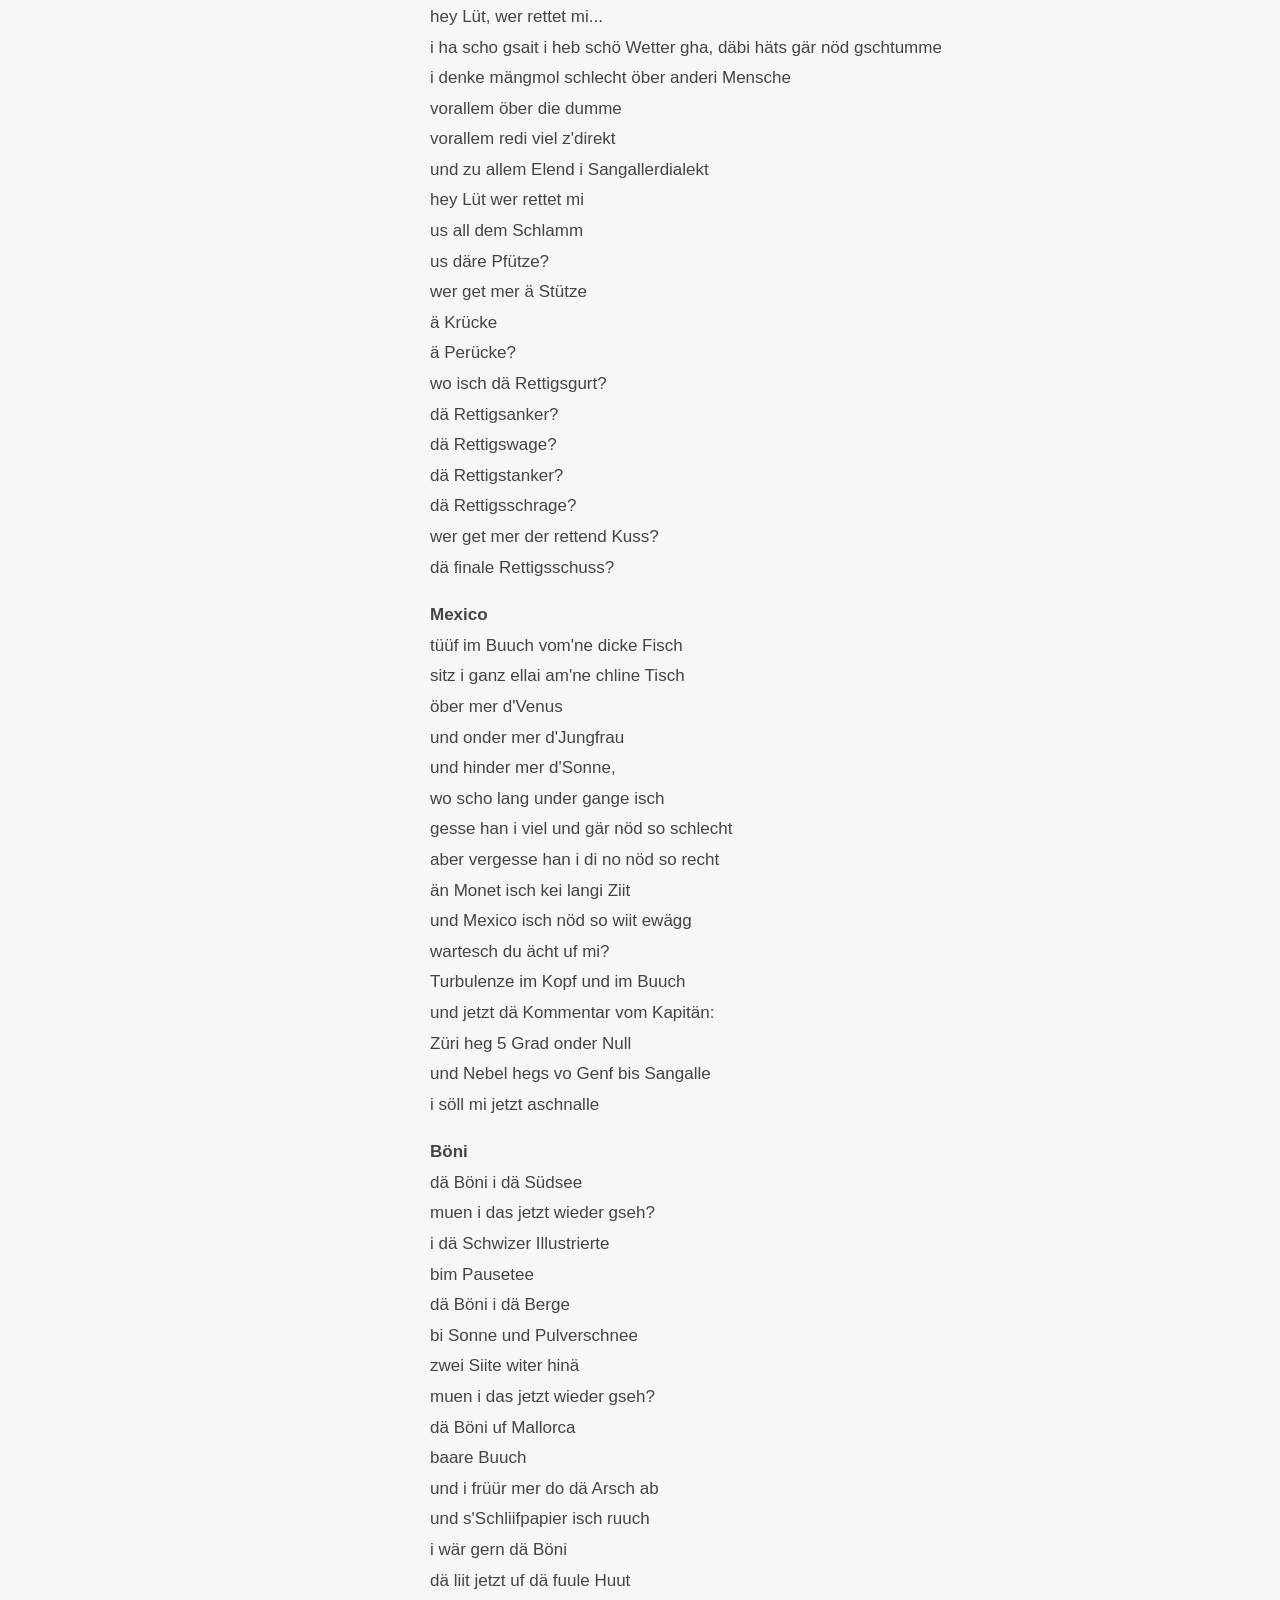
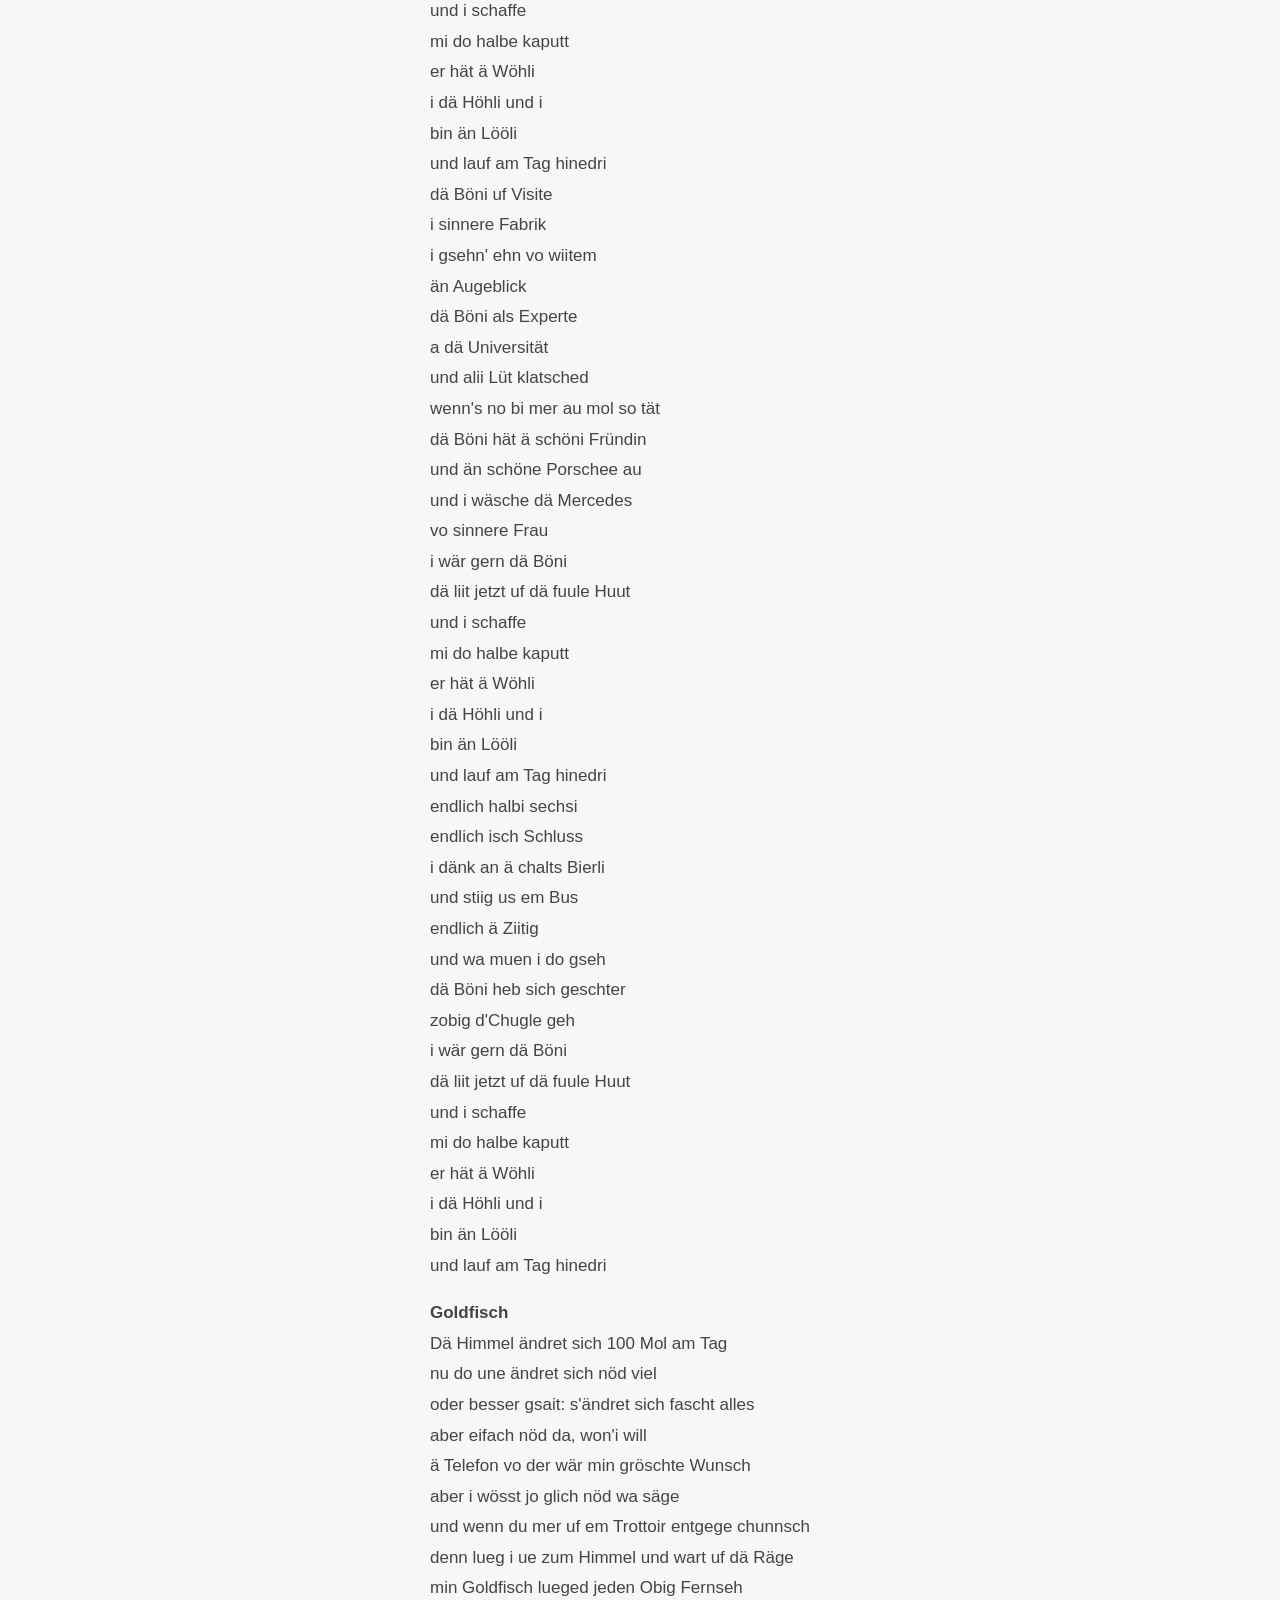
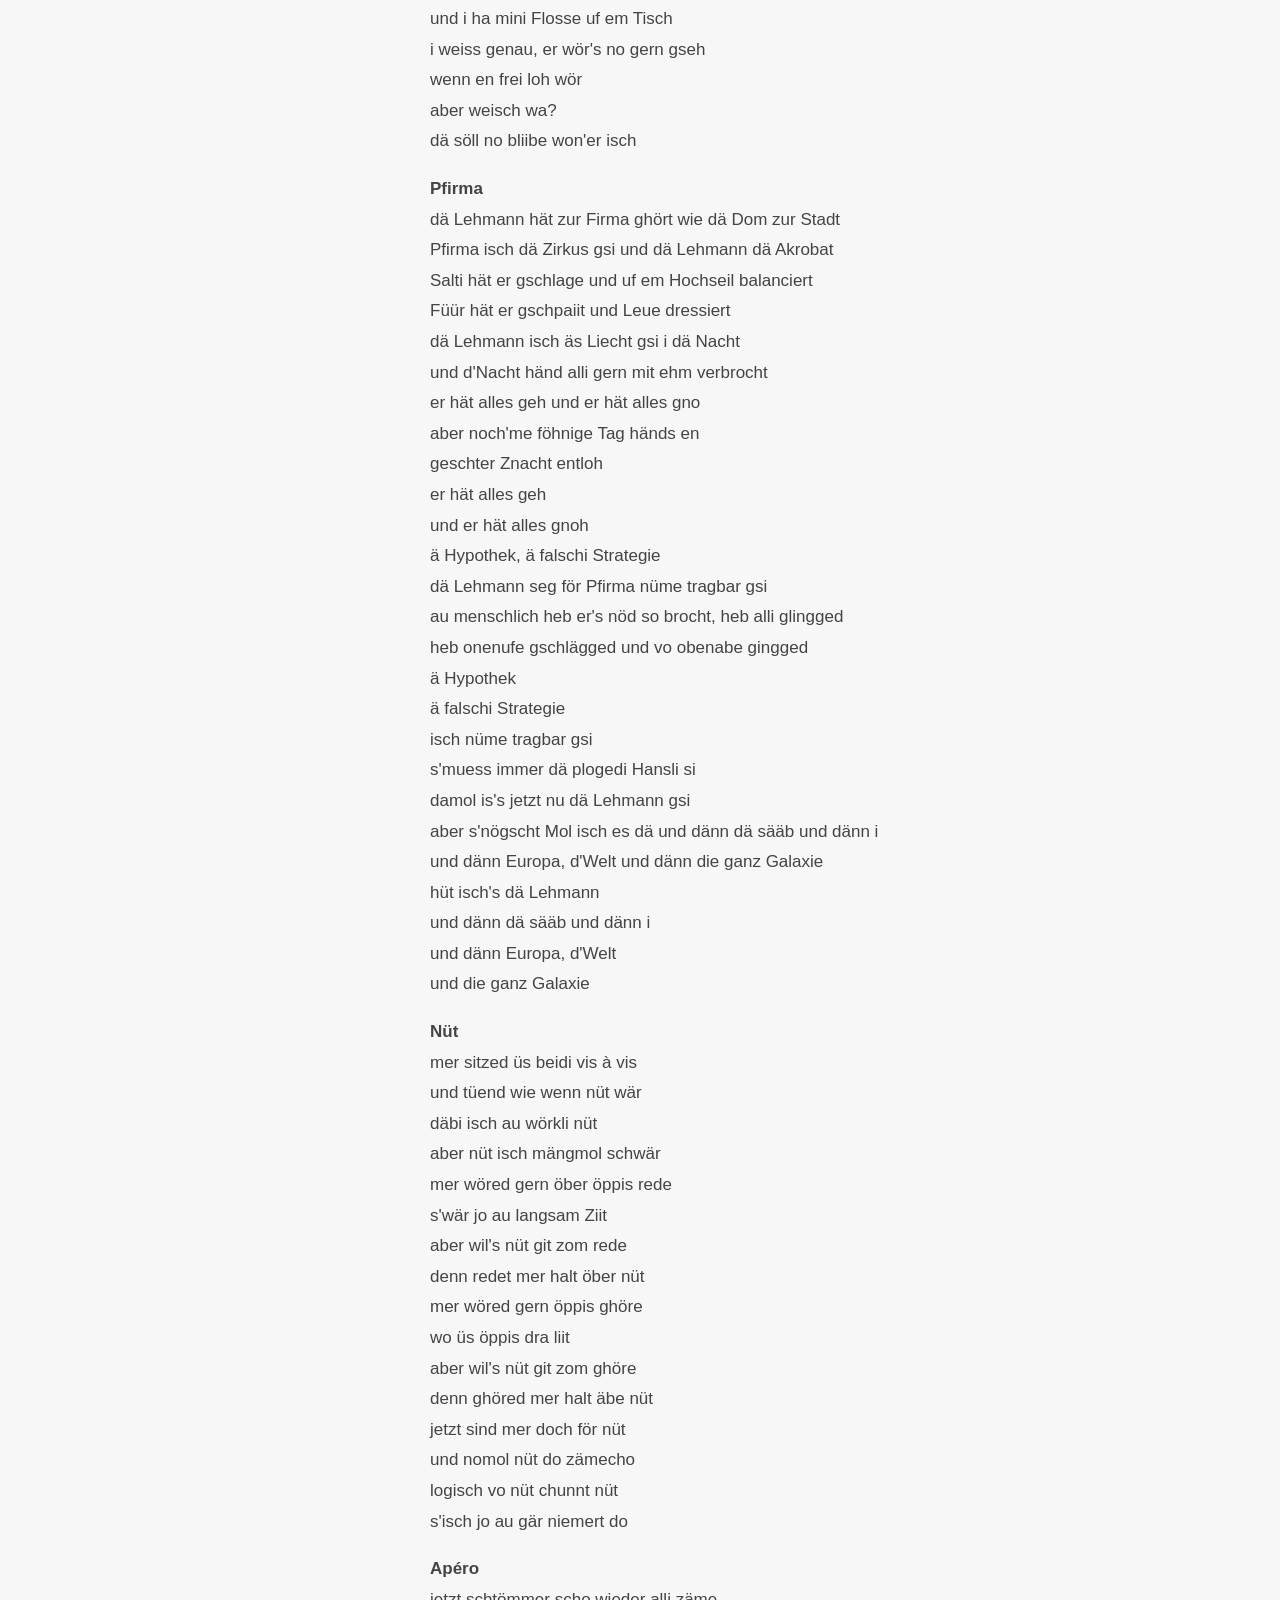
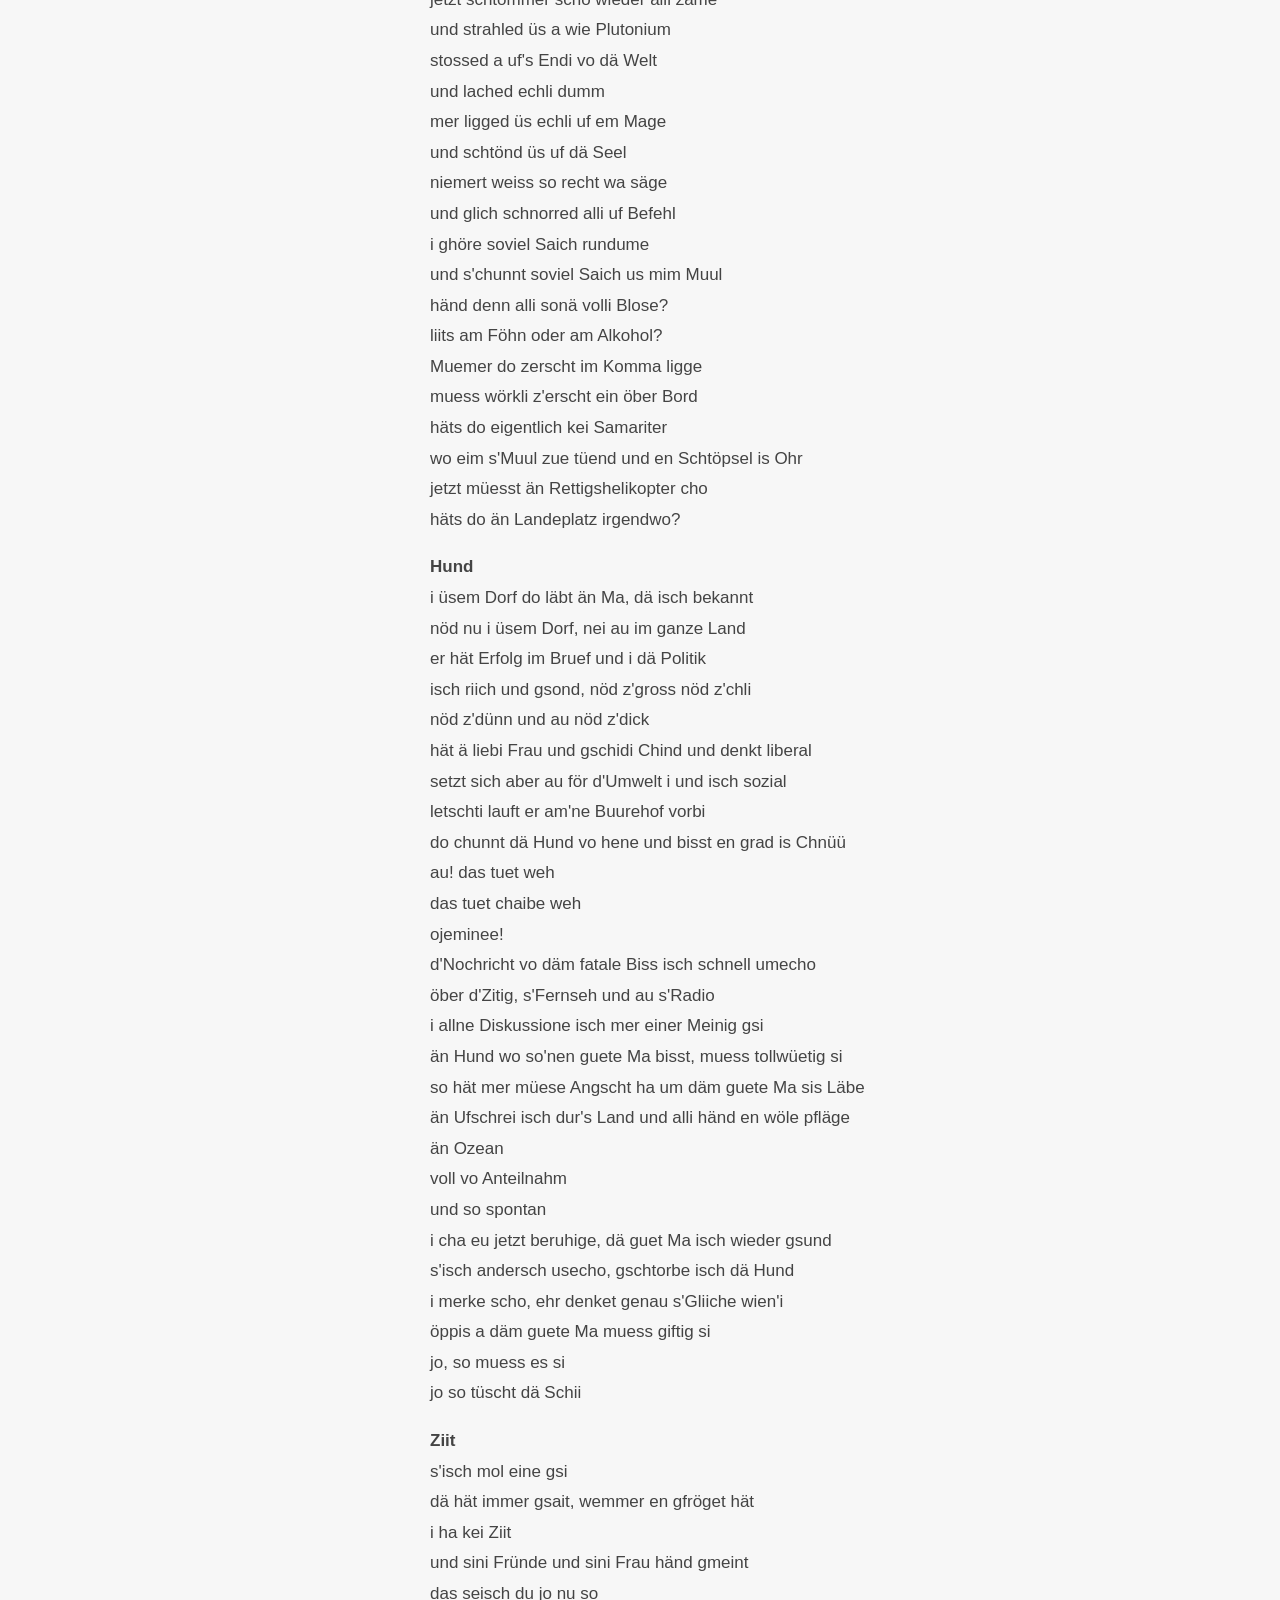
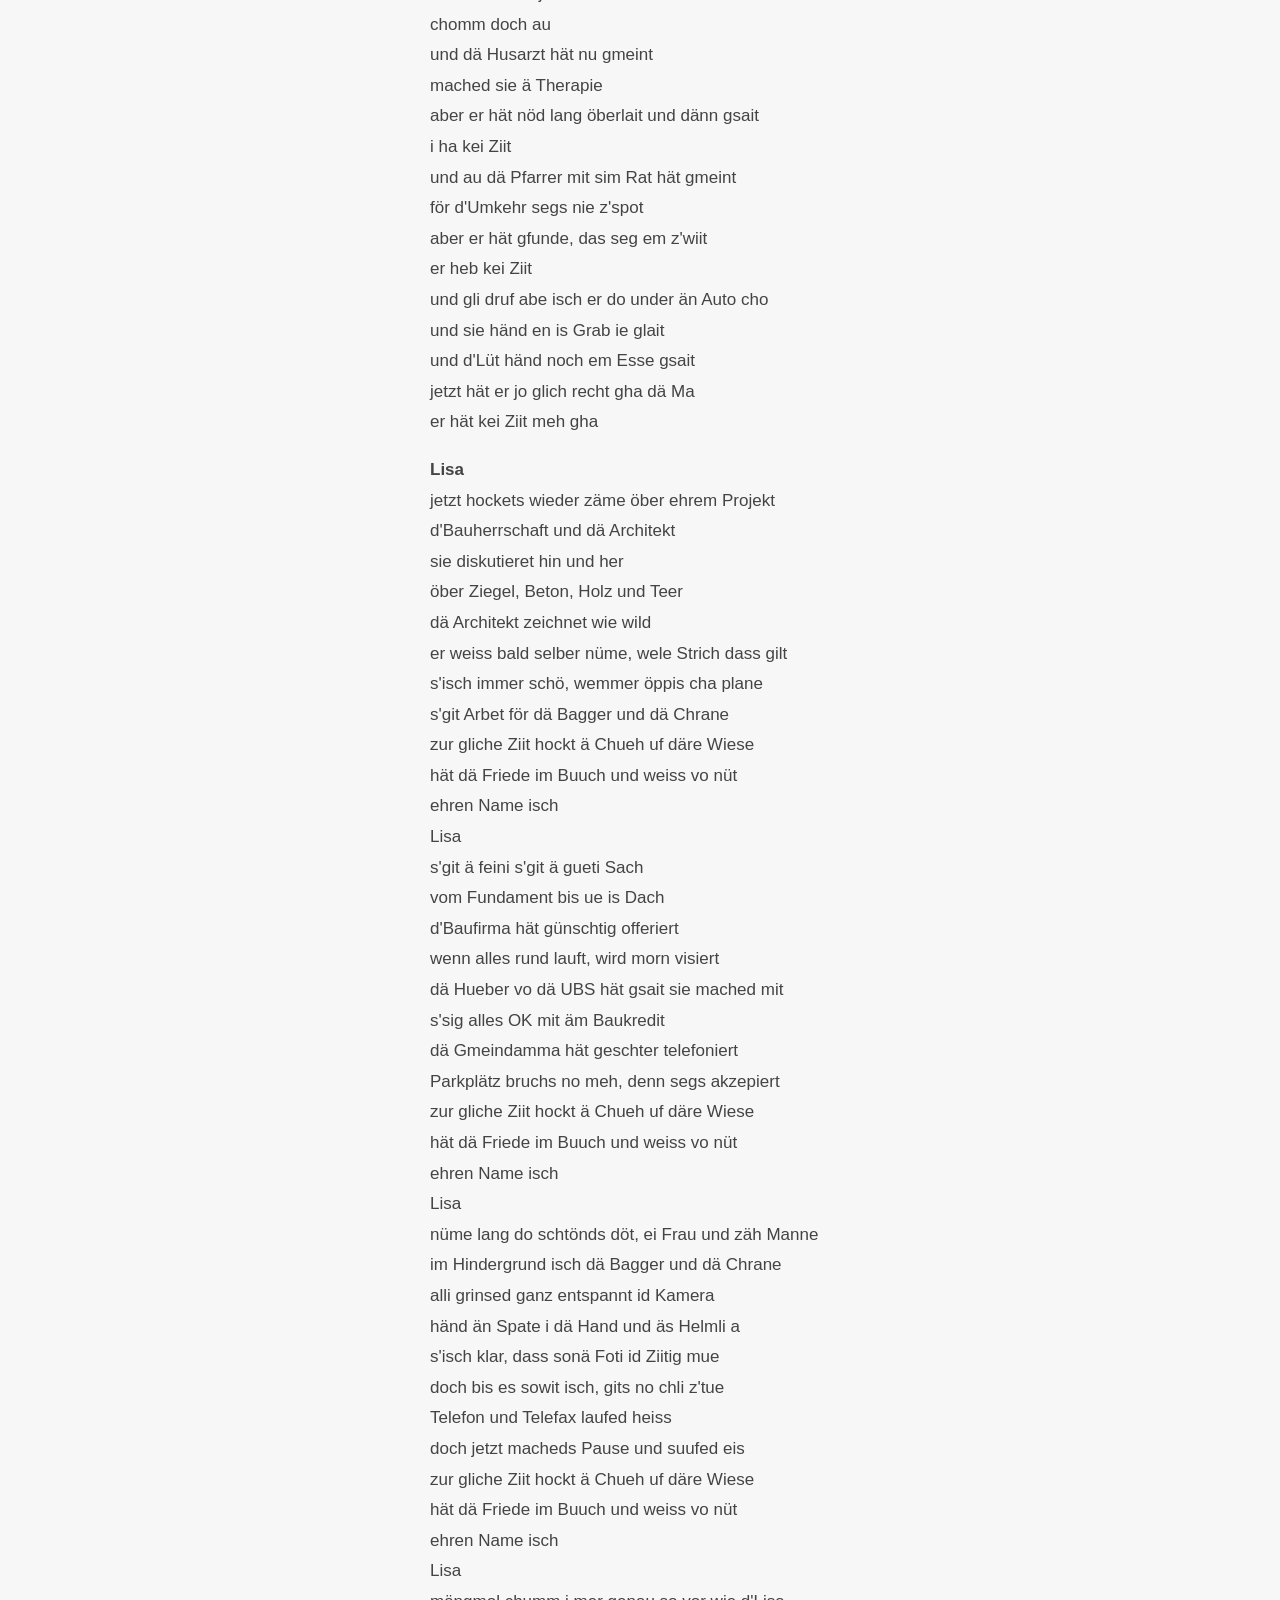
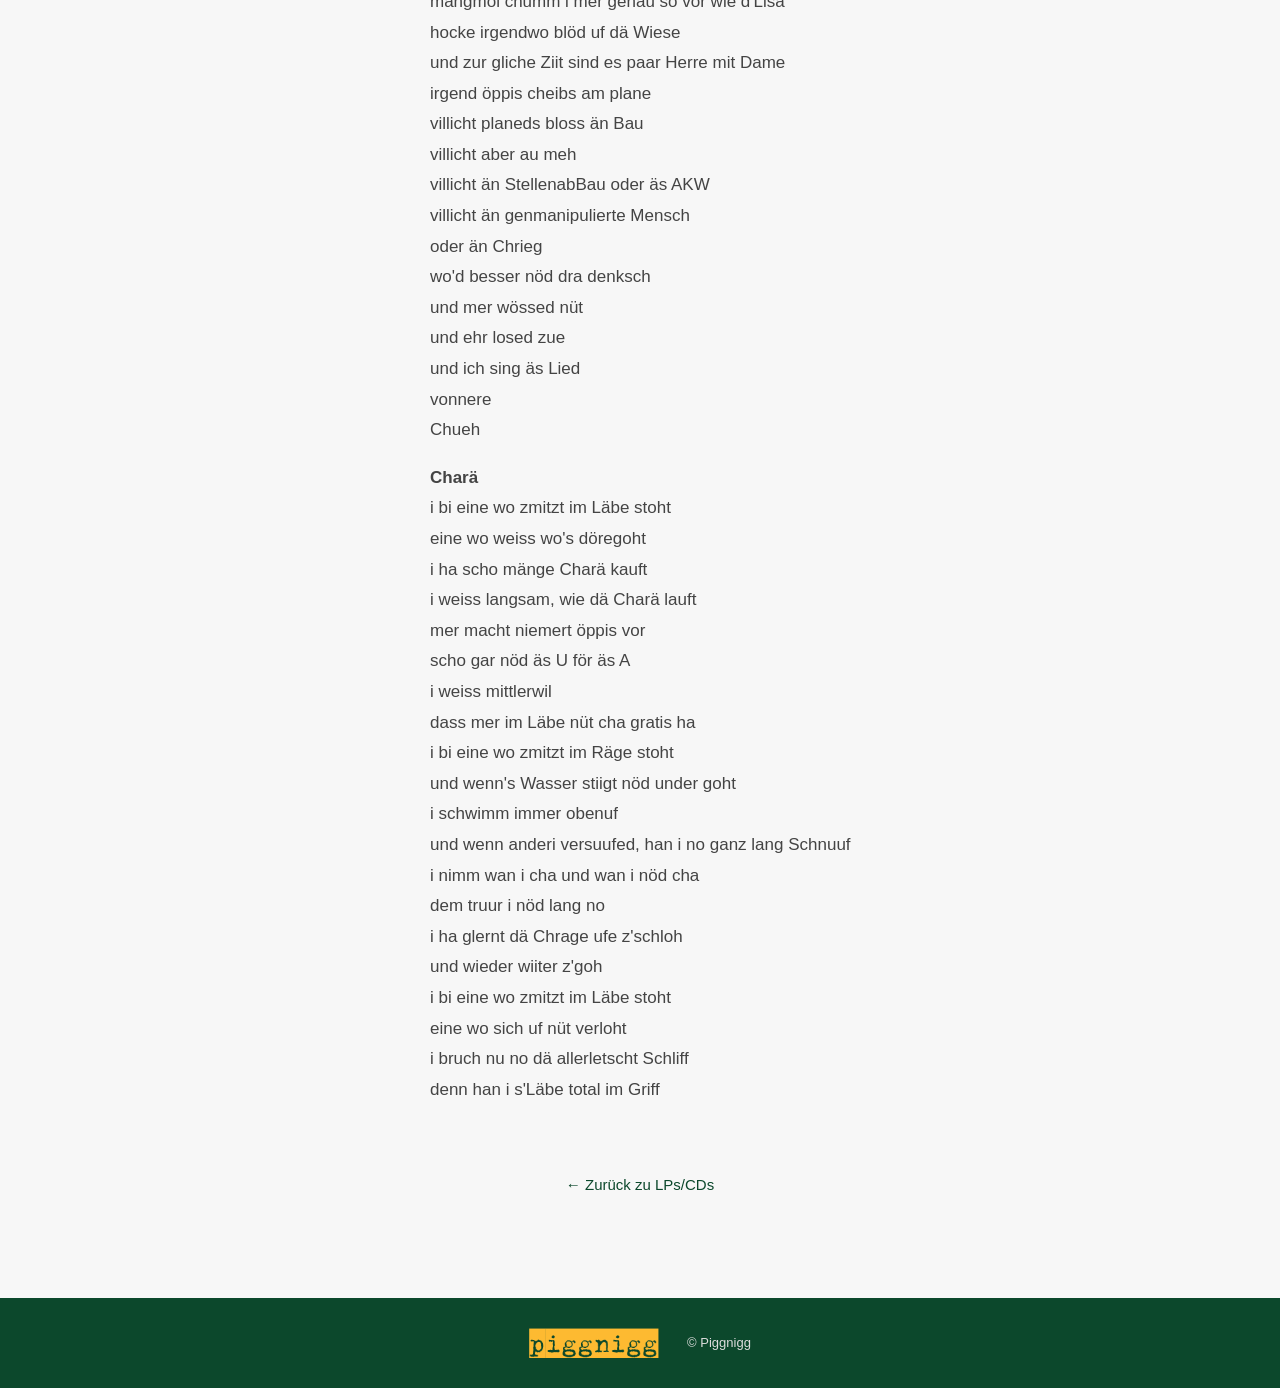
<file: cd-nuet.html>
<!doctype html><html lang="de"><head><meta charset="utf-8"><meta name="viewport" content="width=device-width,initial-scale=1"><title>nüt – Piggnigg</title><link rel="stylesheet" href="style.css"></head><body><header class="site-header"><div class="header-inner"><a class="brand" href="index.html"><img src="assets/logo.png" alt="piggnigg"></a><button class="menu-toggle" aria-label="Menü öffnen">☰</button><nav id="nav"><a href="index.html#start">Home</a><a href="index.html#fotos">Fotos</a><a href="index.html#videos">Videos</a><a href="index.html#lps">LPs/CDs</a><a href="presse.html">Presseberichte</a><a href="index.html#kontakt">Kontakt</a></nav></div></header><main><section class="section light album-detail"><div class="detail-grid"><div class="detail-cover"><img src="assets/piggnigg_nuet.jpg" alt="nüt"></div><div class="detail-text"><h1>nüt</h1><div class="album-band"><strong>Wolfgang Egli:</strong> Gesang, Wurlitzer, Fender Rhodes, E-Gitarre<br /> <strong>Daniel Weniger:</strong> Bass, Gesang<br /> <strong>Michael Duss:</strong> E-Gitarre<br /> <strong>Michael Spörri:</strong> Hammond <br /> <strong>Alexander Egli:</strong> Schlagzeug</div><h2>Titelliste</h2><div class="album-tracklist"><ol><li>Schlamm</li><li>Mexico</li><li>Böni</li><li>Goldfisch</li><li>Pfirma</li><li>nüt</li><li>Apero</li><li>Hund</li><li>Ziit</li><li>Lisa</li><li>Charä</li><li>Missverständnis</li><li>Böni Nr. 9</li></ol></div><div class="album-hearing">Hörbeispiele</div><div class="album-lyrics"><h2>Texte</h2><p><strong>Schlamm</strong><br /> scho als Chind han i dä Muetter mol an Franke gschtohle<br /> und gsait i heben gfunde<br /> ha im Nochbur sim Cheller Citro gsoffe<br /> und sini Chatz am Schwanz abunde<br /> i gange immer wieder bi Rot über d'Stross<br /> wa isch enard mit mer los?<br /> i dä Migros han i scho mol zwei Stutz zvill usen öbercho und nüt gsait<br /> i cha so richtig grüsig lache<br /> wenn ein blöd uf d'Schnorre gheit<br /> i dänke mängmol a blutti Fraue<br /> mängmol so richtig fescht<br /> i esse gern toti Saue<br /> am liebschte am Chinderfescht<br /> hey Lüt, wer rettet mi ...<br /> i ha mi scho me als eimol öberfresse<br /> und rede gern mit vollem Muul<br /> überhaupt nehm i s'Muul mängmol chli voll<br /> i tue gern vorusse brünzle<br /> wenn's si muess im Swimming Pool <br /> und wenn GC uf dä Ranze öberchunnt denn find i's cool<br /> hey Lüt, wer rettet mi...<br /> i ha scho gsait i heb schö Wetter gha, däbi häts gär nöd gschtumme<br /> i denke mängmol schlecht öber anderi Mensche<br /> vorallem öber die dumme<br /> vorallem redi viel z'direkt<br /> und zu allem Elend i Sangallerdialekt<br /> hey Lüt wer rettet mi<br /> us all dem Schlamm<br /> us däre Pfütze?<br /> wer get mer ä Stütze<br /> ä Krücke<br /> ä Perücke?<br /> wo isch dä Rettigsgurt? <br /> dä Rettigsanker?<br /> dä Rettigswage?<br /> dä Rettigstanker?<br /> dä Rettigsschrage?<br /> wer get mer der rettend Kuss?<br /> dä finale Rettigsschuss?</p><p><strong>Mexico</strong><br /> tüüf im Buuch vom'ne dicke Fisch<br /> sitz i ganz ellai am'ne chline Tisch<br /> öber mer d'Venus<br /> und onder mer d'Jungfrau<br /> und hinder mer d'Sonne, <br /> wo scho lang under gange isch<br /> gesse han i viel und gär nöd so schlecht<br /> aber vergesse han i di no nöd so recht<br /> än Monet isch kei langi Ziit<br /> und Mexico isch nöd so wiit ewägg<br /> wartesch du ächt uf mi?<br /> Turbulenze im Kopf und im Buuch<br /> und jetzt dä Kommentar vom Kapitän:<br /> Züri heg 5 Grad onder Null<br /> und Nebel hegs vo Genf bis Sangalle<br /> i söll mi jetzt aschnalle</p><p><strong>Böni</strong><br /> dä Böni i dä Südsee<br /> muen i das jetzt wieder gseh?<br /> i dä Schwizer Illustrierte<br /> bim Pausetee<br /> dä Böni i dä Berge<br /> bi Sonne und Pulverschnee<br /> zwei Siite witer hinä<br /> muen i das jetzt wieder gseh?<br /> dä Böni uf Mallorca<br /> baare Buuch<br /> und i früür mer do dä Arsch ab<br /> und s'Schliifpapier isch ruuch<br /> i wär gern dä Böni<br /> dä liit jetzt uf dä fuule Huut<br /> und i schaffe<br /> mi do halbe kaputt<br /> er hät ä Wöhli<br /> i dä Höhli und i<br /> bin än Lööli<br /> und lauf am Tag hinedri<br /> dä Böni uf Visite<br /> i sinnere Fabrik<br /> i gsehn' ehn vo wiitem<br /> än Augeblick<br /> dä Böni als Experte<br /> a dä Universität<br /> und alii Lüt klatsched<br /> wenn's no bi mer au mol so tät<br /> dä Böni hät ä schöni Fründin <br /> und än schöne Porschee au<br /> und i wäsche dä Mercedes <br /> vo sinnere Frau<br /> i wär gern dä Böni<br /> dä liit jetzt uf dä fuule Huut<br /> und i schaffe<br /> mi do halbe kaputt<br /> er hät ä Wöhli<br /> i dä Höhli und i<br /> bin än Lööli<br /> und lauf am Tag hinedri<br /> endlich halbi sechsi<br /> endlich isch Schluss<br /> i dänk an ä chalts Bierli<br /> und stiig us em Bus<br /> endlich ä Ziitig<br /> und wa muen i do gseh<br /> dä Böni heb sich geschter<br /> zobig d'Chugle geh<br /> i wär gern dä Böni<br /> dä liit jetzt uf dä fuule Huut<br /> und i schaffe<br /> mi do halbe kaputt<br /> er hät ä Wöhli<br /> i dä Höhli und i<br /> bin än Lööli<br /> und lauf am Tag hinedri</p><p><strong>Goldfisch</strong><br /> Dä Himmel ändret sich 100 Mol am Tag<br /> nu do une ändret sich nöd viel<br /> oder besser gsait: s'ändret sich fascht alles<br /> aber eifach nöd da, won'i will<br /> ä Telefon vo der wär min gröschte Wunsch<br /> aber i wösst jo glich nöd wa säge<br /> und wenn du mer uf em Trottoir entgege chunnsch<br /> denn lueg i ue zum Himmel und wart uf dä Räge<br /> min Goldfisch lueged jeden Obig Fernseh<br /> und i ha mini Flosse uf em Tisch<br /> i weiss genau, er wör's no gern gseh<br /> wenn en frei loh wör<br /> aber weisch wa?<br /> dä söll no bliibe won'er isch</p><p><strong>Pfirma</strong><br /> dä Lehmann hät zur Firma ghört wie dä Dom zur Stadt<br /> Pfirma isch dä Zirkus gsi und dä Lehmann dä Akrobat<br /> Salti hät er gschlage und uf em Hochseil balanciert<br /> Füür hät er gschpaiit und Leue dressiert<br /> dä Lehmann isch äs Liecht gsi i dä Nacht<br /> und d'Nacht händ alli gern mit ehm verbrocht<br /> er hät alles geh und er hät alles gno<br /> aber noch'me föhnige Tag händs en <br /> geschter Znacht entloh<br /> er hät alles geh<br /> und er hät alles gnoh<br /> ä Hypothek, ä falschi Strategie<br /> dä Lehmann seg för Pfirma nüme tragbar gsi<br /> au menschlich heb er's nöd so brocht, heb alli glingged<br /> heb onenufe gschlägged und vo obenabe gingged<br /> ä Hypothek<br /> ä falschi Strategie<br /> isch nüme tragbar gsi<br /> s'muess immer dä plogedi Hansli si<br /> damol is's jetzt nu dä Lehmann gsi<br /> aber s'nögscht Mol isch es dä und dänn dä sääb und dänn i<br /> und dänn Europa, d'Welt und dänn die ganz Galaxie<br /> hüt isch's dä Lehmann<br /> und dänn dä sääb und dänn i<br /> und dänn Europa, d'Welt<br /> und die ganz Galaxie</p><p><strong>Nüt</strong><br /> mer sitzed üs beidi vis à vis<br /> und tüend wie wenn nüt wär<br /> däbi isch au wörkli nüt<br /> aber nüt isch mängmol schwär<br /> mer wöred gern öber öppis rede<br /> s'wär jo au langsam Ziit<br /> aber wil's nüt git zom rede<br /> denn redet mer halt öber nüt<br /> mer wöred gern öppis ghöre<br /> wo üs öppis dra liit<br /> aber wil's nüt git zom ghöre<br /> denn ghöred mer halt äbe nüt<br /> jetzt sind mer doch för nüt<br /> und nomol nüt do zämecho<br /> logisch vo nüt chunnt nüt<br /> s'isch jo au gär niemert do</p><p><strong>Apéro</strong><br /> jetzt schtömmer scho wieder alli zäme<br /> und strahled üs a wie Plutonium<br /> stossed a uf's Endi vo dä Welt<br /> und lached echli dumm<br /> mer ligged üs echli uf em Mage<br /> und schtönd üs uf dä Seel<br /> niemert weiss so recht wa säge<br /> und glich schnorred alli uf Befehl<br /> i ghöre soviel Saich rundume<br /> und s'chunnt soviel Saich us mim Muul<br /> händ denn alli sonä volli Blose?<br /> liits am Föhn oder am Alkohol?<br /> Muemer do zerscht im Komma ligge<br /> muess wörkli z'erscht ein öber Bord<br /> häts do eigentlich kei Samariter<br /> wo eim s'Muul zue tüend und en Schtöpsel is Ohr<br /> jetzt müesst än Rettigshelikopter cho<br /> häts do än Landeplatz irgendwo?</p><p><strong>Hund</strong><br /> i üsem Dorf do läbt än Ma, dä isch bekannt <br /> nöd nu i üsem Dorf, nei au im ganze Land <br /> er hät Erfolg im Bruef und i dä Politik <br /> isch riich und gsond, nöd z'gross nöd z'chli <br /> nöd z'dünn und au nöd z'dick <br /> hät ä liebi Frau und gschidi Chind und denkt liberal <br /> setzt sich aber au för d'Umwelt i und isch sozial <br /> letschti lauft er am'ne Buurehof vorbi<br /> do chunnt dä Hund vo hene und bisst en grad is Chnüü<br /> au! das tuet weh<br /> das tuet chaibe weh<br /> ojeminee! <br /> d'Nochricht vo däm fatale Biss isch schnell umecho <br /> öber d'Zitig, s'Fernseh und au s'Radio<br /> i allne Diskussione isch mer einer Meinig gsi <br /> än Hund wo so'nen guete Ma bisst, muess tollwüetig si <br /> so hät mer müese Angscht ha um däm guete Ma sis Läbe<br /> än Ufschrei isch dur's Land und alli händ en wöle pfläge<br /> än Ozean<br /> voll vo Anteilnahm<br /> und so spontan<br /> i cha eu jetzt beruhige, dä guet Ma isch wieder gsund <br /> s'isch andersch usecho, gschtorbe isch dä Hund<br /> i merke scho, ehr denket genau s'Gliiche wien'i <br /> öppis a däm guete Ma muess giftig si<br /> jo, so muess es si <br /> jo so tüscht dä Schii</p><p><strong>Ziit</strong><br /> s'isch mol eine gsi<br /> dä hät immer gsait, wemmer en gfröget hät<br /> i ha kei Ziit<br /> und sini Fründe und sini Frau händ gmeint<br /> das seisch du jo nu so<br /> chomm doch au<br /> und dä Husarzt hät nu gmeint<br /> mached sie ä Therapie<br /> aber er hät nöd lang öberlait und dänn gsait<br /> i ha kei Ziit<br /> und au dä Pfarrer mit sim Rat hät gmeint<br /> för d'Umkehr segs nie z'spot<br /> aber er hät gfunde, das seg em z'wiit<br /> er heb kei Ziit<br /> und gli druf abe isch er do under än Auto cho<br /> und sie händ en is Grab ie glait<br /> und d'Lüt händ noch em Esse gsait<br /> jetzt hät er jo glich recht gha dä Ma<br /> er hät kei Ziit meh gha</p><p><strong>Lisa</strong><br /> jetzt hockets wieder zäme öber ehrem Projekt<br /> d'Bauherrschaft und dä Architekt<br /> sie diskutieret hin und her<br /> öber Ziegel, Beton, Holz und Teer<br /> dä Architekt zeichnet wie wild<br /> er weiss bald selber nüme, wele Strich dass gilt<br /> s'isch immer schö, wemmer öppis cha plane<br /> s'git Arbet för dä Bagger und dä Chrane<br /> zur gliche Ziit hockt ä Chueh uf däre Wiese<br /> hät dä Friede im Buuch und weiss vo nüt<br /> ehren Name isch <br /> Lisa<br /> s'git ä feini s'git ä gueti Sach<br /> vom Fundament bis ue is Dach<br /> d'Baufirma hät günschtig offeriert<br /> wenn alles rund lauft, wird morn visiert<br /> dä Hueber vo dä UBS hät gsait sie mached mit<br /> s'sig alles OK mit äm Baukredit<br /> dä Gmeindamma hät geschter telefoniert<br /> Parkplätz bruchs no meh, denn segs akzepiert<br /> zur gliche Ziit hockt ä Chueh uf däre Wiese<br /> hät dä Friede im Buuch und weiss vo nüt<br /> ehren Name isch <br /> Lisa<br /> nüme lang do schtönds döt, ei Frau und zäh Manne<br /> im Hindergrund isch dä Bagger und dä Chrane<br /> alli grinsed ganz entspannt id Kamera<br /> händ än Spate i dä Hand und äs Helmli a<br /> s'isch klar, dass sonä Foti id Ziitig mue<br /> doch bis es sowit isch, gits no chli z'tue<br /> Telefon und Telefax laufed heiss<br /> doch jetzt macheds Pause und suufed eis<br /> zur gliche Ziit hockt ä Chueh uf däre Wiese<br /> hät dä Friede im Buuch und weiss vo nüt<br /> ehren Name isch <br /> Lisa<br /> mängmol chumm i mer genau so vor wie d'Lisa<br /> hocke irgendwo blöd uf dä Wiese<br /> und zur gliche Ziit sind es paar Herre mit Dame <br /> irgend öppis cheibs am plane<br /> villicht planeds bloss än Bau<br /> villicht aber au meh<br /> villicht än StellenabBau oder äs AKW<br /> villicht än genmanipulierte Mensch<br /> oder än Chrieg <br /> wo'd besser nöd dra denksch<br /> und mer wössed nüt<br /> und ehr losed zue <br /> und ich sing äs Lied<br /> vonnere<br /> Chueh</p><p><strong>Charä</strong><br /> i bi eine wo zmitzt im Läbe stoht<br /> eine wo weiss wo's döregoht<br /> i ha scho mänge Charä kauft<br /> i weiss langsam, wie dä Charä lauft<br /> mer macht niemert öppis vor<br /> scho gar nöd äs U för äs A<br /> i weiss mittlerwil<br /> dass mer im Läbe nüt cha gratis ha<br /> i bi eine wo zmitzt im Räge stoht<br /> und wenn's Wasser stiigt nöd under goht<br /> i schwimm immer obenuf<br /> und wenn anderi versuufed, han i no ganz lang Schnuuf<br /> i nimm wan i cha und wan i nöd cha<br /> dem truur i nöd lang no<br /> i ha glernt dä Chrage ufe z'schloh<br /> und wieder wiiter z'goh<br /> i bi eine wo zmitzt im Läbe stoht<br /> eine wo sich uf nüt verloht<br /> i bruch nu no dä allerletscht Schliff<br /> denn han i s'Läbe total im Griff</p></div></div></div><p class="back-center"><a href="index.html#lps">← Zurück zu LPs/CDs</a></p></section></main><footer><img src="assets/logo.png" alt="piggnigg"><span>© Piggnigg</span></footer><script src="script.js"></script></body></html>
</file>
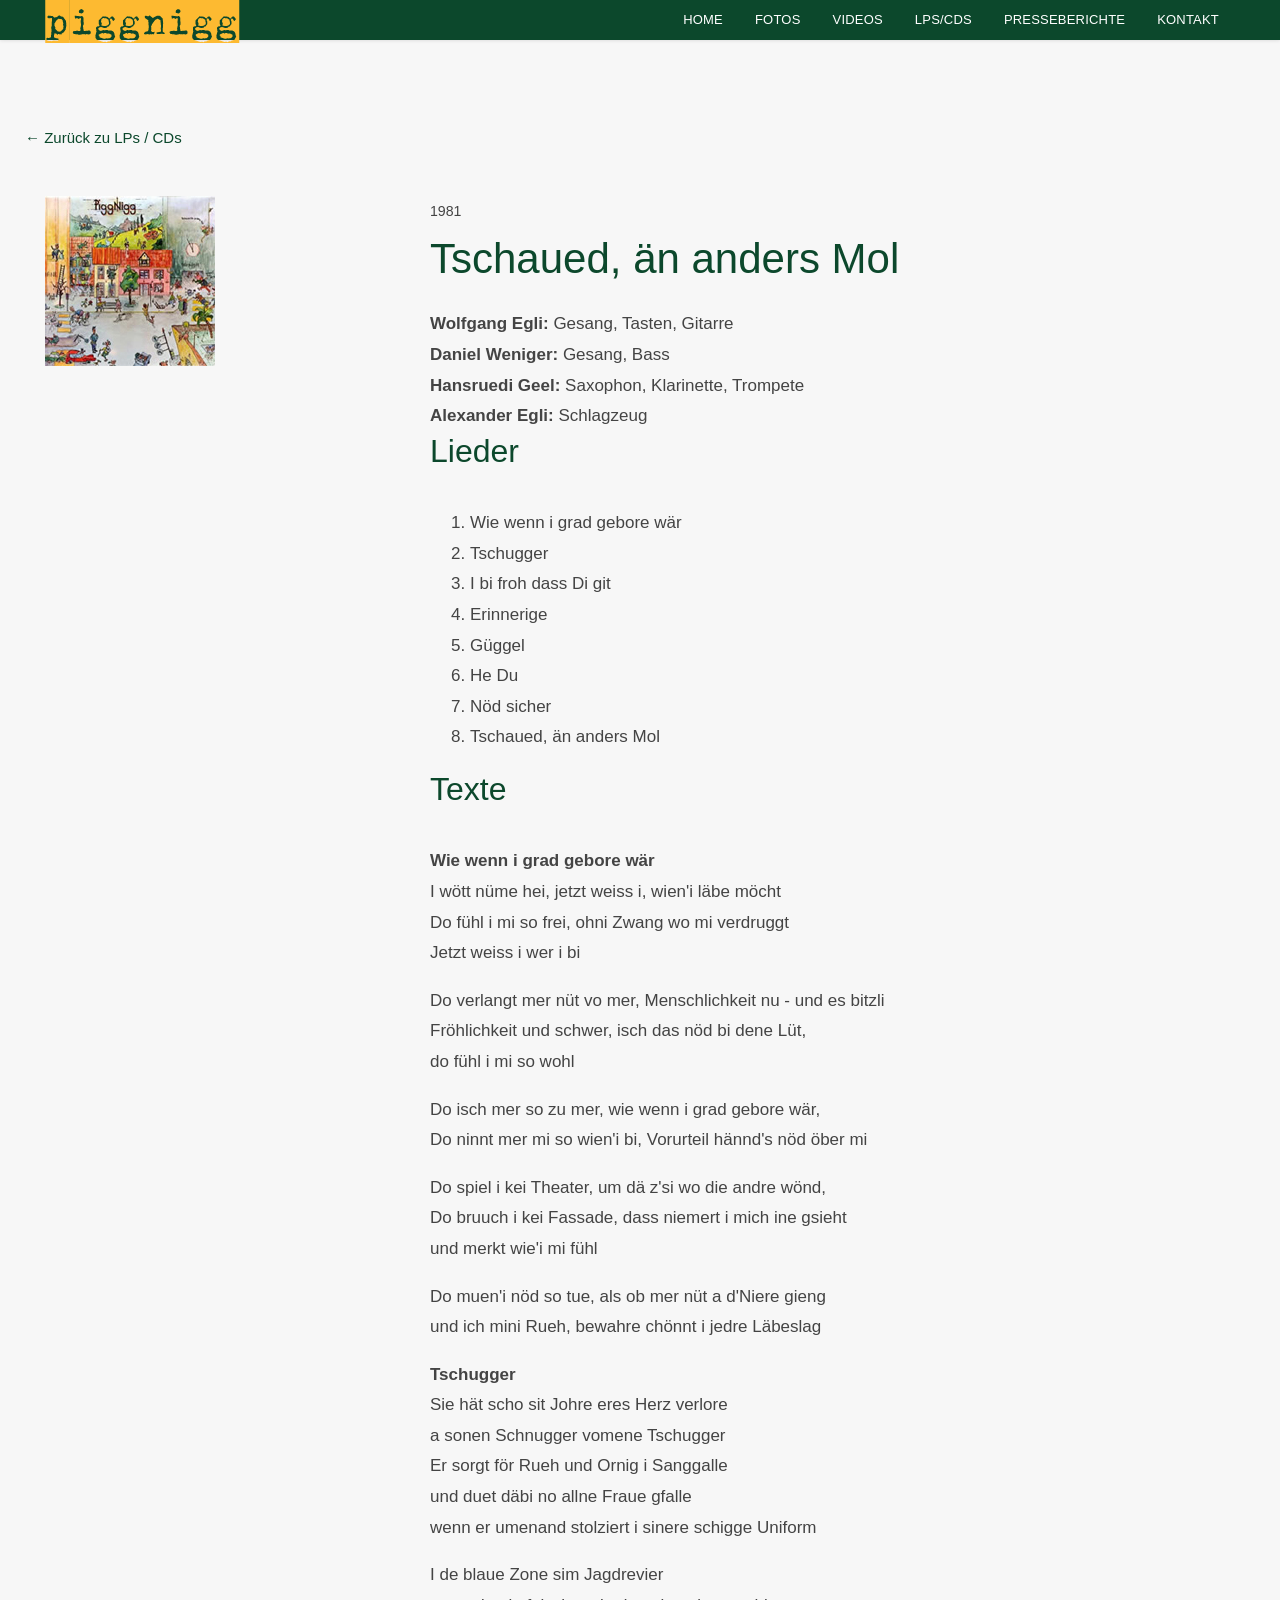
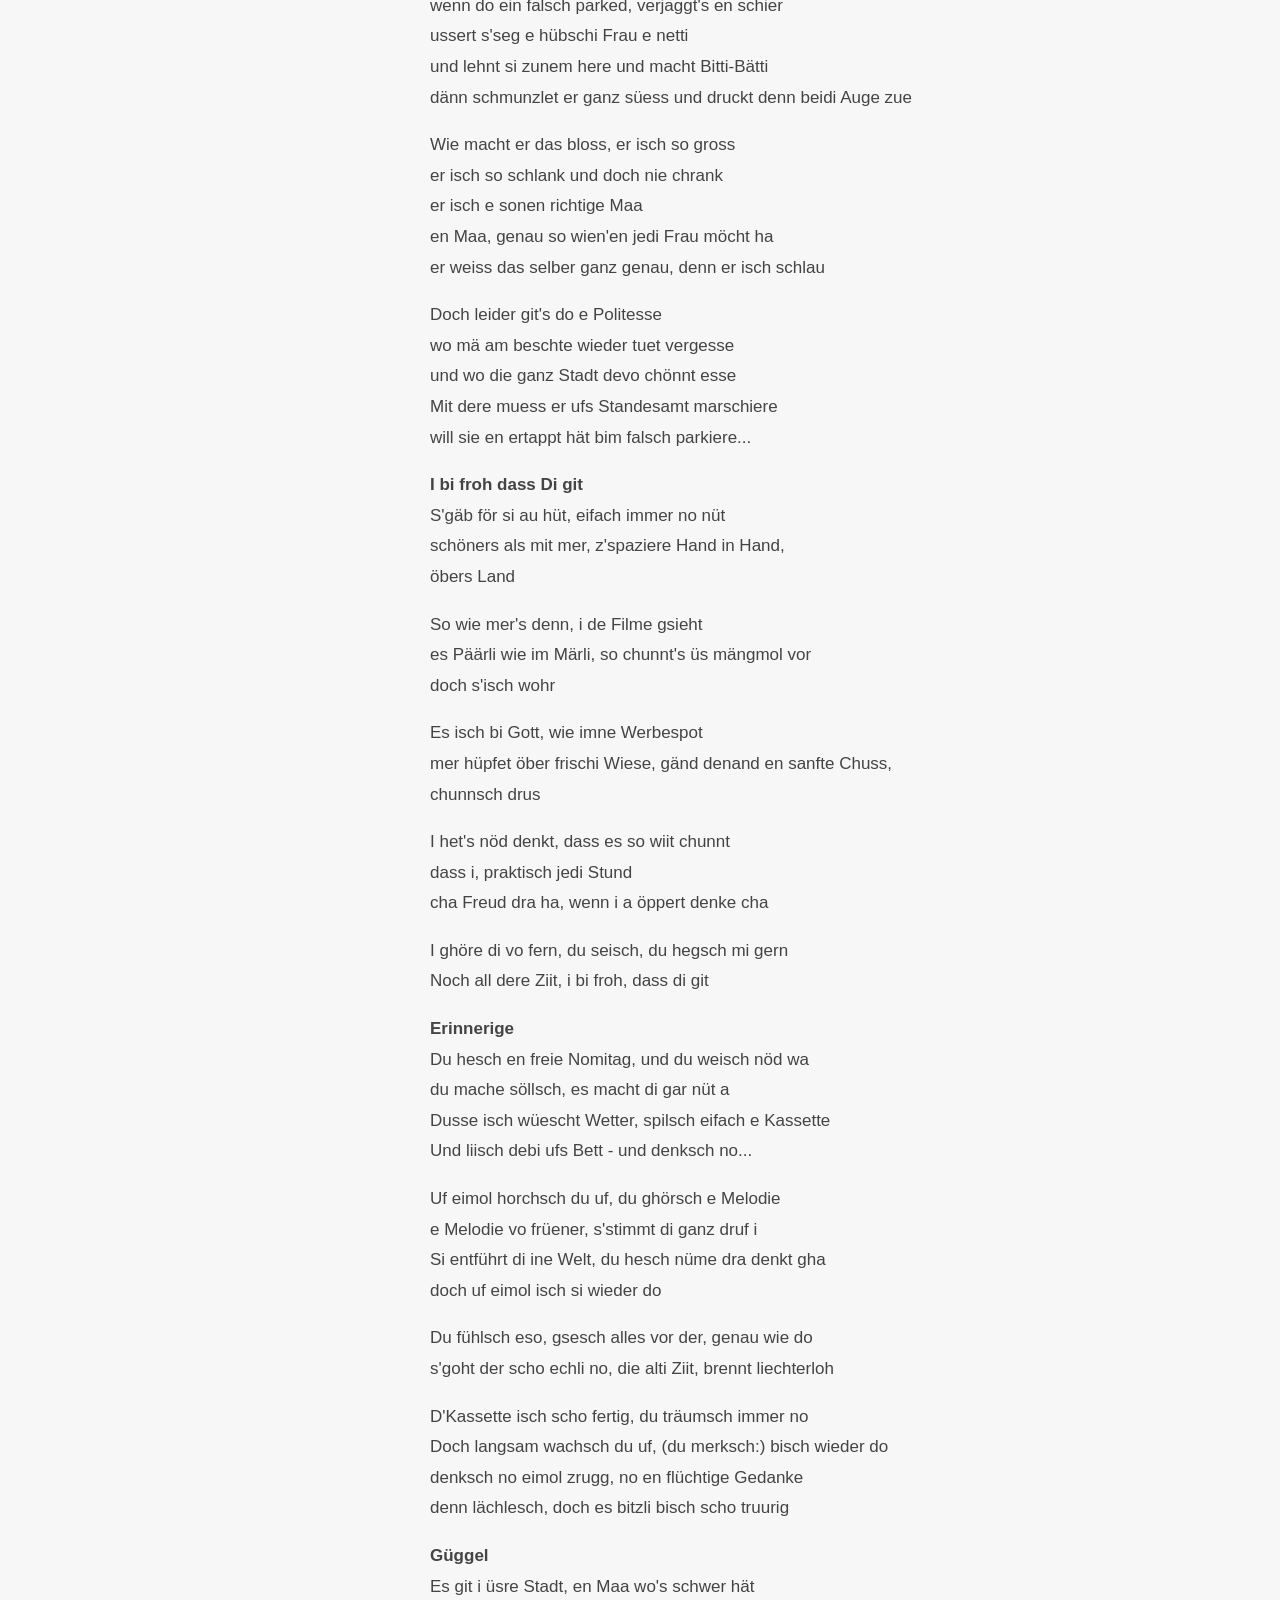
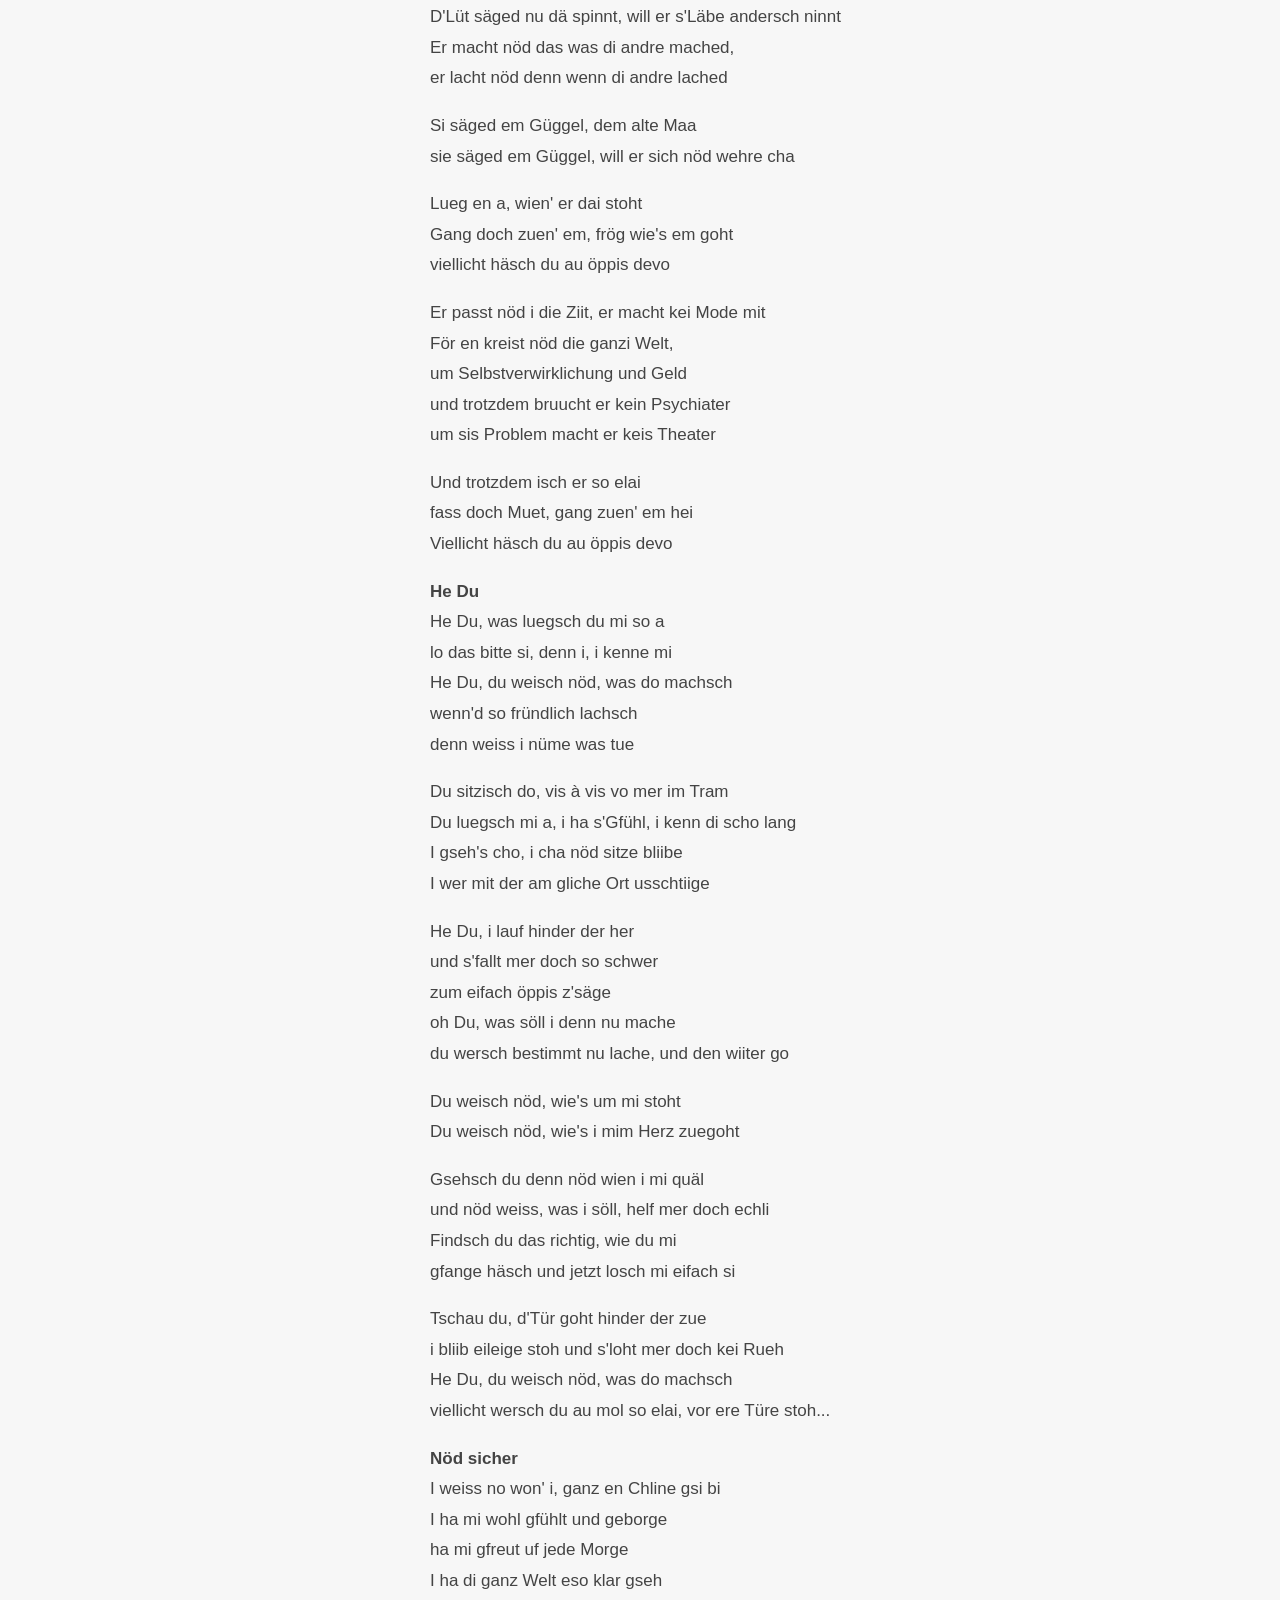
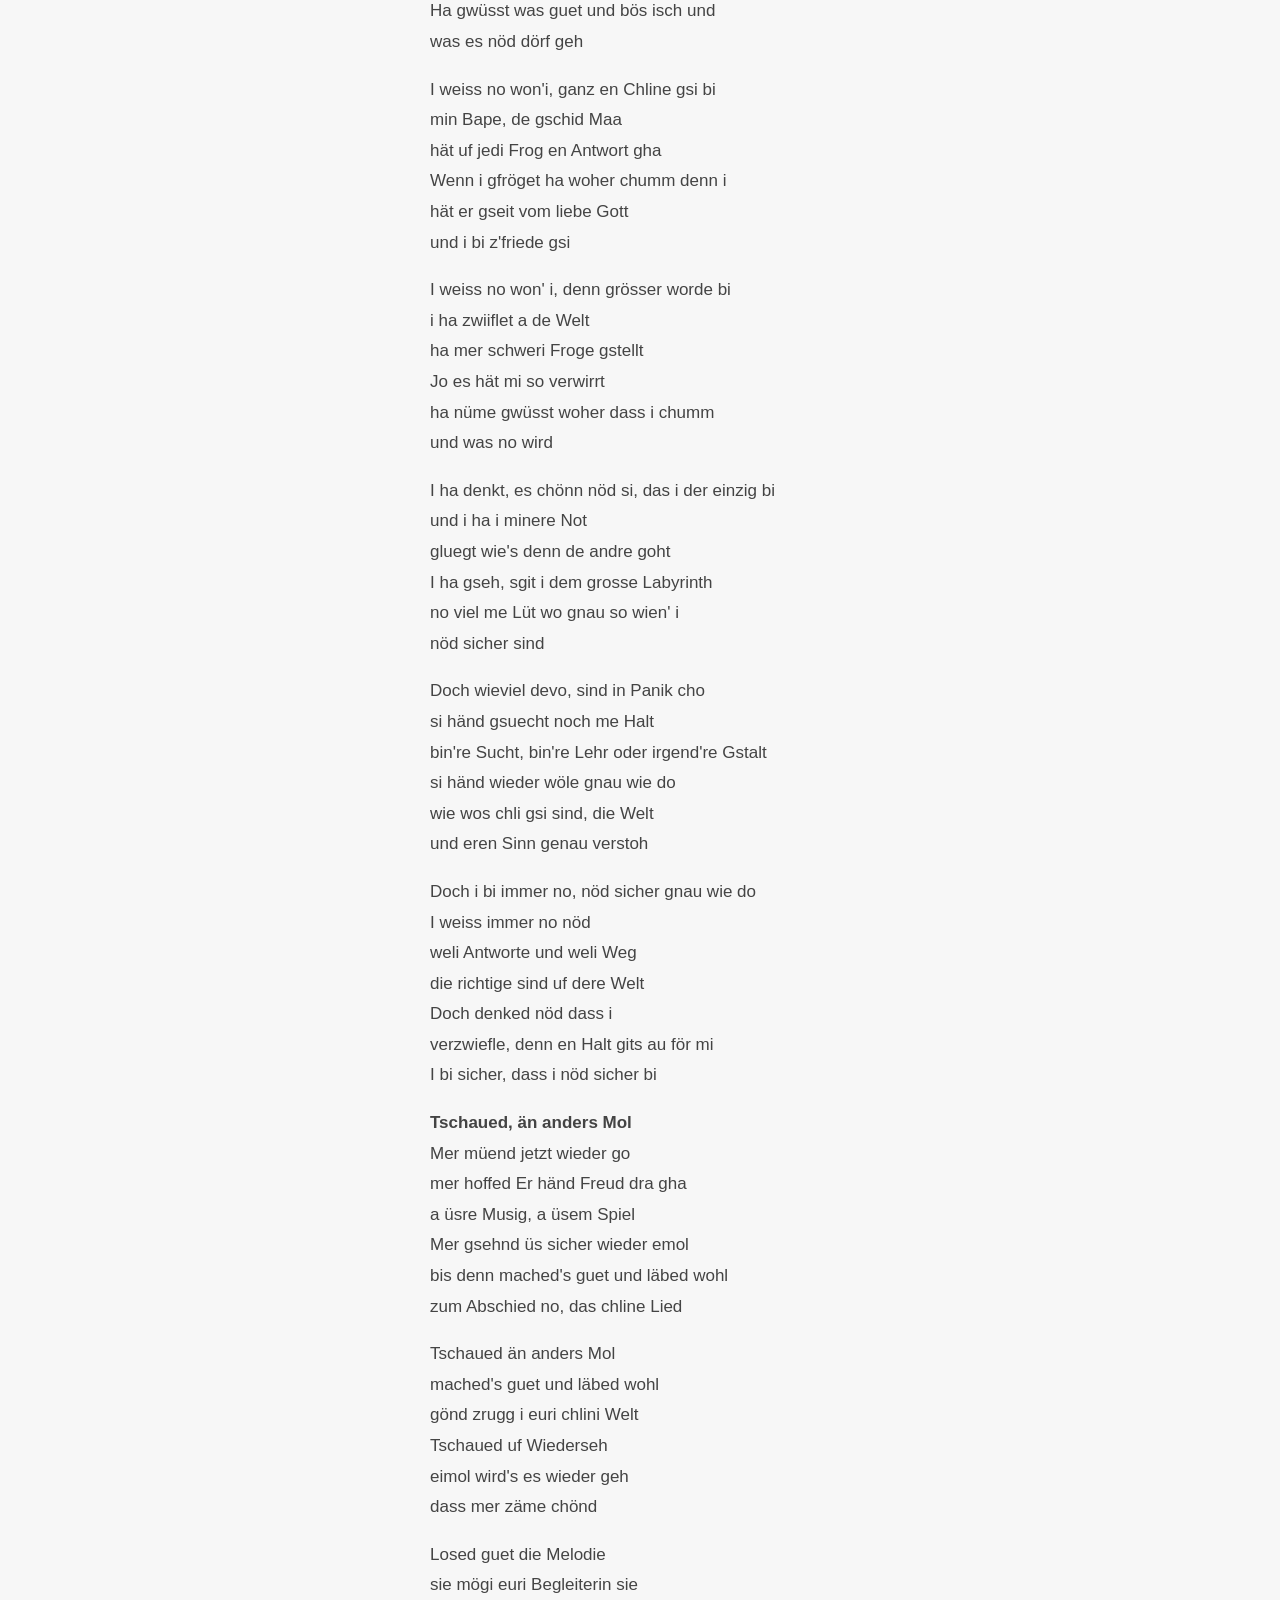
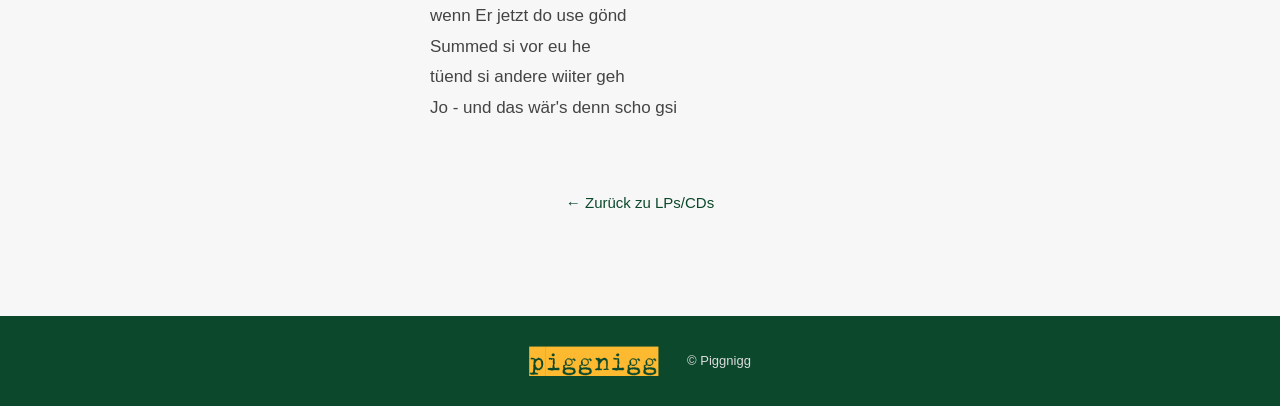
<file: cd-tschaued.html>
<!doctype html><html lang="de"><head><meta charset="utf-8"><meta name="viewport" content="width=device-width,initial-scale=1"><title>Tschaued, än anders Mol – Piggnigg</title><link rel="stylesheet" href="style.css"></head><body><header class="site-header"><div class="header-inner"><a class="brand" href="index.html"><img src="assets/logo.png" alt="piggnigg"></a><button class="menu-toggle" aria-label="Menü öffnen">☰</button><nav id="nav"><a href="index.html#start">Home</a><a href="index.html#fotos">Fotos</a><a href="index.html#videos">Videos</a><a href="index.html#lps">LPs/CDs</a><a href="presse.html">Presseberichte</a><a href="index.html#kontakt">Kontakt</a></nav></div></header><main><section class="section light album-detail"><a class="back-link" href="index.html#lps">← Zurück zu LPs / CDs</a><div class="detail-grid"><div class="detail-cover"><img src="assets/piggnigg_tschaued.jpg" alt="Tschaued, än anders Mol"></div><div class="detail-text"><small>1981</small><h1>Tschaued, än anders Mol</h1><div class="album-band"><strong>Wolfgang Egli:</strong> Gesang, Tasten, Gitarre<br><strong>Daniel Weniger:</strong> Gesang, Bass<br><strong>Hansruedi Geel:</strong> Saxophon, Klarinette, Trompete<br><strong>Alexander Egli:</strong> Schlagzeug</div><h2>Lieder</h2><ol><li>Wie wenn i grad gebore wär</li><li>Tschugger</li><li>I bi froh dass Di git</li><li>Erinnerige</li><li>Güggel</li><li>He Du</li><li>Nöd sicher</li><li>Tschaued, än anders Mol</li></ol><h2>Texte</h2><div class="album-lyrics"><p><strong>Wie wenn i grad gebore wär</strong><br>I wött nüme hei, jetzt weiss i, wien'i läbe möcht<br>Do fühl i mi so frei, ohni Zwang wo mi verdruggt<br>Jetzt weiss i wer i bi</p><p>Do verlangt mer nüt vo mer, Menschlichkeit nu - und es bitzli<br>Fröhlichkeit und schwer, isch das nöd bi dene Lüt,<br>do fühl i mi so wohl</p><p>Do isch mer so zu mer, wie wenn i grad gebore wär,<br>Do ninnt mer mi so wien'i bi, Vorurteil hännd's nöd öber mi</p><p>Do spiel i kei Theater, um dä z'si wo die andre wönd,<br>Do bruuch i kei Fassade, dass niemert i mich ine gsieht<br>und merkt wie'i mi fühl</p><p>Do muen'i nöd so tue, als ob mer nüt a d'Niere gieng<br>und ich mini Rueh, bewahre chönnt i jedre Läbeslag</p><p><strong>Tschugger</strong><br>Sie hät scho sit Johre eres Herz verlore<br>a sonen Schnugger vomene Tschugger<br>Er sorgt för Rueh und Ornig i Sanggalle<br>und duet däbi no allne Fraue gfalle<br>wenn er umenand stolziert i sinere schigge Uniform</p><p>I de blaue Zone sim Jagdrevier<br>wenn do ein falsch parked, verjaggt's en schier<br>ussert s'seg e hübschi Frau e netti<br>und lehnt si zunem here und macht Bitti-Bätti<br>dänn schmunzlet er ganz süess und druckt denn beidi Auge zue</p><p>Wie macht er das bloss, er isch so gross<br>er isch so schlank und doch nie chrank<br>er isch e sonen richtige Maa<br>en Maa, genau so wien'en jedi Frau möcht ha<br>er weiss das selber ganz genau, denn er isch schlau</p><p>Doch leider git's do e Politesse<br>wo mä am beschte wieder tuet vergesse<br>und wo die ganz Stadt devo chönnt esse<br>Mit dere muess er ufs Standesamt marschiere<br>will sie en ertappt hät bim falsch parkiere...</p><p><strong>I bi froh dass Di git</strong><br>S'gäb för si au hüt, eifach immer no nüt<br>schöners als mit mer, z'spaziere Hand in Hand,<br>öbers Land</p><p>So wie mer's denn, i de Filme gsieht<br>es Päärli wie im Märli, so chunnt's üs mängmol vor<br>doch s'isch wohr</p><p>Es isch bi Gott, wie imne Werbespot<br>mer hüpfet öber frischi Wiese, gänd denand en sanfte Chuss,<br>chunnsch drus</p><p>I het's nöd denkt, dass es so wiit chunnt<br>dass i, praktisch jedi Stund<br>cha Freud dra ha, wenn i a öppert denke cha</p><p>I ghöre di vo fern, du seisch, du hegsch mi gern<br>Noch all dere Ziit, i bi froh, dass di git</p><p><strong>Erinnerige</strong><br>Du hesch en freie Nomitag, und du weisch nöd wa<br>du mache söllsch, es macht di gar nüt a<br>Dusse isch wüescht Wetter, spilsch eifach e Kassette<br>Und liisch debi ufs Bett - und denksch no...</p><p>Uf eimol horchsch du uf, du ghörsch e Melodie<br>e Melodie vo früener, s'stimmt di ganz druf i<br>Si entführt di ine Welt, du hesch nüme dra denkt gha<br>doch uf eimol isch si wieder do</p><p>Du fühlsch eso, gsesch alles vor der, genau wie do<br>s'goht der scho echli no, die alti Ziit, brennt liechterloh</p><p>D'Kassette isch scho fertig, du träumsch immer no<br>Doch langsam wachsch du uf, (du merksch:) bisch wieder do<br>denksch no eimol zrugg, no en flüchtige Gedanke<br>denn lächlesch, doch es bitzli bisch scho truurig</p><p><strong>Güggel</strong><br>Es git i üsre Stadt, en Maa wo's schwer hät<br>D'Lüt säged nu dä spinnt, will er s'Läbe andersch ninnt<br>Er macht nöd das was di andre mached,<br>er lacht nöd denn wenn di andre lached</p><p>Si säged em Güggel, dem alte Maa<br>sie säged em Güggel, will er sich nöd wehre cha</p><p>Lueg en a, wien' er dai stoht<br>Gang doch zuen' em, frög wie's em goht<br>viellicht häsch du au öppis devo</p><p>Er passt nöd i die Ziit, er macht kei Mode mit<br>För en kreist nöd die ganzi Welt,<br>um Selbstverwirklichung und Geld<br>und trotzdem bruucht er kein Psychiater<br>um sis Problem macht er keis Theater</p><p>Und trotzdem isch er so elai<br>fass doch Muet, gang zuen' em hei<br>Viellicht häsch du au öppis devo</p><p><strong>He Du</strong><br>He Du, was luegsch du mi so a<br>lo das bitte si, denn i, i kenne mi<br>He Du, du weisch nöd, was do machsch<br>wenn'd so fründlich lachsch<br>denn weiss i nüme was tue</p><p>Du sitzisch do, vis à vis vo mer im Tram<br>Du luegsch mi a, i ha s'Gfühl, i kenn di scho lang<br>I gseh's cho, i cha nöd sitze bliibe<br>I wer mit der am gliche Ort usschtiige</p><p>He Du, i lauf hinder der her<br>und s'fallt mer doch so schwer<br>zum eifach öppis z'säge<br>oh Du, was söll i denn nu mache<br>du wersch bestimmt nu lache, und den wiiter go</p><p>Du weisch nöd, wie's um mi stoht<br>Du weisch nöd, wie's i mim Herz zuegoht</p><p>Gsehsch du denn nöd wien i mi quäl<br>und nöd weiss, was i söll, helf mer doch echli<br>Findsch du das richtig, wie du mi<br>gfange häsch und jetzt losch mi eifach si</p><p>Tschau du, d'Tür goht hinder der zue<br>i bliib eileige stoh und s'loht mer doch kei Rueh<br>He Du, du weisch nöd, was do machsch<br>viellicht wersch du au mol so elai, vor ere Türe stoh...</p><p><strong>Nöd sicher</strong><br>I weiss no won' i, ganz en Chline gsi bi<br>I ha mi wohl gfühlt und geborge<br>ha mi gfreut uf jede Morge<br>I ha di ganz Welt eso klar gseh<br>Ha gwüsst was guet und bös isch und<br>was es nöd dörf geh</p><p>I weiss no won'i, ganz en Chline gsi bi<br>min Bape, de gschid Maa<br>hät uf jedi Frog en Antwort gha<br>Wenn i gfröget ha woher chumm denn i<br>hät er gseit vom liebe Gott<br>und i bi z'friede gsi</p><p>I weiss no won' i, denn grösser worde bi<br>i ha zwiiflet a de Welt<br>ha mer schweri Froge gstellt<br>Jo es hät mi so verwirrt<br>ha nüme gwüsst woher dass i chumm<br>und was no wird</p><p>I ha denkt, es chönn nöd si, das i der einzig bi<br>und i ha i minere Not<br>gluegt wie's denn de andre goht<br>I ha gseh, sgit i dem grosse Labyrinth<br>no viel me Lüt wo gnau so wien' i<br>nöd sicher sind</p><p>Doch wieviel devo, sind in Panik cho<br>si händ gsuecht noch me Halt<br>bin're Sucht, bin're Lehr oder irgend're Gstalt<br>si händ wieder wöle gnau wie do<br>wie wos chli gsi sind, die Welt<br>und eren Sinn genau verstoh</p><p>Doch i bi immer no, nöd sicher gnau wie do<br>I weiss immer no nöd<br>weli Antworte und weli Weg<br>die richtige sind uf dere Welt<br>Doch denked nöd dass i<br>verzwiefle, denn en Halt gits au för mi<br>I bi sicher, dass i nöd sicher bi</p><p><strong>Tschaued, än anders Mol</strong><br>Mer müend jetzt wieder go<br>mer hoffed Er händ Freud dra gha<br>a üsre Musig, a üsem Spiel<br>Mer gsehnd üs sicher wieder emol<br>bis denn mached's guet und läbed wohl<br>zum Abschied no, das chline Lied</p><p>Tschaued än anders Mol<br>mached's guet und läbed wohl<br>gönd zrugg i euri chlini Welt<br>Tschaued uf Wiederseh<br>eimol wird's es wieder geh<br>dass mer zäme chönd</p><p>Losed guet die Melodie<br>sie mögi euri Begleiterin sie<br>wenn Er jetzt do use gönd<br>Summed si vor eu he<br>tüend si andere wiiter geh<br>Jo - und das wär's denn scho gsi</p></div></div></div><p class="back-center"><a href="index.html#lps">← Zurück zu LPs/CDs</a></p></section></main><footer><img src="assets/logo.png" alt="piggnigg"><span>© Piggnigg</span></footer><script src="script.js"></script></body></html>
</file>
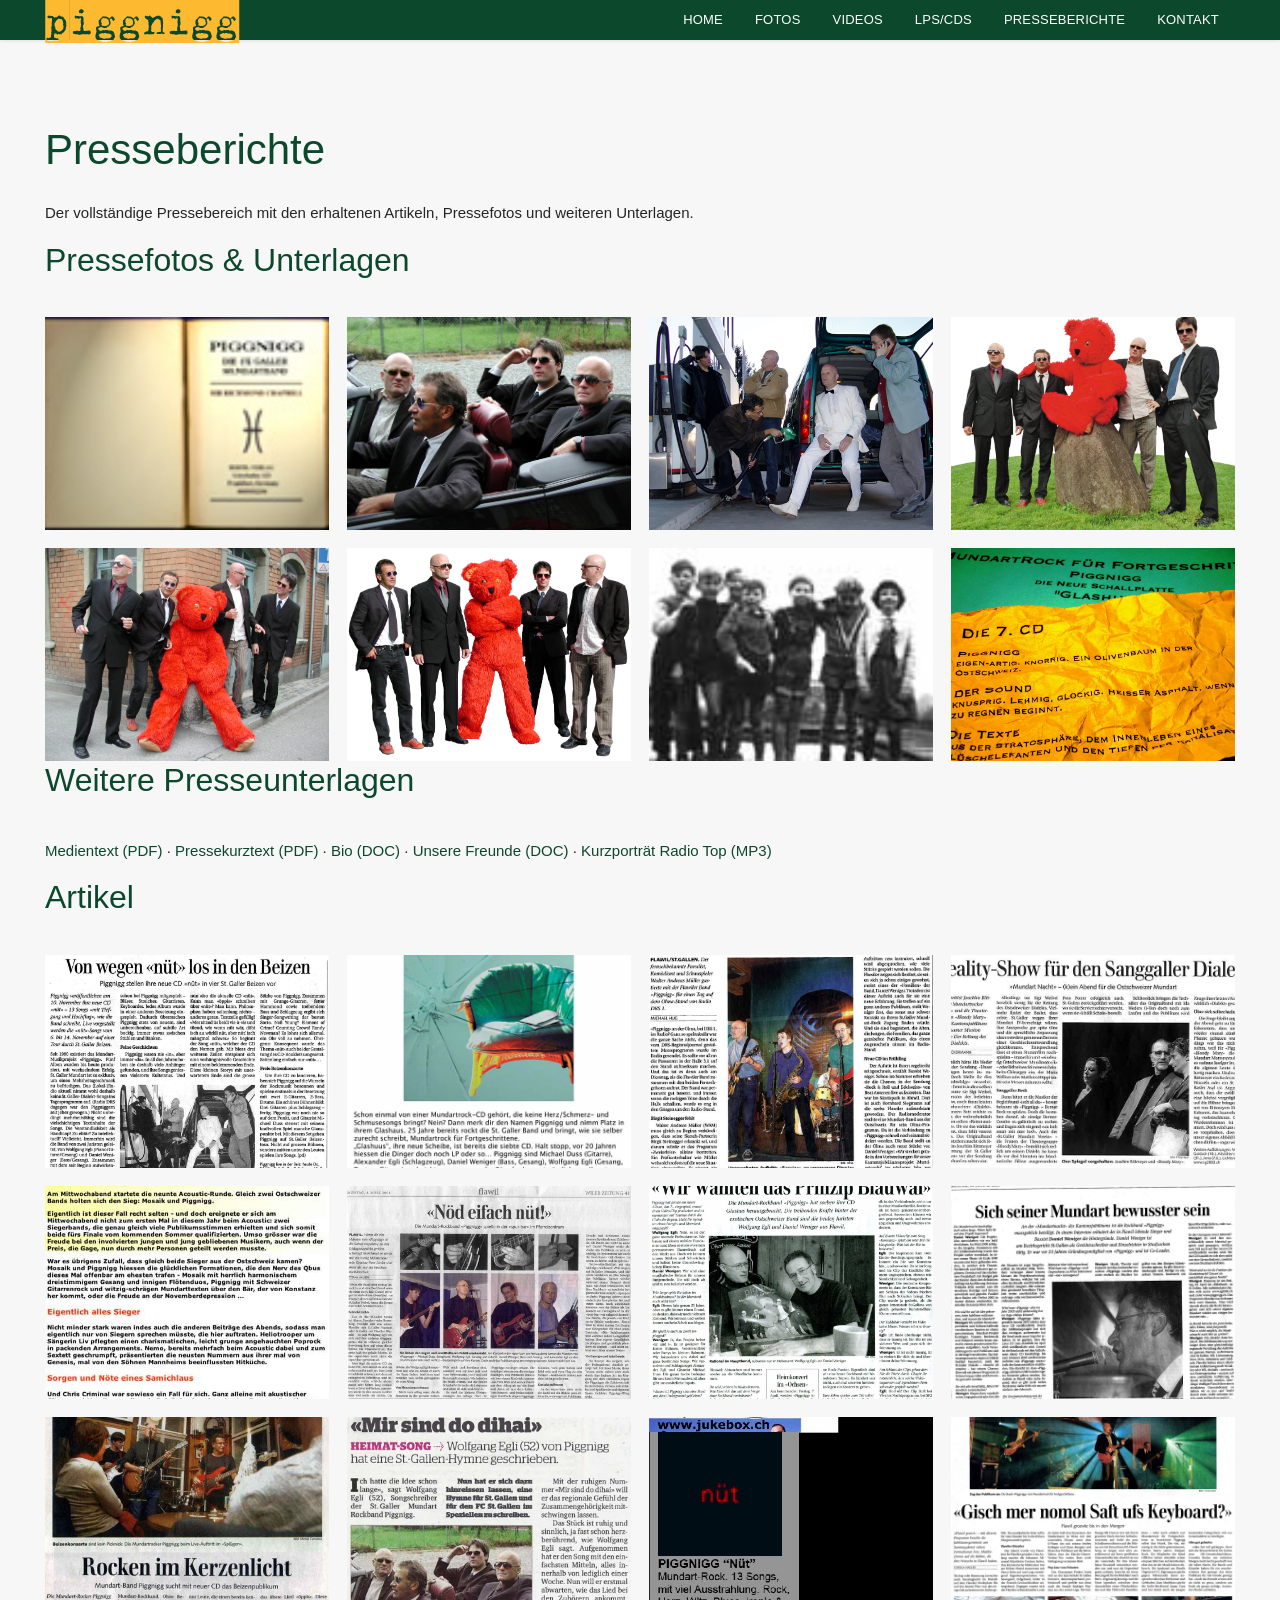
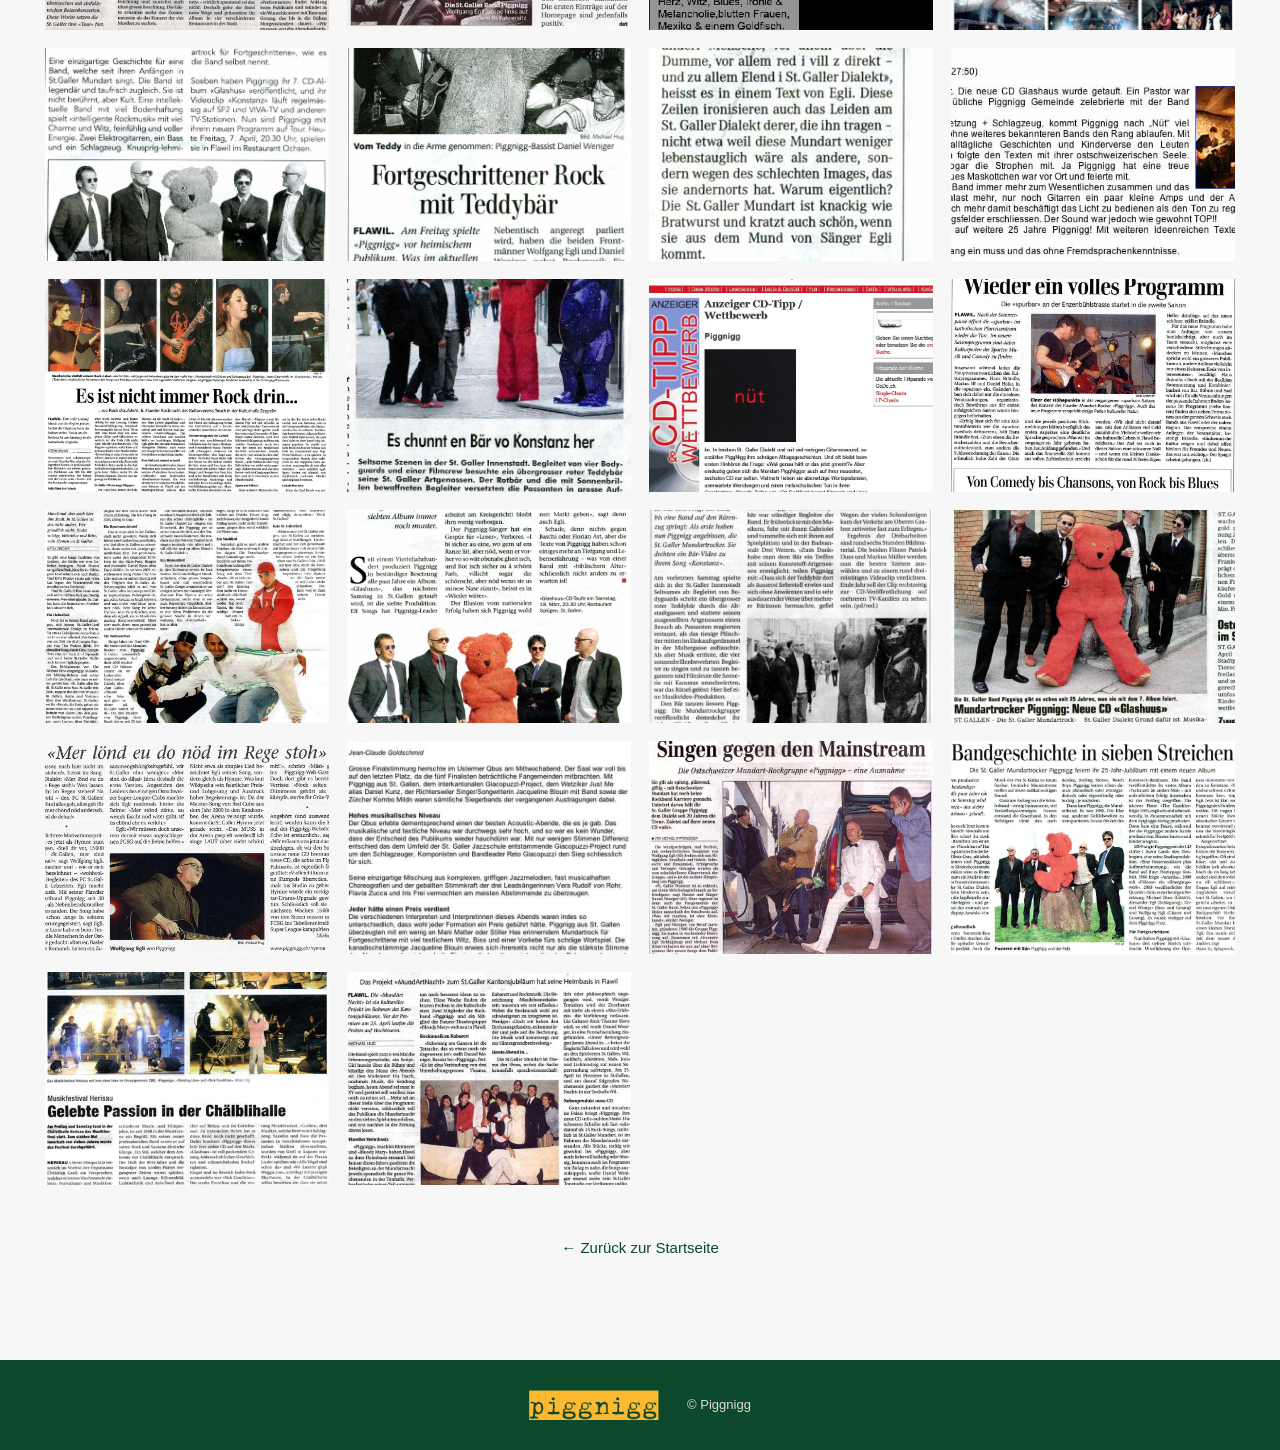
<file: presse.html>
<!doctype html>
<html lang="de">
<head>
<meta charset="utf-8">
<meta name="viewport" content="width=device-width,initial-scale=1">
<title>Presseberichte – Piggnigg</title>
<link rel="stylesheet" href="style.css">
</head>
<body>
<header class="site-header"><div class="header-inner">
<a class="brand" href="index.html"><img src="assets/logo.png" alt="piggnigg"></a>
<button class="menu-toggle" aria-label="Menü öffnen">☰</button>
<nav id="nav"><a href="index.html#start">Home</a><a href="index.html#fotos">Fotos</a><a href="index.html#videos">Videos</a><a href="index.html#lps">LPs/CDs</a><a href="presse.html">Presseberichte</a><a href="index.html#kontakt">Kontakt</a></nav>
</div></header>
<main>
<section class="section light">
<h1>Presseberichte</h1>
<p>Der vollständige Pressebereich mit den erhaltenen Artikeln, Pressefotos und weiteren Unterlagen.</p>

<h2>Pressefotos &amp; Unterlagen</h2>
<div class="press-photo-grid">
<a href="presse/bio_web.jpg" class="press-photo-card"><img src="presse/bio_web.jpg" alt="Biografie"></a>
<a href="presse/pressefoto.jpg" class="press-photo-card"><img src="presse/pressefoto.jpg" alt="Pressefoto"></a>
<a href="presse/bandkompl.jpg" class="press-photo-card"><img src="presse/bandkompl.jpg" alt="Bandfoto"></a>
<a href="presse/piggnigg_stein.jpg" class="press-photo-card"><img src="presse/piggnigg_stein.jpg" alt="Piggnigg"></a>
<a href="presse/piggnigg_waisenhaus.jpg" class="press-photo-card"><img src="presse/piggnigg_waisenhaus.jpg" alt="Piggnigg Waisenhaus"></a>
<a href="presse/piggnigg_baer.jpg" class="press-photo-card"><img src="presse/piggnigg_baer.jpg" alt="Piggnigg Bär"></a>
<a href="presse/freunde_web.jpg" class="press-photo-card"><img src="presse/freunde_web.jpg" alt="Unsere Freunde"></a>
<a href="presse/webflyer.jpg" class="press-photo-card"><img src="presse/webflyer.jpg" alt="Webflyer"></a>
</div>

<h2>Weitere Presseunterlagen</h2>
<p><a href="presse/medientext.pdf">Medientext (PDF)</a> · <a href="presse/pressekurztext.pdf">Pressekurztext (PDF)</a> · <a href="presse/bio.doc">Bio (DOC)</a> · <a href="presse/unsere_freunde.doc">Unsere Freunde (DOC)</a> · <a href="presse/kurzportraet_radiotop.mp3">Kurzporträt Radio Top (MP3)</a></p>

<h2>Artikel</h2>
<div class="press-photo-grid">
<a href="presse/artikel/06.11.03.jpg" class="press-photo-card"><img src="presse/artikel/06.11.03.jpg" alt="Presseartikel 06.11.03"></a>
<a href="presse/artikel/25.04.06.jpg" class="press-photo-card"><img src="presse/artikel/25.04.06.jpg" alt="Presseartikel 25.04.06"></a>
<a href="presse/artikel/17.10.02.jpg" class="press-photo-card"><img src="presse/artikel/17.10.02.jpg" alt="Presseartikel 17.10.02"></a>
<a href="presse/artikel/28.04.03.jpg" class="press-photo-card"><img src="presse/artikel/28.04.03.jpg" alt="Presseartikel 28.04.03"></a>
<a href="presse/artikel/02.12.05.jpg" class="press-photo-card"><img src="presse/artikel/02.12.05.jpg" alt="Presseartikel 02.12.05"></a>
<a href="presse/artikel/08.03.04.jpg" class="press-photo-card"><img src="presse/artikel/08.03.04.jpg" alt="Presseartikel 08.03.04"></a>
<a href="presse/artikel/04.04.06_2.jpg" class="press-photo-card"><img src="presse/artikel/04.04.06_2.jpg" alt="Presseartikel 04.04.06"></a>
<a href="presse/artikel/20.01.03.jpg" class="press-photo-card"><img src="presse/artikel/20.01.03.jpg" alt="Presseartikel 20.01.03"></a>
<a href="presse/artikel/12.11.03.jpg" class="press-photo-card"><img src="presse/artikel/12.11.03.jpg" alt="Presseartikel 12.11.03"></a>
<a href="presse/artikel/09.11.10.jpg" class="press-photo-card"><img src="presse/artikel/09.11.10.jpg" alt="Presseartikel 09.11.10"></a>
<a href="presse/artikel/17.07.03.jpg" class="press-photo-card"><img src="presse/artikel/17.07.03.jpg" alt="Presseartikel 17.07.03"></a>
<a href="presse/artikel/01.09.08.jpg" class="press-photo-card"><img src="presse/artikel/01.09.08.jpg" alt="Presseartikel 01.09.08"></a>
<a href="presse/artikel/07.04.06.jpg" class="press-photo-card"><img src="presse/artikel/07.04.06.jpg" alt="Presseartikel 07.04.06"></a>
<a href="presse/artikel/10.04.06.jpg" class="press-photo-card"><img src="presse/artikel/10.04.06.jpg" alt="Presseartikel 10.04.06"></a>
<a href="presse/artikel/04.04.06.jpg" class="press-photo-card"><img src="presse/artikel/04.04.06.jpg" alt="Presseartikel 04.04.06"></a>
<a href="presse/artikel/20.03.06.jpg" class="press-photo-card"><img src="presse/artikel/20.03.06.jpg" alt="Presseartikel 20.03.06"></a>
<a href="presse/artikel/27.01.04.jpg" class="press-photo-card"><img src="presse/artikel/27.01.04.jpg" alt="Presseartikel 27.01.04"></a>
<a href="presse/artikel/18.08.jpg" class="press-photo-card"><img src="presse/artikel/18.08.jpg" alt="Presseartikel 18.08"></a>
<a href="presse/artikel/anzeiger-cdtipp.jpg" class="press-photo-card"><img src="presse/artikel/anzeiger-cdtipp.jpg" alt="Presseartikel CD-Tipp"></a>
<a href="presse/artikel/13.08.04.jpg" class="press-photo-card"><img src="presse/artikel/13.08.04.jpg" alt="Presseartikel 13.08.04"></a>
<a href="presse/artikel/14.05.07.jpg" class="press-photo-card"><img src="presse/artikel/14.05.07.jpg" alt="Presseartikel 14.05.07"></a>
<a href="presse/artikel/15.03.06.jpg" class="press-photo-card"><img src="presse/artikel/15.03.06.jpg" alt="Presseartikel 15.03.06"></a>
<a href="presse/artikel/16.08.05.jpg" class="press-photo-card"><img src="presse/artikel/16.08.05.jpg" alt="Presseartikel 16.08.05"></a>
<a href="presse/artikel/16.03.06.jpg" class="press-photo-card"><img src="presse/artikel/16.03.06.jpg" alt="Presseartikel 16.03.06"></a>
<a href="presse/artikel/11.11.10.jpg" class="press-photo-card"><img src="presse/artikel/11.11.10.jpg" alt="Presseartikel 11.11.10"></a>
<a href="presse/artikel/01.09.06.jpg" class="press-photo-card"><img src="presse/artikel/01.09.06.jpg" alt="Presseartikel 01.09.06"></a>
<a href="presse/artikel/15.11.03.jpg" class="press-photo-card"><img src="presse/artikel/15.11.03.jpg" alt="Presseartikel 15.11.03"></a>
<a href="presse/artikel/18.03.06.jpg" class="press-photo-card"><img src="presse/artikel/18.03.06.jpg" alt="Presseartikel 18.03.06"></a>
<a href="presse/artikel/07.09.06.jpg" class="press-photo-card"><img src="presse/artikel/07.09.06.jpg" alt="Presseartikel 07.09.06"></a>
<a href="presse/artikel/19.04.03.jpg" class="press-photo-card"><img src="presse/artikel/19.04.03.jpg" alt="Presseartikel 19.04.03"></a>
</div>

<p class="back-center"><a href="index.html">← Zurück zur Startseite</a></p>
</section>
</main>
<footer><img src="assets/logo.png" alt="piggnigg"><span>© Piggnigg</span></footer>
<script src="script.js"></script>
</body>
</html>
</file>
<file: style.css>
*{box-sizing:border-box}html{scroll-behavior:smooth}body{margin:0;font-family:Arial,Helvetica,sans-serif;color:#252525;background:#fff;line-height:1.7;font-size:15px}a{color:#0c482c;text-decoration:none;transition:color .3s,background-color .3s}.site-header{height:40px;background:#0c482c;position:sticky;top:0;z-index:100;box-shadow:0 0 4px rgba(0,0,0,.15)}.header-inner{max-width:1240px;height:100%;margin:auto;padding:0 25px;display:flex;align-items:center;justify-content:space-between}.brand{height:40px;display:flex;align-items:center}.brand img{width:195px;height:45px;object-fit:contain}.menu-toggle{display:none;background:none;border:0;color:#fff;font-size:25px;cursor:pointer}nav{display:flex;align-items:center;gap:0}nav a{color:#fff;font-size:13px;text-transform:uppercase;letter-spacing:.2px;padding:12px 16px;display:block}nav a:hover{color:#fff;background:rgba(255,255,255,.08)}.hero{position:relative;width:100%;overflow:hidden;background:#111}.hero-image{width:100%;height:auto;min-height:0;max-height:620px;object-fit:cover;display:block}.hero-caption{position:absolute;left:0;bottom:0;background:rgba(12,72,44,.92);color:#fff;padding:24px 34px;display:flex;flex-direction:column}.hero-caption span{font-size:13px;text-transform:uppercase;letter-spacing:2px}.hero-caption strong{font-size:48px;line-height:1.1;font-weight:700}.section{max-width:1240px;margin:0 auto;padding:85px 25px}.section.light{max-width:none;background:#f7f7f7}.section.light>*{max-width:1190px;margin-left:auto;margin-right:auto}h1,h2,h3{font-weight:400;line-height:1.2}h1{font-size:42px;margin:0 0 25px;color:#0c482c}h2{font-size:32px;margin:0 0 38px;color:#0c482c}h3{font-size:22px;margin:8px 0 12px;color:#252525}.intro{max-width:980px;text-align:center;padding-top:55px;padding-bottom:20px}.intro h1{margin-bottom:20px}.intro p{max-width:850px;margin:0 auto 18px}.feature-image{max-width:950px}.feature-image img{width:100%;max-height:500px;object-fit:cover}.gallery-grid{display:grid;grid-template-columns:repeat(5,1fr);gap:12px;max-width:1100px}.gallery-item{display:block;overflow:hidden;background:#fff;aspect-ratio:4/3}.gallery-item img{width:100%;height:100%;object-fit:cover;display:block;transition:transform .25s ease}.gallery-item:hover img{transform:scale(1.04)}.videos-grid{display:grid;grid-template-columns:repeat(2,1fr);gap:32px 36px;max-width:1050px}.video-card{min-width:0}.video-card video{display:block;width:100%;background:#111;aspect-ratio:16/9}.video-card h3{margin:12px 0 3px}.video-card p{margin:0;color:#666}.video-list{max-width:950px;display:grid;gap:1px;background:#ddd}.video-list div{background:#fff;padding:20px 24px}.albums{display:grid;grid-template-columns:repeat(3,1fr);gap:55px 40px}.album{display:block;cursor:pointer;min-width:0}.album img{display:block;width:220px;height:220px;max-width:100%;object-fit:cover}.album small{display:block;color:#777;font-size:13px;margin-top:14px}.album h3{margin:5px 0 12px}.album p{margin:0;color:#565656}.album:hover h3{color:#0c482c}.press-photo-grid{display:grid;grid-template-columns:repeat(4,1fr);gap:18px;max-width:1100px}.press-photo-card{display:block;background:#fff;overflow:hidden;aspect-ratio:4/3}.press-photo-card img{width:100%;height:100%;object-fit:cover;display:block;transition:transform .25s ease}.press-photo-card:hover img{transform:scale(1.03)}.press-links{max-width:1100px;margin-top:25px;color:#565656}.detail-page{min-height:calc(100vh - 130px)}.back-link{display:inline-block;margin-bottom:45px}.detail-grid{display:grid;grid-template-columns:320px minmax(0,650px);gap:65px;align-items:start;max-width:1050px;margin:0 auto}.detail-cover{display:block;width:320px;height:320px;object-fit:cover}.detail-grid h1{margin-top:8px}.detail-text{font-size:17px;line-height:1.8;color:#444}.back-center{text-align:center;margin-top:50px}.contact{text-align:center;padding-bottom:100px}.contact p{margin:6px 0}footer{background:#0c482c;color:#fff;min-height:90px;padding:22px 25px;display:flex;align-items:center;justify-content:center;gap:28px}footer img{width:130px;height:auto}footer span{font-size:13px;color:#ddd}.lightbox{position:fixed;inset:0;background:rgba(0,0,0,.92);z-index:1000;display:none;align-items:center;justify-content:center;padding:55px 80px}.lightbox.open{display:flex}.lightbox-image{max-width:calc(100vw - 160px);max-height:calc(100vh - 110px);width:auto;height:auto;object-fit:contain}.lightbox button{position:absolute;border:0;background:rgba(255,255,255,.14);color:#fff;cursor:pointer;border-radius:50%;width:46px;height:46px;font-size:36px;line-height:38px}.lightbox-close{top:18px;right:22px}.lightbox-prev{left:20px;top:50%;transform:translateY(-50%)}.lightbox-next{right:20px;top:50%;transform:translateY(-50%)}.lightbox button:hover{background:rgba(255,255,255,.28)}body.lightbox-open{overflow:hidden}@media(max-width:1000px){nav a{padding:12px 9px;font-size:11px}.albums{grid-template-columns:repeat(2,1fr);gap:50px 35px}.album img{width:190px;height:190px}.gallery-grid{grid-template-columns:repeat(4,1fr)}.press-photo-grid{grid-template-columns:repeat(3,1fr)}}@media(max-width:700px){.site-header{height:58px}.header-inner{padding:0 16px}.brand{height:58px}.brand img{width:150px;height:auto}.menu-toggle{display:block}nav{display:none;position:absolute;top:58px;left:0;right:0;background:#0c482c;padding:8px 18px 14px;flex-direction:column;align-items:flex-start;box-shadow:0 3px 8px rgba(0,0,0,.15)}nav.open{display:flex}nav a{width:100%;padding:9px 0;font-size:13px}.hero-image{min-height:250px;height:auto}.hero-caption{padding:14px 18px}.hero-caption strong{font-size:32px}.hero-caption span{font-size:10px}.section{padding:55px 18px}.intro{padding-top:35px;padding-bottom:15px}.album{display:block}.album img{width:120px;height:120px}.gallery-grid{grid-template-columns:repeat(2,1fr);gap:10px}.videos-grid{grid-template-columns:1fr;gap:30px}.press-photo-grid{grid-template-columns:repeat(2,1fr);gap:12px}.press-grid{grid-template-columns:1fr}.detail-grid{grid-template-columns:1fr;gap:28px}.detail-cover{width:min(320px,100%);height:auto}h1{font-size:34px}h2{font-size:28px}.lightbox{padding:45px 15px}.lightbox-image{max-width:calc(100vw - 30px);max-height:calc(100vh - 90px)}.lightbox button{width:40px;height:40px;font-size:30px}.lightbox-prev{left:8px}.lightbox-next{right:8px}.lightbox-close{top:8px;right:8px}}
</file>
